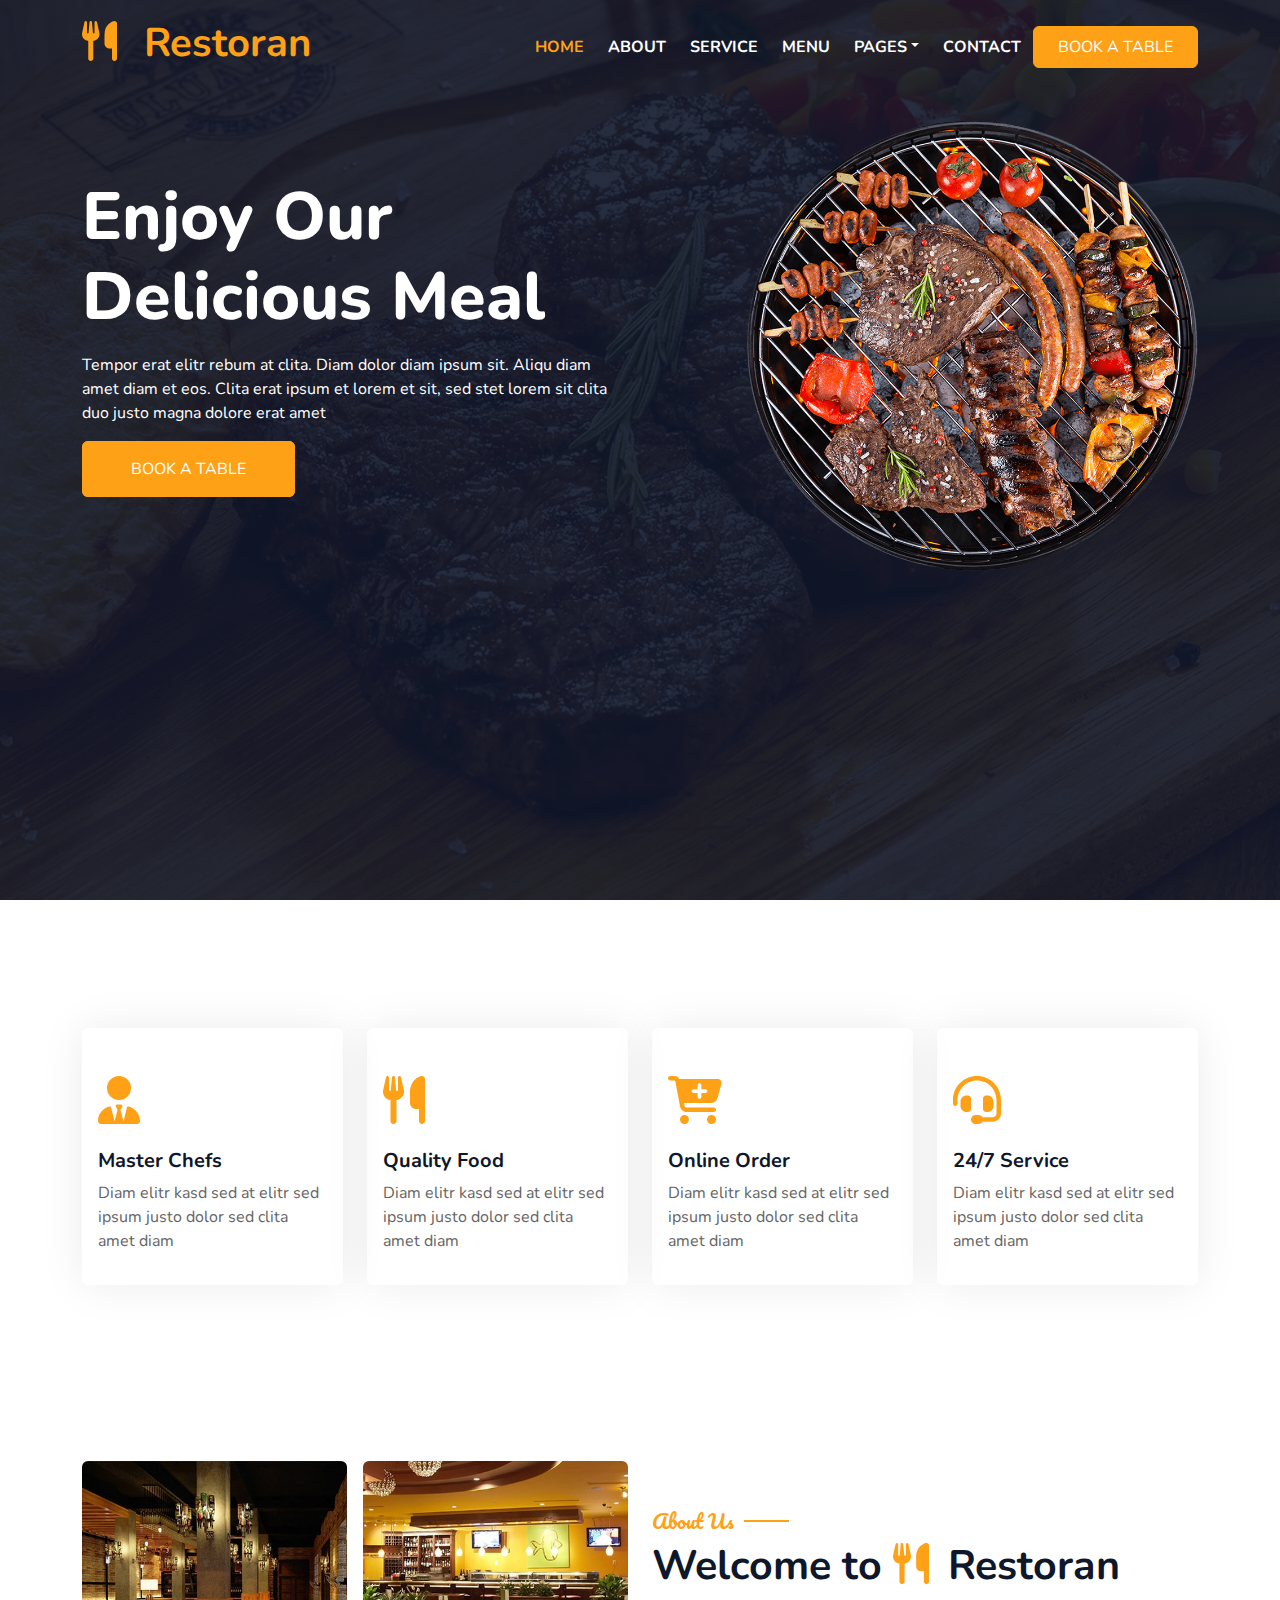
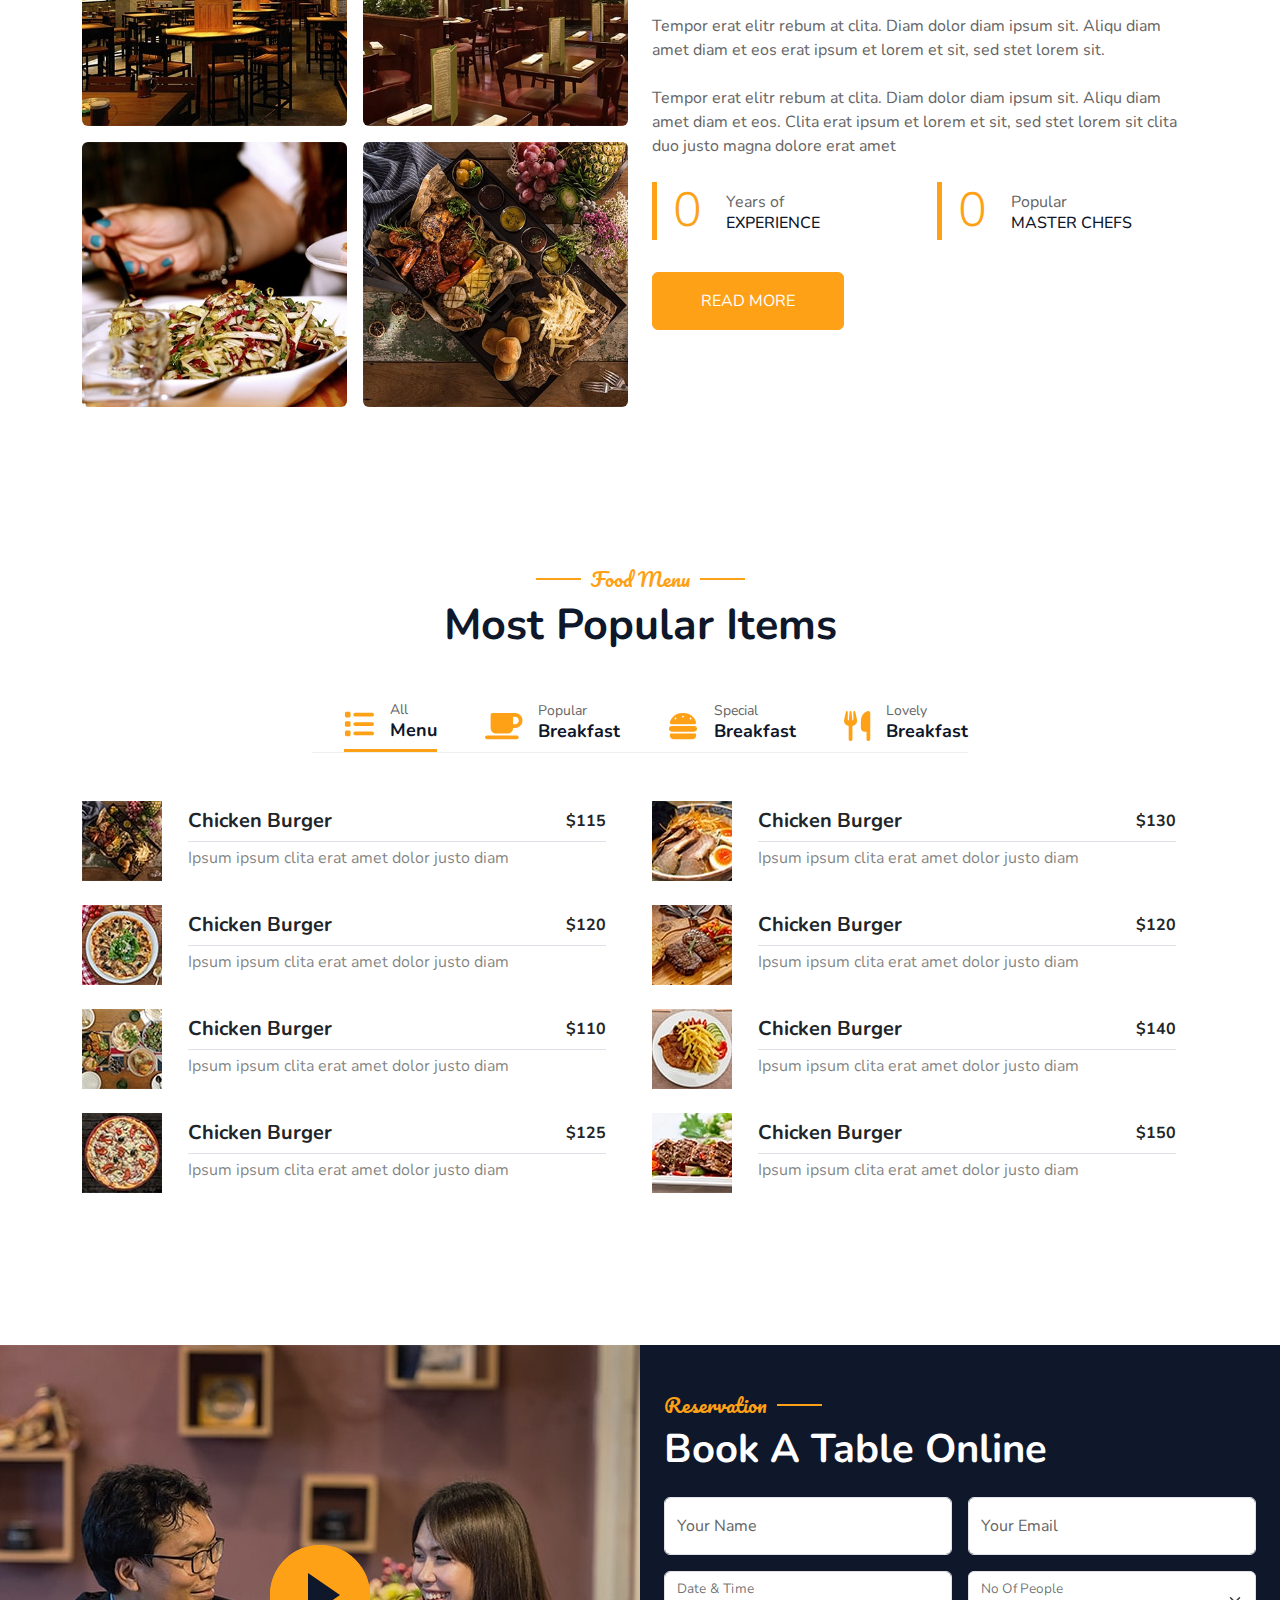
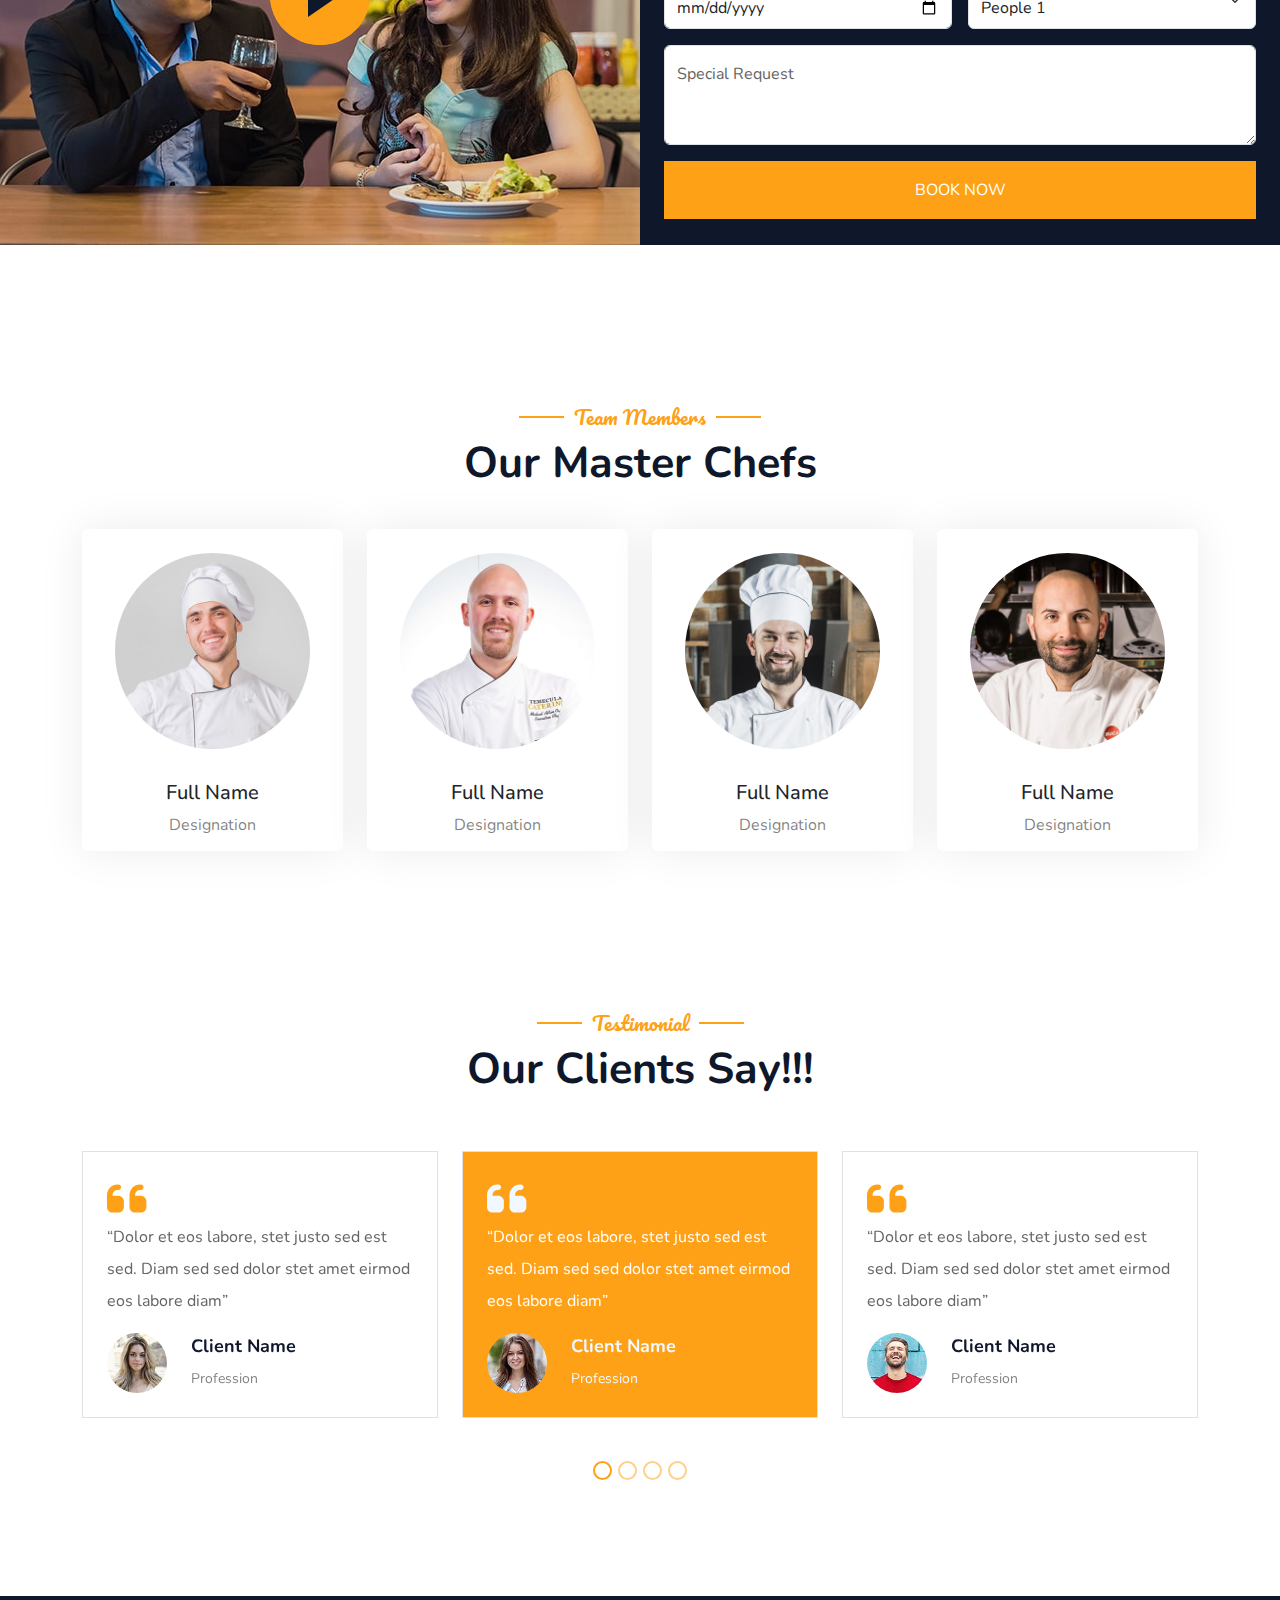
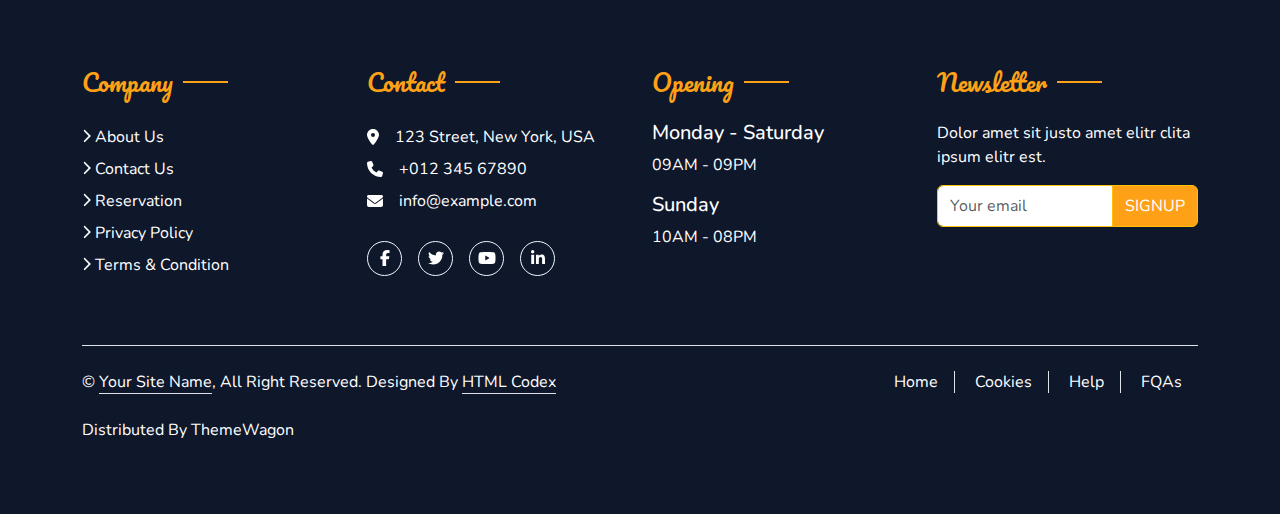
<file: index.html>
<!doctype html><html lang="en"><head><meta charset="UTF-8"><meta name="viewport" content="width=device-width,initial-scale=1"><title>Restoran | Home</title><script defer="defer" src="js/bundle.js"></script><link href="css/style.css" rel="stylesheet"></head><body><header><nav class="navbar navbar-expand-lg py-3"><div class="container"><a class="navbar-brand" href="#"><h1 class="fw-bold"><i class="fa fa-utensils me-3"></i> Restoran</h1></a><button class="navbar-toggler" type="button" data-bs-toggle="collapse" data-bs-target="#navbarSupportedContent" aria-controls="navbarSupportedContent" aria-expanded="false" aria-label="Toggle navigation"><i class="fa fa-bars fa-lg"></i></button><div class="collapse navbar-collapse" id="navbarSupportedContent"><ul class="navbar-nav ms-auto mb-2 mb-lg-0"><li class="nav-item px-1"><a class="nav-link active text-uppercase fw-bold" aria-current="page" href="index.html">Home</a></li><li class="nav-item px-1"><a class="nav-link text-uppercase fw-bold" href="about.html">About</a></li><li class="nav-item px-1"><a class="nav-link text-uppercase fw-bold" href="service.html">Service</a></li><li class="nav-item px-1"><a class="nav-link text-uppercase fw-bold" href="menu.html">Menu</a></li><li class="nav-item dropdown px-1"><a class="nav-link dropdown-toggle text-uppercase fw-bold" href="#" role="button" data-bs-toggle="dropdown" aria-expanded="false">Pages</a><ul class="dropdown-menu"><li><a class="dropdown-item" href="booking.html">Booking</a></li><li><a class="dropdown-item" href="our-team.html">Our Team</a></li><li><a class="dropdown-item" href="testimonial.html">Testimonial</a></li></ul></li><li class="nav-item px-1"><a class="nav-link text-uppercase fw-bold" href="contact.html">Contact</a></li></ul><a href="booking.html" class="btn btn-primary py-2 px-4 text-uppercase main-btn">Book a Table</a></div></div></nav><div class="overlay py-5 bg-dark mb-5"><div class="landing d-flex flex-column-reverse pb-5 pt-4"><div class="container"><div class="row align-items-center justify-content-between mt-5"><div class="col-md-6 col-lg-6"><div class="text-box text-center text-md-start mb-5"><h1 class="text-white mt-3 mb-3">Enjoy Our Delicious Meal</h1><p class="text-white mb-4 pb-2">Tempor erat elitr rebum at clita. Diam dolor diam ipsum sit. Aliqu diam amet diam et eos. Clita erat ipsum et lorem et sit, sed stet lorem sit clita duo justo magna dolore erat amet</p><a href="" class="py-3 px-5 py-sm-3 px-sm-5 me-3 main-btn rounded">Book a Table</a></div></div><div class="col-md-6 col-lg-5 text-center text-lg-end overflow-hidden"><div class="img-box"><img class="img-fluid rounded-circle" src="images/hero.png" alt="hero"/></div></div></div></div></div></div></header><main><section class="services" id="service"><div class="container"><div class="row"><div class="col-sm-6 col-md-6 col-lg-3"><div class="service-item rounded p-3 pt-5 mb-3"><i class="fa fa-3x fa-user-tie text-primary mb-4"></i><h5 class="fw-bold">Master Chefs</h5><p>Diam elitr kasd sed at elitr sed ipsum justo dolor sed clita amet diam</p></div></div><div class="col-sm-6 col-md-6 col-lg-3"><div class="service-item rounded p-3 pt-5 mb-3"><i class="fa fa-3x fa-utensils text-primary mb-4"></i><h5 class="fw-bold">Quality Food</h5><p>Diam elitr kasd sed at elitr sed ipsum justo dolor sed clita amet diam</p></div></div><div class="col-sm-6 col-md-6 col-lg-3"><div class="service-item rounded p-3 pt-5 mb-3"><i class="fa fa-3x fa-cart-plus text-primary mb-4"></i><h5 class="fw-bold">Online Order</h5><p>Diam elitr kasd sed at elitr sed ipsum justo dolor sed clita amet diam</p></div></div><div class="col-sm-6 col-md-6 col-lg-3"><div class="service-item rounded p-3 pt-5 mb-3"><i class="fa fa-3x fa-headset text-primary mb-4"></i><h5 class="fw-bold">24/7 Service</h5><p>Diam elitr kasd sed at elitr sed ipsum justo dolor sed clita amet diam</p></div></div></div></div></section><section class="about"><div class="container"><div class="row"><div class="col-lg-6"><div class="row g-3"><div class="col-6 text-start"><img class="img-fluid rounded w-100 h-100" src="images/about-1.jpg" alt="about1"/></div><div class="col-6 text-start"><img class="img-fluid rounded w-100" src="images/about-2.jpg" alt="about2"/></div><div class="col-6 text-end"><img class="img-fluid rounded w-100" src="images/about-3.jpg" alt="about3"/></div><div class="col-6 text-end"><img class="img-fluid rounded w-100" src="images/about-4.jpg" alt="about1"/></div></div></div><div class="col-lg-6 my-5"><h5 class="section-title ff-secondary text-start fw-normal">About Us</h5><h2 class="mb-4 fw-bold">Welcome to <i class="fa fa-utensils me-2"></i> Restoran</h2><p class="mb-4">Tempor erat elitr rebum at clita. Diam dolor diam ipsum sit. Aliqu diam amet diam et eos erat ipsum et lorem et sit, sed stet lorem sit.</p><p class="mb-4">Tempor erat elitr rebum at clita. Diam dolor diam ipsum sit. Aliqu diam amet diam et eos. Clita erat ipsum et lorem et sit, sed stet lorem sit clita duo justo magna dolore erat amet</p><div class="row g-4 mb-4"><div class="col-sm-6"><div class="d-flex align-items-center border-start border-5 border-primary px-3"><h3 class="flex-shrink-0 display-5 mb-0 counter" data-goal="15">0</h3><div class="ps-4"><p class="mb-0">Years of</p><h6 class="text-uppercase mb-0">Experience</h6></div></div></div><div class="col-sm-6"><div class="d-flex align-items-center border-start border-5 border-primary px-3"><h3 class="flex-shrink-0 display-5 mb-0 counter" data-goal="50">0</h3><div class="ps-4"><p class="mb-0">Popular</p><h6 class="text-uppercase mb-0">Master chefs</h6></div></div></div></div><a href="" class="btn py-3 px-5 mt-2 main-btn">Read More</a></div></div></div></section><section class="menu"><div class="container"><div class="head text-center"><h5 class="section-title fw-normal mx-auto">Food Menu</h5><h2>Most Popular Items</h2></div><ul class="unstyled text-center d-flex justify-content-center flex-wrap my-5 menu-list"><li class="d-flex justify-content-between align-items-center active" data-menu="all"><i class="fa fa-list fa-2x me-3"></i><div class="d-flex flex-column align-items-start"><small>All</small><h6>Menu</h6></div></li><li class="d-flex justify-content-between align-items-center" data-menu="popular"><i class="fa fa-coffee fa-2x me-3"></i><div class="d-flex flex-column align-items-start"><small>Popular</small><h6>Breakfast</h6></div></li><li class="d-flex justify-content-between align-items-center" data-menu="special"><i class="fa fa-hamburger fa-2x me-3"></i><div class="d-flex flex-column align-items-start"><small>Special</small><h6>Breakfast</h6></div></li><li class="d-flex justify-content-between align-items-center" data-menu="lovely"><i class="fa fa-utensils fa-2x me-3"></i><div class="d-flex flex-column align-items-start"><small>Lovely</small><h6>Breakfast</h6></div></li></ul><div class="row my-5"><div class="col-md-6"><div class="card mb-4 border border-0 bg-transparen popular all" style="max-width:540px"><div class="row g-0"><div class="col-2 col-sm-2 col-md-2"><img class="img-fluid" src="images/menu-1.jpg" alt="menu-1"/></div><div class="col-10 col-sm-10 col-md-10"><div class="card-body p-2 px-3"><div class="d-flex justify-content-between border-bottom"><h5 class="card-title fw-bold">Chicken Burger</h5><b class="fw-bold">$115</b></div><p class="card-text pt-1 text-black-50">Ipsum ipsum clita erat amet dolor justo diam</p></div></div></div></div><div class="card mb-4 border border-0 bg-transparent popular all" style="max-width:540px"><div class="row g-0"><div class="col-2 col-sm-2 col-md-2"><img class="img-fluid" src="images/menu-3.jpg" alt="menu-3"/></div><div class="col-10 col-sm-10 col-md-10"><div class="card-body p-2 px-3"><div class="d-flex justify-content-between border-bottom"><h5 class="card-title fw-bold">Chicken Burger</h5><b class="fw-bold">$120</b></div><p class="card-text pt-1 text-black-50">Ipsum ipsum clita erat amet dolor justo diam</p></div></div></div></div><div class="card mb-4 border border-0 bg-transparent special all" style="max-width:540px"><div class="row g-0"><div class="col-2 col-sm-2 col-md-2"><img class="img-fluid" src="images/menu-5.jpg" alt="menu-5"/></div><div class="col-10 col-sm-10 col-md-10"><div class="card-body p-2 px-3"><div class="d-flex justify-content-between border-bottom"><h5 class="card-title fw-bold">Chicken Burger</h5><b class="fw-bold">$110</b></div><p class="card-text pt-1 text-black-50">Ipsum ipsum clita erat amet dolor justo diam</p></div></div></div></div><div class="card mb-4 border border-0 bg-transparent popular all" style="max-width:540px"><div class="row g-0"><div class="col-2 col-sm-2 col-md-2"><img class="img-fluid" src="images/menu-7.jpg" alt="menu-7"/></div><div class="col-10 col-sm-10 col-md-10"><div class="card-body p-2 px-3"><div class="d-flex justify-content-between border-bottom"><h5 class="card-title fw-bold">Chicken Burger</h5><b class="fw-bold">$125</b></div><p class="card-text pt-1 text-black-50">Ipsum ipsum clita erat amet dolor justo diam</p></div></div></div></div></div><div class="col-md-6"><div class="card mb-4 border border-0 bg-transparent special all" style="max-width:540px"><div class="row g-0"><div class="col-2 col-sm-2 col-md-2"><img class="img-fluid" src="images/menu-2.jpg" alt="menu-2"/></div><div class="col-10 col-sm-10 col-md-10"><div class="card-body p-2 px-3"><div class="d-flex justify-content-between border-bottom"><h5 class="card-title fw-bold">Chicken Burger</h5><b class="fw-bold">$130</b></div><p class="card-text pt-1 text-black-50">Ipsum ipsum clita erat amet dolor justo diam</p></div></div></div></div><div class="card mb-4 border border-0 bg-transparent special all" style="max-width:540px"><div class="row g-0"><div class="col-2 col-sm-2 col-md-2"><img class="img-fluid" src="images/menu-4.jpg" alt="menu-4"/></div><div class="col-10 col-sm-10 col-md-10"><div class="card-body p-2 px-3"><div class="d-flex justify-content-between border-bottom"><h5 class="card-title fw-bold">Chicken Burger</h5><b class="fw-bold">$120</b></div><p class="card-text pt-1 text-black-50">Ipsum ipsum clita erat amet dolor justo diam</p></div></div></div></div><div class="card mb-4 border border-0 bg-transparent lovely all" style="max-width:540px"><div class="row g-0"><div class="col-2 col-sm-2 col-md-2"><img class="img-fluid" src="images/menu-6.jpg" alt="menu-6"/></div><div class="col-10 col-sm-10 col-md-10"><div class="card-body p-2 px-3"><div class="d-flex justify-content-between border-bottom"><h5 class="card-title fw-bold">Chicken Burger</h5><b class="fw-bold">$140</b></div><p class="card-text pt-1 text-black-50">Ipsum ipsum clita erat amet dolor justo diam</p></div></div></div></div><div class="card mb-4 border border-0 bg-transparent lovely all" style="max-width:540px"><div class="row g-0"><div class="col-2 col-sm-2 col-md-2"><img class="img-fluid" src="images/menu-8.jpg" alt="menu-8"/></div><div class="col-10 col-sm-10 col-md-10"><div class="card-body p-2 px-3"><div class="d-flex justify-content-between border-bottom"><h5 class="card-title fw-bold">Chicken Burger</h5><b class="fw-bold">$150</b></div><p class="card-text pt-1 text-black-50">Ipsum ipsum clita erat amet dolor justo diam</p></div></div></div></div></div></div></div></section><section class="reservation"><div class="row g-0"><div class="col-md-6 m-0"><div class="video"><button type="button" class="main-btn"><span></span></button></div></div><div class="col-md-6 m-0 bg-dark"><div class="mt-4 p-4"><h5 class="section-title text-start fw-normal">Reservation</h5><h2 class="text-white mb-4">Book A Table Online</h2><form action="" class="row g-3"><div class="col-md-6"><div class="form-floating"><input id="name" class="form-control" placeholder="Your Name" aria-label="Your Name"> <label for="name">Your Name</label></div></div><div class="col-md-6"><div class="form-floating"><input id="email" class="form-control" placeholder="Your Email" aria-label="Your Email"> <label for="email">Your Email</label></div></div><div class="col-md-6"><div class="form-floating"><input type="date" class="form-control" placeholder="Date & Time" aria-label="Your Email"> <label for="date">Date & Time</label></div></div><div class="col-md-6"><div class="form-floating"><select class="form-select" name="" id="select1"><option value="1">People 1</option><option value="2">People 2</option><option value="3">People 3</option></select> <label for="select1">No Of People</label></div></div><div class="col-12"><div class="form-floating"><textarea class="form-control" name="" id="message" cols="30" rows="10" placeholder="Special Request" style="height:100px"></textarea> <label for="select1">Special Request</label></div></div><div class="col-12"><button type="submit" class="main-btn w-100 py-3 text-uppercase">Book Now</button></div></form></div></div></div></section><section class="our-team" id="our-team"><div class="container"><div class="head text-center"><h5 class="section-title fw-normal mx-auto">Team Members</h5><h2>Our Master Chefs</h2></div><div class="row"><div class="col-md-6 col-lg-3"><div class="card team-item border border-0 text-center py-4"><img src="images/team-1.jpg" class="card-img-top img-fluid rounded-circle w-75 mx-auto" alt="..."><div class="card-body"><h5 class="card-title mt-3">Full Name</h5><p class="card-text text-black-50">Designation</p><div class="d-flex justify-content-center mt-3"><a href="" class="btn btn-square btn-warning mx-1 rounded-5 rounded-bottom-0"><i class="fab fa-facebook-f text-white"></i></a> <a href="" class="btn btn-square btn-warning mx-1 rounded-5 rounded-bottom-0"><i class="fab fa-twitter text-white"></i></a> <a href="" class="btn btn-square btn-warning mx-1 rounded-5 rounded-bottom-0"><i class="fab fa-instagram text-white"></i></a></div></div></div></div><div class="col-md-6 col-lg-3"><div class="card team-item border border-0 text-center py-4"><img src="images/team-2.jpg" class="card-img-top img-fluid rounded-circle w-75 mx-auto" alt="..."><div class="card-body"><h5 class="card-title mt-3">Full Name</h5><p class="card-text text-black-50">Designation</p><div class="d-flex justify-content-center mt-3"><a href="" class="btn btn-square btn-warning mx-1 rounded-5 rounded-bottom-0"><i class="fab fa-facebook-f text-white"></i></a> <a href="" class="btn btn-square btn-warning mx-1 rounded-5 rounded-bottom-0"><i class="fab fa-twitter text-white"></i></a> <a href="" class="btn btn-square btn-warning mx-1 rounded-5 rounded-bottom-0"><i class="fab fa-instagram text-white"></i></a></div></div></div></div><div class="col-md-6 col-lg-3"><div class="card team-item border border-0 text-center py-4"><img src="images/team-3.jpg" class="card-img-top img-fluid rounded-circle w-75 mx-auto" alt="..."><div class="card-body"><h5 class="card-title mt-3">Full Name</h5><p class="card-text text-black-50">Designation</p><div class="d-flex justify-content-center mt-3"><a href="" class="btn btn-square btn-warning mx-1 rounded-5 rounded-bottom-0"><i class="fab fa-facebook-f text-white"></i></a> <a href="" class="btn btn-square btn-warning mx-1 rounded-5 rounded-bottom-0"><i class="fab fa-twitter text-white"></i></a> <a href="" class="btn btn-square btn-warning mx-1 rounded-5 rounded-bottom-0"><i class="fab fa-instagram text-white"></i></a></div></div></div></div><div class="col-md-6 col-lg-3"><div class="card team-item border border-0 text-center py-4"><img src="images/team-4.jpg" class="card-img-top img-fluid rounded-circle w-75 mx-auto" alt="..."><div class="card-body"><h5 class="card-title mt-3">Full Name</h5><p class="card-text text-black-50">Designation</p><div class="d-flex justify-content-center mt-3"><a href="" class="btn btn-square btn-warning mx-1 rounded-5 rounded-bottom-0"><i class="fab fa-facebook-f text-white"></i></a> <a href="" class="btn btn-square btn-warning mx-1 rounded-5 rounded-bottom-0"><i class="fab fa-twitter text-white"></i></a> <a href="" class="btn btn-square btn-warning mx-1 rounded-5 rounded-bottom-0"><i class="fab fa-instagram text-white"></i></a></div></div></div></div></div></div></section><section class="testimonial" id="testimonial"><div class="container"><div class="head text-center"><h5 class="section-title fw-normal mx-auto">Testimonial</h5><h2 class="fw-bold">Our Clients Say!!!</h2></div><div id="carouselExampleAutoplaying" class="carousel slide" data-bs-ride="carousel"><div class="carousel-indicators"><button type="button" data-bs-target="#carouselExampleAutoplaying" data-bs-slide-to="0" class="active" aria-current="true" aria-label="Slide 1"></button> <button type="button" data-bs-target="#carouselExampleAutoplaying" data-bs-slide-to="1" aria-label="Slide 2"></button> <button type="button" data-bs-target="#carouselExampleAutoplaying" data-bs-slide-to="2" aria-label="Slide 3"></button> <button type="button" data-bs-target="#carouselExampleAutoplaying" data-bs-slide-to="3" aria-label="Slide 4"></button></div><div class="carousel-inner"><div class="items-box py-3"><div class="carousel-item active"><div class="row"><div class="col-sm-12 col-md-6 col-lg-4 d-none d-md-block"><div class="item w-100 mb-5 p-4 border"><i class="fa fa-quote-left fa-2x"></i> <q class="lh-lg mt-2">Dolor et eos labore, stet justo sed est sed. Diam sed sed dolor stet amet eirmod eos labore diam</q><div class="person-info d-flex align-items-center gap-4 mt-3"><img class="img-fluid rounded-circle" src="images/testimonial-4.jpg" alt="img"/><div><h5>Client Name</h5><small class="text-black-50">Profession</small></div></div></div></div><div class="col-sm-12 col-md-6 col-lg-4"><div class="item w-100 mb-5 p-4 border selected"><i class="fa fa-quote-left fa-2x"></i> <q class="lh-lg mt-2">Dolor et eos labore, stet justo sed est sed. Diam sed sed dolor stet amet eirmod eos labore diam</q><div class="person-info d-flex align-items-center gap-4 mt-3"><img class="img-fluid rounded-circle" src="images/testimonial-1.jpg" alt="img"/><div><h5>Client Name</h5><small class="text-black-50">Profession</small></div></div></div></div><div class="col-sm-12 col-md-6 col-lg-4 d-none d-lg-block"><div class="item w-100 mb-5 p-4 border"><i class="fa fa-quote-left fa-2x"></i> <q class="lh-lg mt-2">Dolor et eos labore, stet justo sed est sed. Diam sed sed dolor stet amet eirmod eos labore diam</q><div class="person-info d-flex align-items-center gap-4 mt-3"><img class="img-fluid rounded-circle" src="images/testimonial-2.jpg" alt="img"/><div><h5>Client Name</h5><small class="text-black-50">Profession</small></div></div></div></div></div></div><div class="carousel-item"><div class="row"><div class="col-sm-12 col-md-6 col-lg-4 d-none d-md-block"><div class="item w-100 mb-5 p-4 border"><i class="fa fa-quote-left fa-2x"></i> <q class="lh-lg mt-2">Dolor et eos labore, stet justo sed est sed. Diam sed sed dolor stet amet eirmod eos labore diam</q><div class="person-info d-flex align-items-center gap-4 mt-3"><img class="img-fluid rounded-circle" src="images/testimonial-1.jpg" alt="img"/><div><h5>Client Name</h5><small class="text-black-50">Profession</small></div></div></div></div><div class="col-sm-12 col-md-6 col-lg-4"><div class="item w-100 mb-5 p-4 border selected"><i class="fa fa-quote-left fa-2x"></i> <q class="lh-lg mt-2">Dolor et eos labore, stet justo sed est sed. Diam sed sed dolor stet amet eirmod eos labore diam</q><div class="person-info d-flex align-items-center gap-4 mt-3"><img class="img-fluid rounded-circle" src="images/testimonial-2.jpg" alt="img"/><div><h5>Client Name</h5><small class="text-black-50">Profession</small></div></div></div></div><div class="col-sm-12 col-md-6 col-lg-4 d-none d-lg-block"><div class="item w-100 mb-5 p-4 border"><i class="fa fa-quote-left fa-2x"></i> <q class="lh-lg mt-2">Dolor et eos labore, stet justo sed est sed. Diam sed sed dolor stet amet eirmod eos labore diam</q><div class="person-info d-flex align-items-center gap-4 mt-3"><img class="img-fluid rounded-circle" src="images/testimonial-3.jpg" alt="img"/><div><h5>Client Name</h5><small class="text-black-50">Profession</small></div></div></div></div></div></div><div class="carousel-item"><div class="row"><div class="col-sm-12 col-md-6 col-lg-4 d-none d-md-block"><div class="item w-100 mb-5 p-4 border"><i class="fa fa-quote-left fa-2x"></i> <q class="lh-lg mt-2">Dolor et eos labore, stet justo sed est sed. Diam sed sed dolor stet amet eirmod eos labore diam</q><div class="person-info d-flex align-items-center gap-4 mt-3"><img class="img-fluid rounded-circle" src="images/testimonial-2.jpg" alt="img"/><div><h5>Client Name</h5><small class="text-black-50">Profession</small></div></div></div></div><div class="col-sm-12 col-md-6 col-lg-4"><div class="item w-100 mb-5 p-4 border selected"><i class="fa fa-quote-left fa-2x"></i> <q class="lh-lg mt-2">Dolor et eos labore, stet justo sed est sed. Diam sed sed dolor stet amet eirmod eos labore diam</q><div class="person-info d-flex align-items-center gap-4 mt-3"><img class="img-fluid rounded-circle" src="images/testimonial-3.jpg" alt="img"/><div><h5>Client Name</h5><small class="text-black-50">Profession</small></div></div></div></div><div class="col-sm-12 col-md-6 col-lg-4 d-none d-lg-block"><div class="item w-100 mb-5 p-4 border"><i class="fa fa-quote-left fa-2x"></i> <q class="lh-lg mt-2">Dolor et eos labore, stet justo sed est sed. Diam sed sed dolor stet amet eirmod eos labore diam</q><div class="person-info d-flex align-items-center gap-4 mt-3"><img class="img-fluid rounded-circle" src="images/testimonial-4.jpg" alt="img"/><div><h5>Client Name</h5><small class="text-black-50">Profession</small></div></div></div></div></div></div><div class="carousel-item"><div class="row"><div class="col-sm-12 col-md-6 col-lg-4 d-none d-md-block"><div class="item w-100 mb-5 p-4 border"><i class="fa fa-quote-left fa-2x"></i> <q class="lh-lg mt-2">Dolor et eos labore, stet justo sed est sed. Diam sed sed dolor stet amet eirmod eos labore diam</q><div class="person-info d-flex align-items-center gap-4 mt-3"><img class="img-fluid rounded-circle" src="images/testimonial-3.jpg" alt="img"/><div><h5>Client Name</h5><small class="text-black-50">Profession</small></div></div></div></div><div class="col-sm-12 col-md-6 col-lg-4"><div class="item w-100 mb-5 p-4 border selected"><i class="fa fa-quote-left fa-2x"></i> <q class="lh-lg mt-2">Dolor et eos labore, stet justo sed est sed. Diam sed sed dolor stet amet eirmod eos labore diam</q><div class="person-info d-flex align-items-center gap-4 mt-3"><img class="img-fluid rounded-circle" src="images/testimonial-4.jpg" alt="img"/><div><h5>Client Name</h5><small class="text-black-50">Profession</small></div></div></div></div><div class="col-sm-12 col-md-6 col-lg-4 d-none d-lg-block"><div class="item w-100 mb-5 p-4 border"><i class="fa fa-quote-left fa-2x"></i> <q class="lh-lg mt-2">Dolor et eos labore, stet justo sed est sed. Diam sed sed dolor stet amet eirmod eos labore diam</q><div class="person-info d-flex align-items-center gap-4 mt-3"><img class="img-fluid rounded-circle" src="images/testimonial-1.jpg" alt="img"/><div><h5>Client Name</h5><small class="text-black-50">Profession</small></div></div></div></div></div></div></div></div></div></div></section></main><footer class="py-5"><div class="container"><div class="row"><div class="col-md-6 col-lg-3"><h4 class="section-title my-4 company">Company</h4><ul class="list-unstyled lh-lg"><li><a href="" class="text-white"><i class="fa-solid fa-chevron-right fa-sm"></i> About Us</a></li><li><a href="" class="text-white"><i class="fa-solid fa-chevron-right fa-sm"></i> Contact Us</a></li><li><a href="" class="text-white"><i class="fa-solid fa-chevron-right fa-sm"></i> Reservation</a></li><li><a href="" class="text-white"><i class="fa-solid fa-chevron-right fa-sm"></i> Privacy Policy</a></li><li><a href="" class="text-white"><i class="fa-solid fa-chevron-right fa-sm"></i> Terms & Condition</a></li></ul></div><div class="col-md-6 col-lg-3 lh-lg"><h4 class="section-title my-4">Contact</h4><div class="d-flex align-items-center gap-3 text-white"><i class="fa-solid fa-location-dot"></i><span>123 Street, New York, USA</span></div><div class="d-flex align-items-center gap-3 text-white"><i class="fa-solid fa-phone"></i><span>+012 345 67890</span></div><div class="d-flex align-items-center gap-3 text-white"><i class="fa-solid fa-envelope"></i><span>info@example.com</span></div><div class="media-icon d-flex align-items-center gap-3 text-white mt-4"><a href="" class="text-white"><i class="fa-brands fa-facebook-f"></i></a> <a href="" class="text-white"><i class="fa-brands fa-twitter"></i></a> <a href="" class="text-white"><i class="fa-brands fa-youtube"></i></a> <a href="" class="text-white"><i class="fa-brands fa-linkedin-in"></i></a></div></div><div class="col-md-6 col-lg-3"><h4 class="section-title my-4">Opening</h4><h5 class="text-white">Monday - Saturday</h5><p class="text-white">09AM - 09PM</p><h5 class="text-white">Sunday</h5><p class="text-white">10AM - 08PM</p></div><div class="col-md-6 col-lg-3"><h4 class="section-title my-4">Newsletter</h4><p class="text-white">Dolor amet sit justo amet elitr clita ipsum elitr est.</p><form action=""><div class="input-group mb-3"><input class="form-control border border-warning py-2" placeholder="Your email" aria-label="Your email" aria-describedby="button-addon2"> <button type="submit" class="btn btn-outline-warning bg-warning text-white text-uppercase" type="button" id="button-addon2">Signup</button></div></form></div></div><div class="copyright border-top py-4 mt-5"><div class="row"><div class="col-md-6 text-center text-md-start mb-3 mb-md-0 text-white">© <a href="" class="border-bottom text-white">Your Site Name</a>, All Right Reserved. Designed By <a href="" class="border-bottom text-white">HTML Codex</a><br/><br/>Distributed By ThemeWagon</div><div class="col-md-6 text-center text-md-end mb-3 mb-md-0 text-white"><div class="footer-menu gap-3"><a href="" class="border-end px-3 text-white">Home</a> <a href="" class="border-end px-3 text-white">Cookies</a> <a href="" class="border-end px-3 text-white">Help</a> <a href="" class="px-3 text-white">FQAs</a></div></div></div></div></div></footer><div class="scroll-top main-btn text-white"><i class="fa-solid fa-arrow-up"></i></div></body></html>
</file>
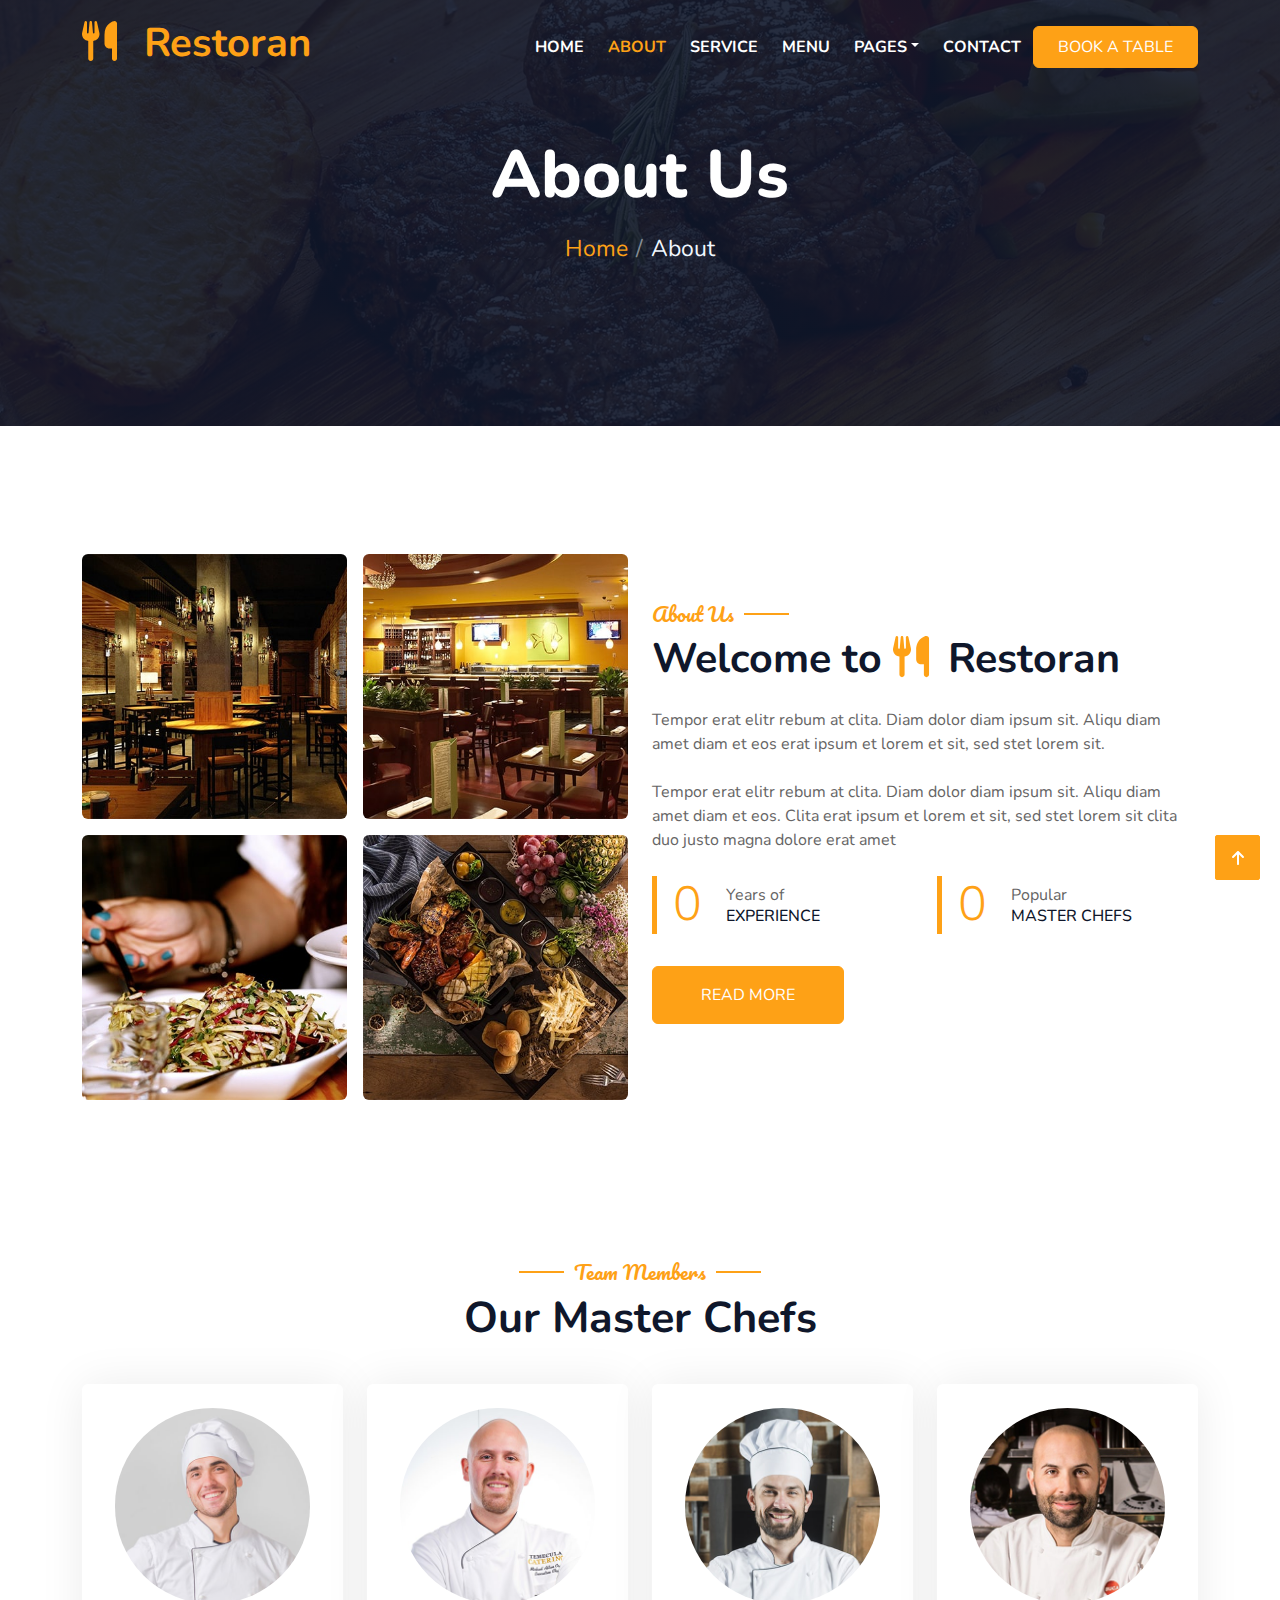
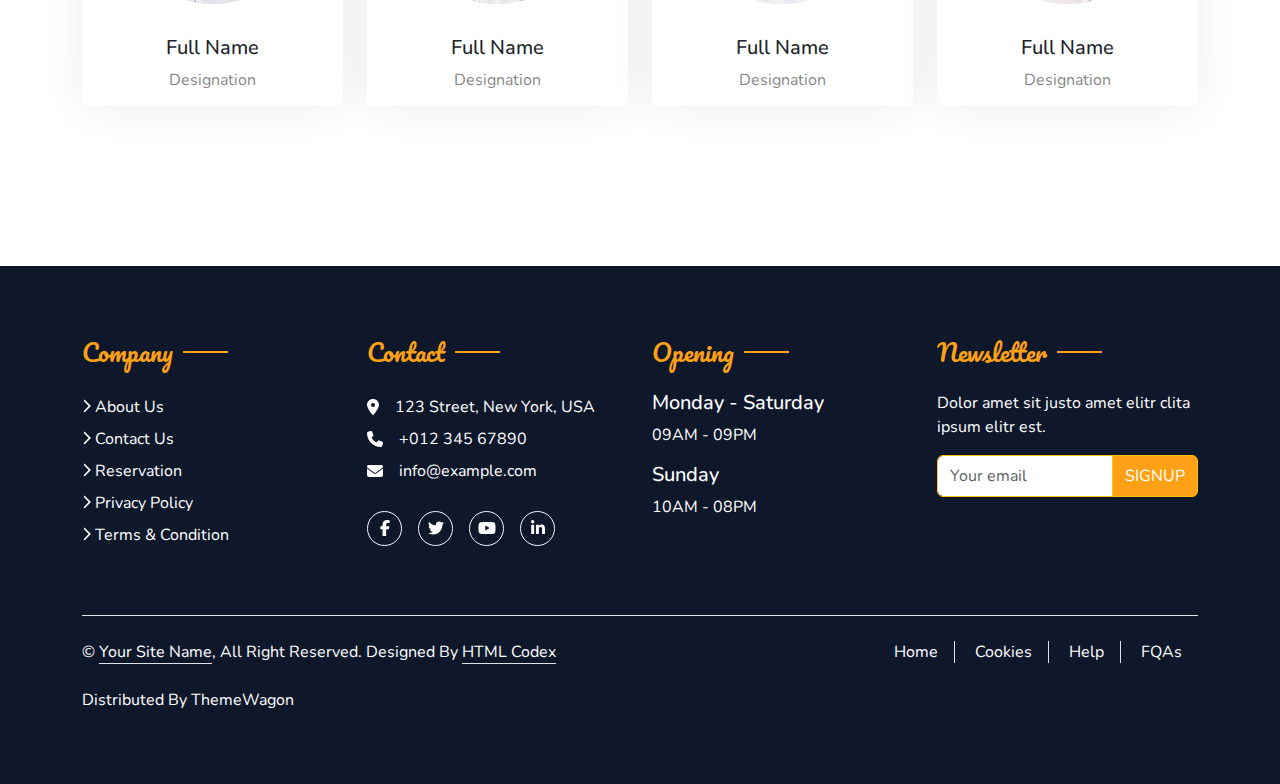
<file: about.html>
<!doctype html><html lang="en"><head><meta charset="UTF-8"><meta name="viewport" content="width=device-width,initial-scale=1"><title>Restoran | About</title><script defer="defer" src="js/bundle.js"></script><link href="css/style.css" rel="stylesheet"></head><body><header><nav class="navbar navbar-expand-lg py-3"><div class="container"><a class="navbar-brand" href="#"><h1 class="fw-bold"><i class="fa fa-utensils me-3"></i> Restoran</h1></a><button class="navbar-toggler" type="button" data-bs-toggle="collapse" data-bs-target="#navbarSupportedContent" aria-controls="navbarSupportedContent" aria-expanded="false" aria-label="Toggle navigation"><i class="fa fa-bars fa-lg"></i></button><div class="collapse navbar-collapse" id="navbarSupportedContent"><ul class="navbar-nav ms-auto mb-2 mb-lg-0"><li class="nav-item px-1"><a class="nav-link text-uppercase fw-bold" aria-current="page" href="index.html">Home</a></li><li class="nav-item px-1"><a class="nav-link active text-uppercase fw-bold" href="about.html">About</a></li><li class="nav-item px-1"><a class="nav-link text-uppercase fw-bold" href="service.html">Service</a></li><li class="nav-item px-1"><a class="nav-link text-uppercase fw-bold" href="menu.html">Menu</a></li><li class="nav-item dropdown px-1"><a class="nav-link dropdown-toggle text-uppercase fw-bold" href="#" role="button" data-bs-toggle="dropdown" aria-expanded="false">Pages</a><ul class="dropdown-menu"><li><a class="dropdown-item" href="booking.html">Booking</a></li><li><a class="dropdown-item" href="our-team.html">Our Team</a></li><li><a class="dropdown-item" href="testimonial.html">Testimonial</a></li></ul></li><li class="nav-item px-1"><a class="nav-link text-uppercase fw-bold" href="contact.html">Contact</a></li></ul><a href="booking.html" class="btn btn-primary py-2 px-4 text-uppercase main-btn">Book a Table</a></div></div></nav><div class="overlay py-5 bg-dark mb-5 h-25"><div class="landing d-flex flex-column-reverse pb-5 pt-4"><div class="container"><div class="row align-items-center justify-content-between mt-5"><div class="col-md-12 col-lg-12"><div class="text-box text-center d-flex flex-column justify-content-center align-items-center mb-5"><h1 class="text-white mt-3 mb-3">About Us</h1><nav aria-label="breadcrumb"><ol class="breadcrumb"><li class="breadcrumb-item"><a href="index.html">Home</a></li><li class="breadcrumb-item active" aria-current="page">About</li></ol></nav></div></div></div></div></div></div></header><main><section class="about"><div class="container"><div class="row"><div class="col-lg-6"><div class="row g-3"><div class="col-6 text-start"><img class="img-fluid rounded w-100 h-100" src="images/about-1.jpg" alt="about1"/></div><div class="col-6 text-start"><img class="img-fluid rounded w-100" src="images/about-2.jpg" alt="about2"/></div><div class="col-6 text-end"><img class="img-fluid rounded w-100" src="images/about-3.jpg" alt="about3"/></div><div class="col-6 text-end"><img class="img-fluid rounded w-100" src="images/about-4.jpg" alt="about1"/></div></div></div><div class="col-lg-6 my-5"><h5 class="section-title ff-secondary text-start fw-normal">About Us</h5><h2 class="mb-4 fw-bold">Welcome to <i class="fa fa-utensils me-2"></i> Restoran</h2><p class="mb-4">Tempor erat elitr rebum at clita. Diam dolor diam ipsum sit. Aliqu diam amet diam et eos erat ipsum et lorem et sit, sed stet lorem sit.</p><p class="mb-4">Tempor erat elitr rebum at clita. Diam dolor diam ipsum sit. Aliqu diam amet diam et eos. Clita erat ipsum et lorem et sit, sed stet lorem sit clita duo justo magna dolore erat amet</p><div class="row g-4 mb-4"><div class="col-sm-6"><div class="d-flex align-items-center border-start border-5 border-primary px-3"><h3 class="flex-shrink-0 display-5 mb-0 counter" data-goal="15">0</h3><div class="ps-4"><p class="mb-0">Years of</p><h6 class="text-uppercase mb-0">Experience</h6></div></div></div><div class="col-sm-6"><div class="d-flex align-items-center border-start border-5 border-primary px-3"><h3 class="flex-shrink-0 display-5 mb-0 counter" data-goal="50">0</h3><div class="ps-4"><p class="mb-0">Popular</p><h6 class="text-uppercase mb-0">Master chefs</h6></div></div></div></div><a href="" class="btn py-3 px-5 mt-2 main-btn">Read More</a></div></div></div></section><section class="our-team" id="our-team"><div class="container"><div class="head text-center"><h5 class="section-title fw-normal mx-auto">Team Members</h5><h2>Our Master Chefs</h2></div><div class="row"><div class="col-md-6 col-lg-3"><div class="card team-item border border-0 text-center py-4"><img src="images/team-1.jpg" class="card-img-top img-fluid rounded-circle w-75 mx-auto" alt="..."><div class="card-body"><h5 class="card-title mt-3">Full Name</h5><p class="card-text text-black-50">Designation</p><div class="d-flex justify-content-center mt-3"><a href="" class="btn btn-square btn-warning mx-1 rounded-5 rounded-bottom-0"><i class="fab fa-facebook-f text-white"></i></a> <a href="" class="btn btn-square btn-warning mx-1 rounded-5 rounded-bottom-0"><i class="fab fa-twitter text-white"></i></a> <a href="" class="btn btn-square btn-warning mx-1 rounded-5 rounded-bottom-0"><i class="fab fa-instagram text-white"></i></a></div></div></div></div><div class="col-md-6 col-lg-3"><div class="card team-item border border-0 text-center py-4"><img src="images/team-2.jpg" class="card-img-top img-fluid rounded-circle w-75 mx-auto" alt="..."><div class="card-body"><h5 class="card-title mt-3">Full Name</h5><p class="card-text text-black-50">Designation</p><div class="d-flex justify-content-center mt-3"><a href="" class="btn btn-square btn-warning mx-1 rounded-5 rounded-bottom-0"><i class="fab fa-facebook-f text-white"></i></a> <a href="" class="btn btn-square btn-warning mx-1 rounded-5 rounded-bottom-0"><i class="fab fa-twitter text-white"></i></a> <a href="" class="btn btn-square btn-warning mx-1 rounded-5 rounded-bottom-0"><i class="fab fa-instagram text-white"></i></a></div></div></div></div><div class="col-md-6 col-lg-3"><div class="card team-item border border-0 text-center py-4"><img src="images/team-3.jpg" class="card-img-top img-fluid rounded-circle w-75 mx-auto" alt="..."><div class="card-body"><h5 class="card-title mt-3">Full Name</h5><p class="card-text text-black-50">Designation</p><div class="d-flex justify-content-center mt-3"><a href="" class="btn btn-square btn-warning mx-1 rounded-5 rounded-bottom-0"><i class="fab fa-facebook-f text-white"></i></a> <a href="" class="btn btn-square btn-warning mx-1 rounded-5 rounded-bottom-0"><i class="fab fa-twitter text-white"></i></a> <a href="" class="btn btn-square btn-warning mx-1 rounded-5 rounded-bottom-0"><i class="fab fa-instagram text-white"></i></a></div></div></div></div><div class="col-md-6 col-lg-3"><div class="card team-item border border-0 text-center py-4"><img src="images/team-4.jpg" class="card-img-top img-fluid rounded-circle w-75 mx-auto" alt="..."><div class="card-body"><h5 class="card-title mt-3">Full Name</h5><p class="card-text text-black-50">Designation</p><div class="d-flex justify-content-center mt-3"><a href="" class="btn btn-square btn-warning mx-1 rounded-5 rounded-bottom-0"><i class="fab fa-facebook-f text-white"></i></a> <a href="" class="btn btn-square btn-warning mx-1 rounded-5 rounded-bottom-0"><i class="fab fa-twitter text-white"></i></a> <a href="" class="btn btn-square btn-warning mx-1 rounded-5 rounded-bottom-0"><i class="fab fa-instagram text-white"></i></a></div></div></div></div></div></div></section></main><footer class="py-5"><div class="container"><div class="row"><div class="col-md-6 col-lg-3"><h4 class="section-title my-4 company">Company</h4><ul class="list-unstyled lh-lg"><li><a href="" class="text-white"><i class="fa-solid fa-chevron-right fa-sm"></i> About Us</a></li><li><a href="" class="text-white"><i class="fa-solid fa-chevron-right fa-sm"></i> Contact Us</a></li><li><a href="" class="text-white"><i class="fa-solid fa-chevron-right fa-sm"></i> Reservation</a></li><li><a href="" class="text-white"><i class="fa-solid fa-chevron-right fa-sm"></i> Privacy Policy</a></li><li><a href="" class="text-white"><i class="fa-solid fa-chevron-right fa-sm"></i> Terms & Condition</a></li></ul></div><div class="col-md-6 col-lg-3 lh-lg"><h4 class="section-title my-4">Contact</h4><div class="d-flex align-items-center gap-3 text-white"><i class="fa-solid fa-location-dot"></i><span>123 Street, New York, USA</span></div><div class="d-flex align-items-center gap-3 text-white"><i class="fa-solid fa-phone"></i><span>+012 345 67890</span></div><div class="d-flex align-items-center gap-3 text-white"><i class="fa-solid fa-envelope"></i><span>info@example.com</span></div><div class="media-icon d-flex align-items-center gap-3 text-white mt-4"><a href="" class="text-white"><i class="fa-brands fa-facebook-f"></i></a> <a href="" class="text-white"><i class="fa-brands fa-twitter"></i></a> <a href="" class="text-white"><i class="fa-brands fa-youtube"></i></a> <a href="" class="text-white"><i class="fa-brands fa-linkedin-in"></i></a></div></div><div class="col-md-6 col-lg-3"><h4 class="section-title my-4">Opening</h4><h5 class="text-white">Monday - Saturday</h5><p class="text-white">09AM - 09PM</p><h5 class="text-white">Sunday</h5><p class="text-white">10AM - 08PM</p></div><div class="col-md-6 col-lg-3"><h4 class="section-title my-4">Newsletter</h4><p class="text-white">Dolor amet sit justo amet elitr clita ipsum elitr est.</p><form action=""><div class="input-group mb-3"><input class="form-control border border-warning py-2" placeholder="Your email" aria-label="Your email" aria-describedby="button-addon2"> <button type="submit" class="btn btn-outline-warning bg-warning text-white text-uppercase" type="button" id="button-addon2">Signup</button></div></form></div></div><div class="copyright border-top py-4 mt-5"><div class="row"><div class="col-md-6 text-center text-md-start mb-3 mb-md-0 text-white">© <a href="" class="border-bottom text-white">Your Site Name</a>, All Right Reserved. Designed By <a href="" class="border-bottom text-white">HTML Codex</a><br/><br/>Distributed By ThemeWagon</div><div class="col-md-6 text-center text-md-end mb-3 mb-md-0 text-white"><div class="footer-menu gap-3"><a href="" class="border-end px-3 text-white">Home</a> <a href="" class="border-end px-3 text-white">Cookies</a> <a href="" class="border-end px-3 text-white">Help</a> <a href="" class="px-3 text-white">FQAs</a></div></div></div></div></div></footer><div class="scroll-top main-btn text-white d-flex justify-content-center align-items-center"><i class="fa-solid fa-arrow-up"></i></div></body></html>
</file>
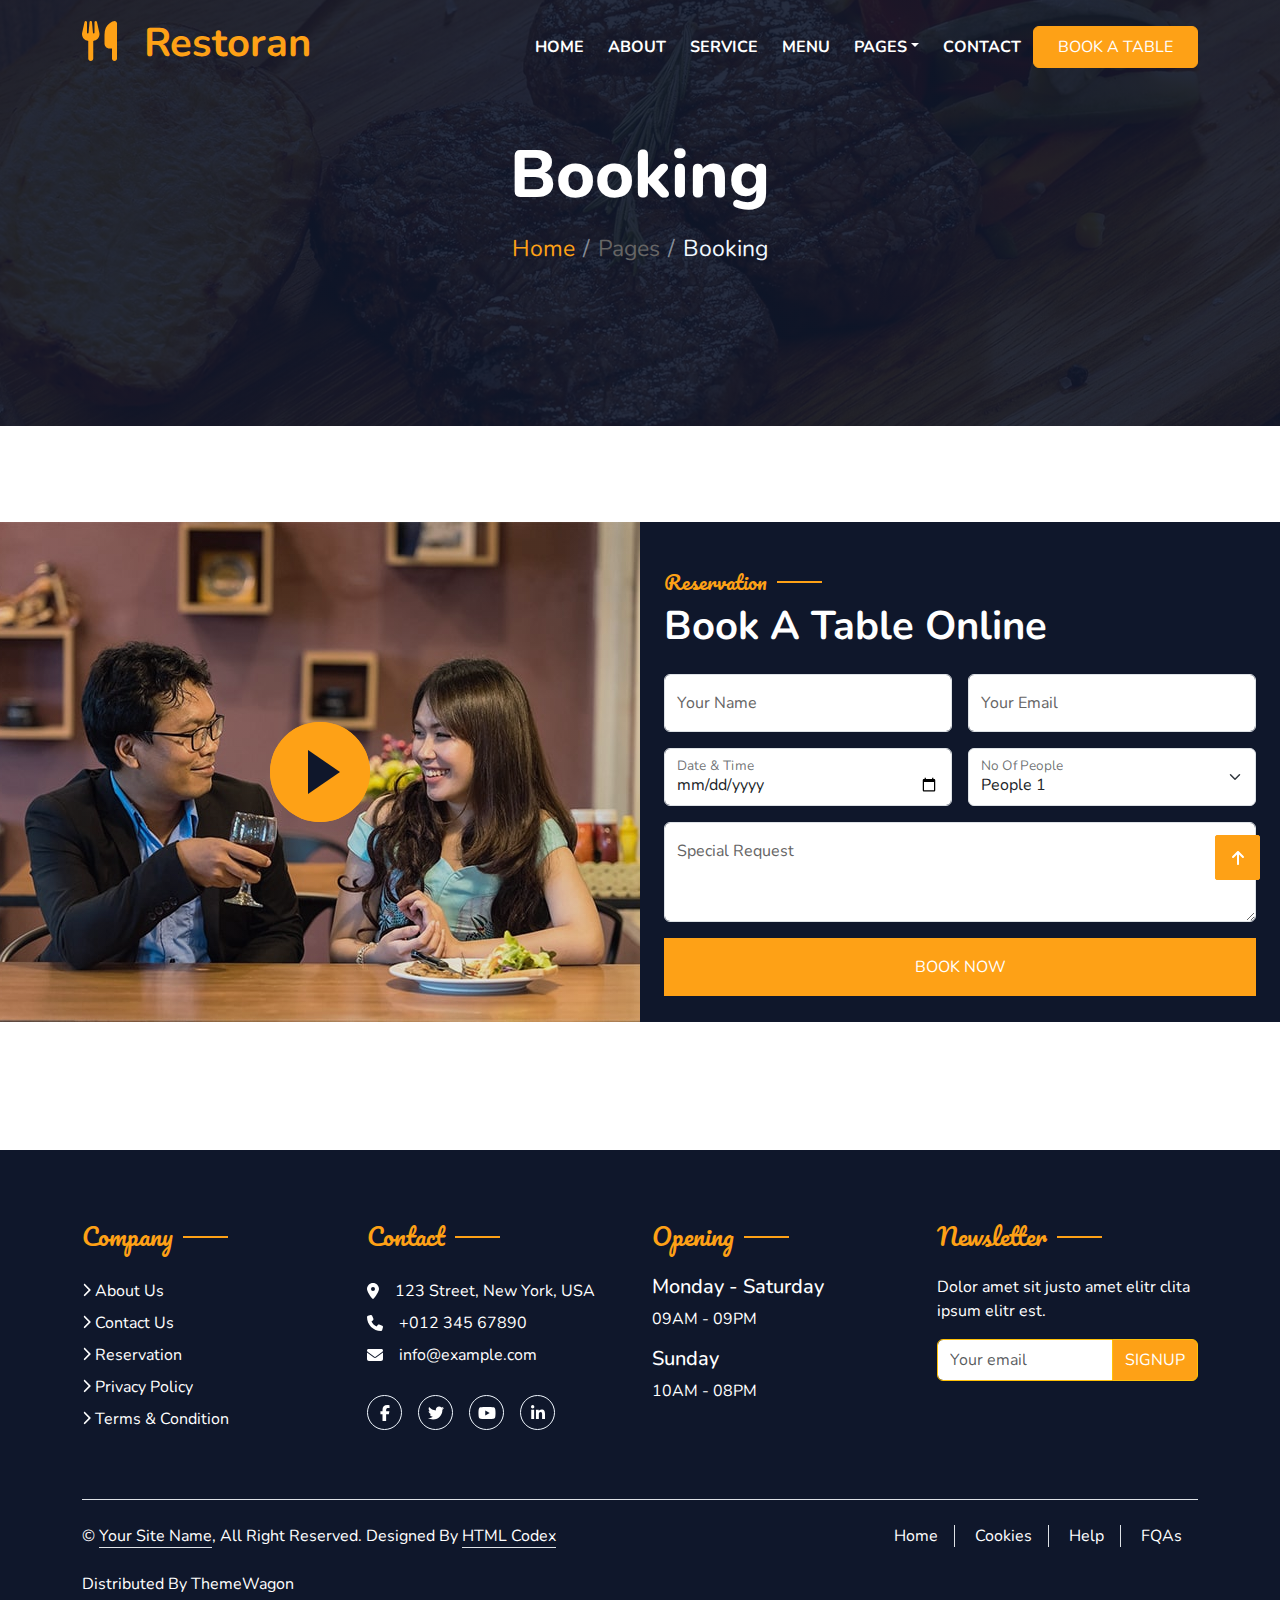
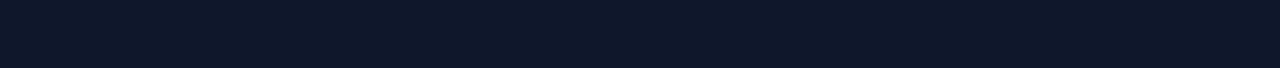
<file: booking.html>
<!doctype html><html lang="en"><head><meta charset="UTF-8"><meta name="viewport" content="width=device-width,initial-scale=1"><title>Restoran | Booking</title><script defer="defer" src="js/bundle.js"></script><link href="css/style.css" rel="stylesheet"></head><body><header><nav class="navbar navbar-expand-lg py-3"><div class="container"><a class="navbar-brand" href="#"><h1 class="fw-bold"><i class="fa fa-utensils me-3"></i> Restoran</h1></a><button class="navbar-toggler" type="button" data-bs-toggle="collapse" data-bs-target="#navbarSupportedContent" aria-controls="navbarSupportedContent" aria-expanded="false" aria-label="Toggle navigation"><i class="fa fa-bars fa-lg"></i></button><div class="collapse navbar-collapse" id="navbarSupportedContent"><ul class="navbar-nav ms-auto mb-2 mb-lg-0"><li class="nav-item px-1"><a class="nav-link text-uppercase fw-bold" aria-current="page" href="index.html">Home</a></li><li class="nav-item px-1"><a class="nav-link text-uppercase fw-bold" href="about.html">About</a></li><li class="nav-item px-1"><a class="nav-link text-uppercase fw-bold" href="service.html">Service</a></li><li class="nav-item px-1"><a class="nav-link text-uppercase fw-bold" href="menu.html">Menu</a></li><li class="nav-item dropdown px-1"><a class="nav-link dropdown-toggle text-uppercase fw-bold" href="#" role="button" data-bs-toggle="dropdown" aria-expanded="false">Pages</a><ul class="dropdown-menu"><li><a class="dropdown-item active" href="booking.html">Booking</a></li><li><a class="dropdown-item" href="our-team.html">Our Team</a></li><li><a class="dropdown-item" href="testimonial.html">Testimonial</a></li></ul></li><li class="nav-item px-1"><a class="nav-link text-uppercase fw-bold" href="contact.html">Contact</a></li></ul><a href="booking.html" class="btn btn-primary py-2 px-4 text-uppercase main-btn">Book a Table</a></div></div></nav><div class="overlay py-5 bg-dark mb-5 h-25"><div class="landing d-flex flex-column-reverse pb-5 pt-4"><div class="container"><div class="row align-items-center justify-content-between mt-5"><div class="col-md-12 col-lg-12"><div class="text-box text-center d-flex flex-column justify-content-center align-items-center mb-5"><h1 class="text-white mt-3 mb-3">Booking</h1><nav aria-label="breadcrumb"><ol class="breadcrumb"><li class="breadcrumb-item"><a href="index.html">Home</a></li><li class="breadcrumb-item"><a>Pages</a></li><li class="breadcrumb-item active" aria-current="page">Booking</li></ol></nav></div></div></div></div></div></div></header><main><section class="reservation my-5"><div class="row g-0"><div class="col-md-6 m-0"><div class="video"><button type="button" class="main-btn"><span></span></button></div></div><div class="col-md-6 m-0 bg-dark"><div class="mt-4 p-4"><h5 class="section-title text-start fw-normal">Reservation</h5><h2 class="text-white mb-4">Book A Table Online</h2><form action="" class="row g-3"><div class="col-md-6"><div class="form-floating"><input id="name" class="form-control" placeholder="Your Name" aria-label="Your Name"> <label for="name">Your Name</label></div></div><div class="col-md-6"><div class="form-floating"><input id="email" class="form-control" placeholder="Your Email" aria-label="Your Email"> <label for="email">Your Email</label></div></div><div class="col-md-6"><div class="form-floating"><input type="date" class="form-control" placeholder="Date & Time" aria-label="Your Email"> <label for="date">Date & Time</label></div></div><div class="col-md-6"><div class="form-floating"><select class="form-select" name="" id="select1"><option value="1">People 1</option><option value="2">People 2</option><option value="3">People 3</option></select> <label for="select1">No Of People</label></div></div><div class="col-12"><div class="form-floating"><textarea class="form-control" name="" id="message" cols="30" rows="10" placeholder="Special Request" style="height:100px"></textarea> <label for="select1">Special Request</label></div></div><div class="col-12"><button type="submit" class="main-btn w-100 py-3 text-uppercase">Book Now</button></div></form></div></div></div></section></main><footer class="py-5"><div class="container"><div class="row"><div class="col-md-6 col-lg-3"><h4 class="section-title my-4 company">Company</h4><ul class="list-unstyled lh-lg"><li><a href="" class="text-white"><i class="fa-solid fa-chevron-right fa-sm"></i> About Us</a></li><li><a href="" class="text-white"><i class="fa-solid fa-chevron-right fa-sm"></i> Contact Us</a></li><li><a href="" class="text-white"><i class="fa-solid fa-chevron-right fa-sm"></i> Reservation</a></li><li><a href="" class="text-white"><i class="fa-solid fa-chevron-right fa-sm"></i> Privacy Policy</a></li><li><a href="" class="text-white"><i class="fa-solid fa-chevron-right fa-sm"></i> Terms & Condition</a></li></ul></div><div class="col-md-6 col-lg-3 lh-lg"><h4 class="section-title my-4">Contact</h4><div class="d-flex align-items-center gap-3 text-white"><i class="fa-solid fa-location-dot"></i><span>123 Street, New York, USA</span></div><div class="d-flex align-items-center gap-3 text-white"><i class="fa-solid fa-phone"></i><span>+012 345 67890</span></div><div class="d-flex align-items-center gap-3 text-white"><i class="fa-solid fa-envelope"></i><span>info@example.com</span></div><div class="media-icon d-flex align-items-center gap-3 text-white mt-4"><a href="" class="text-white"><i class="fa-brands fa-facebook-f"></i></a> <a href="" class="text-white"><i class="fa-brands fa-twitter"></i></a> <a href="" class="text-white"><i class="fa-brands fa-youtube"></i></a> <a href="" class="text-white"><i class="fa-brands fa-linkedin-in"></i></a></div></div><div class="col-md-6 col-lg-3"><h4 class="section-title my-4">Opening</h4><h5 class="text-white">Monday - Saturday</h5><p class="text-white">09AM - 09PM</p><h5 class="text-white">Sunday</h5><p class="text-white">10AM - 08PM</p></div><div class="col-md-6 col-lg-3"><h4 class="section-title my-4">Newsletter</h4><p class="text-white">Dolor amet sit justo amet elitr clita ipsum elitr est.</p><form action=""><div class="input-group mb-3"><input class="form-control border border-warning py-2" placeholder="Your email" aria-label="Your email" aria-describedby="button-addon2"> <button type="submit" class="btn btn-outline-warning bg-warning text-white text-uppercase" type="button" id="button-addon2">Signup</button></div></form></div></div><div class="copyright border-top py-4 mt-5"><div class="row"><div class="col-md-6 text-center text-md-start mb-3 mb-md-0 text-white">© <a href="" class="border-bottom text-white">Your Site Name</a>, All Right Reserved. Designed By <a href="" class="border-bottom text-white">HTML Codex</a><br/><br/>Distributed By ThemeWagon</div><div class="col-md-6 text-center text-md-end mb-3 mb-md-0 text-white"><div class="footer-menu gap-3"><a href="" class="border-end px-3 text-white">Home</a> <a href="" class="border-end px-3 text-white">Cookies</a> <a href="" class="border-end px-3 text-white">Help</a> <a href="" class="px-3 text-white">FQAs</a></div></div></div></div></div></footer><div class="scroll-top main-btn text-white d-flex justify-content-center align-items-center"><i class="fa-solid fa-arrow-up"></i></div></body></html>
</file>
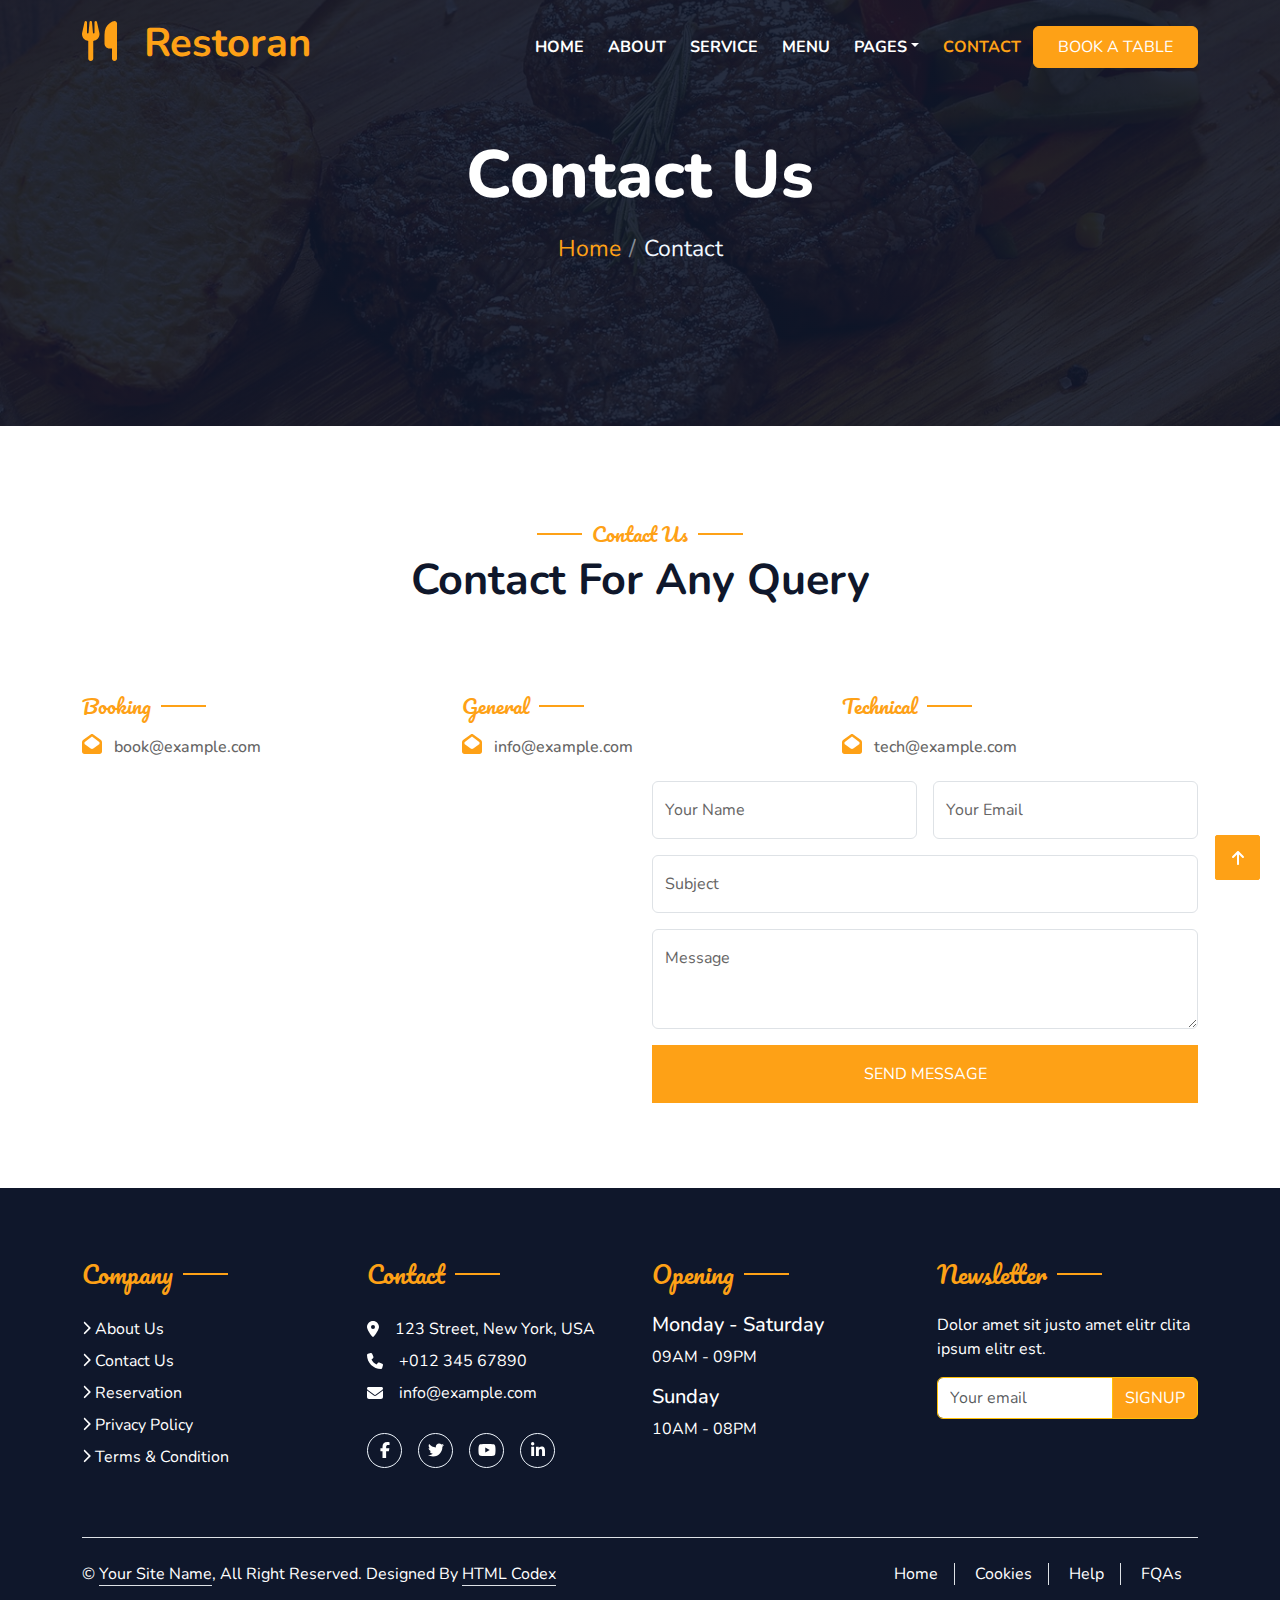
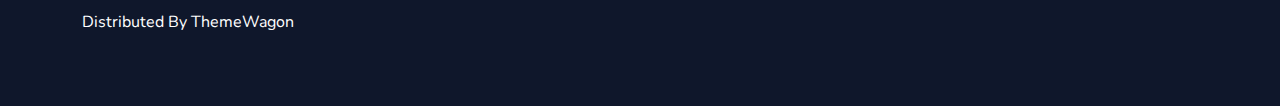
<file: contact.html>
<!doctype html><html lang="en"><head><meta charset="UTF-8"><meta name="viewport" content="width=device-width,initial-scale=1"><title>Restoran | Contact Us</title><script defer="defer" src="js/bundle.js"></script><link href="css/style.css" rel="stylesheet"></head><body><header><nav class="navbar navbar-expand-lg py-3"><div class="container"><a class="navbar-brand" href="#"><h1 class="fw-bold"><i class="fa fa-utensils me-3"></i> Restoran</h1></a><button class="navbar-toggler" type="button" data-bs-toggle="collapse" data-bs-target="#navbarSupportedContent" aria-controls="navbarSupportedContent" aria-expanded="false" aria-label="Toggle navigation"><i class="fa fa-bars fa-lg"></i></button><div class="collapse navbar-collapse" id="navbarSupportedContent"><ul class="navbar-nav ms-auto mb-2 mb-lg-0"><li class="nav-item px-1"><a class="nav-link text-uppercase fw-bold" aria-current="page" href="index.html">Home</a></li><li class="nav-item px-1"><a class="nav-link text-uppercase fw-bold" href="about.html">About</a></li><li class="nav-item px-1"><a class="nav-link text-uppercase fw-bold" href="service.html">Service</a></li><li class="nav-item px-1"><a class="nav-link text-uppercase fw-bold" href="menu.html">Menu</a></li><li class="nav-item dropdown px-1"><a class="nav-link dropdown-toggle text-uppercase fw-bold" href="#" role="button" data-bs-toggle="dropdown" aria-expanded="false">Pages</a><ul class="dropdown-menu"><li><a class="dropdown-item" href="booking.html">Booking</a></li><li><a class="dropdown-item" href="our-team.html">Our Team</a></li><li><a class="dropdown-item" href="testimonial.html">Testimonial</a></li></ul></li><li class="nav-item px-1"><a class="nav-link active text-uppercase fw-bold" href="contact.html">Contact</a></li></ul><a href="booking.html" class="btn btn-primary py-2 px-4 text-uppercase main-btn">Book a Table</a></div></div></nav><div class="overlay py-5 bg-dark mb-5 h-25"><div class="landing d-flex flex-column-reverse pb-5 pt-4"><div class="container"><div class="row align-items-center justify-content-between mt-5"><div class="col-md-12 col-lg-12"><div class="text-box text-center d-flex flex-column justify-content-center align-items-center mb-5"><h1 class="text-white mt-3 mb-3">Contact Us</h1><nav aria-label="breadcrumb"><ol class="breadcrumb"><li class="breadcrumb-item"><a href="index.html">Home</a></li><li class="breadcrumb-item active" aria-current="page">Contact</li></ol></nav></div></div></div></div></div></div></header><main><section class="reservation"><div class="container"><div class="head text-center py-5"><h5 class="section-title fw-normal mx-auto">Contact Us</h5><h2>Contact For Any Query</h2></div><div class="row con-info"><div class="col-md-4"><h5 class="section-title fw-normal">Booking</h5><h6 class="mb-4 mt-2"><i class="fa fa-envelope-open me-2"></i> book@example.com</h6></div><div class="col-md-4"><h5 class="section-title fw-normal">General</h5><h6 class="mb-4 mt-2"><i class="fa fa-envelope-open me-2"></i> info@example.com</h6></div><div class="col-md-4"><h5 class="section-title fw-normal">Technical</h5><h6 class="mb-4 mt-2"><i class="fa fa-envelope-open me-2"></i> tech@example.com</h6></div></div><div class="row"><div class="col-md-6 m-0"><div id="map" class="h-100"><iframe src="https://www.google.com/maps/embed?pb=!1m18!1m12!1m3!1d3001156.4288297426!2d-78.01371936852176!3d42.72876761954724!2m3!1f0!2f0!3f0!3m2!1i1024!2i768!4f13.1!3m3!1m2!1s0x4ccc4bf0f123a5a9%3A0xddcfc6c1de189567!2sNew%20York%2C%20USA!5e0!3m2!1sen!2sbd!4v1603794290143!5m2!1sen!2sbd" width="100%" height="320" frameborder="0" style="border:0" allowfullscreen="" aria-hidden="false" tabindex="0"></iframe></div></div><div class="col-md-6 m-0 bg-dark contact"><div class=""><form action="" class="row g-3"><div class="col-md-6"><div class="form-floating"><input id="name" class="form-control" placeholder="Your Name" aria-label="Your Name"> <label for="name">Your Name</label></div></div><div class="col-md-6"><div class="form-floating"><input id="email" class="form-control" placeholder="Your Email" aria-label="Your Email"> <label for="email">Your Email</label></div></div><div class="col-12"><div class="form-floating"><input id="subject" class="form-control" placeholder="Subject" aria-label="Your Subject"> <label for="select1">Subject</label></div></div><div class="col-12"><div class="form-floating"><textarea class="form-control" name="" id="message" cols="30" rows="10" placeholder="Message" style="height:100px"></textarea> <label for="select1">Message</label></div></div><div class="col-12"><button type="submit" class="main-btn w-100 py-3 text-uppercase">Send Message</button></div></form></div></div></div></div></section></main><footer class="py-5"><div class="container"><div class="row"><div class="col-md-6 col-lg-3"><h4 class="section-title my-4 company">Company</h4><ul class="list-unstyled lh-lg"><li><a href="" class="text-white"><i class="fa-solid fa-chevron-right fa-sm"></i> About Us</a></li><li><a href="" class="text-white"><i class="fa-solid fa-chevron-right fa-sm"></i> Contact Us</a></li><li><a href="" class="text-white"><i class="fa-solid fa-chevron-right fa-sm"></i> Reservation</a></li><li><a href="" class="text-white"><i class="fa-solid fa-chevron-right fa-sm"></i> Privacy Policy</a></li><li><a href="" class="text-white"><i class="fa-solid fa-chevron-right fa-sm"></i> Terms & Condition</a></li></ul></div><div class="col-md-6 col-lg-3 lh-lg"><h4 class="section-title my-4">Contact</h4><div class="d-flex align-items-center gap-3 text-white"><i class="fa-solid fa-location-dot"></i><span>123 Street, New York, USA</span></div><div class="d-flex align-items-center gap-3 text-white"><i class="fa-solid fa-phone"></i><span>+012 345 67890</span></div><div class="d-flex align-items-center gap-3 text-white"><i class="fa-solid fa-envelope"></i><span>info@example.com</span></div><div class="media-icon d-flex align-items-center gap-3 text-white mt-4"><a href="" class="text-white"><i class="fa-brands fa-facebook-f"></i></a> <a href="" class="text-white"><i class="fa-brands fa-twitter"></i></a> <a href="" class="text-white"><i class="fa-brands fa-youtube"></i></a> <a href="" class="text-white"><i class="fa-brands fa-linkedin-in"></i></a></div></div><div class="col-md-6 col-lg-3"><h4 class="section-title my-4">Opening</h4><h5 class="text-white">Monday - Saturday</h5><p class="text-white">09AM - 09PM</p><h5 class="text-white">Sunday</h5><p class="text-white">10AM - 08PM</p></div><div class="col-md-6 col-lg-3"><h4 class="section-title my-4">Newsletter</h4><p class="text-white">Dolor amet sit justo amet elitr clita ipsum elitr est.</p><form action=""><div class="input-group mb-3"><input class="form-control border border-warning py-2" placeholder="Your email" aria-label="Your email" aria-describedby="button-addon2"> <button type="submit" class="btn btn-outline-warning bg-warning text-white text-uppercase" type="button" id="button-addon2">Signup</button></div></form></div></div><div class="copyright border-top py-4 mt-5"><div class="row"><div class="col-md-6 text-center text-md-start mb-3 mb-md-0 text-white">© <a href="" class="border-bottom text-white">Your Site Name</a>, All Right Reserved. Designed By <a href="" class="border-bottom text-white">HTML Codex</a><br/><br/>Distributed By ThemeWagon</div><div class="col-md-6 text-center text-md-end mb-3 mb-md-0 text-white"><div class="footer-menu gap-3"><a href="" class="border-end px-3 text-white">Home</a> <a href="" class="border-end px-3 text-white">Cookies</a> <a href="" class="border-end px-3 text-white">Help</a> <a href="" class="px-3 text-white">FQAs</a></div></div></div></div></div></footer><div class="scroll-top main-btn text-white d-flex justify-content-center align-items-center"><i class="fa-solid fa-arrow-up"></i></div></body></html>
</file>
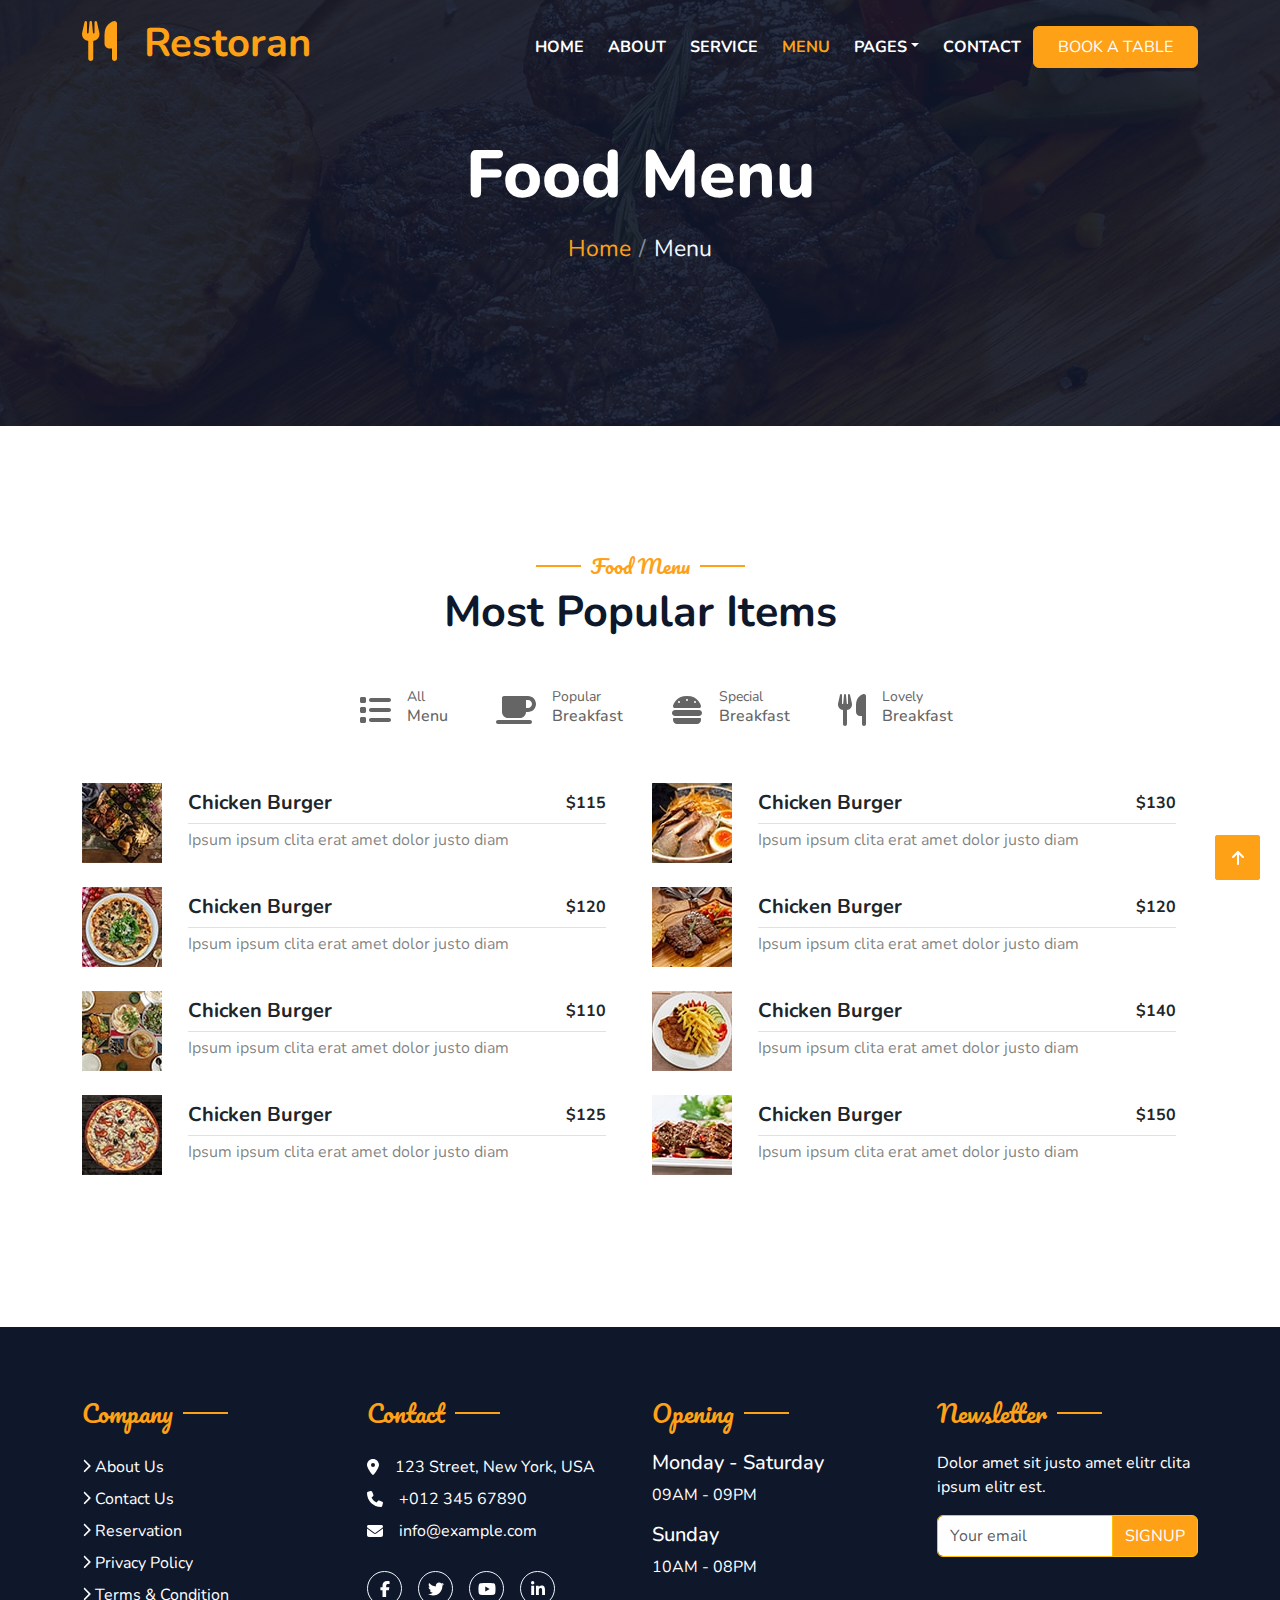
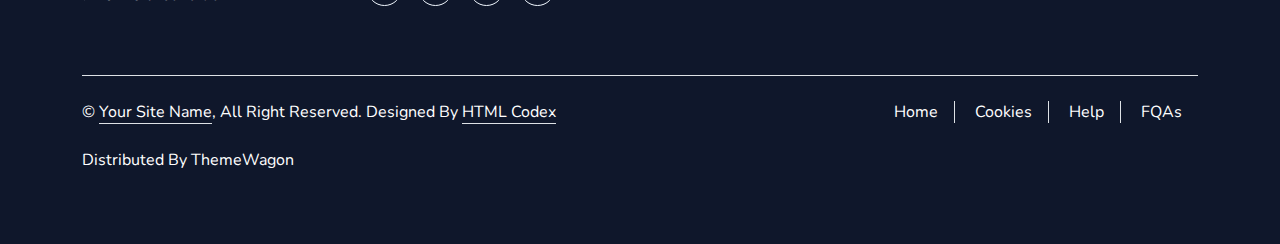
<file: menu.html>
<!doctype html><html lang="en"><head><meta charset="UTF-8"><meta name="viewport" content="width=device-width,initial-scale=1"><title>Restoran | Menu</title><script defer="defer" src="js/bundle.js"></script><link href="css/style.css" rel="stylesheet"></head><body><header><nav class="navbar navbar-expand-lg py-3"><div class="container"><a class="navbar-brand" href="#"><h1 class="fw-bold"><i class="fa fa-utensils me-3"></i> Restoran</h1></a><button class="navbar-toggler" type="button" data-bs-toggle="collapse" data-bs-target="#navbarSupportedContent" aria-controls="navbarSupportedContent" aria-expanded="false" aria-label="Toggle navigation"><i class="fa fa-bars fa-lg"></i></button><div class="collapse navbar-collapse" id="navbarSupportedContent"><ul class="navbar-nav ms-auto mb-2 mb-lg-0"><li class="nav-item px-1"><a class="nav-link text-uppercase fw-bold" aria-current="page" href="index.html">Home</a></li><li class="nav-item px-1"><a class="nav-link text-uppercase fw-bold" href="about.html">About</a></li><li class="nav-item px-1"><a class="nav-link text-uppercase fw-bold" href="service.html">Service</a></li><li class="nav-item px-1"><a class="nav-link active text-uppercase fw-bold" href="menu.html">Menu</a></li><li class="nav-item dropdown px-1"><a class="nav-link dropdown-toggle text-uppercase fw-bold" href="#" role="button" data-bs-toggle="dropdown" aria-expanded="false">Pages</a><ul class="dropdown-menu"><li><a class="dropdown-item" href="booking.html">Booking</a></li><li><a class="dropdown-item" href="our-team.html">Our Team</a></li><li><a class="dropdown-item" href="testimonial.html">Testimonial</a></li></ul></li><li class="nav-item px-1"><a class="nav-link text-uppercase fw-bold" href="contact.html">Contact</a></li></ul><a href="booking.html" class="btn btn-primary py-2 px-4 text-uppercase main-btn">Book a Table</a></div></div></nav><div class="overlay py-5 bg-dark mb-5 h-25"><div class="landing d-flex flex-column-reverse pb-5 pt-4"><div class="container"><div class="row align-items-center justify-content-between mt-5"><div class="col-md-12 col-lg-12"><div class="text-box text-center d-flex flex-column justify-content-center align-items-center mb-5"><h1 class="text-white mt-3 mb-3">Food Menu</h1><nav aria-label="breadcrumb"><ol class="breadcrumb"><li class="breadcrumb-item"><a href="index.html">Home</a></li><li class="breadcrumb-item active" aria-current="page">Menu</li></ol></nav></div></div></div></div></div></div></header><main><section class="menu"><div class="container"><div class="head text-center"><h5 class="section-title fw-normal mx-auto">Food Menu</h5><h2>Most Popular Items</h2></div><ul class="unstyled text-center d-flex justify-content-center gap-5 my-5"><li class="d-flex justify-content-between align-items-center active" data-menu="all"><i class="fa fa-list fa-2x me-3"></i><div class="d-flex flex-column align-items-start"><small>All</small><h6>Menu</h6></div></li><li class="d-flex justify-content-between align-items-center" data-menu="popular"><i class="fa fa-coffee fa-2x me-3"></i><div class="d-flex flex-column align-items-start"><small>Popular</small><h6>Breakfast</h6></div></li><li class="d-flex justify-content-between align-items-center" data-menu="special"><i class="fa fa-hamburger fa-2x me-3"></i><div class="d-flex flex-column align-items-start"><small>Special</small><h6>Breakfast</h6></div></li><li class="d-flex justify-content-between align-items-center" data-menu="lovely"><i class="fa fa-utensils fa-2x me-3"></i><div class="d-flex flex-column align-items-start"><small>Lovely</small><h6>Breakfast</h6></div></li></ul><div class="row my-5"><div class="col-md-6"><div class="card mb-4 border border-0 bg-transparen popular all" style="max-width:540px"><div class="row g-0"><div class="col-2 col-sm-2 col-md-2"><img class="img-fluid" src="images/menu-1.jpg" alt="menu-1"/></div><div class="col-10 col-sm-10 col-md-10"><div class="card-body p-2 px-3"><div class="d-flex justify-content-between border-bottom"><h5 class="card-title fw-bold">Chicken Burger</h5><b class="fw-bold">$115</b></div><p class="card-text pt-1 text-black-50">Ipsum ipsum clita erat amet dolor justo diam</p></div></div></div></div><div class="card mb-4 border border-0 bg-transparent popular all" style="max-width:540px"><div class="row g-0"><div class="col-2 col-sm-2 col-md-2"><img class="img-fluid" src="images/menu-3.jpg" alt="menu-3"/></div><div class="col-10 col-sm-10 col-md-10"><div class="card-body p-2 px-3"><div class="d-flex justify-content-between border-bottom"><h5 class="card-title fw-bold">Chicken Burger</h5><b class="fw-bold">$120</b></div><p class="card-text pt-1 text-black-50">Ipsum ipsum clita erat amet dolor justo diam</p></div></div></div></div><div class="card mb-4 border border-0 bg-transparent special all" style="max-width:540px"><div class="row g-0"><div class="col-2 col-sm-2 col-md-2"><img class="img-fluid" src="images/menu-5.jpg" alt="menu-5"/></div><div class="col-10 col-sm-10 col-md-10"><div class="card-body p-2 px-3"><div class="d-flex justify-content-between border-bottom"><h5 class="card-title fw-bold">Chicken Burger</h5><b class="fw-bold">$110</b></div><p class="card-text pt-1 text-black-50">Ipsum ipsum clita erat amet dolor justo diam</p></div></div></div></div><div class="card mb-4 border border-0 bg-transparent popular all" style="max-width:540px"><div class="row g-0"><div class="col-2 col-sm-2 col-md-2"><img class="img-fluid" src="images/menu-7.jpg" alt="menu-7"/></div><div class="col-10 col-sm-10 col-md-10"><div class="card-body p-2 px-3"><div class="d-flex justify-content-between border-bottom"><h5 class="card-title fw-bold">Chicken Burger</h5><b class="fw-bold">$125</b></div><p class="card-text pt-1 text-black-50">Ipsum ipsum clita erat amet dolor justo diam</p></div></div></div></div></div><div class="col-md-6"><div class="card mb-4 border border-0 bg-transparent special all" style="max-width:540px"><div class="row g-0"><div class="col-2 col-sm-2 col-md-2"><img class="img-fluid" src="images/menu-2.jpg" alt="menu-2"/></div><div class="col-10 col-sm-10 col-md-10"><div class="card-body p-2 px-3"><div class="d-flex justify-content-between border-bottom"><h5 class="card-title fw-bold">Chicken Burger</h5><b class="fw-bold">$130</b></div><p class="card-text pt-1 text-black-50">Ipsum ipsum clita erat amet dolor justo diam</p></div></div></div></div><div class="card mb-4 border border-0 bg-transparent special all" style="max-width:540px"><div class="row g-0"><div class="col-2 col-sm-2 col-md-2"><img class="img-fluid" src="images/menu-4.jpg" alt="menu-4"/></div><div class="col-10 col-sm-10 col-md-10"><div class="card-body p-2 px-3"><div class="d-flex justify-content-between border-bottom"><h5 class="card-title fw-bold">Chicken Burger</h5><b class="fw-bold">$120</b></div><p class="card-text pt-1 text-black-50">Ipsum ipsum clita erat amet dolor justo diam</p></div></div></div></div><div class="card mb-4 border border-0 bg-transparent lovely all" style="max-width:540px"><div class="row g-0"><div class="col-2 col-sm-2 col-md-2"><img class="img-fluid" src="images/menu-6.jpg" alt="menu-6"/></div><div class="col-10 col-sm-10 col-md-10"><div class="card-body p-2 px-3"><div class="d-flex justify-content-between border-bottom"><h5 class="card-title fw-bold">Chicken Burger</h5><b class="fw-bold">$140</b></div><p class="card-text pt-1 text-black-50">Ipsum ipsum clita erat amet dolor justo diam</p></div></div></div></div><div class="card mb-4 border border-0 bg-transparent lovely all" style="max-width:540px"><div class="row g-0"><div class="col-2 col-sm-2 col-md-2"><img class="img-fluid" src="images/menu-8.jpg" alt="menu-8"/></div><div class="col-10 col-sm-10 col-md-10"><div class="card-body p-2 px-3"><div class="d-flex justify-content-between border-bottom"><h5 class="card-title fw-bold">Chicken Burger</h5><b class="fw-bold">$150</b></div><p class="card-text pt-1 text-black-50">Ipsum ipsum clita erat amet dolor justo diam</p></div></div></div></div></div></div></div></section></main><footer class="py-5"><div class="container"><div class="row"><div class="col-md-6 col-lg-3"><h4 class="section-title my-4 company">Company</h4><ul class="list-unstyled lh-lg"><li><a href="" class="text-white"><i class="fa-solid fa-chevron-right fa-sm"></i> About Us</a></li><li><a href="" class="text-white"><i class="fa-solid fa-chevron-right fa-sm"></i> Contact Us</a></li><li><a href="" class="text-white"><i class="fa-solid fa-chevron-right fa-sm"></i> Reservation</a></li><li><a href="" class="text-white"><i class="fa-solid fa-chevron-right fa-sm"></i> Privacy Policy</a></li><li><a href="" class="text-white"><i class="fa-solid fa-chevron-right fa-sm"></i> Terms & Condition</a></li></ul></div><div class="col-md-6 col-lg-3 lh-lg"><h4 class="section-title my-4">Contact</h4><div class="d-flex align-items-center gap-3 text-white"><i class="fa-solid fa-location-dot"></i><span>123 Street, New York, USA</span></div><div class="d-flex align-items-center gap-3 text-white"><i class="fa-solid fa-phone"></i><span>+012 345 67890</span></div><div class="d-flex align-items-center gap-3 text-white"><i class="fa-solid fa-envelope"></i><span>info@example.com</span></div><div class="media-icon d-flex align-items-center gap-3 text-white mt-4"><a href="" class="text-white"><i class="fa-brands fa-facebook-f"></i></a> <a href="" class="text-white"><i class="fa-brands fa-twitter"></i></a> <a href="" class="text-white"><i class="fa-brands fa-youtube"></i></a> <a href="" class="text-white"><i class="fa-brands fa-linkedin-in"></i></a></div></div><div class="col-md-6 col-lg-3"><h4 class="section-title my-4">Opening</h4><h5 class="text-white">Monday - Saturday</h5><p class="text-white">09AM - 09PM</p><h5 class="text-white">Sunday</h5><p class="text-white">10AM - 08PM</p></div><div class="col-md-6 col-lg-3"><h4 class="section-title my-4">Newsletter</h4><p class="text-white">Dolor amet sit justo amet elitr clita ipsum elitr est.</p><form action=""><div class="input-group mb-3"><input class="form-control border border-warning py-2" placeholder="Your email" aria-label="Your email" aria-describedby="button-addon2"> <button type="submit" class="btn btn-outline-warning bg-warning text-white text-uppercase" type="button" id="button-addon2">Signup</button></div></form></div></div><div class="copyright border-top py-4 mt-5"><div class="row"><div class="col-md-6 text-center text-md-start mb-3 mb-md-0 text-white">© <a href="" class="border-bottom text-white">Your Site Name</a>, All Right Reserved. Designed By <a href="" class="border-bottom text-white">HTML Codex</a><br/><br/>Distributed By ThemeWagon</div><div class="col-md-6 text-center text-md-end mb-3 mb-md-0 text-white"><div class="footer-menu gap-3"><a href="" class="border-end px-3 text-white">Home</a> <a href="" class="border-end px-3 text-white">Cookies</a> <a href="" class="border-end px-3 text-white">Help</a> <a href="" class="px-3 text-white">FQAs</a></div></div></div></div></div></footer><div class="scroll-top main-btn text-white d-flex justify-content-center align-items-center"><i class="fa-solid fa-arrow-up"></i></div></body></html>
</file>
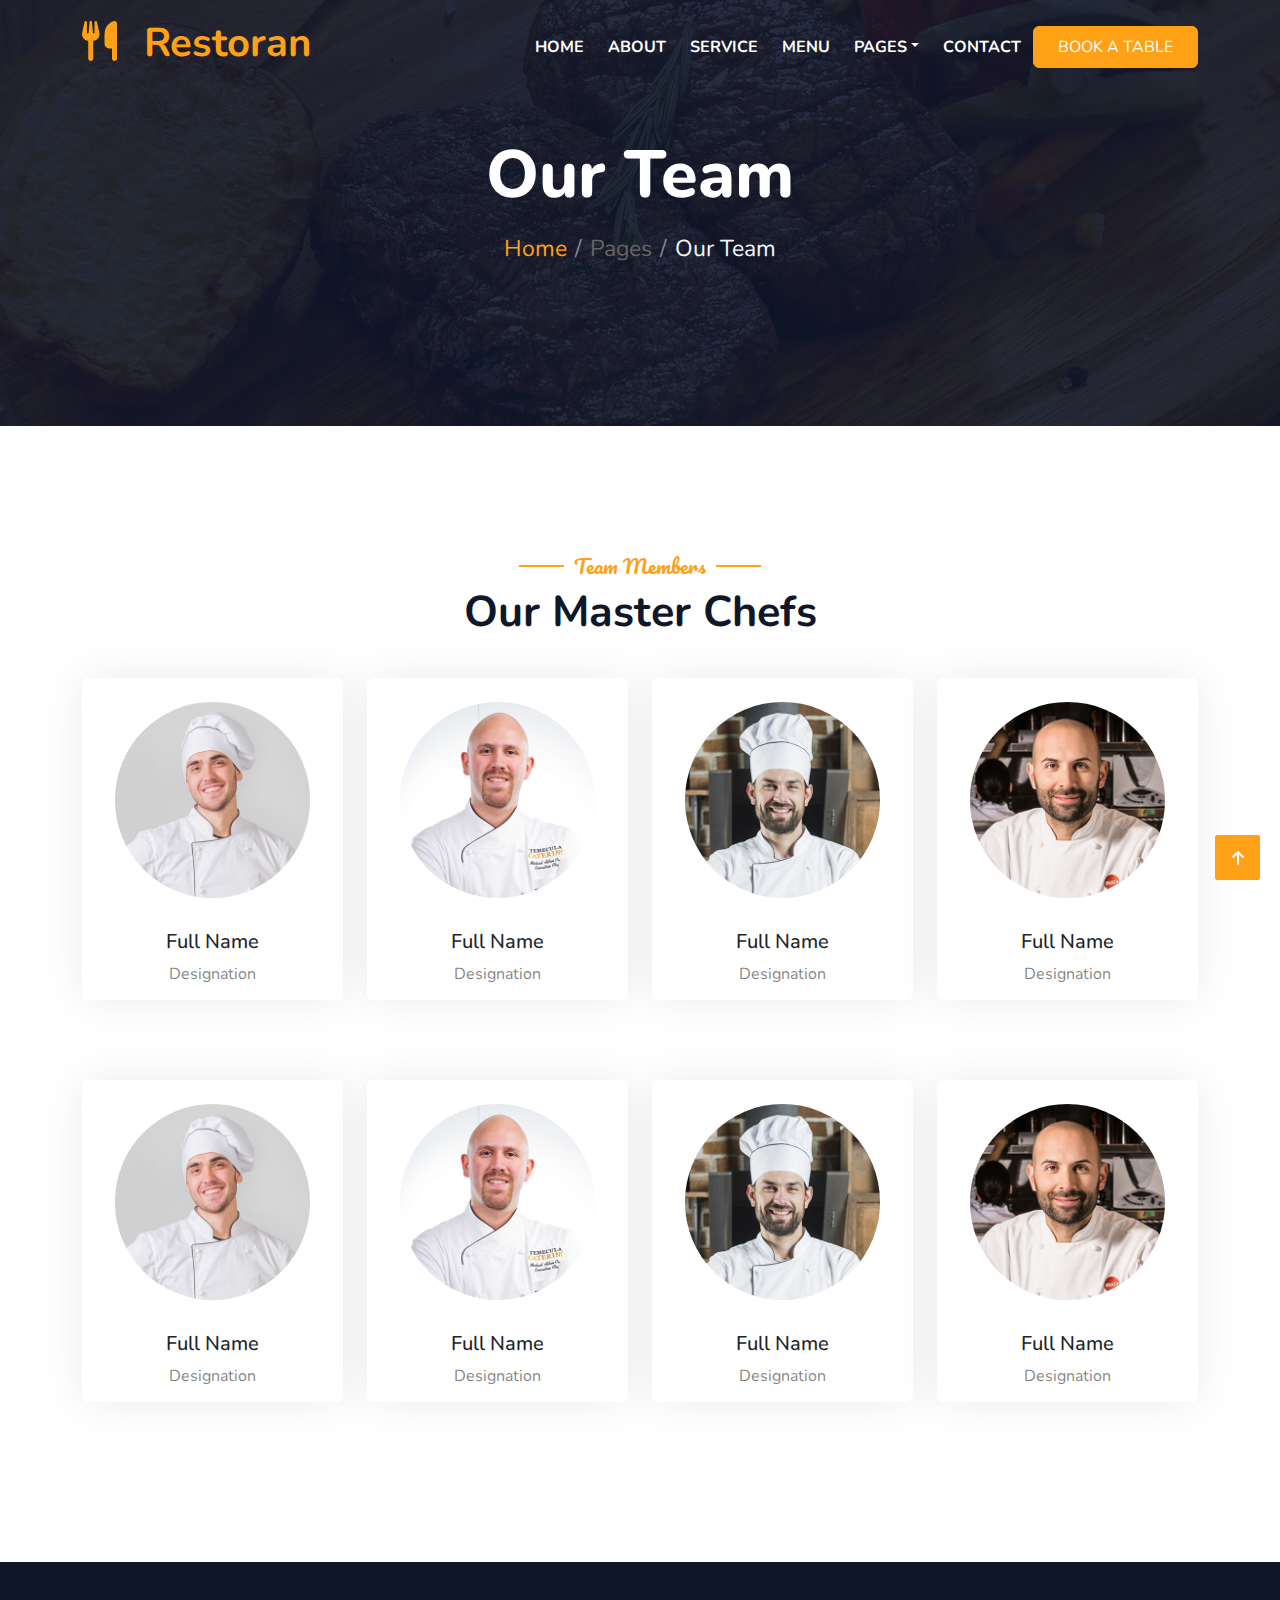
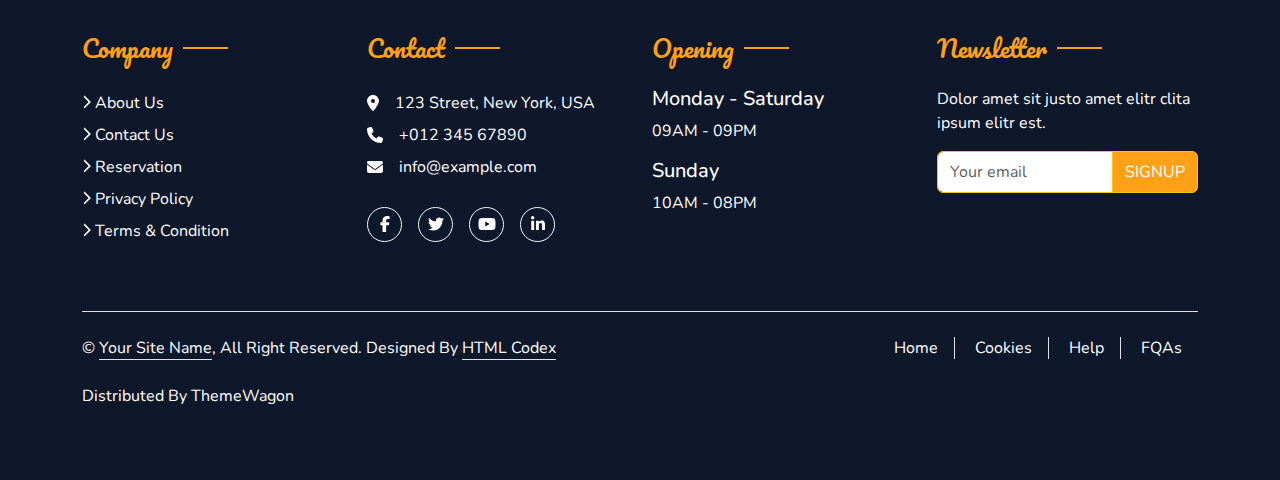
<file: our-team.html>
<!doctype html><html lang="en"><head><meta charset="UTF-8"><meta name="viewport" content="width=device-width,initial-scale=1"><title>Restoran | Our Team</title><script defer="defer" src="js/bundle.js"></script><link href="css/style.css" rel="stylesheet"></head><body><header><nav class="navbar navbar-expand-lg py-3"><div class="container"><a class="navbar-brand" href="#"><h1 class="fw-bold"><i class="fa fa-utensils me-3"></i> Restoran</h1></a><button class="navbar-toggler" type="button" data-bs-toggle="collapse" data-bs-target="#navbarSupportedContent" aria-controls="navbarSupportedContent" aria-expanded="false" aria-label="Toggle navigation"><i class="fa fa-bars fa-lg"></i></button><div class="collapse navbar-collapse" id="navbarSupportedContent"><ul class="navbar-nav ms-auto mb-2 mb-lg-0"><li class="nav-item px-1"><a class="nav-link text-uppercase fw-bold" aria-current="page" href="index.html">Home</a></li><li class="nav-item px-1"><a class="nav-link text-uppercase fw-bold" href="about.html">About</a></li><li class="nav-item px-1"><a class="nav-link text-uppercase fw-bold" href="service.html">Service</a></li><li class="nav-item px-1"><a class="nav-link text-uppercase fw-bold" href="menu.html">Menu</a></li><li class="nav-item dropdown px-1"><a class="nav-link dropdown-toggle text-uppercase fw-bold" href="#" role="button" data-bs-toggle="dropdown" aria-expanded="false">Pages</a><ul class="dropdown-menu"><li><a class="dropdown-item" href="booking.html">Booking</a></li><li><a class="dropdown-item active" href="our-team.html">Our Team</a></li><li><a class="dropdown-item" href="testimonial.html">Testimonial</a></li></ul></li><li class="nav-item px-1"><a class="nav-link text-uppercase fw-bold" href="contact.html">Contact</a></li></ul><a href="booking.html" class="btn btn-primary py-2 px-4 text-uppercase main-btn">Book a Table</a></div></div></nav><div class="overlay py-5 bg-dark mb-5 h-25"><div class="landing d-flex flex-column-reverse pb-5 pt-4"><div class="container"><div class="row align-items-center justify-content-between mt-5"><div class="col-md-12 col-lg-12"><div class="text-box text-center d-flex flex-column justify-content-center align-items-center mb-5"><h1 class="text-white mt-3 mb-3">Our Team</h1><nav aria-label="breadcrumb"><ol class="breadcrumb"><li class="breadcrumb-item"><a href="index.html">Home</a></li><li class="breadcrumb-item"><a>Pages</a></li><li class="breadcrumb-item active" aria-current="page">Our Team</li></ol></nav></div></div></div></div></div></div></header><main><section class="our-team" id="our-team"><div class="container"><div class="head text-center"><h5 class="section-title fw-normal mx-auto">Team Members</h5><h2>Our Master Chefs</h2></div><div class="row"><div class="col-md-6 col-lg-3"><div class="card team-item border border-0 text-center py-4"><img src="images/team-1.jpg" class="card-img-top img-fluid rounded-circle w-75 mx-auto" alt="..."><div class="card-body"><h5 class="card-title mt-3">Full Name</h5><p class="card-text text-black-50">Designation</p><div class="d-flex justify-content-center mt-3"><a href="" class="btn btn-square btn-warning mx-1 rounded-5 rounded-bottom-0"><i class="fab fa-facebook-f text-white"></i></a> <a href="" class="btn btn-square btn-warning mx-1 rounded-5 rounded-bottom-0"><i class="fab fa-twitter text-white"></i></a> <a href="" class="btn btn-square btn-warning mx-1 rounded-5 rounded-bottom-0"><i class="fab fa-instagram text-white"></i></a></div></div></div></div><div class="col-md-6 col-lg-3"><div class="card team-item border border-0 text-center py-4"><img src="images/team-2.jpg" class="card-img-top img-fluid rounded-circle w-75 mx-auto" alt="..."><div class="card-body"><h5 class="card-title mt-3">Full Name</h5><p class="card-text text-black-50">Designation</p><div class="d-flex justify-content-center mt-3"><a href="" class="btn btn-square btn-warning mx-1 rounded-5 rounded-bottom-0"><i class="fab fa-facebook-f text-white"></i></a> <a href="" class="btn btn-square btn-warning mx-1 rounded-5 rounded-bottom-0"><i class="fab fa-twitter text-white"></i></a> <a href="" class="btn btn-square btn-warning mx-1 rounded-5 rounded-bottom-0"><i class="fab fa-instagram text-white"></i></a></div></div></div></div><div class="col-md-6 col-lg-3"><div class="card team-item border border-0 text-center py-4"><img src="images/team-3.jpg" class="card-img-top img-fluid rounded-circle w-75 mx-auto" alt="..."><div class="card-body"><h5 class="card-title mt-3">Full Name</h5><p class="card-text text-black-50">Designation</p><div class="d-flex justify-content-center mt-3"><a href="" class="btn btn-square btn-warning mx-1 rounded-5 rounded-bottom-0"><i class="fab fa-facebook-f text-white"></i></a> <a href="" class="btn btn-square btn-warning mx-1 rounded-5 rounded-bottom-0"><i class="fab fa-twitter text-white"></i></a> <a href="" class="btn btn-square btn-warning mx-1 rounded-5 rounded-bottom-0"><i class="fab fa-instagram text-white"></i></a></div></div></div></div><div class="col-md-6 col-lg-3"><div class="card team-item border border-0 text-center py-4"><img src="images/team-4.jpg" class="card-img-top img-fluid rounded-circle w-75 mx-auto" alt="..."><div class="card-body"><h5 class="card-title mt-3">Full Name</h5><p class="card-text text-black-50">Designation</p><div class="d-flex justify-content-center mt-3"><a href="" class="btn btn-square btn-warning mx-1 rounded-5 rounded-bottom-0"><i class="fab fa-facebook-f text-white"></i></a> <a href="" class="btn btn-square btn-warning mx-1 rounded-5 rounded-bottom-0"><i class="fab fa-twitter text-white"></i></a> <a href="" class="btn btn-square btn-warning mx-1 rounded-5 rounded-bottom-0"><i class="fab fa-instagram text-white"></i></a></div></div></div></div><div class="col-md-6 col-lg-3"><div class="card team-item border border-0 text-center py-4"><img src="images/team-1.jpg" class="card-img-top img-fluid rounded-circle w-75 mx-auto" alt="..."><div class="card-body"><h5 class="card-title mt-3">Full Name</h5><p class="card-text text-black-50">Designation</p><div class="d-flex justify-content-center mt-3"><a href="" class="btn btn-square btn-warning mx-1 rounded-5 rounded-bottom-0"><i class="fab fa-facebook-f text-white"></i></a> <a href="" class="btn btn-square btn-warning mx-1 rounded-5 rounded-bottom-0"><i class="fab fa-twitter text-white"></i></a> <a href="" class="btn btn-square btn-warning mx-1 rounded-5 rounded-bottom-0"><i class="fab fa-instagram text-white"></i></a></div></div></div></div><div class="col-md-6 col-lg-3"><div class="card team-item border border-0 text-center py-4"><img src="images/team-2.jpg" class="card-img-top img-fluid rounded-circle w-75 mx-auto" alt="..."><div class="card-body"><h5 class="card-title mt-3">Full Name</h5><p class="card-text text-black-50">Designation</p><div class="d-flex justify-content-center mt-3"><a href="" class="btn btn-square btn-warning mx-1 rounded-5 rounded-bottom-0"><i class="fab fa-facebook-f text-white"></i></a> <a href="" class="btn btn-square btn-warning mx-1 rounded-5 rounded-bottom-0"><i class="fab fa-twitter text-white"></i></a> <a href="" class="btn btn-square btn-warning mx-1 rounded-5 rounded-bottom-0"><i class="fab fa-instagram text-white"></i></a></div></div></div></div><div class="col-md-6 col-lg-3"><div class="card team-item border border-0 text-center py-4"><img src="images/team-3.jpg" class="card-img-top img-fluid rounded-circle w-75 mx-auto" alt="..."><div class="card-body"><h5 class="card-title mt-3">Full Name</h5><p class="card-text text-black-50">Designation</p><div class="d-flex justify-content-center mt-3"><a href="" class="btn btn-square btn-warning mx-1 rounded-5 rounded-bottom-0"><i class="fab fa-facebook-f text-white"></i></a> <a href="" class="btn btn-square btn-warning mx-1 rounded-5 rounded-bottom-0"><i class="fab fa-twitter text-white"></i></a> <a href="" class="btn btn-square btn-warning mx-1 rounded-5 rounded-bottom-0"><i class="fab fa-instagram text-white"></i></a></div></div></div></div><div class="col-md-6 col-lg-3"><div class="card team-item border border-0 text-center py-4"><img src="images/team-4.jpg" class="card-img-top img-fluid rounded-circle w-75 mx-auto" alt="..."><div class="card-body"><h5 class="card-title mt-3">Full Name</h5><p class="card-text text-black-50">Designation</p><div class="d-flex justify-content-center mt-3"><a href="" class="btn btn-square btn-warning mx-1 rounded-5 rounded-bottom-0"><i class="fab fa-facebook-f text-white"></i></a> <a href="" class="btn btn-square btn-warning mx-1 rounded-5 rounded-bottom-0"><i class="fab fa-twitter text-white"></i></a> <a href="" class="btn btn-square btn-warning mx-1 rounded-5 rounded-bottom-0"><i class="fab fa-instagram text-white"></i></a></div></div></div></div></div></div></section></main><footer class="py-5"><div class="container"><div class="row"><div class="col-md-6 col-lg-3"><h4 class="section-title my-4 company">Company</h4><ul class="list-unstyled lh-lg"><li><a href="" class="text-white"><i class="fa-solid fa-chevron-right fa-sm"></i> About Us</a></li><li><a href="" class="text-white"><i class="fa-solid fa-chevron-right fa-sm"></i> Contact Us</a></li><li><a href="" class="text-white"><i class="fa-solid fa-chevron-right fa-sm"></i> Reservation</a></li><li><a href="" class="text-white"><i class="fa-solid fa-chevron-right fa-sm"></i> Privacy Policy</a></li><li><a href="" class="text-white"><i class="fa-solid fa-chevron-right fa-sm"></i> Terms & Condition</a></li></ul></div><div class="col-md-6 col-lg-3 lh-lg"><h4 class="section-title my-4">Contact</h4><div class="d-flex align-items-center gap-3 text-white"><i class="fa-solid fa-location-dot"></i><span>123 Street, New York, USA</span></div><div class="d-flex align-items-center gap-3 text-white"><i class="fa-solid fa-phone"></i><span>+012 345 67890</span></div><div class="d-flex align-items-center gap-3 text-white"><i class="fa-solid fa-envelope"></i><span>info@example.com</span></div><div class="media-icon d-flex align-items-center gap-3 text-white mt-4"><a href="" class="text-white"><i class="fa-brands fa-facebook-f"></i></a> <a href="" class="text-white"><i class="fa-brands fa-twitter"></i></a> <a href="" class="text-white"><i class="fa-brands fa-youtube"></i></a> <a href="" class="text-white"><i class="fa-brands fa-linkedin-in"></i></a></div></div><div class="col-md-6 col-lg-3"><h4 class="section-title my-4">Opening</h4><h5 class="text-white">Monday - Saturday</h5><p class="text-white">09AM - 09PM</p><h5 class="text-white">Sunday</h5><p class="text-white">10AM - 08PM</p></div><div class="col-md-6 col-lg-3"><h4 class="section-title my-4">Newsletter</h4><p class="text-white">Dolor amet sit justo amet elitr clita ipsum elitr est.</p><form action=""><div class="input-group mb-3"><input class="form-control border border-warning py-2" placeholder="Your email" aria-label="Your email" aria-describedby="button-addon2"> <button type="submit" class="btn btn-outline-warning bg-warning text-white text-uppercase" type="button" id="button-addon2">Signup</button></div></form></div></div><div class="copyright border-top py-4 mt-5"><div class="row"><div class="col-md-6 text-center text-md-start mb-3 mb-md-0 text-white">© <a href="" class="border-bottom text-white">Your Site Name</a>, All Right Reserved. Designed By <a href="" class="border-bottom text-white">HTML Codex</a><br/><br/>Distributed By ThemeWagon</div><div class="col-md-6 text-center text-md-end mb-3 mb-md-0 text-white"><div class="footer-menu gap-3"><a href="" class="border-end px-3 text-white">Home</a> <a href="" class="border-end px-3 text-white">Cookies</a> <a href="" class="border-end px-3 text-white">Help</a> <a href="" class="px-3 text-white">FQAs</a></div></div></div></div></div></footer><div class="scroll-top main-btn text-white d-flex justify-content-center align-items-center"><i class="fa-solid fa-arrow-up"></i></div></body></html>
</file>
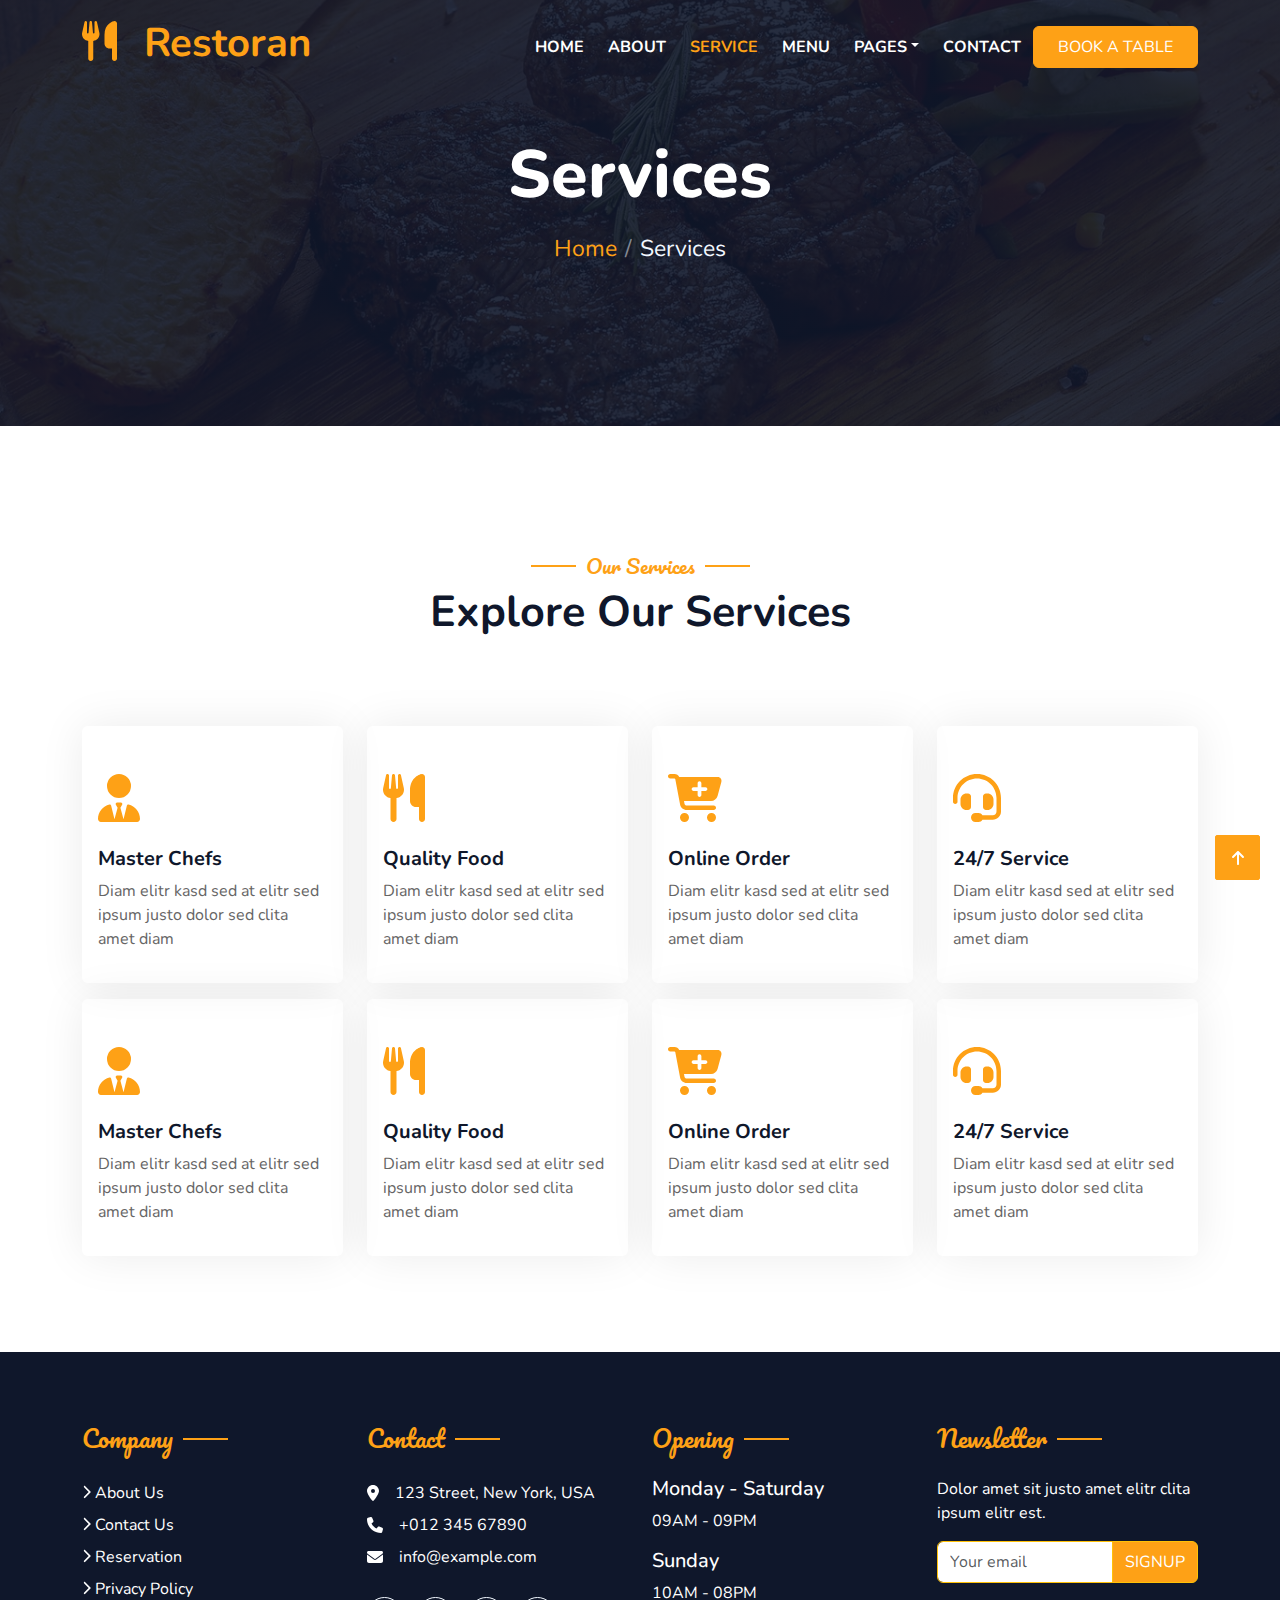
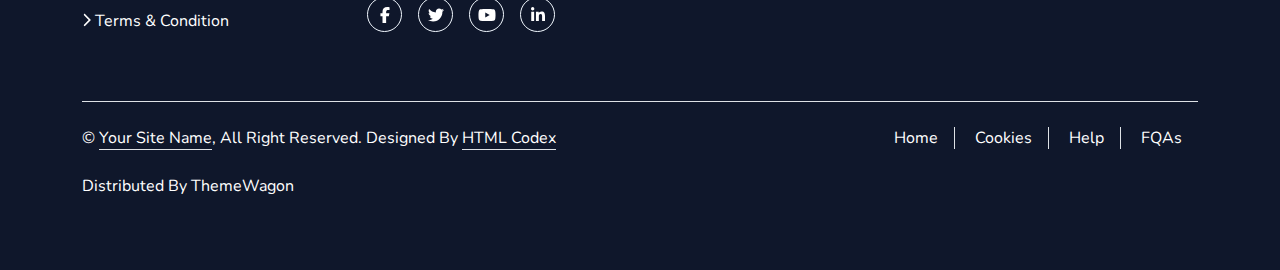
<file: service.html>
<!doctype html><html lang="en"><head><meta charset="UTF-8"><meta name="viewport" content="width=device-width,initial-scale=1"><title>Restoran | Services</title><script defer="defer" src="js/bundle.js"></script><link href="css/style.css" rel="stylesheet"></head><body><header><nav class="navbar navbar-expand-lg py-3"><div class="container"><a class="navbar-brand" href="#"><h1 class="fw-bold"><i class="fa fa-utensils me-3"></i> Restoran</h1></a><button class="navbar-toggler" type="button" data-bs-toggle="collapse" data-bs-target="#navbarSupportedContent" aria-controls="navbarSupportedContent" aria-expanded="false" aria-label="Toggle navigation"><i class="fa fa-bars fa-lg"></i></button><div class="collapse navbar-collapse" id="navbarSupportedContent"><ul class="navbar-nav ms-auto mb-2 mb-lg-0"><li class="nav-item px-1"><a class="nav-link text-uppercase fw-bold" aria-current="page" href="index.html">Home</a></li><li class="nav-item px-1"><a class="nav-link text-uppercase fw-bold" href="about.html">About</a></li><li class="nav-item px-1"><a class="nav-link active text-uppercase fw-bold" href="service.html">Service</a></li><li class="nav-item px-1"><a class="nav-link text-uppercase fw-bold" href="menu.html">Menu</a></li><li class="nav-item dropdown px-1"><a class="nav-link dropdown-toggle text-uppercase fw-bold" href="#" role="button" data-bs-toggle="dropdown" aria-expanded="false">Pages</a><ul class="dropdown-menu"><li><a class="dropdown-item" href="booking.html">Booking</a></li><li><a class="dropdown-item" href="our-team.html">Our Team</a></li><li><a class="dropdown-item" href="testimonial.html">Testimonial</a></li></ul></li><li class="nav-item px-1"><a class="nav-link text-uppercase fw-bold" href="contact.html">Contact</a></li></ul><a href="booking.html" class="btn btn-primary py-2 px-4 text-uppercase main-btn">Book a Table</a></div></div></nav><div class="overlay py-5 bg-dark mb-5 h-25"><div class="landing d-flex flex-column-reverse pb-5 pt-4"><div class="container"><div class="row align-items-center justify-content-between mt-5"><div class="col-md-12 col-lg-12"><div class="text-box text-center d-flex flex-column justify-content-center align-items-center mb-5"><h1 class="text-white mt-3 mb-3">Services</h1><nav aria-label="breadcrumb"><ol class="breadcrumb"><li class="breadcrumb-item"><a href="index.html">Home</a></li><li class="breadcrumb-item active" aria-current="page">Services</li></ol></nav></div></div></div></div></div></div></header><main><section class="services" id="service"><div class="container"><div class="head text-center pb-5"><h5 class="section-title fw-normal mx-auto">Our Services</h5><h2>Explore Our Services</h2></div><div class="row"><div class="col-sm-6 col-md-6 col-lg-3"><div class="service-item rounded p-3 pt-5 mb-3"><i class="fa fa-3x fa-user-tie text-primary mb-4"></i><h5 class="fw-bold">Master Chefs</h5><p>Diam elitr kasd sed at elitr sed ipsum justo dolor sed clita amet diam</p></div></div><div class="col-sm-6 col-md-6 col-lg-3"><div class="service-item rounded p-3 pt-5 mb-3"><i class="fa fa-3x fa-utensils text-primary mb-4"></i><h5 class="fw-bold">Quality Food</h5><p>Diam elitr kasd sed at elitr sed ipsum justo dolor sed clita amet diam</p></div></div><div class="col-sm-6 col-md-6 col-lg-3"><div class="service-item rounded p-3 pt-5 mb-3"><i class="fa fa-3x fa-cart-plus text-primary mb-4"></i><h5 class="fw-bold">Online Order</h5><p>Diam elitr kasd sed at elitr sed ipsum justo dolor sed clita amet diam</p></div></div><div class="col-sm-6 col-md-6 col-lg-3"><div class="service-item rounded p-3 pt-5 mb-3"><i class="fa fa-3x fa-headset text-primary mb-4"></i><h5 class="fw-bold">24/7 Service</h5><p>Diam elitr kasd sed at elitr sed ipsum justo dolor sed clita amet diam</p></div></div><div class="col-sm-6 col-md-6 col-lg-3"><div class="service-item rounded p-3 pt-5 mb-3"><i class="fa fa-3x fa-user-tie text-primary mb-4"></i><h5 class="fw-bold">Master Chefs</h5><p>Diam elitr kasd sed at elitr sed ipsum justo dolor sed clita amet diam</p></div></div><div class="col-sm-6 col-md-6 col-lg-3"><div class="service-item rounded p-3 pt-5 mb-3"><i class="fa fa-3x fa-utensils text-primary mb-4"></i><h5 class="fw-bold">Quality Food</h5><p>Diam elitr kasd sed at elitr sed ipsum justo dolor sed clita amet diam</p></div></div><div class="col-sm-6 col-md-6 col-lg-3"><div class="service-item rounded p-3 pt-5 mb-3"><i class="fa fa-3x fa-cart-plus text-primary mb-4"></i><h5 class="fw-bold">Online Order</h5><p>Diam elitr kasd sed at elitr sed ipsum justo dolor sed clita amet diam</p></div></div><div class="col-sm-6 col-md-6 col-lg-3"><div class="service-item rounded p-3 pt-5 mb-3"><i class="fa fa-3x fa-headset text-primary mb-4"></i><h5 class="fw-bold">24/7 Service</h5><p>Diam elitr kasd sed at elitr sed ipsum justo dolor sed clita amet diam</p></div></div></div></div></section></main><footer class="py-5"><div class="container"><div class="row"><div class="col-md-6 col-lg-3"><h4 class="section-title my-4 company">Company</h4><ul class="list-unstyled lh-lg"><li><a href="" class="text-white"><i class="fa-solid fa-chevron-right fa-sm"></i> About Us</a></li><li><a href="" class="text-white"><i class="fa-solid fa-chevron-right fa-sm"></i> Contact Us</a></li><li><a href="" class="text-white"><i class="fa-solid fa-chevron-right fa-sm"></i> Reservation</a></li><li><a href="" class="text-white"><i class="fa-solid fa-chevron-right fa-sm"></i> Privacy Policy</a></li><li><a href="" class="text-white"><i class="fa-solid fa-chevron-right fa-sm"></i> Terms & Condition</a></li></ul></div><div class="col-md-6 col-lg-3 lh-lg"><h4 class="section-title my-4">Contact</h4><div class="d-flex align-items-center gap-3 text-white"><i class="fa-solid fa-location-dot"></i><span>123 Street, New York, USA</span></div><div class="d-flex align-items-center gap-3 text-white"><i class="fa-solid fa-phone"></i><span>+012 345 67890</span></div><div class="d-flex align-items-center gap-3 text-white"><i class="fa-solid fa-envelope"></i><span>info@example.com</span></div><div class="media-icon d-flex align-items-center gap-3 text-white mt-4"><a href="" class="text-white"><i class="fa-brands fa-facebook-f"></i></a> <a href="" class="text-white"><i class="fa-brands fa-twitter"></i></a> <a href="" class="text-white"><i class="fa-brands fa-youtube"></i></a> <a href="" class="text-white"><i class="fa-brands fa-linkedin-in"></i></a></div></div><div class="col-md-6 col-lg-3"><h4 class="section-title my-4">Opening</h4><h5 class="text-white">Monday - Saturday</h5><p class="text-white">09AM - 09PM</p><h5 class="text-white">Sunday</h5><p class="text-white">10AM - 08PM</p></div><div class="col-md-6 col-lg-3"><h4 class="section-title my-4">Newsletter</h4><p class="text-white">Dolor amet sit justo amet elitr clita ipsum elitr est.</p><form action=""><div class="input-group mb-3"><input class="form-control border border-warning py-2" placeholder="Your email" aria-label="Your email" aria-describedby="button-addon2"> <button type="submit" class="btn btn-outline-warning bg-warning text-white text-uppercase" type="button" id="button-addon2">Signup</button></div></form></div></div><div class="copyright border-top py-4 mt-5"><div class="row"><div class="col-md-6 text-center text-md-start mb-3 mb-md-0 text-white">© <a href="" class="border-bottom text-white">Your Site Name</a>, All Right Reserved. Designed By <a href="" class="border-bottom text-white">HTML Codex</a><br/><br/>Distributed By ThemeWagon</div><div class="col-md-6 text-center text-md-end mb-3 mb-md-0 text-white"><div class="footer-menu gap-3"><a href="" class="border-end px-3 text-white">Home</a> <a href="" class="border-end px-3 text-white">Cookies</a> <a href="" class="border-end px-3 text-white">Help</a> <a href="" class="px-3 text-white">FQAs</a></div></div></div></div></div></footer><div class="scroll-top main-btn text-white d-flex justify-content-center align-items-center"><i class="fa-solid fa-arrow-up"></i></div></body></html>
</file>
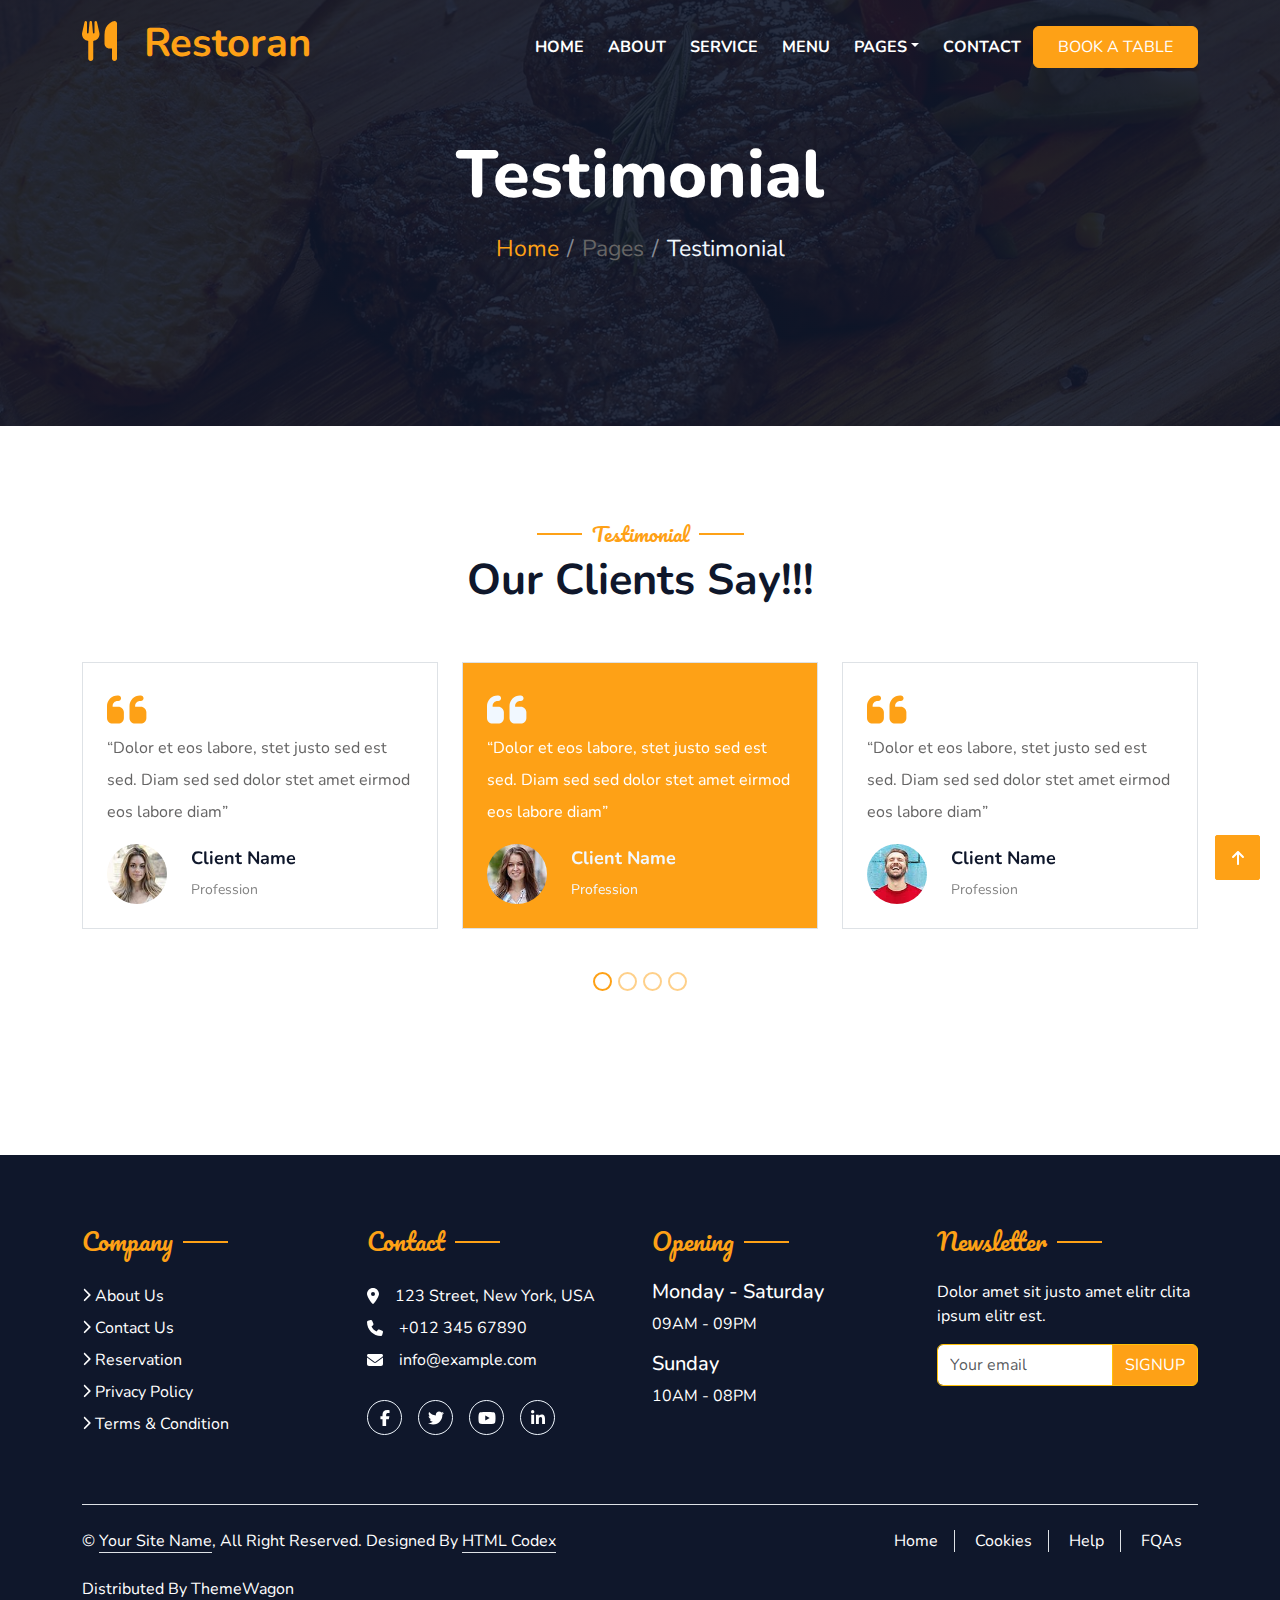
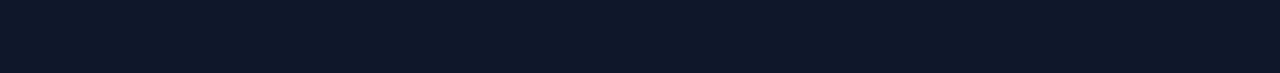
<file: testimonial.html>
<!doctype html><html lang="en"><head><meta charset="UTF-8"><meta name="viewport" content="width=device-width,initial-scale=1"><title>Restoran | Testimonial</title><script defer="defer" src="js/bundle.js"></script><link href="css/style.css" rel="stylesheet"></head><body><header><nav class="navbar navbar-expand-lg py-3"><div class="container"><a class="navbar-brand" href="#"><h1 class="fw-bold"><i class="fa fa-utensils me-3"></i> Restoran</h1></a><button class="navbar-toggler" type="button" data-bs-toggle="collapse" data-bs-target="#navbarSupportedContent" aria-controls="navbarSupportedContent" aria-expanded="false" aria-label="Toggle navigation"><i class="fa fa-bars fa-lg"></i></button><div class="collapse navbar-collapse" id="navbarSupportedContent"><ul class="navbar-nav ms-auto mb-2 mb-lg-0"><li class="nav-item px-1"><a class="nav-link text-uppercase fw-bold" aria-current="page" href="index.html">Home</a></li><li class="nav-item px-1"><a class="nav-link text-uppercase fw-bold" href="about.html">About</a></li><li class="nav-item px-1"><a class="nav-link text-uppercase fw-bold" href="service.html">Service</a></li><li class="nav-item px-1"><a class="nav-link text-uppercase fw-bold" href="menu.html">Menu</a></li><li class="nav-item dropdown px-1"><a class="nav-link dropdown-toggle text-uppercase fw-bold" href="#" role="button" data-bs-toggle="dropdown" aria-expanded="false">Pages</a><ul class="dropdown-menu"><li><a class="dropdown-item" href="booking.html">Booking</a></li><li><a class="dropdown-item" href="our-team.html">Our Team</a></li><li><a class="dropdown-item active" href="testimonial.html">Testimonial</a></li></ul></li><li class="nav-item px-1"><a class="nav-link text-uppercase fw-bold" href="contact.html">Contact</a></li></ul><a href="booking.html" class="btn btn-primary py-2 px-4 text-uppercase main-btn">Book a Table</a></div></div></nav><div class="overlay py-5 bg-dark mb-5 h-25"><div class="landing d-flex flex-column-reverse pb-5 pt-4"><div class="container"><div class="row align-items-center justify-content-between mt-5"><div class="col-md-12 col-lg-12"><div class="text-box text-center d-flex flex-column justify-content-center align-items-center mb-5"><h1 class="text-white mt-3 mb-3">Testimonial</h1><nav aria-label="breadcrumb"><ol class="breadcrumb"><li class="breadcrumb-item"><a href="index.html">Home</a></li><li class="breadcrumb-item"><a>Pages</a></li><li class="breadcrumb-item active" aria-current="page">Testimonial</li></ol></nav></div></div></div></div></div></div></header><main><section class="testimonial my-5" id="testimonial"><div class="container"><div class="head text-center"><h5 class="section-title fw-normal mx-auto">Testimonial</h5><h2 class="fw-bold">Our Clients Say!!!</h2></div><div id="carouselExampleAutoplaying" class="carousel slide" data-bs-ride="carousel"><div class="carousel-indicators"><button type="button" data-bs-target="#carouselExampleAutoplaying" data-bs-slide-to="0" class="active" aria-current="true" aria-label="Slide 1"></button> <button type="button" data-bs-target="#carouselExampleAutoplaying" data-bs-slide-to="1" aria-label="Slide 2"></button> <button type="button" data-bs-target="#carouselExampleAutoplaying" data-bs-slide-to="2" aria-label="Slide 3"></button> <button type="button" data-bs-target="#carouselExampleAutoplaying" data-bs-slide-to="3" aria-label="Slide 4"></button></div><div class="carousel-inner"><div class="items-box py-3"><div class="carousel-item active"><div class="row"><div class="col-sm-12 col-md-6 col-lg-4 d-none d-md-block"><div class="item w-100 mb-5 p-4 border"><i class="fa fa-quote-left fa-2x"></i> <q class="lh-lg mt-2">Dolor et eos labore, stet justo sed est sed. Diam sed sed dolor stet amet eirmod eos labore diam</q><div class="person-info d-flex align-items-center gap-4 mt-3"><img class="img-fluid rounded-circle" src="images/testimonial-4.jpg" alt="img"/><div><h5>Client Name</h5><small class="text-black-50">Profession</small></div></div></div></div><div class="col-sm-12 col-md-6 col-lg-4"><div class="item w-100 mb-5 p-4 border selected"><i class="fa fa-quote-left fa-2x"></i> <q class="lh-lg mt-2">Dolor et eos labore, stet justo sed est sed. Diam sed sed dolor stet amet eirmod eos labore diam</q><div class="person-info d-flex align-items-center gap-4 mt-3"><img class="img-fluid rounded-circle" src="images/testimonial-1.jpg" alt="img"/><div><h5>Client Name</h5><small class="text-black-50">Profession</small></div></div></div></div><div class="col-sm-12 col-md-6 col-lg-4 d-none d-lg-block"><div class="item w-100 mb-5 p-4 border"><i class="fa fa-quote-left fa-2x"></i> <q class="lh-lg mt-2">Dolor et eos labore, stet justo sed est sed. Diam sed sed dolor stet amet eirmod eos labore diam</q><div class="person-info d-flex align-items-center gap-4 mt-3"><img class="img-fluid rounded-circle" src="images/testimonial-2.jpg" alt="img"/><div><h5>Client Name</h5><small class="text-black-50">Profession</small></div></div></div></div></div></div><div class="carousel-item"><div class="row"><div class="col-sm-12 col-md-6 col-lg-4 d-none d-md-block"><div class="item w-100 mb-5 p-4 border"><i class="fa fa-quote-left fa-2x"></i> <q class="lh-lg mt-2">Dolor et eos labore, stet justo sed est sed. Diam sed sed dolor stet amet eirmod eos labore diam</q><div class="person-info d-flex align-items-center gap-4 mt-3"><img class="img-fluid rounded-circle" src="images/testimonial-1.jpg" alt="img"/><div><h5>Client Name</h5><small class="text-black-50">Profession</small></div></div></div></div><div class="col-sm-12 col-md-6 col-lg-4"><div class="item w-100 mb-5 p-4 border selected"><i class="fa fa-quote-left fa-2x"></i> <q class="lh-lg mt-2">Dolor et eos labore, stet justo sed est sed. Diam sed sed dolor stet amet eirmod eos labore diam</q><div class="person-info d-flex align-items-center gap-4 mt-3"><img class="img-fluid rounded-circle" src="images/testimonial-2.jpg" alt="img"/><div><h5>Client Name</h5><small class="text-black-50">Profession</small></div></div></div></div><div class="col-sm-12 col-md-6 col-lg-4 d-none d-lg-block"><div class="item w-100 mb-5 p-4 border"><i class="fa fa-quote-left fa-2x"></i> <q class="lh-lg mt-2">Dolor et eos labore, stet justo sed est sed. Diam sed sed dolor stet amet eirmod eos labore diam</q><div class="person-info d-flex align-items-center gap-4 mt-3"><img class="img-fluid rounded-circle" src="images/testimonial-3.jpg" alt="img"/><div><h5>Client Name</h5><small class="text-black-50">Profession</small></div></div></div></div></div></div><div class="carousel-item"><div class="row"><div class="col-sm-12 col-md-6 col-lg-4 d-none d-md-block"><div class="item w-100 mb-5 p-4 border"><i class="fa fa-quote-left fa-2x"></i> <q class="lh-lg mt-2">Dolor et eos labore, stet justo sed est sed. Diam sed sed dolor stet amet eirmod eos labore diam</q><div class="person-info d-flex align-items-center gap-4 mt-3"><img class="img-fluid rounded-circle" src="images/testimonial-2.jpg" alt="img"/><div><h5>Client Name</h5><small class="text-black-50">Profession</small></div></div></div></div><div class="col-sm-12 col-md-6 col-lg-4"><div class="item w-100 mb-5 p-4 border selected"><i class="fa fa-quote-left fa-2x"></i> <q class="lh-lg mt-2">Dolor et eos labore, stet justo sed est sed. Diam sed sed dolor stet amet eirmod eos labore diam</q><div class="person-info d-flex align-items-center gap-4 mt-3"><img class="img-fluid rounded-circle" src="images/testimonial-3.jpg" alt="img"/><div><h5>Client Name</h5><small class="text-black-50">Profession</small></div></div></div></div><div class="col-sm-12 col-md-6 col-lg-4 d-none d-lg-block"><div class="item w-100 mb-5 p-4 border"><i class="fa fa-quote-left fa-2x"></i> <q class="lh-lg mt-2">Dolor et eos labore, stet justo sed est sed. Diam sed sed dolor stet amet eirmod eos labore diam</q><div class="person-info d-flex align-items-center gap-4 mt-3"><img class="img-fluid rounded-circle" src="images/testimonial-4.jpg" alt="img"/><div><h5>Client Name</h5><small class="text-black-50">Profession</small></div></div></div></div></div></div><div class="carousel-item"><div class="row"><div class="col-sm-12 col-md-6 col-lg-4 d-none d-md-block"><div class="item w-100 mb-5 p-4 border"><i class="fa fa-quote-left fa-2x"></i> <q class="lh-lg mt-2">Dolor et eos labore, stet justo sed est sed. Diam sed sed dolor stet amet eirmod eos labore diam</q><div class="person-info d-flex align-items-center gap-4 mt-3"><img class="img-fluid rounded-circle" src="images/testimonial-3.jpg" alt="img"/><div><h5>Client Name</h5><small class="text-black-50">Profession</small></div></div></div></div><div class="col-sm-12 col-md-6 col-lg-4"><div class="item w-100 mb-5 p-4 border selected"><i class="fa fa-quote-left fa-2x"></i> <q class="lh-lg mt-2">Dolor et eos labore, stet justo sed est sed. Diam sed sed dolor stet amet eirmod eos labore diam</q><div class="person-info d-flex align-items-center gap-4 mt-3"><img class="img-fluid rounded-circle" src="images/testimonial-4.jpg" alt="img"/><div><h5>Client Name</h5><small class="text-black-50">Profession</small></div></div></div></div><div class="col-sm-12 col-md-6 col-lg-4 d-none d-lg-block"><div class="item w-100 mb-5 p-4 border"><i class="fa fa-quote-left fa-2x"></i> <q class="lh-lg mt-2">Dolor et eos labore, stet justo sed est sed. Diam sed sed dolor stet amet eirmod eos labore diam</q><div class="person-info d-flex align-items-center gap-4 mt-3"><img class="img-fluid rounded-circle" src="images/testimonial-1.jpg" alt="img"/><div><h5>Client Name</h5><small class="text-black-50">Profession</small></div></div></div></div></div></div></div></div></div></div></section></main><footer class="py-5"><div class="container"><div class="row"><div class="col-md-6 col-lg-3"><h4 class="section-title my-4 company">Company</h4><ul class="list-unstyled lh-lg"><li><a href="" class="text-white"><i class="fa-solid fa-chevron-right fa-sm"></i> About Us</a></li><li><a href="" class="text-white"><i class="fa-solid fa-chevron-right fa-sm"></i> Contact Us</a></li><li><a href="" class="text-white"><i class="fa-solid fa-chevron-right fa-sm"></i> Reservation</a></li><li><a href="" class="text-white"><i class="fa-solid fa-chevron-right fa-sm"></i> Privacy Policy</a></li><li><a href="" class="text-white"><i class="fa-solid fa-chevron-right fa-sm"></i> Terms & Condition</a></li></ul></div><div class="col-md-6 col-lg-3 lh-lg"><h4 class="section-title my-4">Contact</h4><div class="d-flex align-items-center gap-3 text-white"><i class="fa-solid fa-location-dot"></i><span>123 Street, New York, USA</span></div><div class="d-flex align-items-center gap-3 text-white"><i class="fa-solid fa-phone"></i><span>+012 345 67890</span></div><div class="d-flex align-items-center gap-3 text-white"><i class="fa-solid fa-envelope"></i><span>info@example.com</span></div><div class="media-icon d-flex align-items-center gap-3 text-white mt-4"><a href="" class="text-white"><i class="fa-brands fa-facebook-f"></i></a> <a href="" class="text-white"><i class="fa-brands fa-twitter"></i></a> <a href="" class="text-white"><i class="fa-brands fa-youtube"></i></a> <a href="" class="text-white"><i class="fa-brands fa-linkedin-in"></i></a></div></div><div class="col-md-6 col-lg-3"><h4 class="section-title my-4">Opening</h4><h5 class="text-white">Monday - Saturday</h5><p class="text-white">09AM - 09PM</p><h5 class="text-white">Sunday</h5><p class="text-white">10AM - 08PM</p></div><div class="col-md-6 col-lg-3"><h4 class="section-title my-4">Newsletter</h4><p class="text-white">Dolor amet sit justo amet elitr clita ipsum elitr est.</p><form action=""><div class="input-group mb-3"><input class="form-control border border-warning py-2" placeholder="Your email" aria-label="Your email" aria-describedby="button-addon2"> <button type="submit" class="btn btn-outline-warning bg-warning text-white text-uppercase" type="button" id="button-addon2">Signup</button></div></form></div></div><div class="copyright border-top py-4 mt-5"><div class="row"><div class="col-md-6 text-center text-md-start mb-3 mb-md-0 text-white">© <a href="" class="border-bottom text-white">Your Site Name</a>, All Right Reserved. Designed By <a href="" class="border-bottom text-white">HTML Codex</a><br/><br/>Distributed By ThemeWagon</div><div class="col-md-6 text-center text-md-end mb-3 mb-md-0 text-white"><div class="footer-menu gap-3"><a href="" class="border-end px-3 text-white">Home</a> <a href="" class="border-end px-3 text-white">Cookies</a> <a href="" class="border-end px-3 text-white">Help</a> <a href="" class="px-3 text-white">FQAs</a></div></div></div></div></div></footer><div class="scroll-top main-btn text-white d-flex justify-content-center align-items-center"><i class="fa-solid fa-arrow-up"></i></div></body></html>
</file>
<file: css/style.css>
@import url(https://fonts.googleapis.com/css2?family=Heebo:wght@400;500;600;700&display=swap);
@import url(https://fonts.googleapis.com/css2?family=Nunito:wght@400;500&display=swap);
@import url(https://fonts.googleapis.com/css2?family=Pacifico&display=swap);
/*!
* Bootstrap  v5.3.2 (https://getbootstrap.com/)
* Copyright 2011-2023 The Bootstrap Authors
* Licensed under MIT (https://github.com/twbs/bootstrap/blob/main/LICENSE)
*/:root,[data-bs-theme=light]{--bs-blue:#0d6efd;--bs-indigo:#6610f2;--bs-purple:#6f42c1;--bs-pink:#d63384;--bs-red:#dc3545;--bs-orange:#fd7e14;--bs-yellow:#ffc107;--bs-green:#198754;--bs-teal:#20c997;--bs-cyan:#0dcaf0;--bs-black:#000;--bs-white:#fff;--bs-gray:#6c757d;--bs-gray-dark:#343a40;--bs-gray-100:#f8f9fa;--bs-gray-200:#e9ecef;--bs-gray-300:#dee2e6;--bs-gray-400:#ced4da;--bs-gray-500:#adb5bd;--bs-gray-600:#6c757d;--bs-gray-700:#495057;--bs-gray-800:#343a40;--bs-gray-900:#212529;--bs-primary:#0d6efd;--bs-secondary:#6c757d;--bs-success:#198754;--bs-info:#0dcaf0;--bs-warning:#ffc107;--bs-danger:#dc3545;--bs-light:#f8f9fa;--bs-dark:#212529;--bs-primary-rgb:13,110,253;--bs-secondary-rgb:108,117,125;--bs-success-rgb:25,135,84;--bs-info-rgb:13,202,240;--bs-warning-rgb:255,193,7;--bs-danger-rgb:220,53,69;--bs-light-rgb:248,249,250;--bs-dark-rgb:33,37,41;--bs-primary-text-emphasis:#052c65;--bs-secondary-text-emphasis:#2b2f32;--bs-success-text-emphasis:#0a3622;--bs-info-text-emphasis:#055160;--bs-warning-text-emphasis:#664d03;--bs-danger-text-emphasis:#58151c;--bs-light-text-emphasis:#495057;--bs-dark-text-emphasis:#495057;--bs-primary-bg-subtle:#cfe2ff;--bs-secondary-bg-subtle:#e2e3e5;--bs-success-bg-subtle:#d1e7dd;--bs-info-bg-subtle:#cff4fc;--bs-warning-bg-subtle:#fff3cd;--bs-danger-bg-subtle:#f8d7da;--bs-light-bg-subtle:#fcfcfd;--bs-dark-bg-subtle:#ced4da;--bs-primary-border-subtle:#9ec5fe;--bs-secondary-border-subtle:#c4c8cb;--bs-success-border-subtle:#a3cfbb;--bs-info-border-subtle:#9eeaf9;--bs-warning-border-subtle:#ffe69c;--bs-danger-border-subtle:#f1aeb5;--bs-light-border-subtle:#e9ecef;--bs-dark-border-subtle:#adb5bd;--bs-white-rgb:255,255,255;--bs-black-rgb:0,0,0;--bs-font-sans-serif:system-ui,-apple-system,"Segoe UI",Roboto,"Helvetica Neue","Noto Sans","Liberation Sans",Arial,sans-serif,"Apple Color Emoji","Segoe UI Emoji","Segoe UI Symbol","Noto Color Emoji";--bs-font-monospace:SFMono-Regular,Menlo,Monaco,Consolas,"Liberation Mono","Courier New",monospace;--bs-gradient:linear-gradient(180deg, rgba(255, 255, 255, 0.15), rgba(255, 255, 255, 0));--bs-body-font-family:var(--bs-font-sans-serif);--bs-body-font-size:1rem;--bs-body-font-weight:400;--bs-body-line-height:1.5;--bs-body-color:#212529;--bs-body-color-rgb:33,37,41;--bs-body-bg:#fff;--bs-body-bg-rgb:255,255,255;--bs-emphasis-color:#000;--bs-emphasis-color-rgb:0,0,0;--bs-secondary-color:rgba(33, 37, 41, 0.75);--bs-secondary-color-rgb:33,37,41;--bs-secondary-bg:#e9ecef;--bs-secondary-bg-rgb:233,236,239;--bs-tertiary-color:rgba(33, 37, 41, 0.5);--bs-tertiary-color-rgb:33,37,41;--bs-tertiary-bg:#f8f9fa;--bs-tertiary-bg-rgb:248,249,250;--bs-heading-color:inherit;--bs-link-color:#0d6efd;--bs-link-color-rgb:13,110,253;--bs-link-decoration:underline;--bs-link-hover-color:#0a58ca;--bs-link-hover-color-rgb:10,88,202;--bs-code-color:#d63384;--bs-highlight-color:#212529;--bs-highlight-bg:#fff3cd;--bs-border-width:1px;--bs-border-style:solid;--bs-border-color:#dee2e6;--bs-border-color-translucent:rgba(0, 0, 0, 0.175);--bs-border-radius:0.375rem;--bs-border-radius-sm:0.25rem;--bs-border-radius-lg:0.5rem;--bs-border-radius-xl:1rem;--bs-border-radius-xxl:2rem;--bs-border-radius-2xl:var(--bs-border-radius-xxl);--bs-border-radius-pill:50rem;--bs-box-shadow:0 0.5rem 1rem rgba(0, 0, 0, 0.15);--bs-box-shadow-sm:0 0.125rem 0.25rem rgba(0, 0, 0, 0.075);--bs-box-shadow-lg:0 1rem 3rem rgba(0, 0, 0, 0.175);--bs-box-shadow-inset:inset 0 1px 2px rgba(0, 0, 0, 0.075);--bs-focus-ring-width:0.25rem;--bs-focus-ring-opacity:0.25;--bs-focus-ring-color:rgba(13, 110, 253, 0.25);--bs-form-valid-color:#198754;--bs-form-valid-border-color:#198754;--bs-form-invalid-color:#dc3545;--bs-form-invalid-border-color:#dc3545}[data-bs-theme=dark]{color-scheme:dark;--bs-body-color:#dee2e6;--bs-body-color-rgb:222,226,230;--bs-body-bg:#212529;--bs-body-bg-rgb:33,37,41;--bs-emphasis-color:#fff;--bs-emphasis-color-rgb:255,255,255;--bs-secondary-color:rgba(222, 226, 230, 0.75);--bs-secondary-color-rgb:222,226,230;--bs-secondary-bg:#343a40;--bs-secondary-bg-rgb:52,58,64;--bs-tertiary-color:rgba(222, 226, 230, 0.5);--bs-tertiary-color-rgb:222,226,230;--bs-tertiary-bg:#2b3035;--bs-tertiary-bg-rgb:43,48,53;--bs-primary-text-emphasis:#6ea8fe;--bs-secondary-text-emphasis:#a7acb1;--bs-success-text-emphasis:#75b798;--bs-info-text-emphasis:#6edff6;--bs-warning-text-emphasis:#ffda6a;--bs-danger-text-emphasis:#ea868f;--bs-light-text-emphasis:#f8f9fa;--bs-dark-text-emphasis:#dee2e6;--bs-primary-bg-subtle:#031633;--bs-secondary-bg-subtle:#161719;--bs-success-bg-subtle:#051b11;--bs-info-bg-subtle:#032830;--bs-warning-bg-subtle:#332701;--bs-danger-bg-subtle:#2c0b0e;--bs-light-bg-subtle:#343a40;--bs-dark-bg-subtle:#1a1d20;--bs-primary-border-subtle:#084298;--bs-secondary-border-subtle:#41464b;--bs-success-border-subtle:#0f5132;--bs-info-border-subtle:#087990;--bs-warning-border-subtle:#997404;--bs-danger-border-subtle:#842029;--bs-light-border-subtle:#495057;--bs-dark-border-subtle:#343a40;--bs-heading-color:inherit;--bs-link-color:#6ea8fe;--bs-link-hover-color:#8bb9fe;--bs-link-color-rgb:110,168,254;--bs-link-hover-color-rgb:139,185,254;--bs-code-color:#e685b5;--bs-highlight-color:#dee2e6;--bs-highlight-bg:#664d03;--bs-border-color:#495057;--bs-border-color-translucent:rgba(255, 255, 255, 0.15);--bs-form-valid-color:#75b798;--bs-form-valid-border-color:#75b798;--bs-form-invalid-color:#ea868f;--bs-form-invalid-border-color:#ea868f}*,::after,::before{box-sizing:border-box}@media(prefers-reduced-motion: no-preference){:root{scroll-behavior:smooth}}body{margin:0;font-family:var(--bs-body-font-family);font-size:var(--bs-body-font-size);font-weight:var(--bs-body-font-weight);line-height:var(--bs-body-line-height);color:var(--bs-body-color);text-align:var(--bs-body-text-align);background-color:var(--bs-body-bg);-webkit-text-size-adjust:100%;-webkit-tap-highlight-color:rgba(0,0,0,0)}hr{margin:1rem 0;color:inherit;border:0;border-top:var(--bs-border-width) solid;opacity:.25}.h1,.h2,.h3,.h4,.h5,.h6,h1,h2,h3,h4,h5,h6{margin-top:0;margin-bottom:.5rem;font-weight:500;line-height:1.2;color:var(--bs-heading-color)}.h1,h1{font-size:calc(1.375rem + 1.5vw)}@media(min-width: 1200px){.h1,h1{font-size:2.5rem}}.h2,h2{font-size:calc(1.325rem + .9vw)}@media(min-width: 1200px){.h2,h2{font-size:2rem}}.h3,h3{font-size:calc(1.3rem + .6vw)}@media(min-width: 1200px){.h3,h3{font-size:1.75rem}}.h4,h4{font-size:calc(1.275rem + .3vw)}@media(min-width: 1200px){.h4,h4{font-size:1.5rem}}.h5,h5{font-size:1.25rem}.h6,h6{font-size:1rem}p{margin-top:0;margin-bottom:1rem}abbr[title]{-webkit-text-decoration:underline dotted;text-decoration:underline dotted;cursor:help;-webkit-text-decoration-skip-ink:none;text-decoration-skip-ink:none}address{margin-bottom:1rem;font-style:normal;line-height:inherit}ol,ul{padding-left:2rem}dl,ol,ul{margin-top:0;margin-bottom:1rem}ol ol,ol ul,ul ol,ul ul{margin-bottom:0}dt{font-weight:700}dd{margin-bottom:.5rem;margin-left:0}blockquote{margin:0 0 1rem}b,strong{font-weight:bolder}.small,small{font-size:.875em}.mark,mark{padding:.1875em;color:var(--bs-highlight-color);background-color:var(--bs-highlight-bg)}sub,sup{position:relative;font-size:.75em;line-height:0;vertical-align:baseline}sub{bottom:-0.25em}sup{top:-0.5em}a{color:rgba(var(--bs-link-color-rgb), var(--bs-link-opacity, 1));text-decoration:underline}a:hover{--bs-link-color-rgb:var(--bs-link-hover-color-rgb)}a:not([href]):not([class]),a:not([href]):not([class]):hover{color:inherit;text-decoration:none}code,kbd,pre,samp{font-family:var(--bs-font-monospace);font-size:1em}pre{display:block;margin-top:0;margin-bottom:1rem;overflow:auto;font-size:.875em}pre code{font-size:inherit;color:inherit;word-break:normal}code{font-size:.875em;color:var(--bs-code-color);word-wrap:break-word}a>code{color:inherit}kbd{padding:.1875rem .375rem;font-size:.875em;color:var(--bs-body-bg);background-color:var(--bs-body-color);border-radius:.25rem}kbd kbd{padding:0;font-size:1em}figure{margin:0 0 1rem}img,svg{vertical-align:middle}table{caption-side:bottom;border-collapse:collapse}caption{padding-top:.5rem;padding-bottom:.5rem;color:var(--bs-secondary-color);text-align:left}th{text-align:inherit;text-align:-webkit-match-parent}tbody,td,tfoot,th,thead,tr{border-color:inherit;border-style:solid;border-width:0}label{display:inline-block}button{border-radius:0}button:focus:not(:focus-visible){outline:0}button,input,optgroup,select,textarea{margin:0;font-family:inherit;font-size:inherit;line-height:inherit}button,select{text-transform:none}[role=button]{cursor:pointer}select{word-wrap:normal}select:disabled{opacity:1}[list]:not([type=date]):not([type=datetime-local]):not([type=month]):not([type=week]):not([type=time])::-webkit-calendar-picker-indicator{display:none !important}[type=button],[type=reset],[type=submit],button{-webkit-appearance:button}[type=button]:not(:disabled),[type=reset]:not(:disabled),[type=submit]:not(:disabled),button:not(:disabled){cursor:pointer}::-moz-focus-inner{padding:0;border-style:none}textarea{resize:vertical}fieldset{min-width:0;padding:0;margin:0;border:0}legend{float:left;width:100%;padding:0;margin-bottom:.5rem;font-size:calc(1.275rem + .3vw);line-height:inherit}@media(min-width: 1200px){legend{font-size:1.5rem}}legend+*{clear:left}::-webkit-datetime-edit-day-field,::-webkit-datetime-edit-fields-wrapper,::-webkit-datetime-edit-hour-field,::-webkit-datetime-edit-minute,::-webkit-datetime-edit-month-field,::-webkit-datetime-edit-text,::-webkit-datetime-edit-year-field{padding:0}::-webkit-inner-spin-button{height:auto}[type=search]{-webkit-appearance:textfield;outline-offset:-2px}::-webkit-search-decoration{-webkit-appearance:none}::-webkit-color-swatch-wrapper{padding:0}::-webkit-file-upload-button{font:inherit;-webkit-appearance:button}::file-selector-button{font:inherit;-webkit-appearance:button}output{display:inline-block}iframe{border:0}summary{display:list-item;cursor:pointer}progress{vertical-align:baseline}[hidden]{display:none !important}.lead{font-size:1.25rem;font-weight:300}.display-1{font-size:calc(1.625rem + 4.5vw);font-weight:300;line-height:1.2}@media(min-width: 1200px){.display-1{font-size:5rem}}.display-2{font-size:calc(1.575rem + 3.9vw);font-weight:300;line-height:1.2}@media(min-width: 1200px){.display-2{font-size:4.5rem}}.display-3{font-size:calc(1.525rem + 3.3vw);font-weight:300;line-height:1.2}@media(min-width: 1200px){.display-3{font-size:4rem}}.display-4{font-size:calc(1.475rem + 2.7vw);font-weight:300;line-height:1.2}@media(min-width: 1200px){.display-4{font-size:3.5rem}}.display-5{font-size:calc(1.425rem + 2.1vw);font-weight:300;line-height:1.2}@media(min-width: 1200px){.display-5{font-size:3rem}}.display-6{font-size:calc(1.375rem + 1.5vw);font-weight:300;line-height:1.2}@media(min-width: 1200px){.display-6{font-size:2.5rem}}.list-unstyled{padding-left:0;list-style:none}.list-inline{padding-left:0;list-style:none}.list-inline-item{display:inline-block}.list-inline-item:not(:last-child){margin-right:.5rem}.initialism{font-size:.875em;text-transform:uppercase}.blockquote{margin-bottom:1rem;font-size:1.25rem}.blockquote>:last-child{margin-bottom:0}.blockquote-footer{margin-top:-1rem;margin-bottom:1rem;font-size:.875em;color:#6c757d}.blockquote-footer::before{content:"— "}.img-fluid{max-width:100%;height:auto}.img-thumbnail{padding:.25rem;background-color:var(--bs-body-bg);border:var(--bs-border-width) solid var(--bs-border-color);border-radius:var(--bs-border-radius);max-width:100%;height:auto}.figure{display:inline-block}.figure-img{margin-bottom:.5rem;line-height:1}.figure-caption{font-size:.875em;color:var(--bs-secondary-color)}.container,.container-fluid,.container-lg,.container-md,.container-sm,.container-xl,.container-xxl{--bs-gutter-x:1.5rem;--bs-gutter-y:0;width:100%;padding-right:calc(var(--bs-gutter-x)*.5);padding-left:calc(var(--bs-gutter-x)*.5);margin-right:auto;margin-left:auto}@media(min-width: 576px){.container,.container-sm{max-width:540px}}@media(min-width: 768px){.container,.container-md,.container-sm{max-width:720px}}@media(min-width: 992px){.container,.container-lg,.container-md,.container-sm{max-width:960px}}@media(min-width: 1200px){.container,.container-lg,.container-md,.container-sm,.container-xl{max-width:1140px}}@media(min-width: 1400px){.container,.container-lg,.container-md,.container-sm,.container-xl,.container-xxl{max-width:1320px}}:root{--bs-breakpoint-xs:0;--bs-breakpoint-sm:576px;--bs-breakpoint-md:768px;--bs-breakpoint-lg:992px;--bs-breakpoint-xl:1200px;--bs-breakpoint-xxl:1400px}.row{--bs-gutter-x:1.5rem;--bs-gutter-y:0;display:flex;flex-wrap:wrap;margin-top:calc(-1*var(--bs-gutter-y));margin-right:calc(-0.5*var(--bs-gutter-x));margin-left:calc(-0.5*var(--bs-gutter-x))}.row>*{flex-shrink:0;width:100%;max-width:100%;padding-right:calc(var(--bs-gutter-x)*.5);padding-left:calc(var(--bs-gutter-x)*.5);margin-top:var(--bs-gutter-y)}.col{flex:1 0 0%}.row-cols-auto>*{flex:0 0 auto;width:auto}.row-cols-1>*{flex:0 0 auto;width:100%}.row-cols-2>*{flex:0 0 auto;width:50%}.row-cols-3>*{flex:0 0 auto;width:33.33333333%}.row-cols-4>*{flex:0 0 auto;width:25%}.row-cols-5>*{flex:0 0 auto;width:20%}.row-cols-6>*{flex:0 0 auto;width:16.66666667%}.col-auto{flex:0 0 auto;width:auto}.col-1{flex:0 0 auto;width:8.33333333%}.col-2{flex:0 0 auto;width:16.66666667%}.col-3{flex:0 0 auto;width:25%}.col-4{flex:0 0 auto;width:33.33333333%}.col-5{flex:0 0 auto;width:41.66666667%}.col-6{flex:0 0 auto;width:50%}.col-7{flex:0 0 auto;width:58.33333333%}.col-8{flex:0 0 auto;width:66.66666667%}.col-9{flex:0 0 auto;width:75%}.col-10{flex:0 0 auto;width:83.33333333%}.col-11{flex:0 0 auto;width:91.66666667%}.col-12{flex:0 0 auto;width:100%}.offset-1{margin-left:8.33333333%}.offset-2{margin-left:16.66666667%}.offset-3{margin-left:25%}.offset-4{margin-left:33.33333333%}.offset-5{margin-left:41.66666667%}.offset-6{margin-left:50%}.offset-7{margin-left:58.33333333%}.offset-8{margin-left:66.66666667%}.offset-9{margin-left:75%}.offset-10{margin-left:83.33333333%}.offset-11{margin-left:91.66666667%}.g-0,.gx-0{--bs-gutter-x:0}.g-0,.gy-0{--bs-gutter-y:0}.g-1,.gx-1{--bs-gutter-x:0.25rem}.g-1,.gy-1{--bs-gutter-y:0.25rem}.g-2,.gx-2{--bs-gutter-x:0.5rem}.g-2,.gy-2{--bs-gutter-y:0.5rem}.g-3,.gx-3{--bs-gutter-x:1rem}.g-3,.gy-3{--bs-gutter-y:1rem}.g-4,.gx-4{--bs-gutter-x:1.5rem}.g-4,.gy-4{--bs-gutter-y:1.5rem}.g-5,.gx-5{--bs-gutter-x:3rem}.g-5,.gy-5{--bs-gutter-y:3rem}@media(min-width: 576px){.col-sm{flex:1 0 0%}.row-cols-sm-auto>*{flex:0 0 auto;width:auto}.row-cols-sm-1>*{flex:0 0 auto;width:100%}.row-cols-sm-2>*{flex:0 0 auto;width:50%}.row-cols-sm-3>*{flex:0 0 auto;width:33.33333333%}.row-cols-sm-4>*{flex:0 0 auto;width:25%}.row-cols-sm-5>*{flex:0 0 auto;width:20%}.row-cols-sm-6>*{flex:0 0 auto;width:16.66666667%}.col-sm-auto{flex:0 0 auto;width:auto}.col-sm-1{flex:0 0 auto;width:8.33333333%}.col-sm-2{flex:0 0 auto;width:16.66666667%}.col-sm-3{flex:0 0 auto;width:25%}.col-sm-4{flex:0 0 auto;width:33.33333333%}.col-sm-5{flex:0 0 auto;width:41.66666667%}.col-sm-6{flex:0 0 auto;width:50%}.col-sm-7{flex:0 0 auto;width:58.33333333%}.col-sm-8{flex:0 0 auto;width:66.66666667%}.col-sm-9{flex:0 0 auto;width:75%}.col-sm-10{flex:0 0 auto;width:83.33333333%}.col-sm-11{flex:0 0 auto;width:91.66666667%}.col-sm-12{flex:0 0 auto;width:100%}.offset-sm-0{margin-left:0}.offset-sm-1{margin-left:8.33333333%}.offset-sm-2{margin-left:16.66666667%}.offset-sm-3{margin-left:25%}.offset-sm-4{margin-left:33.33333333%}.offset-sm-5{margin-left:41.66666667%}.offset-sm-6{margin-left:50%}.offset-sm-7{margin-left:58.33333333%}.offset-sm-8{margin-left:66.66666667%}.offset-sm-9{margin-left:75%}.offset-sm-10{margin-left:83.33333333%}.offset-sm-11{margin-left:91.66666667%}.g-sm-0,.gx-sm-0{--bs-gutter-x:0}.g-sm-0,.gy-sm-0{--bs-gutter-y:0}.g-sm-1,.gx-sm-1{--bs-gutter-x:0.25rem}.g-sm-1,.gy-sm-1{--bs-gutter-y:0.25rem}.g-sm-2,.gx-sm-2{--bs-gutter-x:0.5rem}.g-sm-2,.gy-sm-2{--bs-gutter-y:0.5rem}.g-sm-3,.gx-sm-3{--bs-gutter-x:1rem}.g-sm-3,.gy-sm-3{--bs-gutter-y:1rem}.g-sm-4,.gx-sm-4{--bs-gutter-x:1.5rem}.g-sm-4,.gy-sm-4{--bs-gutter-y:1.5rem}.g-sm-5,.gx-sm-5{--bs-gutter-x:3rem}.g-sm-5,.gy-sm-5{--bs-gutter-y:3rem}}@media(min-width: 768px){.col-md{flex:1 0 0%}.row-cols-md-auto>*{flex:0 0 auto;width:auto}.row-cols-md-1>*{flex:0 0 auto;width:100%}.row-cols-md-2>*{flex:0 0 auto;width:50%}.row-cols-md-3>*{flex:0 0 auto;width:33.33333333%}.row-cols-md-4>*{flex:0 0 auto;width:25%}.row-cols-md-5>*{flex:0 0 auto;width:20%}.row-cols-md-6>*{flex:0 0 auto;width:16.66666667%}.col-md-auto{flex:0 0 auto;width:auto}.col-md-1{flex:0 0 auto;width:8.33333333%}.col-md-2{flex:0 0 auto;width:16.66666667%}.col-md-3{flex:0 0 auto;width:25%}.col-md-4{flex:0 0 auto;width:33.33333333%}.col-md-5{flex:0 0 auto;width:41.66666667%}.col-md-6{flex:0 0 auto;width:50%}.col-md-7{flex:0 0 auto;width:58.33333333%}.col-md-8{flex:0 0 auto;width:66.66666667%}.col-md-9{flex:0 0 auto;width:75%}.col-md-10{flex:0 0 auto;width:83.33333333%}.col-md-11{flex:0 0 auto;width:91.66666667%}.col-md-12{flex:0 0 auto;width:100%}.offset-md-0{margin-left:0}.offset-md-1{margin-left:8.33333333%}.offset-md-2{margin-left:16.66666667%}.offset-md-3{margin-left:25%}.offset-md-4{margin-left:33.33333333%}.offset-md-5{margin-left:41.66666667%}.offset-md-6{margin-left:50%}.offset-md-7{margin-left:58.33333333%}.offset-md-8{margin-left:66.66666667%}.offset-md-9{margin-left:75%}.offset-md-10{margin-left:83.33333333%}.offset-md-11{margin-left:91.66666667%}.g-md-0,.gx-md-0{--bs-gutter-x:0}.g-md-0,.gy-md-0{--bs-gutter-y:0}.g-md-1,.gx-md-1{--bs-gutter-x:0.25rem}.g-md-1,.gy-md-1{--bs-gutter-y:0.25rem}.g-md-2,.gx-md-2{--bs-gutter-x:0.5rem}.g-md-2,.gy-md-2{--bs-gutter-y:0.5rem}.g-md-3,.gx-md-3{--bs-gutter-x:1rem}.g-md-3,.gy-md-3{--bs-gutter-y:1rem}.g-md-4,.gx-md-4{--bs-gutter-x:1.5rem}.g-md-4,.gy-md-4{--bs-gutter-y:1.5rem}.g-md-5,.gx-md-5{--bs-gutter-x:3rem}.g-md-5,.gy-md-5{--bs-gutter-y:3rem}}@media(min-width: 992px){.col-lg{flex:1 0 0%}.row-cols-lg-auto>*{flex:0 0 auto;width:auto}.row-cols-lg-1>*{flex:0 0 auto;width:100%}.row-cols-lg-2>*{flex:0 0 auto;width:50%}.row-cols-lg-3>*{flex:0 0 auto;width:33.33333333%}.row-cols-lg-4>*{flex:0 0 auto;width:25%}.row-cols-lg-5>*{flex:0 0 auto;width:20%}.row-cols-lg-6>*{flex:0 0 auto;width:16.66666667%}.col-lg-auto{flex:0 0 auto;width:auto}.col-lg-1{flex:0 0 auto;width:8.33333333%}.col-lg-2{flex:0 0 auto;width:16.66666667%}.col-lg-3{flex:0 0 auto;width:25%}.col-lg-4{flex:0 0 auto;width:33.33333333%}.col-lg-5{flex:0 0 auto;width:41.66666667%}.col-lg-6{flex:0 0 auto;width:50%}.col-lg-7{flex:0 0 auto;width:58.33333333%}.col-lg-8{flex:0 0 auto;width:66.66666667%}.col-lg-9{flex:0 0 auto;width:75%}.col-lg-10{flex:0 0 auto;width:83.33333333%}.col-lg-11{flex:0 0 auto;width:91.66666667%}.col-lg-12{flex:0 0 auto;width:100%}.offset-lg-0{margin-left:0}.offset-lg-1{margin-left:8.33333333%}.offset-lg-2{margin-left:16.66666667%}.offset-lg-3{margin-left:25%}.offset-lg-4{margin-left:33.33333333%}.offset-lg-5{margin-left:41.66666667%}.offset-lg-6{margin-left:50%}.offset-lg-7{margin-left:58.33333333%}.offset-lg-8{margin-left:66.66666667%}.offset-lg-9{margin-left:75%}.offset-lg-10{margin-left:83.33333333%}.offset-lg-11{margin-left:91.66666667%}.g-lg-0,.gx-lg-0{--bs-gutter-x:0}.g-lg-0,.gy-lg-0{--bs-gutter-y:0}.g-lg-1,.gx-lg-1{--bs-gutter-x:0.25rem}.g-lg-1,.gy-lg-1{--bs-gutter-y:0.25rem}.g-lg-2,.gx-lg-2{--bs-gutter-x:0.5rem}.g-lg-2,.gy-lg-2{--bs-gutter-y:0.5rem}.g-lg-3,.gx-lg-3{--bs-gutter-x:1rem}.g-lg-3,.gy-lg-3{--bs-gutter-y:1rem}.g-lg-4,.gx-lg-4{--bs-gutter-x:1.5rem}.g-lg-4,.gy-lg-4{--bs-gutter-y:1.5rem}.g-lg-5,.gx-lg-5{--bs-gutter-x:3rem}.g-lg-5,.gy-lg-5{--bs-gutter-y:3rem}}@media(min-width: 1200px){.col-xl{flex:1 0 0%}.row-cols-xl-auto>*{flex:0 0 auto;width:auto}.row-cols-xl-1>*{flex:0 0 auto;width:100%}.row-cols-xl-2>*{flex:0 0 auto;width:50%}.row-cols-xl-3>*{flex:0 0 auto;width:33.33333333%}.row-cols-xl-4>*{flex:0 0 auto;width:25%}.row-cols-xl-5>*{flex:0 0 auto;width:20%}.row-cols-xl-6>*{flex:0 0 auto;width:16.66666667%}.col-xl-auto{flex:0 0 auto;width:auto}.col-xl-1{flex:0 0 auto;width:8.33333333%}.col-xl-2{flex:0 0 auto;width:16.66666667%}.col-xl-3{flex:0 0 auto;width:25%}.col-xl-4{flex:0 0 auto;width:33.33333333%}.col-xl-5{flex:0 0 auto;width:41.66666667%}.col-xl-6{flex:0 0 auto;width:50%}.col-xl-7{flex:0 0 auto;width:58.33333333%}.col-xl-8{flex:0 0 auto;width:66.66666667%}.col-xl-9{flex:0 0 auto;width:75%}.col-xl-10{flex:0 0 auto;width:83.33333333%}.col-xl-11{flex:0 0 auto;width:91.66666667%}.col-xl-12{flex:0 0 auto;width:100%}.offset-xl-0{margin-left:0}.offset-xl-1{margin-left:8.33333333%}.offset-xl-2{margin-left:16.66666667%}.offset-xl-3{margin-left:25%}.offset-xl-4{margin-left:33.33333333%}.offset-xl-5{margin-left:41.66666667%}.offset-xl-6{margin-left:50%}.offset-xl-7{margin-left:58.33333333%}.offset-xl-8{margin-left:66.66666667%}.offset-xl-9{margin-left:75%}.offset-xl-10{margin-left:83.33333333%}.offset-xl-11{margin-left:91.66666667%}.g-xl-0,.gx-xl-0{--bs-gutter-x:0}.g-xl-0,.gy-xl-0{--bs-gutter-y:0}.g-xl-1,.gx-xl-1{--bs-gutter-x:0.25rem}.g-xl-1,.gy-xl-1{--bs-gutter-y:0.25rem}.g-xl-2,.gx-xl-2{--bs-gutter-x:0.5rem}.g-xl-2,.gy-xl-2{--bs-gutter-y:0.5rem}.g-xl-3,.gx-xl-3{--bs-gutter-x:1rem}.g-xl-3,.gy-xl-3{--bs-gutter-y:1rem}.g-xl-4,.gx-xl-4{--bs-gutter-x:1.5rem}.g-xl-4,.gy-xl-4{--bs-gutter-y:1.5rem}.g-xl-5,.gx-xl-5{--bs-gutter-x:3rem}.g-xl-5,.gy-xl-5{--bs-gutter-y:3rem}}@media(min-width: 1400px){.col-xxl{flex:1 0 0%}.row-cols-xxl-auto>*{flex:0 0 auto;width:auto}.row-cols-xxl-1>*{flex:0 0 auto;width:100%}.row-cols-xxl-2>*{flex:0 0 auto;width:50%}.row-cols-xxl-3>*{flex:0 0 auto;width:33.33333333%}.row-cols-xxl-4>*{flex:0 0 auto;width:25%}.row-cols-xxl-5>*{flex:0 0 auto;width:20%}.row-cols-xxl-6>*{flex:0 0 auto;width:16.66666667%}.col-xxl-auto{flex:0 0 auto;width:auto}.col-xxl-1{flex:0 0 auto;width:8.33333333%}.col-xxl-2{flex:0 0 auto;width:16.66666667%}.col-xxl-3{flex:0 0 auto;width:25%}.col-xxl-4{flex:0 0 auto;width:33.33333333%}.col-xxl-5{flex:0 0 auto;width:41.66666667%}.col-xxl-6{flex:0 0 auto;width:50%}.col-xxl-7{flex:0 0 auto;width:58.33333333%}.col-xxl-8{flex:0 0 auto;width:66.66666667%}.col-xxl-9{flex:0 0 auto;width:75%}.col-xxl-10{flex:0 0 auto;width:83.33333333%}.col-xxl-11{flex:0 0 auto;width:91.66666667%}.col-xxl-12{flex:0 0 auto;width:100%}.offset-xxl-0{margin-left:0}.offset-xxl-1{margin-left:8.33333333%}.offset-xxl-2{margin-left:16.66666667%}.offset-xxl-3{margin-left:25%}.offset-xxl-4{margin-left:33.33333333%}.offset-xxl-5{margin-left:41.66666667%}.offset-xxl-6{margin-left:50%}.offset-xxl-7{margin-left:58.33333333%}.offset-xxl-8{margin-left:66.66666667%}.offset-xxl-9{margin-left:75%}.offset-xxl-10{margin-left:83.33333333%}.offset-xxl-11{margin-left:91.66666667%}.g-xxl-0,.gx-xxl-0{--bs-gutter-x:0}.g-xxl-0,.gy-xxl-0{--bs-gutter-y:0}.g-xxl-1,.gx-xxl-1{--bs-gutter-x:0.25rem}.g-xxl-1,.gy-xxl-1{--bs-gutter-y:0.25rem}.g-xxl-2,.gx-xxl-2{--bs-gutter-x:0.5rem}.g-xxl-2,.gy-xxl-2{--bs-gutter-y:0.5rem}.g-xxl-3,.gx-xxl-3{--bs-gutter-x:1rem}.g-xxl-3,.gy-xxl-3{--bs-gutter-y:1rem}.g-xxl-4,.gx-xxl-4{--bs-gutter-x:1.5rem}.g-xxl-4,.gy-xxl-4{--bs-gutter-y:1.5rem}.g-xxl-5,.gx-xxl-5{--bs-gutter-x:3rem}.g-xxl-5,.gy-xxl-5{--bs-gutter-y:3rem}}.table{--bs-table-color-type:initial;--bs-table-bg-type:initial;--bs-table-color-state:initial;--bs-table-bg-state:initial;--bs-table-color:var(--bs-emphasis-color);--bs-table-bg:var(--bs-body-bg);--bs-table-border-color:var(--bs-border-color);--bs-table-accent-bg:transparent;--bs-table-striped-color:var(--bs-emphasis-color);--bs-table-striped-bg:rgba(var(--bs-emphasis-color-rgb), 0.05);--bs-table-active-color:var(--bs-emphasis-color);--bs-table-active-bg:rgba(var(--bs-emphasis-color-rgb), 0.1);--bs-table-hover-color:var(--bs-emphasis-color);--bs-table-hover-bg:rgba(var(--bs-emphasis-color-rgb), 0.075);width:100%;margin-bottom:1rem;vertical-align:top;border-color:var(--bs-table-border-color)}.table>:not(caption)>*>*{padding:.5rem .5rem;color:var(--bs-table-color-state, var(--bs-table-color-type, var(--bs-table-color)));background-color:var(--bs-table-bg);border-bottom-width:var(--bs-border-width);box-shadow:inset 0 0 0 9999px var(--bs-table-bg-state, var(--bs-table-bg-type, var(--bs-table-accent-bg)))}.table>tbody{vertical-align:inherit}.table>thead{vertical-align:bottom}.table-group-divider{border-top:calc(var(--bs-border-width)*2) solid currentcolor}.caption-top{caption-side:top}.table-sm>:not(caption)>*>*{padding:.25rem .25rem}.table-bordered>:not(caption)>*{border-width:var(--bs-border-width) 0}.table-bordered>:not(caption)>*>*{border-width:0 var(--bs-border-width)}.table-borderless>:not(caption)>*>*{border-bottom-width:0}.table-borderless>:not(:first-child){border-top-width:0}.table-striped>tbody>tr:nth-of-type(odd)>*{--bs-table-color-type:var(--bs-table-striped-color);--bs-table-bg-type:var(--bs-table-striped-bg)}.table-striped-columns>:not(caption)>tr>:nth-child(2n){--bs-table-color-type:var(--bs-table-striped-color);--bs-table-bg-type:var(--bs-table-striped-bg)}.table-active{--bs-table-color-state:var(--bs-table-active-color);--bs-table-bg-state:var(--bs-table-active-bg)}.table-hover>tbody>tr:hover>*{--bs-table-color-state:var(--bs-table-hover-color);--bs-table-bg-state:var(--bs-table-hover-bg)}.table-primary{--bs-table-color:#000;--bs-table-bg:#cfe2ff;--bs-table-border-color:#a6b5cc;--bs-table-striped-bg:#c5d7f2;--bs-table-striped-color:#000;--bs-table-active-bg:#bacbe6;--bs-table-active-color:#000;--bs-table-hover-bg:#bfd1ec;--bs-table-hover-color:#000;color:var(--bs-table-color);border-color:var(--bs-table-border-color)}.table-secondary{--bs-table-color:#000;--bs-table-bg:#e2e3e5;--bs-table-border-color:#b5b6b7;--bs-table-striped-bg:#d7d8da;--bs-table-striped-color:#000;--bs-table-active-bg:#cbccce;--bs-table-active-color:#000;--bs-table-hover-bg:#d1d2d4;--bs-table-hover-color:#000;color:var(--bs-table-color);border-color:var(--bs-table-border-color)}.table-success{--bs-table-color:#000;--bs-table-bg:#d1e7dd;--bs-table-border-color:#a7b9b1;--bs-table-striped-bg:#c7dbd2;--bs-table-striped-color:#000;--bs-table-active-bg:#bcd0c7;--bs-table-active-color:#000;--bs-table-hover-bg:#c1d6cc;--bs-table-hover-color:#000;color:var(--bs-table-color);border-color:var(--bs-table-border-color)}.table-info{--bs-table-color:#000;--bs-table-bg:#cff4fc;--bs-table-border-color:#a6c3ca;--bs-table-striped-bg:#c5e8ef;--bs-table-striped-color:#000;--bs-table-active-bg:#badce3;--bs-table-active-color:#000;--bs-table-hover-bg:#bfe2e9;--bs-table-hover-color:#000;color:var(--bs-table-color);border-color:var(--bs-table-border-color)}.table-warning{--bs-table-color:#000;--bs-table-bg:#fff3cd;--bs-table-border-color:#ccc2a4;--bs-table-striped-bg:#f2e7c3;--bs-table-striped-color:#000;--bs-table-active-bg:#e6dbb9;--bs-table-active-color:#000;--bs-table-hover-bg:#ece1be;--bs-table-hover-color:#000;color:var(--bs-table-color);border-color:var(--bs-table-border-color)}.table-danger{--bs-table-color:#000;--bs-table-bg:#f8d7da;--bs-table-border-color:#c6acae;--bs-table-striped-bg:#eccccf;--bs-table-striped-color:#000;--bs-table-active-bg:#dfc2c4;--bs-table-active-color:#000;--bs-table-hover-bg:#e5c7ca;--bs-table-hover-color:#000;color:var(--bs-table-color);border-color:var(--bs-table-border-color)}.table-light{--bs-table-color:#000;--bs-table-bg:#f8f9fa;--bs-table-border-color:#c6c7c8;--bs-table-striped-bg:#ecedee;--bs-table-striped-color:#000;--bs-table-active-bg:#dfe0e1;--bs-table-active-color:#000;--bs-table-hover-bg:#e5e6e7;--bs-table-hover-color:#000;color:var(--bs-table-color);border-color:var(--bs-table-border-color)}.table-dark{--bs-table-color:#fff;--bs-table-bg:#212529;--bs-table-border-color:#4d5154;--bs-table-striped-bg:#2c3034;--bs-table-striped-color:#fff;--bs-table-active-bg:#373b3e;--bs-table-active-color:#fff;--bs-table-hover-bg:#323539;--bs-table-hover-color:#fff;color:var(--bs-table-color);border-color:var(--bs-table-border-color)}.table-responsive{overflow-x:auto;-webkit-overflow-scrolling:touch}@media(max-width: 575.98px){.table-responsive-sm{overflow-x:auto;-webkit-overflow-scrolling:touch}}@media(max-width: 767.98px){.table-responsive-md{overflow-x:auto;-webkit-overflow-scrolling:touch}}@media(max-width: 991.98px){.table-responsive-lg{overflow-x:auto;-webkit-overflow-scrolling:touch}}@media(max-width: 1199.98px){.table-responsive-xl{overflow-x:auto;-webkit-overflow-scrolling:touch}}@media(max-width: 1399.98px){.table-responsive-xxl{overflow-x:auto;-webkit-overflow-scrolling:touch}}.form-label{margin-bottom:.5rem}.col-form-label{padding-top:calc(.375rem + var(--bs-border-width));padding-bottom:calc(.375rem + var(--bs-border-width));margin-bottom:0;font-size:inherit;line-height:1.5}.col-form-label-lg{padding-top:calc(.5rem + var(--bs-border-width));padding-bottom:calc(.5rem + var(--bs-border-width));font-size:1.25rem}.col-form-label-sm{padding-top:calc(.25rem + var(--bs-border-width));padding-bottom:calc(.25rem + var(--bs-border-width));font-size:.875rem}.form-text{margin-top:.25rem;font-size:.875em;color:var(--bs-secondary-color)}.form-control{display:block;width:100%;padding:.375rem .75rem;font-size:1rem;font-weight:400;line-height:1.5;color:var(--bs-body-color);-webkit-appearance:none;-moz-appearance:none;appearance:none;background-color:var(--bs-body-bg);background-clip:padding-box;border:var(--bs-border-width) solid var(--bs-border-color);border-radius:var(--bs-border-radius);transition:border-color .15s ease-in-out,box-shadow .15s ease-in-out}@media(prefers-reduced-motion: reduce){.form-control{transition:none}}.form-control[type=file]{overflow:hidden}.form-control[type=file]:not(:disabled):not([readonly]){cursor:pointer}.form-control:focus{color:var(--bs-body-color);background-color:var(--bs-body-bg);border-color:#86b7fe;outline:0;box-shadow:0 0 0 .25rem rgba(13,110,253,.25)}.form-control::-webkit-date-and-time-value{min-width:85px;height:1.5em;margin:0}.form-control::-webkit-datetime-edit{display:block;padding:0}.form-control::-moz-placeholder{color:var(--bs-secondary-color);opacity:1}.form-control::placeholder{color:var(--bs-secondary-color);opacity:1}.form-control:disabled{background-color:var(--bs-secondary-bg);opacity:1}.form-control::-webkit-file-upload-button{padding:.375rem .75rem;margin:-0.375rem -0.75rem;-webkit-margin-end:.75rem;margin-inline-end:.75rem;color:var(--bs-body-color);background-color:var(--bs-tertiary-bg);pointer-events:none;border-color:inherit;border-style:solid;border-width:0;border-inline-end-width:var(--bs-border-width);border-radius:0;-webkit-transition:color .15s ease-in-out,background-color .15s ease-in-out,border-color .15s ease-in-out,box-shadow .15s ease-in-out;transition:color .15s ease-in-out,background-color .15s ease-in-out,border-color .15s ease-in-out,box-shadow .15s ease-in-out}.form-control::file-selector-button{padding:.375rem .75rem;margin:-0.375rem -0.75rem;-webkit-margin-end:.75rem;margin-inline-end:.75rem;color:var(--bs-body-color);background-color:var(--bs-tertiary-bg);pointer-events:none;border-color:inherit;border-style:solid;border-width:0;border-inline-end-width:var(--bs-border-width);border-radius:0;transition:color .15s ease-in-out,background-color .15s ease-in-out,border-color .15s ease-in-out,box-shadow .15s ease-in-out}@media(prefers-reduced-motion: reduce){.form-control::-webkit-file-upload-button{-webkit-transition:none;transition:none}.form-control::file-selector-button{transition:none}}.form-control:hover:not(:disabled):not([readonly])::-webkit-file-upload-button{background-color:var(--bs-secondary-bg)}.form-control:hover:not(:disabled):not([readonly])::file-selector-button{background-color:var(--bs-secondary-bg)}.form-control-plaintext{display:block;width:100%;padding:.375rem 0;margin-bottom:0;line-height:1.5;color:var(--bs-body-color);background-color:rgba(0,0,0,0);border:solid rgba(0,0,0,0);border-width:var(--bs-border-width) 0}.form-control-plaintext:focus{outline:0}.form-control-plaintext.form-control-lg,.form-control-plaintext.form-control-sm{padding-right:0;padding-left:0}.form-control-sm{min-height:calc(1.5em + .5rem + var(--bs-border-width)*2);padding:.25rem .5rem;font-size:.875rem;border-radius:var(--bs-border-radius-sm)}.form-control-sm::-webkit-file-upload-button{padding:.25rem .5rem;margin:-0.25rem -0.5rem;-webkit-margin-end:.5rem;margin-inline-end:.5rem}.form-control-sm::file-selector-button{padding:.25rem .5rem;margin:-0.25rem -0.5rem;-webkit-margin-end:.5rem;margin-inline-end:.5rem}.form-control-lg{min-height:calc(1.5em + 1rem + var(--bs-border-width)*2);padding:.5rem 1rem;font-size:1.25rem;border-radius:var(--bs-border-radius-lg)}.form-control-lg::-webkit-file-upload-button{padding:.5rem 1rem;margin:-0.5rem -1rem;-webkit-margin-end:1rem;margin-inline-end:1rem}.form-control-lg::file-selector-button{padding:.5rem 1rem;margin:-0.5rem -1rem;-webkit-margin-end:1rem;margin-inline-end:1rem}textarea.form-control{min-height:calc(1.5em + .75rem + var(--bs-border-width)*2)}textarea.form-control-sm{min-height:calc(1.5em + .5rem + var(--bs-border-width)*2)}textarea.form-control-lg{min-height:calc(1.5em + 1rem + var(--bs-border-width)*2)}.form-control-color{width:3rem;height:calc(1.5em + .75rem + var(--bs-border-width)*2);padding:.375rem}.form-control-color:not(:disabled):not([readonly]){cursor:pointer}.form-control-color::-moz-color-swatch{border:0 !important;border-radius:var(--bs-border-radius)}.form-control-color::-webkit-color-swatch{border:0 !important;border-radius:var(--bs-border-radius)}.form-control-color.form-control-sm{height:calc(1.5em + .5rem + var(--bs-border-width)*2)}.form-control-color.form-control-lg{height:calc(1.5em + 1rem + var(--bs-border-width)*2)}.form-select{--bs-form-select-bg-img:url("data:image/svg+xml,%3csvg xmlns='http://www.w3.org/2000/svg' viewBox='0 0 16 16'%3e%3cpath fill='none' stroke='%23343a40' stroke-linecap='round' stroke-linejoin='round' stroke-width='2' d='m2 5 6 6 6-6'/%3e%3c/svg%3e");display:block;width:100%;padding:.375rem 2.25rem .375rem .75rem;font-size:1rem;font-weight:400;line-height:1.5;color:var(--bs-body-color);-webkit-appearance:none;-moz-appearance:none;appearance:none;background-color:var(--bs-body-bg);background-image:var(--bs-form-select-bg-img),var(--bs-form-select-bg-icon, none);background-repeat:no-repeat;background-position:right .75rem center;background-size:16px 12px;border:var(--bs-border-width) solid var(--bs-border-color);border-radius:var(--bs-border-radius);transition:border-color .15s ease-in-out,box-shadow .15s ease-in-out}@media(prefers-reduced-motion: reduce){.form-select{transition:none}}.form-select:focus{border-color:#86b7fe;outline:0;box-shadow:0 0 0 .25rem rgba(13,110,253,.25)}.form-select[multiple],.form-select[size]:not([size="1"]){padding-right:.75rem;background-image:none}.form-select:disabled{background-color:var(--bs-secondary-bg)}.form-select:-moz-focusring{color:rgba(0,0,0,0);text-shadow:0 0 0 var(--bs-body-color)}.form-select-sm{padding-top:.25rem;padding-bottom:.25rem;padding-left:.5rem;font-size:.875rem;border-radius:var(--bs-border-radius-sm)}.form-select-lg{padding-top:.5rem;padding-bottom:.5rem;padding-left:1rem;font-size:1.25rem;border-radius:var(--bs-border-radius-lg)}[data-bs-theme=dark] .form-select{--bs-form-select-bg-img:url("data:image/svg+xml,%3csvg xmlns='http://www.w3.org/2000/svg' viewBox='0 0 16 16'%3e%3cpath fill='none' stroke='%23dee2e6' stroke-linecap='round' stroke-linejoin='round' stroke-width='2' d='m2 5 6 6 6-6'/%3e%3c/svg%3e")}.form-check{display:block;min-height:1.5rem;padding-left:1.5em;margin-bottom:.125rem}.form-check .form-check-input{float:left;margin-left:-1.5em}.form-check-reverse{padding-right:1.5em;padding-left:0;text-align:right}.form-check-reverse .form-check-input{float:right;margin-right:-1.5em;margin-left:0}.form-check-input{--bs-form-check-bg:var(--bs-body-bg);flex-shrink:0;width:1em;height:1em;margin-top:.25em;vertical-align:top;-webkit-appearance:none;-moz-appearance:none;appearance:none;background-color:var(--bs-form-check-bg);background-image:var(--bs-form-check-bg-image);background-repeat:no-repeat;background-position:center;background-size:contain;border:var(--bs-border-width) solid var(--bs-border-color);-webkit-print-color-adjust:exact;color-adjust:exact;print-color-adjust:exact}.form-check-input[type=checkbox]{border-radius:.25em}.form-check-input[type=radio]{border-radius:50%}.form-check-input:active{filter:brightness(90%)}.form-check-input:focus{border-color:#86b7fe;outline:0;box-shadow:0 0 0 .25rem rgba(13,110,253,.25)}.form-check-input:checked{background-color:#0d6efd;border-color:#0d6efd}.form-check-input:checked[type=checkbox]{--bs-form-check-bg-image:url("data:image/svg+xml,%3csvg xmlns='http://www.w3.org/2000/svg' viewBox='0 0 20 20'%3e%3cpath fill='none' stroke='%23fff' stroke-linecap='round' stroke-linejoin='round' stroke-width='3' d='m6 10 3 3 6-6'/%3e%3c/svg%3e")}.form-check-input:checked[type=radio]{--bs-form-check-bg-image:url("data:image/svg+xml,%3csvg xmlns='http://www.w3.org/2000/svg' viewBox='-4 -4 8 8'%3e%3ccircle r='2' fill='%23fff'/%3e%3c/svg%3e")}.form-check-input[type=checkbox]:indeterminate{background-color:#0d6efd;border-color:#0d6efd;--bs-form-check-bg-image:url("data:image/svg+xml,%3csvg xmlns='http://www.w3.org/2000/svg' viewBox='0 0 20 20'%3e%3cpath fill='none' stroke='%23fff' stroke-linecap='round' stroke-linejoin='round' stroke-width='3' d='M6 10h8'/%3e%3c/svg%3e")}.form-check-input:disabled{pointer-events:none;filter:none;opacity:.5}.form-check-input:disabled~.form-check-label,.form-check-input[disabled]~.form-check-label{cursor:default;opacity:.5}.form-switch{padding-left:2.5em}.form-switch .form-check-input{--bs-form-switch-bg:url("data:image/svg+xml,%3csvg xmlns='http://www.w3.org/2000/svg' viewBox='-4 -4 8 8'%3e%3ccircle r='3' fill='rgba%280, 0, 0, 0.25%29'/%3e%3c/svg%3e");width:2em;margin-left:-2.5em;background-image:var(--bs-form-switch-bg);background-position:left center;border-radius:2em;transition:background-position .15s ease-in-out}@media(prefers-reduced-motion: reduce){.form-switch .form-check-input{transition:none}}.form-switch .form-check-input:focus{--bs-form-switch-bg:url("data:image/svg+xml,%3csvg xmlns='http://www.w3.org/2000/svg' viewBox='-4 -4 8 8'%3e%3ccircle r='3' fill='%2386b7fe'/%3e%3c/svg%3e")}.form-switch .form-check-input:checked{background-position:right center;--bs-form-switch-bg:url("data:image/svg+xml,%3csvg xmlns='http://www.w3.org/2000/svg' viewBox='-4 -4 8 8'%3e%3ccircle r='3' fill='%23fff'/%3e%3c/svg%3e")}.form-switch.form-check-reverse{padding-right:2.5em;padding-left:0}.form-switch.form-check-reverse .form-check-input{margin-right:-2.5em;margin-left:0}.form-check-inline{display:inline-block;margin-right:1rem}.btn-check{position:absolute;clip:rect(0, 0, 0, 0);pointer-events:none}.btn-check:disabled+.btn,.btn-check[disabled]+.btn{pointer-events:none;filter:none;opacity:.65}[data-bs-theme=dark] .form-switch .form-check-input:not(:checked):not(:focus){--bs-form-switch-bg:url("data:image/svg+xml,%3csvg xmlns='http://www.w3.org/2000/svg' viewBox='-4 -4 8 8'%3e%3ccircle r='3' fill='rgba%28255, 255, 255, 0.25%29'/%3e%3c/svg%3e")}.form-range{width:100%;height:1.5rem;padding:0;-webkit-appearance:none;-moz-appearance:none;appearance:none;background-color:rgba(0,0,0,0)}.form-range:focus{outline:0}.form-range:focus::-webkit-slider-thumb{box-shadow:0 0 0 1px #fff,0 0 0 .25rem rgba(13,110,253,.25)}.form-range:focus::-moz-range-thumb{box-shadow:0 0 0 1px #fff,0 0 0 .25rem rgba(13,110,253,.25)}.form-range::-moz-focus-outer{border:0}.form-range::-webkit-slider-thumb{width:1rem;height:1rem;margin-top:-0.25rem;-webkit-appearance:none;appearance:none;background-color:#0d6efd;border:0;border-radius:1rem;-webkit-transition:background-color .15s ease-in-out,border-color .15s ease-in-out,box-shadow .15s ease-in-out;transition:background-color .15s ease-in-out,border-color .15s ease-in-out,box-shadow .15s ease-in-out}@media(prefers-reduced-motion: reduce){.form-range::-webkit-slider-thumb{-webkit-transition:none;transition:none}}.form-range::-webkit-slider-thumb:active{background-color:#b6d4fe}.form-range::-webkit-slider-runnable-track{width:100%;height:.5rem;color:rgba(0,0,0,0);cursor:pointer;background-color:var(--bs-secondary-bg);border-color:rgba(0,0,0,0);border-radius:1rem}.form-range::-moz-range-thumb{width:1rem;height:1rem;-moz-appearance:none;appearance:none;background-color:#0d6efd;border:0;border-radius:1rem;-moz-transition:background-color .15s ease-in-out,border-color .15s ease-in-out,box-shadow .15s ease-in-out;transition:background-color .15s ease-in-out,border-color .15s ease-in-out,box-shadow .15s ease-in-out}@media(prefers-reduced-motion: reduce){.form-range::-moz-range-thumb{-moz-transition:none;transition:none}}.form-range::-moz-range-thumb:active{background-color:#b6d4fe}.form-range::-moz-range-track{width:100%;height:.5rem;color:rgba(0,0,0,0);cursor:pointer;background-color:var(--bs-secondary-bg);border-color:rgba(0,0,0,0);border-radius:1rem}.form-range:disabled{pointer-events:none}.form-range:disabled::-webkit-slider-thumb{background-color:var(--bs-secondary-color)}.form-range:disabled::-moz-range-thumb{background-color:var(--bs-secondary-color)}.form-floating{position:relative}.form-floating>.form-control,.form-floating>.form-control-plaintext,.form-floating>.form-select{height:calc(3.5rem + var(--bs-border-width)*2);min-height:calc(3.5rem + var(--bs-border-width)*2);line-height:1.25}.form-floating>label{position:absolute;top:0;left:0;z-index:2;height:100%;padding:1rem .75rem;overflow:hidden;text-align:start;text-overflow:ellipsis;white-space:nowrap;pointer-events:none;border:var(--bs-border-width) solid rgba(0,0,0,0);transform-origin:0 0;transition:opacity .1s ease-in-out,transform .1s ease-in-out}@media(prefers-reduced-motion: reduce){.form-floating>label{transition:none}}.form-floating>.form-control,.form-floating>.form-control-plaintext{padding:1rem .75rem}.form-floating>.form-control-plaintext::-moz-placeholder,.form-floating>.form-control::-moz-placeholder{color:rgba(0,0,0,0)}.form-floating>.form-control-plaintext::placeholder,.form-floating>.form-control::placeholder{color:rgba(0,0,0,0)}.form-floating>.form-control-plaintext:not(:-moz-placeholder-shown),.form-floating>.form-control:not(:-moz-placeholder-shown){padding-top:1.625rem;padding-bottom:.625rem}.form-floating>.form-control-plaintext:focus,.form-floating>.form-control-plaintext:not(:placeholder-shown),.form-floating>.form-control:focus,.form-floating>.form-control:not(:placeholder-shown){padding-top:1.625rem;padding-bottom:.625rem}.form-floating>.form-control-plaintext:-webkit-autofill,.form-floating>.form-control:-webkit-autofill{padding-top:1.625rem;padding-bottom:.625rem}.form-floating>.form-select{padding-top:1.625rem;padding-bottom:.625rem}.form-floating>.form-control:not(:-moz-placeholder-shown)~label{color:rgba(var(--bs-body-color-rgb), 0.65);transform:scale(0.85) translateY(-0.5rem) translateX(0.15rem)}.form-floating>.form-control-plaintext~label,.form-floating>.form-control:focus~label,.form-floating>.form-control:not(:placeholder-shown)~label,.form-floating>.form-select~label{color:rgba(var(--bs-body-color-rgb), 0.65);transform:scale(0.85) translateY(-0.5rem) translateX(0.15rem)}.form-floating>.form-control:not(:-moz-placeholder-shown)~label::after{position:absolute;inset:1rem .375rem;z-index:-1;height:1.5em;content:"";background-color:var(--bs-body-bg);border-radius:var(--bs-border-radius)}.form-floating>.form-control-plaintext~label::after,.form-floating>.form-control:focus~label::after,.form-floating>.form-control:not(:placeholder-shown)~label::after,.form-floating>.form-select~label::after{position:absolute;inset:1rem .375rem;z-index:-1;height:1.5em;content:"";background-color:var(--bs-body-bg);border-radius:var(--bs-border-radius)}.form-floating>.form-control:-webkit-autofill~label{color:rgba(var(--bs-body-color-rgb), 0.65);transform:scale(0.85) translateY(-0.5rem) translateX(0.15rem)}.form-floating>.form-control-plaintext~label{border-width:var(--bs-border-width) 0}.form-floating>.form-control:disabled~label,.form-floating>:disabled~label{color:#6c757d}.form-floating>.form-control:disabled~label::after,.form-floating>:disabled~label::after{background-color:var(--bs-secondary-bg)}.input-group{position:relative;display:flex;flex-wrap:wrap;align-items:stretch;width:100%}.input-group>.form-control,.input-group>.form-floating,.input-group>.form-select{position:relative;flex:1 1 auto;width:1%;min-width:0}.input-group>.form-control:focus,.input-group>.form-floating:focus-within,.input-group>.form-select:focus{z-index:5}.input-group .btn{position:relative;z-index:2}.input-group .btn:focus{z-index:5}.input-group-text{display:flex;align-items:center;padding:.375rem .75rem;font-size:1rem;font-weight:400;line-height:1.5;color:var(--bs-body-color);text-align:center;white-space:nowrap;background-color:var(--bs-tertiary-bg);border:var(--bs-border-width) solid var(--bs-border-color);border-radius:var(--bs-border-radius)}.input-group-lg>.btn,.input-group-lg>.form-control,.input-group-lg>.form-select,.input-group-lg>.input-group-text{padding:.5rem 1rem;font-size:1.25rem;border-radius:var(--bs-border-radius-lg)}.input-group-sm>.btn,.input-group-sm>.form-control,.input-group-sm>.form-select,.input-group-sm>.input-group-text{padding:.25rem .5rem;font-size:.875rem;border-radius:var(--bs-border-radius-sm)}.input-group-lg>.form-select,.input-group-sm>.form-select{padding-right:3rem}.input-group:not(.has-validation)>.dropdown-toggle:nth-last-child(n+3),.input-group:not(.has-validation)>.form-floating:not(:last-child)>.form-control,.input-group:not(.has-validation)>.form-floating:not(:last-child)>.form-select,.input-group:not(.has-validation)>:not(:last-child):not(.dropdown-toggle):not(.dropdown-menu):not(.form-floating){border-top-right-radius:0;border-bottom-right-radius:0}.input-group.has-validation>.dropdown-toggle:nth-last-child(n+4),.input-group.has-validation>.form-floating:nth-last-child(n+3)>.form-control,.input-group.has-validation>.form-floating:nth-last-child(n+3)>.form-select,.input-group.has-validation>:nth-last-child(n+3):not(.dropdown-toggle):not(.dropdown-menu):not(.form-floating){border-top-right-radius:0;border-bottom-right-radius:0}.input-group>:not(:first-child):not(.dropdown-menu):not(.valid-tooltip):not(.valid-feedback):not(.invalid-tooltip):not(.invalid-feedback){margin-left:calc(var(--bs-border-width)*-1);border-top-left-radius:0;border-bottom-left-radius:0}.input-group>.form-floating:not(:first-child)>.form-control,.input-group>.form-floating:not(:first-child)>.form-select{border-top-left-radius:0;border-bottom-left-radius:0}.valid-feedback{display:none;width:100%;margin-top:.25rem;font-size:.875em;color:var(--bs-form-valid-color)}.valid-tooltip{position:absolute;top:100%;z-index:5;display:none;max-width:100%;padding:.25rem .5rem;margin-top:.1rem;font-size:.875rem;color:#fff;background-color:var(--bs-success);border-radius:var(--bs-border-radius)}.is-valid~.valid-feedback,.is-valid~.valid-tooltip,.was-validated :valid~.valid-feedback,.was-validated :valid~.valid-tooltip{display:block}.form-control.is-valid,.was-validated .form-control:valid{border-color:var(--bs-form-valid-border-color);padding-right:calc(1.5em + .75rem);background-image:url("data:image/svg+xml,%3csvg xmlns='http://www.w3.org/2000/svg' viewBox='0 0 8 8'%3e%3cpath fill='%23198754' d='M2.3 6.73.6 4.53c-.4-1.04.46-1.4 1.1-.8l1.1 1.4 3.4-3.8c.6-.63 1.6-.27 1.2.7l-4 4.6c-.43.5-.8.4-1.1.1z'/%3e%3c/svg%3e");background-repeat:no-repeat;background-position:right calc(.375em + .1875rem) center;background-size:calc(.75em + .375rem) calc(.75em + .375rem)}.form-control.is-valid:focus,.was-validated .form-control:valid:focus{border-color:var(--bs-form-valid-border-color);box-shadow:0 0 0 .25rem rgba(var(--bs-success-rgb), 0.25)}.was-validated textarea.form-control:valid,textarea.form-control.is-valid{padding-right:calc(1.5em + .75rem);background-position:top calc(.375em + .1875rem) right calc(.375em + .1875rem)}.form-select.is-valid,.was-validated .form-select:valid{border-color:var(--bs-form-valid-border-color)}.form-select.is-valid:not([multiple]):not([size]),.form-select.is-valid:not([multiple])[size="1"],.was-validated .form-select:valid:not([multiple]):not([size]),.was-validated .form-select:valid:not([multiple])[size="1"]{--bs-form-select-bg-icon:url("data:image/svg+xml,%3csvg xmlns='http://www.w3.org/2000/svg' viewBox='0 0 8 8'%3e%3cpath fill='%23198754' d='M2.3 6.73.6 4.53c-.4-1.04.46-1.4 1.1-.8l1.1 1.4 3.4-3.8c.6-.63 1.6-.27 1.2.7l-4 4.6c-.43.5-.8.4-1.1.1z'/%3e%3c/svg%3e");padding-right:4.125rem;background-position:right .75rem center,center right 2.25rem;background-size:16px 12px,calc(.75em + .375rem) calc(.75em + .375rem)}.form-select.is-valid:focus,.was-validated .form-select:valid:focus{border-color:var(--bs-form-valid-border-color);box-shadow:0 0 0 .25rem rgba(var(--bs-success-rgb), 0.25)}.form-control-color.is-valid,.was-validated .form-control-color:valid{width:calc(3rem + 1.5em + .75rem)}.form-check-input.is-valid,.was-validated .form-check-input:valid{border-color:var(--bs-form-valid-border-color)}.form-check-input.is-valid:checked,.was-validated .form-check-input:valid:checked{background-color:var(--bs-form-valid-color)}.form-check-input.is-valid:focus,.was-validated .form-check-input:valid:focus{box-shadow:0 0 0 .25rem rgba(var(--bs-success-rgb), 0.25)}.form-check-input.is-valid~.form-check-label,.was-validated .form-check-input:valid~.form-check-label{color:var(--bs-form-valid-color)}.form-check-inline .form-check-input~.valid-feedback{margin-left:.5em}.input-group>.form-control:not(:focus).is-valid,.input-group>.form-floating:not(:focus-within).is-valid,.input-group>.form-select:not(:focus).is-valid,.was-validated .input-group>.form-control:not(:focus):valid,.was-validated .input-group>.form-floating:not(:focus-within):valid,.was-validated .input-group>.form-select:not(:focus):valid{z-index:3}.invalid-feedback{display:none;width:100%;margin-top:.25rem;font-size:.875em;color:var(--bs-form-invalid-color)}.invalid-tooltip{position:absolute;top:100%;z-index:5;display:none;max-width:100%;padding:.25rem .5rem;margin-top:.1rem;font-size:.875rem;color:#fff;background-color:var(--bs-danger);border-radius:var(--bs-border-radius)}.is-invalid~.invalid-feedback,.is-invalid~.invalid-tooltip,.was-validated :invalid~.invalid-feedback,.was-validated :invalid~.invalid-tooltip{display:block}.form-control.is-invalid,.was-validated .form-control:invalid{border-color:var(--bs-form-invalid-border-color);padding-right:calc(1.5em + .75rem);background-image:url("data:image/svg+xml,%3csvg xmlns='http://www.w3.org/2000/svg' viewBox='0 0 12 12' width='12' height='12' fill='none' stroke='%23dc3545'%3e%3ccircle cx='6' cy='6' r='4.5'/%3e%3cpath stroke-linejoin='round' d='M5.8 3.6h.4L6 6.5z'/%3e%3ccircle cx='6' cy='8.2' r='.6' fill='%23dc3545' stroke='none'/%3e%3c/svg%3e");background-repeat:no-repeat;background-position:right calc(.375em + .1875rem) center;background-size:calc(.75em + .375rem) calc(.75em + .375rem)}.form-control.is-invalid:focus,.was-validated .form-control:invalid:focus{border-color:var(--bs-form-invalid-border-color);box-shadow:0 0 0 .25rem rgba(var(--bs-danger-rgb), 0.25)}.was-validated textarea.form-control:invalid,textarea.form-control.is-invalid{padding-right:calc(1.5em + .75rem);background-position:top calc(.375em + .1875rem) right calc(.375em + .1875rem)}.form-select.is-invalid,.was-validated .form-select:invalid{border-color:var(--bs-form-invalid-border-color)}.form-select.is-invalid:not([multiple]):not([size]),.form-select.is-invalid:not([multiple])[size="1"],.was-validated .form-select:invalid:not([multiple]):not([size]),.was-validated .form-select:invalid:not([multiple])[size="1"]{--bs-form-select-bg-icon:url("data:image/svg+xml,%3csvg xmlns='http://www.w3.org/2000/svg' viewBox='0 0 12 12' width='12' height='12' fill='none' stroke='%23dc3545'%3e%3ccircle cx='6' cy='6' r='4.5'/%3e%3cpath stroke-linejoin='round' d='M5.8 3.6h.4L6 6.5z'/%3e%3ccircle cx='6' cy='8.2' r='.6' fill='%23dc3545' stroke='none'/%3e%3c/svg%3e");padding-right:4.125rem;background-position:right .75rem center,center right 2.25rem;background-size:16px 12px,calc(.75em + .375rem) calc(.75em + .375rem)}.form-select.is-invalid:focus,.was-validated .form-select:invalid:focus{border-color:var(--bs-form-invalid-border-color);box-shadow:0 0 0 .25rem rgba(var(--bs-danger-rgb), 0.25)}.form-control-color.is-invalid,.was-validated .form-control-color:invalid{width:calc(3rem + 1.5em + .75rem)}.form-check-input.is-invalid,.was-validated .form-check-input:invalid{border-color:var(--bs-form-invalid-border-color)}.form-check-input.is-invalid:checked,.was-validated .form-check-input:invalid:checked{background-color:var(--bs-form-invalid-color)}.form-check-input.is-invalid:focus,.was-validated .form-check-input:invalid:focus{box-shadow:0 0 0 .25rem rgba(var(--bs-danger-rgb), 0.25)}.form-check-input.is-invalid~.form-check-label,.was-validated .form-check-input:invalid~.form-check-label{color:var(--bs-form-invalid-color)}.form-check-inline .form-check-input~.invalid-feedback{margin-left:.5em}.input-group>.form-control:not(:focus).is-invalid,.input-group>.form-floating:not(:focus-within).is-invalid,.input-group>.form-select:not(:focus).is-invalid,.was-validated .input-group>.form-control:not(:focus):invalid,.was-validated .input-group>.form-floating:not(:focus-within):invalid,.was-validated .input-group>.form-select:not(:focus):invalid{z-index:4}.btn{--bs-btn-padding-x:0.75rem;--bs-btn-padding-y:0.375rem;--bs-btn-font-family: ;--bs-btn-font-size:1rem;--bs-btn-font-weight:400;--bs-btn-line-height:1.5;--bs-btn-color:var(--bs-body-color);--bs-btn-bg:transparent;--bs-btn-border-width:var(--bs-border-width);--bs-btn-border-color:transparent;--bs-btn-border-radius:var(--bs-border-radius);--bs-btn-hover-border-color:transparent;--bs-btn-box-shadow:inset 0 1px 0 rgba(255, 255, 255, 0.15),0 1px 1px rgba(0, 0, 0, 0.075);--bs-btn-disabled-opacity:0.65;--bs-btn-focus-box-shadow:0 0 0 0.25rem rgba(var(--bs-btn-focus-shadow-rgb), .5);display:inline-block;padding:var(--bs-btn-padding-y) var(--bs-btn-padding-x);font-family:var(--bs-btn-font-family);font-size:var(--bs-btn-font-size);font-weight:var(--bs-btn-font-weight);line-height:var(--bs-btn-line-height);color:var(--bs-btn-color);text-align:center;text-decoration:none;vertical-align:middle;cursor:pointer;-webkit-user-select:none;-moz-user-select:none;user-select:none;border:var(--bs-btn-border-width) solid var(--bs-btn-border-color);border-radius:var(--bs-btn-border-radius);background-color:var(--bs-btn-bg);transition:color .15s ease-in-out,background-color .15s ease-in-out,border-color .15s ease-in-out,box-shadow .15s ease-in-out}@media(prefers-reduced-motion: reduce){.btn{transition:none}}.btn:hover{color:var(--bs-btn-hover-color);background-color:var(--bs-btn-hover-bg);border-color:var(--bs-btn-hover-border-color)}.btn-check+.btn:hover{color:var(--bs-btn-color);background-color:var(--bs-btn-bg);border-color:var(--bs-btn-border-color)}.btn:focus-visible{color:var(--bs-btn-hover-color);background-color:var(--bs-btn-hover-bg);border-color:var(--bs-btn-hover-border-color);outline:0;box-shadow:var(--bs-btn-focus-box-shadow)}.btn-check:focus-visible+.btn{border-color:var(--bs-btn-hover-border-color);outline:0;box-shadow:var(--bs-btn-focus-box-shadow)}.btn-check:checked+.btn,.btn.active,.btn.show,.btn:first-child:active,:not(.btn-check)+.btn:active{color:var(--bs-btn-active-color);background-color:var(--bs-btn-active-bg);border-color:var(--bs-btn-active-border-color)}.btn-check:checked+.btn:focus-visible,.btn.active:focus-visible,.btn.show:focus-visible,.btn:first-child:active:focus-visible,:not(.btn-check)+.btn:active:focus-visible{box-shadow:var(--bs-btn-focus-box-shadow)}.btn.disabled,.btn:disabled,fieldset:disabled .btn{color:var(--bs-btn-disabled-color);pointer-events:none;background-color:var(--bs-btn-disabled-bg);border-color:var(--bs-btn-disabled-border-color);opacity:var(--bs-btn-disabled-opacity)}.btn-primary{--bs-btn-color:#fff;--bs-btn-bg:#0d6efd;--bs-btn-border-color:#0d6efd;--bs-btn-hover-color:#fff;--bs-btn-hover-bg:#0b5ed7;--bs-btn-hover-border-color:#0a58ca;--bs-btn-focus-shadow-rgb:49,132,253;--bs-btn-active-color:#fff;--bs-btn-active-bg:#0a58ca;--bs-btn-active-border-color:#0a53be;--bs-btn-active-shadow:inset 0 3px 5px rgba(0, 0, 0, 0.125);--bs-btn-disabled-color:#fff;--bs-btn-disabled-bg:#0d6efd;--bs-btn-disabled-border-color:#0d6efd}.btn-secondary{--bs-btn-color:#fff;--bs-btn-bg:#6c757d;--bs-btn-border-color:#6c757d;--bs-btn-hover-color:#fff;--bs-btn-hover-bg:#5c636a;--bs-btn-hover-border-color:#565e64;--bs-btn-focus-shadow-rgb:130,138,145;--bs-btn-active-color:#fff;--bs-btn-active-bg:#565e64;--bs-btn-active-border-color:#51585e;--bs-btn-active-shadow:inset 0 3px 5px rgba(0, 0, 0, 0.125);--bs-btn-disabled-color:#fff;--bs-btn-disabled-bg:#6c757d;--bs-btn-disabled-border-color:#6c757d}.btn-success{--bs-btn-color:#fff;--bs-btn-bg:#198754;--bs-btn-border-color:#198754;--bs-btn-hover-color:#fff;--bs-btn-hover-bg:#157347;--bs-btn-hover-border-color:#146c43;--bs-btn-focus-shadow-rgb:60,153,110;--bs-btn-active-color:#fff;--bs-btn-active-bg:#146c43;--bs-btn-active-border-color:#13653f;--bs-btn-active-shadow:inset 0 3px 5px rgba(0, 0, 0, 0.125);--bs-btn-disabled-color:#fff;--bs-btn-disabled-bg:#198754;--bs-btn-disabled-border-color:#198754}.btn-info{--bs-btn-color:#000;--bs-btn-bg:#0dcaf0;--bs-btn-border-color:#0dcaf0;--bs-btn-hover-color:#000;--bs-btn-hover-bg:#31d2f2;--bs-btn-hover-border-color:#25cff2;--bs-btn-focus-shadow-rgb:11,172,204;--bs-btn-active-color:#000;--bs-btn-active-bg:#3dd5f3;--bs-btn-active-border-color:#25cff2;--bs-btn-active-shadow:inset 0 3px 5px rgba(0, 0, 0, 0.125);--bs-btn-disabled-color:#000;--bs-btn-disabled-bg:#0dcaf0;--bs-btn-disabled-border-color:#0dcaf0}.btn-warning{--bs-btn-color:#000;--bs-btn-bg:#ffc107;--bs-btn-border-color:#ffc107;--bs-btn-hover-color:#000;--bs-btn-hover-bg:#ffca2c;--bs-btn-hover-border-color:#ffc720;--bs-btn-focus-shadow-rgb:217,164,6;--bs-btn-active-color:#000;--bs-btn-active-bg:#ffcd39;--bs-btn-active-border-color:#ffc720;--bs-btn-active-shadow:inset 0 3px 5px rgba(0, 0, 0, 0.125);--bs-btn-disabled-color:#000;--bs-btn-disabled-bg:#ffc107;--bs-btn-disabled-border-color:#ffc107}.btn-danger{--bs-btn-color:#fff;--bs-btn-bg:#dc3545;--bs-btn-border-color:#dc3545;--bs-btn-hover-color:#fff;--bs-btn-hover-bg:#bb2d3b;--bs-btn-hover-border-color:#b02a37;--bs-btn-focus-shadow-rgb:225,83,97;--bs-btn-active-color:#fff;--bs-btn-active-bg:#b02a37;--bs-btn-active-border-color:#a52834;--bs-btn-active-shadow:inset 0 3px 5px rgba(0, 0, 0, 0.125);--bs-btn-disabled-color:#fff;--bs-btn-disabled-bg:#dc3545;--bs-btn-disabled-border-color:#dc3545}.btn-light{--bs-btn-color:#000;--bs-btn-bg:#f8f9fa;--bs-btn-border-color:#f8f9fa;--bs-btn-hover-color:#000;--bs-btn-hover-bg:#d3d4d5;--bs-btn-hover-border-color:#c6c7c8;--bs-btn-focus-shadow-rgb:211,212,213;--bs-btn-active-color:#000;--bs-btn-active-bg:#c6c7c8;--bs-btn-active-border-color:#babbbc;--bs-btn-active-shadow:inset 0 3px 5px rgba(0, 0, 0, 0.125);--bs-btn-disabled-color:#000;--bs-btn-disabled-bg:#f8f9fa;--bs-btn-disabled-border-color:#f8f9fa}.btn-dark{--bs-btn-color:#fff;--bs-btn-bg:#212529;--bs-btn-border-color:#212529;--bs-btn-hover-color:#fff;--bs-btn-hover-bg:#424649;--bs-btn-hover-border-color:#373b3e;--bs-btn-focus-shadow-rgb:66,70,73;--bs-btn-active-color:#fff;--bs-btn-active-bg:#4d5154;--bs-btn-active-border-color:#373b3e;--bs-btn-active-shadow:inset 0 3px 5px rgba(0, 0, 0, 0.125);--bs-btn-disabled-color:#fff;--bs-btn-disabled-bg:#212529;--bs-btn-disabled-border-color:#212529}.btn-outline-primary{--bs-btn-color:#0d6efd;--bs-btn-border-color:#0d6efd;--bs-btn-hover-color:#fff;--bs-btn-hover-bg:#0d6efd;--bs-btn-hover-border-color:#0d6efd;--bs-btn-focus-shadow-rgb:13,110,253;--bs-btn-active-color:#fff;--bs-btn-active-bg:#0d6efd;--bs-btn-active-border-color:#0d6efd;--bs-btn-active-shadow:inset 0 3px 5px rgba(0, 0, 0, 0.125);--bs-btn-disabled-color:#0d6efd;--bs-btn-disabled-bg:transparent;--bs-btn-disabled-border-color:#0d6efd;--bs-gradient:none}.btn-outline-secondary{--bs-btn-color:#6c757d;--bs-btn-border-color:#6c757d;--bs-btn-hover-color:#fff;--bs-btn-hover-bg:#6c757d;--bs-btn-hover-border-color:#6c757d;--bs-btn-focus-shadow-rgb:108,117,125;--bs-btn-active-color:#fff;--bs-btn-active-bg:#6c757d;--bs-btn-active-border-color:#6c757d;--bs-btn-active-shadow:inset 0 3px 5px rgba(0, 0, 0, 0.125);--bs-btn-disabled-color:#6c757d;--bs-btn-disabled-bg:transparent;--bs-btn-disabled-border-color:#6c757d;--bs-gradient:none}.btn-outline-success{--bs-btn-color:#198754;--bs-btn-border-color:#198754;--bs-btn-hover-color:#fff;--bs-btn-hover-bg:#198754;--bs-btn-hover-border-color:#198754;--bs-btn-focus-shadow-rgb:25,135,84;--bs-btn-active-color:#fff;--bs-btn-active-bg:#198754;--bs-btn-active-border-color:#198754;--bs-btn-active-shadow:inset 0 3px 5px rgba(0, 0, 0, 0.125);--bs-btn-disabled-color:#198754;--bs-btn-disabled-bg:transparent;--bs-btn-disabled-border-color:#198754;--bs-gradient:none}.btn-outline-info{--bs-btn-color:#0dcaf0;--bs-btn-border-color:#0dcaf0;--bs-btn-hover-color:#000;--bs-btn-hover-bg:#0dcaf0;--bs-btn-hover-border-color:#0dcaf0;--bs-btn-focus-shadow-rgb:13,202,240;--bs-btn-active-color:#000;--bs-btn-active-bg:#0dcaf0;--bs-btn-active-border-color:#0dcaf0;--bs-btn-active-shadow:inset 0 3px 5px rgba(0, 0, 0, 0.125);--bs-btn-disabled-color:#0dcaf0;--bs-btn-disabled-bg:transparent;--bs-btn-disabled-border-color:#0dcaf0;--bs-gradient:none}.btn-outline-warning{--bs-btn-color:#ffc107;--bs-btn-border-color:#ffc107;--bs-btn-hover-color:#000;--bs-btn-hover-bg:#ffc107;--bs-btn-hover-border-color:#ffc107;--bs-btn-focus-shadow-rgb:255,193,7;--bs-btn-active-color:#000;--bs-btn-active-bg:#ffc107;--bs-btn-active-border-color:#ffc107;--bs-btn-active-shadow:inset 0 3px 5px rgba(0, 0, 0, 0.125);--bs-btn-disabled-color:#ffc107;--bs-btn-disabled-bg:transparent;--bs-btn-disabled-border-color:#ffc107;--bs-gradient:none}.btn-outline-danger{--bs-btn-color:#dc3545;--bs-btn-border-color:#dc3545;--bs-btn-hover-color:#fff;--bs-btn-hover-bg:#dc3545;--bs-btn-hover-border-color:#dc3545;--bs-btn-focus-shadow-rgb:220,53,69;--bs-btn-active-color:#fff;--bs-btn-active-bg:#dc3545;--bs-btn-active-border-color:#dc3545;--bs-btn-active-shadow:inset 0 3px 5px rgba(0, 0, 0, 0.125);--bs-btn-disabled-color:#dc3545;--bs-btn-disabled-bg:transparent;--bs-btn-disabled-border-color:#dc3545;--bs-gradient:none}.btn-outline-light{--bs-btn-color:#f8f9fa;--bs-btn-border-color:#f8f9fa;--bs-btn-hover-color:#000;--bs-btn-hover-bg:#f8f9fa;--bs-btn-hover-border-color:#f8f9fa;--bs-btn-focus-shadow-rgb:248,249,250;--bs-btn-active-color:#000;--bs-btn-active-bg:#f8f9fa;--bs-btn-active-border-color:#f8f9fa;--bs-btn-active-shadow:inset 0 3px 5px rgba(0, 0, 0, 0.125);--bs-btn-disabled-color:#f8f9fa;--bs-btn-disabled-bg:transparent;--bs-btn-disabled-border-color:#f8f9fa;--bs-gradient:none}.btn-outline-dark{--bs-btn-color:#212529;--bs-btn-border-color:#212529;--bs-btn-hover-color:#fff;--bs-btn-hover-bg:#212529;--bs-btn-hover-border-color:#212529;--bs-btn-focus-shadow-rgb:33,37,41;--bs-btn-active-color:#fff;--bs-btn-active-bg:#212529;--bs-btn-active-border-color:#212529;--bs-btn-active-shadow:inset 0 3px 5px rgba(0, 0, 0, 0.125);--bs-btn-disabled-color:#212529;--bs-btn-disabled-bg:transparent;--bs-btn-disabled-border-color:#212529;--bs-gradient:none}.btn-link{--bs-btn-font-weight:400;--bs-btn-color:var(--bs-link-color);--bs-btn-bg:transparent;--bs-btn-border-color:transparent;--bs-btn-hover-color:var(--bs-link-hover-color);--bs-btn-hover-border-color:transparent;--bs-btn-active-color:var(--bs-link-hover-color);--bs-btn-active-border-color:transparent;--bs-btn-disabled-color:#6c757d;--bs-btn-disabled-border-color:transparent;--bs-btn-box-shadow:0 0 0 #000;--bs-btn-focus-shadow-rgb:49,132,253;text-decoration:underline}.btn-link:focus-visible{color:var(--bs-btn-color)}.btn-link:hover{color:var(--bs-btn-hover-color)}.btn-group-lg>.btn,.btn-lg{--bs-btn-padding-y:0.5rem;--bs-btn-padding-x:1rem;--bs-btn-font-size:1.25rem;--bs-btn-border-radius:var(--bs-border-radius-lg)}.btn-group-sm>.btn,.btn-sm{--bs-btn-padding-y:0.25rem;--bs-btn-padding-x:0.5rem;--bs-btn-font-size:0.875rem;--bs-btn-border-radius:var(--bs-border-radius-sm)}.fade{transition:opacity .15s linear}@media(prefers-reduced-motion: reduce){.fade{transition:none}}.fade:not(.show){opacity:0}.collapse:not(.show){display:none}.collapsing{height:0;overflow:hidden;transition:height .35s ease}@media(prefers-reduced-motion: reduce){.collapsing{transition:none}}.collapsing.collapse-horizontal{width:0;height:auto;transition:width .35s ease}@media(prefers-reduced-motion: reduce){.collapsing.collapse-horizontal{transition:none}}.dropdown,.dropdown-center,.dropend,.dropstart,.dropup,.dropup-center{position:relative}.dropdown-toggle{white-space:nowrap}.dropdown-toggle::after{display:inline-block;margin-left:.255em;vertical-align:.255em;content:"";border-top:.3em solid;border-right:.3em solid rgba(0,0,0,0);border-bottom:0;border-left:.3em solid rgba(0,0,0,0)}.dropdown-toggle:empty::after{margin-left:0}.dropdown-menu{--bs-dropdown-zindex:1000;--bs-dropdown-min-width:10rem;--bs-dropdown-padding-x:0;--bs-dropdown-padding-y:0.5rem;--bs-dropdown-spacer:0.125rem;--bs-dropdown-font-size:1rem;--bs-dropdown-color:var(--bs-body-color);--bs-dropdown-bg:var(--bs-body-bg);--bs-dropdown-border-color:var(--bs-border-color-translucent);--bs-dropdown-border-radius:var(--bs-border-radius);--bs-dropdown-border-width:var(--bs-border-width);--bs-dropdown-inner-border-radius:calc(var(--bs-border-radius) - var(--bs-border-width));--bs-dropdown-divider-bg:var(--bs-border-color-translucent);--bs-dropdown-divider-margin-y:0.5rem;--bs-dropdown-box-shadow:var(--bs-box-shadow);--bs-dropdown-link-color:var(--bs-body-color);--bs-dropdown-link-hover-color:var(--bs-body-color);--bs-dropdown-link-hover-bg:var(--bs-tertiary-bg);--bs-dropdown-link-active-color:#fff;--bs-dropdown-link-active-bg:#0d6efd;--bs-dropdown-link-disabled-color:var(--bs-tertiary-color);--bs-dropdown-item-padding-x:1rem;--bs-dropdown-item-padding-y:0.25rem;--bs-dropdown-header-color:#6c757d;--bs-dropdown-header-padding-x:1rem;--bs-dropdown-header-padding-y:0.5rem;position:absolute;z-index:var(--bs-dropdown-zindex);display:none;min-width:var(--bs-dropdown-min-width);padding:var(--bs-dropdown-padding-y) var(--bs-dropdown-padding-x);margin:0;font-size:var(--bs-dropdown-font-size);color:var(--bs-dropdown-color);text-align:left;list-style:none;background-color:var(--bs-dropdown-bg);background-clip:padding-box;border:var(--bs-dropdown-border-width) solid var(--bs-dropdown-border-color);border-radius:var(--bs-dropdown-border-radius)}.dropdown-menu[data-bs-popper]{top:100%;left:0;margin-top:var(--bs-dropdown-spacer)}.dropdown-menu-start{--bs-position:start}.dropdown-menu-start[data-bs-popper]{right:auto;left:0}.dropdown-menu-end{--bs-position:end}.dropdown-menu-end[data-bs-popper]{right:0;left:auto}@media(min-width: 576px){.dropdown-menu-sm-start{--bs-position:start}.dropdown-menu-sm-start[data-bs-popper]{right:auto;left:0}.dropdown-menu-sm-end{--bs-position:end}.dropdown-menu-sm-end[data-bs-popper]{right:0;left:auto}}@media(min-width: 768px){.dropdown-menu-md-start{--bs-position:start}.dropdown-menu-md-start[data-bs-popper]{right:auto;left:0}.dropdown-menu-md-end{--bs-position:end}.dropdown-menu-md-end[data-bs-popper]{right:0;left:auto}}@media(min-width: 992px){.dropdown-menu-lg-start{--bs-position:start}.dropdown-menu-lg-start[data-bs-popper]{right:auto;left:0}.dropdown-menu-lg-end{--bs-position:end}.dropdown-menu-lg-end[data-bs-popper]{right:0;left:auto}}@media(min-width: 1200px){.dropdown-menu-xl-start{--bs-position:start}.dropdown-menu-xl-start[data-bs-popper]{right:auto;left:0}.dropdown-menu-xl-end{--bs-position:end}.dropdown-menu-xl-end[data-bs-popper]{right:0;left:auto}}@media(min-width: 1400px){.dropdown-menu-xxl-start{--bs-position:start}.dropdown-menu-xxl-start[data-bs-popper]{right:auto;left:0}.dropdown-menu-xxl-end{--bs-position:end}.dropdown-menu-xxl-end[data-bs-popper]{right:0;left:auto}}.dropup .dropdown-menu[data-bs-popper]{top:auto;bottom:100%;margin-top:0;margin-bottom:var(--bs-dropdown-spacer)}.dropup .dropdown-toggle::after{display:inline-block;margin-left:.255em;vertical-align:.255em;content:"";border-top:0;border-right:.3em solid rgba(0,0,0,0);border-bottom:.3em solid;border-left:.3em solid rgba(0,0,0,0)}.dropup .dropdown-toggle:empty::after{margin-left:0}.dropend .dropdown-menu[data-bs-popper]{top:0;right:auto;left:100%;margin-top:0;margin-left:var(--bs-dropdown-spacer)}.dropend .dropdown-toggle::after{display:inline-block;margin-left:.255em;vertical-align:.255em;content:"";border-top:.3em solid rgba(0,0,0,0);border-right:0;border-bottom:.3em solid rgba(0,0,0,0);border-left:.3em solid}.dropend .dropdown-toggle:empty::after{margin-left:0}.dropend .dropdown-toggle::after{vertical-align:0}.dropstart .dropdown-menu[data-bs-popper]{top:0;right:100%;left:auto;margin-top:0;margin-right:var(--bs-dropdown-spacer)}.dropstart .dropdown-toggle::after{display:inline-block;margin-left:.255em;vertical-align:.255em;content:""}.dropstart .dropdown-toggle::after{display:none}.dropstart .dropdown-toggle::before{display:inline-block;margin-right:.255em;vertical-align:.255em;content:"";border-top:.3em solid rgba(0,0,0,0);border-right:.3em solid;border-bottom:.3em solid rgba(0,0,0,0)}.dropstart .dropdown-toggle:empty::after{margin-left:0}.dropstart .dropdown-toggle::before{vertical-align:0}.dropdown-divider{height:0;margin:var(--bs-dropdown-divider-margin-y) 0;overflow:hidden;border-top:1px solid var(--bs-dropdown-divider-bg);opacity:1}.dropdown-item{display:block;width:100%;padding:var(--bs-dropdown-item-padding-y) var(--bs-dropdown-item-padding-x);clear:both;font-weight:400;color:var(--bs-dropdown-link-color);text-align:inherit;text-decoration:none;white-space:nowrap;background-color:rgba(0,0,0,0);border:0;border-radius:var(--bs-dropdown-item-border-radius, 0)}.dropdown-item:focus,.dropdown-item:hover{color:var(--bs-dropdown-link-hover-color);background-color:var(--bs-dropdown-link-hover-bg)}.dropdown-item.active,.dropdown-item:active{color:var(--bs-dropdown-link-active-color);text-decoration:none;background-color:var(--bs-dropdown-link-active-bg)}.dropdown-item.disabled,.dropdown-item:disabled{color:var(--bs-dropdown-link-disabled-color);pointer-events:none;background-color:rgba(0,0,0,0)}.dropdown-menu.show{display:block}.dropdown-header{display:block;padding:var(--bs-dropdown-header-padding-y) var(--bs-dropdown-header-padding-x);margin-bottom:0;font-size:.875rem;color:var(--bs-dropdown-header-color);white-space:nowrap}.dropdown-item-text{display:block;padding:var(--bs-dropdown-item-padding-y) var(--bs-dropdown-item-padding-x);color:var(--bs-dropdown-link-color)}.dropdown-menu-dark{--bs-dropdown-color:#dee2e6;--bs-dropdown-bg:#343a40;--bs-dropdown-border-color:var(--bs-border-color-translucent);--bs-dropdown-box-shadow: ;--bs-dropdown-link-color:#dee2e6;--bs-dropdown-link-hover-color:#fff;--bs-dropdown-divider-bg:var(--bs-border-color-translucent);--bs-dropdown-link-hover-bg:rgba(255, 255, 255, 0.15);--bs-dropdown-link-active-color:#fff;--bs-dropdown-link-active-bg:#0d6efd;--bs-dropdown-link-disabled-color:#adb5bd;--bs-dropdown-header-color:#adb5bd}.btn-group,.btn-group-vertical{position:relative;display:inline-flex;vertical-align:middle}.btn-group-vertical>.btn,.btn-group>.btn{position:relative;flex:1 1 auto}.btn-group-vertical>.btn-check:checked+.btn,.btn-group-vertical>.btn-check:focus+.btn,.btn-group-vertical>.btn.active,.btn-group-vertical>.btn:active,.btn-group-vertical>.btn:focus,.btn-group-vertical>.btn:hover,.btn-group>.btn-check:checked+.btn,.btn-group>.btn-check:focus+.btn,.btn-group>.btn.active,.btn-group>.btn:active,.btn-group>.btn:focus,.btn-group>.btn:hover{z-index:1}.btn-toolbar{display:flex;flex-wrap:wrap;justify-content:flex-start}.btn-toolbar .input-group{width:auto}.btn-group{border-radius:var(--bs-border-radius)}.btn-group>.btn-group:not(:first-child),.btn-group>:not(.btn-check:first-child)+.btn{margin-left:calc(var(--bs-border-width)*-1)}.btn-group>.btn-group:not(:last-child)>.btn,.btn-group>.btn.dropdown-toggle-split:first-child,.btn-group>.btn:not(:last-child):not(.dropdown-toggle){border-top-right-radius:0;border-bottom-right-radius:0}.btn-group>.btn-group:not(:first-child)>.btn,.btn-group>.btn:nth-child(n+3),.btn-group>:not(.btn-check)+.btn{border-top-left-radius:0;border-bottom-left-radius:0}.dropdown-toggle-split{padding-right:.5625rem;padding-left:.5625rem}.dropdown-toggle-split::after,.dropend .dropdown-toggle-split::after,.dropup .dropdown-toggle-split::after{margin-left:0}.dropstart .dropdown-toggle-split::before{margin-right:0}.btn-group-sm>.btn+.dropdown-toggle-split,.btn-sm+.dropdown-toggle-split{padding-right:.375rem;padding-left:.375rem}.btn-group-lg>.btn+.dropdown-toggle-split,.btn-lg+.dropdown-toggle-split{padding-right:.75rem;padding-left:.75rem}.btn-group-vertical{flex-direction:column;align-items:flex-start;justify-content:center}.btn-group-vertical>.btn,.btn-group-vertical>.btn-group{width:100%}.btn-group-vertical>.btn-group:not(:first-child),.btn-group-vertical>.btn:not(:first-child){margin-top:calc(var(--bs-border-width)*-1)}.btn-group-vertical>.btn-group:not(:last-child)>.btn,.btn-group-vertical>.btn:not(:last-child):not(.dropdown-toggle){border-bottom-right-radius:0;border-bottom-left-radius:0}.btn-group-vertical>.btn-group:not(:first-child)>.btn,.btn-group-vertical>.btn~.btn{border-top-left-radius:0;border-top-right-radius:0}.nav{--bs-nav-link-padding-x:1rem;--bs-nav-link-padding-y:0.5rem;--bs-nav-link-font-weight: ;--bs-nav-link-color:var(--bs-link-color);--bs-nav-link-hover-color:var(--bs-link-hover-color);--bs-nav-link-disabled-color:var(--bs-secondary-color);display:flex;flex-wrap:wrap;padding-left:0;margin-bottom:0;list-style:none}.nav-link{display:block;padding:var(--bs-nav-link-padding-y) var(--bs-nav-link-padding-x);font-size:var(--bs-nav-link-font-size);font-weight:var(--bs-nav-link-font-weight);color:var(--bs-nav-link-color);text-decoration:none;background:0 0;border:0;transition:color .15s ease-in-out,background-color .15s ease-in-out,border-color .15s ease-in-out}@media(prefers-reduced-motion: reduce){.nav-link{transition:none}}.nav-link:focus,.nav-link:hover{color:var(--bs-nav-link-hover-color)}.nav-link:focus-visible{outline:0;box-shadow:0 0 0 .25rem rgba(13,110,253,.25)}.nav-link.disabled,.nav-link:disabled{color:var(--bs-nav-link-disabled-color);pointer-events:none;cursor:default}.nav-tabs{--bs-nav-tabs-border-width:var(--bs-border-width);--bs-nav-tabs-border-color:var(--bs-border-color);--bs-nav-tabs-border-radius:var(--bs-border-radius);--bs-nav-tabs-link-hover-border-color:var(--bs-secondary-bg) var(--bs-secondary-bg) var(--bs-border-color);--bs-nav-tabs-link-active-color:var(--bs-emphasis-color);--bs-nav-tabs-link-active-bg:var(--bs-body-bg);--bs-nav-tabs-link-active-border-color:var(--bs-border-color) var(--bs-border-color) var(--bs-body-bg);border-bottom:var(--bs-nav-tabs-border-width) solid var(--bs-nav-tabs-border-color)}.nav-tabs .nav-link{margin-bottom:calc(-1*var(--bs-nav-tabs-border-width));border:var(--bs-nav-tabs-border-width) solid rgba(0,0,0,0);border-top-left-radius:var(--bs-nav-tabs-border-radius);border-top-right-radius:var(--bs-nav-tabs-border-radius)}.nav-tabs .nav-link:focus,.nav-tabs .nav-link:hover{isolation:isolate;border-color:var(--bs-nav-tabs-link-hover-border-color)}.nav-tabs .nav-item.show .nav-link,.nav-tabs .nav-link.active{color:var(--bs-nav-tabs-link-active-color);background-color:var(--bs-nav-tabs-link-active-bg);border-color:var(--bs-nav-tabs-link-active-border-color)}.nav-tabs .dropdown-menu{margin-top:calc(-1*var(--bs-nav-tabs-border-width));border-top-left-radius:0;border-top-right-radius:0}.nav-pills{--bs-nav-pills-border-radius:var(--bs-border-radius);--bs-nav-pills-link-active-color:#fff;--bs-nav-pills-link-active-bg:#0d6efd}.nav-pills .nav-link{border-radius:var(--bs-nav-pills-border-radius)}.nav-pills .nav-link.active,.nav-pills .show>.nav-link{color:var(--bs-nav-pills-link-active-color);background-color:var(--bs-nav-pills-link-active-bg)}.nav-underline{--bs-nav-underline-gap:1rem;--bs-nav-underline-border-width:0.125rem;--bs-nav-underline-link-active-color:var(--bs-emphasis-color);gap:var(--bs-nav-underline-gap)}.nav-underline .nav-link{padding-right:0;padding-left:0;border-bottom:var(--bs-nav-underline-border-width) solid rgba(0,0,0,0)}.nav-underline .nav-link:focus,.nav-underline .nav-link:hover{border-bottom-color:currentcolor}.nav-underline .nav-link.active,.nav-underline .show>.nav-link{font-weight:700;color:var(--bs-nav-underline-link-active-color);border-bottom-color:currentcolor}.nav-fill .nav-item,.nav-fill>.nav-link{flex:1 1 auto;text-align:center}.nav-justified .nav-item,.nav-justified>.nav-link{flex-basis:0;flex-grow:1;text-align:center}.nav-fill .nav-item .nav-link,.nav-justified .nav-item .nav-link{width:100%}.tab-content>.tab-pane{display:none}.tab-content>.active{display:block}.navbar{--bs-navbar-padding-x:0;--bs-navbar-padding-y:0.5rem;--bs-navbar-color:rgba(var(--bs-emphasis-color-rgb), 0.65);--bs-navbar-hover-color:rgba(var(--bs-emphasis-color-rgb), 0.8);--bs-navbar-disabled-color:rgba(var(--bs-emphasis-color-rgb), 0.3);--bs-navbar-active-color:rgba(var(--bs-emphasis-color-rgb), 1);--bs-navbar-brand-padding-y:0.3125rem;--bs-navbar-brand-margin-end:1rem;--bs-navbar-brand-font-size:1.25rem;--bs-navbar-brand-color:rgba(var(--bs-emphasis-color-rgb), 1);--bs-navbar-brand-hover-color:rgba(var(--bs-emphasis-color-rgb), 1);--bs-navbar-nav-link-padding-x:0.5rem;--bs-navbar-toggler-padding-y:0.25rem;--bs-navbar-toggler-padding-x:0.75rem;--bs-navbar-toggler-font-size:1.25rem;--bs-navbar-toggler-icon-bg:url("data:image/svg+xml,%3csvg xmlns='http://www.w3.org/2000/svg' viewBox='0 0 30 30'%3e%3cpath stroke='rgba%2833, 37, 41, 0.75%29' stroke-linecap='round' stroke-miterlimit='10' stroke-width='2' d='M4 7h22M4 15h22M4 23h22'/%3e%3c/svg%3e");--bs-navbar-toggler-border-color:rgba(var(--bs-emphasis-color-rgb), 0.15);--bs-navbar-toggler-border-radius:var(--bs-border-radius);--bs-navbar-toggler-focus-width:0.25rem;--bs-navbar-toggler-transition:box-shadow 0.15s ease-in-out;position:relative;display:flex;flex-wrap:wrap;align-items:center;justify-content:space-between;padding:var(--bs-navbar-padding-y) var(--bs-navbar-padding-x)}.navbar>.container,.navbar>.container-fluid,.navbar>.container-lg,.navbar>.container-md,.navbar>.container-sm,.navbar>.container-xl,.navbar>.container-xxl{display:flex;flex-wrap:inherit;align-items:center;justify-content:space-between}.navbar-brand{padding-top:var(--bs-navbar-brand-padding-y);padding-bottom:var(--bs-navbar-brand-padding-y);margin-right:var(--bs-navbar-brand-margin-end);font-size:var(--bs-navbar-brand-font-size);color:var(--bs-navbar-brand-color);text-decoration:none;white-space:nowrap}.navbar-brand:focus,.navbar-brand:hover{color:var(--bs-navbar-brand-hover-color)}.navbar-nav{--bs-nav-link-padding-x:0;--bs-nav-link-padding-y:0.5rem;--bs-nav-link-font-weight: ;--bs-nav-link-color:var(--bs-navbar-color);--bs-nav-link-hover-color:var(--bs-navbar-hover-color);--bs-nav-link-disabled-color:var(--bs-navbar-disabled-color);display:flex;flex-direction:column;padding-left:0;margin-bottom:0;list-style:none}.navbar-nav .nav-link.active,.navbar-nav .nav-link.show{color:var(--bs-navbar-active-color)}.navbar-nav .dropdown-menu{position:static}.navbar-text{padding-top:.5rem;padding-bottom:.5rem;color:var(--bs-navbar-color)}.navbar-text a,.navbar-text a:focus,.navbar-text a:hover{color:var(--bs-navbar-active-color)}.navbar-collapse{flex-basis:100%;flex-grow:1;align-items:center}.navbar-toggler{padding:var(--bs-navbar-toggler-padding-y) var(--bs-navbar-toggler-padding-x);font-size:var(--bs-navbar-toggler-font-size);line-height:1;color:var(--bs-navbar-color);background-color:rgba(0,0,0,0);border:var(--bs-border-width) solid var(--bs-navbar-toggler-border-color);border-radius:var(--bs-navbar-toggler-border-radius);transition:var(--bs-navbar-toggler-transition)}@media(prefers-reduced-motion: reduce){.navbar-toggler{transition:none}}.navbar-toggler:hover{text-decoration:none}.navbar-toggler:focus{text-decoration:none;outline:0;box-shadow:0 0 0 var(--bs-navbar-toggler-focus-width)}.navbar-toggler-icon{display:inline-block;width:1.5em;height:1.5em;vertical-align:middle;background-image:var(--bs-navbar-toggler-icon-bg);background-repeat:no-repeat;background-position:center;background-size:100%}.navbar-nav-scroll{max-height:var(--bs-scroll-height, 75vh);overflow-y:auto}@media(min-width: 576px){.navbar-expand-sm{flex-wrap:nowrap;justify-content:flex-start}.navbar-expand-sm .navbar-nav{flex-direction:row}.navbar-expand-sm .navbar-nav .dropdown-menu{position:absolute}.navbar-expand-sm .navbar-nav .nav-link{padding-right:var(--bs-navbar-nav-link-padding-x);padding-left:var(--bs-navbar-nav-link-padding-x)}.navbar-expand-sm .navbar-nav-scroll{overflow:visible}.navbar-expand-sm .navbar-collapse{display:flex !important;flex-basis:auto}.navbar-expand-sm .navbar-toggler{display:none}.navbar-expand-sm .offcanvas{position:static;z-index:auto;flex-grow:1;width:auto !important;height:auto !important;visibility:visible !important;background-color:rgba(0,0,0,0) !important;border:0 !important;transform:none !important;transition:none}.navbar-expand-sm .offcanvas .offcanvas-header{display:none}.navbar-expand-sm .offcanvas .offcanvas-body{display:flex;flex-grow:0;padding:0;overflow-y:visible}}@media(min-width: 768px){.navbar-expand-md{flex-wrap:nowrap;justify-content:flex-start}.navbar-expand-md .navbar-nav{flex-direction:row}.navbar-expand-md .navbar-nav .dropdown-menu{position:absolute}.navbar-expand-md .navbar-nav .nav-link{padding-right:var(--bs-navbar-nav-link-padding-x);padding-left:var(--bs-navbar-nav-link-padding-x)}.navbar-expand-md .navbar-nav-scroll{overflow:visible}.navbar-expand-md .navbar-collapse{display:flex !important;flex-basis:auto}.navbar-expand-md .navbar-toggler{display:none}.navbar-expand-md .offcanvas{position:static;z-index:auto;flex-grow:1;width:auto !important;height:auto !important;visibility:visible !important;background-color:rgba(0,0,0,0) !important;border:0 !important;transform:none !important;transition:none}.navbar-expand-md .offcanvas .offcanvas-header{display:none}.navbar-expand-md .offcanvas .offcanvas-body{display:flex;flex-grow:0;padding:0;overflow-y:visible}}@media(min-width: 992px){.navbar-expand-lg{flex-wrap:nowrap;justify-content:flex-start}.navbar-expand-lg .navbar-nav{flex-direction:row}.navbar-expand-lg .navbar-nav .dropdown-menu{position:absolute}.navbar-expand-lg .navbar-nav .nav-link{padding-right:var(--bs-navbar-nav-link-padding-x);padding-left:var(--bs-navbar-nav-link-padding-x)}.navbar-expand-lg .navbar-nav-scroll{overflow:visible}.navbar-expand-lg .navbar-collapse{display:flex !important;flex-basis:auto}.navbar-expand-lg .navbar-toggler{display:none}.navbar-expand-lg .offcanvas{position:static;z-index:auto;flex-grow:1;width:auto !important;height:auto !important;visibility:visible !important;background-color:rgba(0,0,0,0) !important;border:0 !important;transform:none !important;transition:none}.navbar-expand-lg .offcanvas .offcanvas-header{display:none}.navbar-expand-lg .offcanvas .offcanvas-body{display:flex;flex-grow:0;padding:0;overflow-y:visible}}@media(min-width: 1200px){.navbar-expand-xl{flex-wrap:nowrap;justify-content:flex-start}.navbar-expand-xl .navbar-nav{flex-direction:row}.navbar-expand-xl .navbar-nav .dropdown-menu{position:absolute}.navbar-expand-xl .navbar-nav .nav-link{padding-right:var(--bs-navbar-nav-link-padding-x);padding-left:var(--bs-navbar-nav-link-padding-x)}.navbar-expand-xl .navbar-nav-scroll{overflow:visible}.navbar-expand-xl .navbar-collapse{display:flex !important;flex-basis:auto}.navbar-expand-xl .navbar-toggler{display:none}.navbar-expand-xl .offcanvas{position:static;z-index:auto;flex-grow:1;width:auto !important;height:auto !important;visibility:visible !important;background-color:rgba(0,0,0,0) !important;border:0 !important;transform:none !important;transition:none}.navbar-expand-xl .offcanvas .offcanvas-header{display:none}.navbar-expand-xl .offcanvas .offcanvas-body{display:flex;flex-grow:0;padding:0;overflow-y:visible}}@media(min-width: 1400px){.navbar-expand-xxl{flex-wrap:nowrap;justify-content:flex-start}.navbar-expand-xxl .navbar-nav{flex-direction:row}.navbar-expand-xxl .navbar-nav .dropdown-menu{position:absolute}.navbar-expand-xxl .navbar-nav .nav-link{padding-right:var(--bs-navbar-nav-link-padding-x);padding-left:var(--bs-navbar-nav-link-padding-x)}.navbar-expand-xxl .navbar-nav-scroll{overflow:visible}.navbar-expand-xxl .navbar-collapse{display:flex !important;flex-basis:auto}.navbar-expand-xxl .navbar-toggler{display:none}.navbar-expand-xxl .offcanvas{position:static;z-index:auto;flex-grow:1;width:auto !important;height:auto !important;visibility:visible !important;background-color:rgba(0,0,0,0) !important;border:0 !important;transform:none !important;transition:none}.navbar-expand-xxl .offcanvas .offcanvas-header{display:none}.navbar-expand-xxl .offcanvas .offcanvas-body{display:flex;flex-grow:0;padding:0;overflow-y:visible}}.navbar-expand{flex-wrap:nowrap;justify-content:flex-start}.navbar-expand .navbar-nav{flex-direction:row}.navbar-expand .navbar-nav .dropdown-menu{position:absolute}.navbar-expand .navbar-nav .nav-link{padding-right:var(--bs-navbar-nav-link-padding-x);padding-left:var(--bs-navbar-nav-link-padding-x)}.navbar-expand .navbar-nav-scroll{overflow:visible}.navbar-expand .navbar-collapse{display:flex !important;flex-basis:auto}.navbar-expand .navbar-toggler{display:none}.navbar-expand .offcanvas{position:static;z-index:auto;flex-grow:1;width:auto !important;height:auto !important;visibility:visible !important;background-color:rgba(0,0,0,0) !important;border:0 !important;transform:none !important;transition:none}.navbar-expand .offcanvas .offcanvas-header{display:none}.navbar-expand .offcanvas .offcanvas-body{display:flex;flex-grow:0;padding:0;overflow-y:visible}.navbar-dark,.navbar[data-bs-theme=dark]{--bs-navbar-color:rgba(255, 255, 255, 0.55);--bs-navbar-hover-color:rgba(255, 255, 255, 0.75);--bs-navbar-disabled-color:rgba(255, 255, 255, 0.25);--bs-navbar-active-color:#fff;--bs-navbar-brand-color:#fff;--bs-navbar-brand-hover-color:#fff;--bs-navbar-toggler-border-color:rgba(255, 255, 255, 0.1);--bs-navbar-toggler-icon-bg:url("data:image/svg+xml,%3csvg xmlns='http://www.w3.org/2000/svg' viewBox='0 0 30 30'%3e%3cpath stroke='rgba%28255, 255, 255, 0.55%29' stroke-linecap='round' stroke-miterlimit='10' stroke-width='2' d='M4 7h22M4 15h22M4 23h22'/%3e%3c/svg%3e")}[data-bs-theme=dark] .navbar-toggler-icon{--bs-navbar-toggler-icon-bg:url("data:image/svg+xml,%3csvg xmlns='http://www.w3.org/2000/svg' viewBox='0 0 30 30'%3e%3cpath stroke='rgba%28255, 255, 255, 0.55%29' stroke-linecap='round' stroke-miterlimit='10' stroke-width='2' d='M4 7h22M4 15h22M4 23h22'/%3e%3c/svg%3e")}.card{--bs-card-spacer-y:1rem;--bs-card-spacer-x:1rem;--bs-card-title-spacer-y:0.5rem;--bs-card-title-color: ;--bs-card-subtitle-color: ;--bs-card-border-width:var(--bs-border-width);--bs-card-border-color:var(--bs-border-color-translucent);--bs-card-border-radius:var(--bs-border-radius);--bs-card-box-shadow: ;--bs-card-inner-border-radius:calc(var(--bs-border-radius) - (var(--bs-border-width)));--bs-card-cap-padding-y:0.5rem;--bs-card-cap-padding-x:1rem;--bs-card-cap-bg:rgba(var(--bs-body-color-rgb), 0.03);--bs-card-cap-color: ;--bs-card-height: ;--bs-card-color: ;--bs-card-bg:var(--bs-body-bg);--bs-card-img-overlay-padding:1rem;--bs-card-group-margin:0.75rem;position:relative;display:flex;flex-direction:column;min-width:0;height:var(--bs-card-height);color:var(--bs-body-color);word-wrap:break-word;background-color:var(--bs-card-bg);background-clip:border-box;border:var(--bs-card-border-width) solid var(--bs-card-border-color);border-radius:var(--bs-card-border-radius)}.card>hr{margin-right:0;margin-left:0}.card>.list-group{border-top:inherit;border-bottom:inherit}.card>.list-group:first-child{border-top-width:0;border-top-left-radius:var(--bs-card-inner-border-radius);border-top-right-radius:var(--bs-card-inner-border-radius)}.card>.list-group:last-child{border-bottom-width:0;border-bottom-right-radius:var(--bs-card-inner-border-radius);border-bottom-left-radius:var(--bs-card-inner-border-radius)}.card>.card-header+.list-group,.card>.list-group+.card-footer{border-top:0}.card-body{flex:1 1 auto;padding:var(--bs-card-spacer-y) var(--bs-card-spacer-x);color:var(--bs-card-color)}.card-title{margin-bottom:var(--bs-card-title-spacer-y);color:var(--bs-card-title-color)}.card-subtitle{margin-top:calc(-0.5*var(--bs-card-title-spacer-y));margin-bottom:0;color:var(--bs-card-subtitle-color)}.card-text:last-child{margin-bottom:0}.card-link+.card-link{margin-left:var(--bs-card-spacer-x)}.card-header{padding:var(--bs-card-cap-padding-y) var(--bs-card-cap-padding-x);margin-bottom:0;color:var(--bs-card-cap-color);background-color:var(--bs-card-cap-bg);border-bottom:var(--bs-card-border-width) solid var(--bs-card-border-color)}.card-header:first-child{border-radius:var(--bs-card-inner-border-radius) var(--bs-card-inner-border-radius) 0 0}.card-footer{padding:var(--bs-card-cap-padding-y) var(--bs-card-cap-padding-x);color:var(--bs-card-cap-color);background-color:var(--bs-card-cap-bg);border-top:var(--bs-card-border-width) solid var(--bs-card-border-color)}.card-footer:last-child{border-radius:0 0 var(--bs-card-inner-border-radius) var(--bs-card-inner-border-radius)}.card-header-tabs{margin-right:calc(-0.5*var(--bs-card-cap-padding-x));margin-bottom:calc(-1*var(--bs-card-cap-padding-y));margin-left:calc(-0.5*var(--bs-card-cap-padding-x));border-bottom:0}.card-header-tabs .nav-link.active{background-color:var(--bs-card-bg);border-bottom-color:var(--bs-card-bg)}.card-header-pills{margin-right:calc(-0.5*var(--bs-card-cap-padding-x));margin-left:calc(-0.5*var(--bs-card-cap-padding-x))}.card-img-overlay{position:absolute;top:0;right:0;bottom:0;left:0;padding:var(--bs-card-img-overlay-padding);border-radius:var(--bs-card-inner-border-radius)}.card-img,.card-img-bottom,.card-img-top{width:100%}.card-img,.card-img-top{border-top-left-radius:var(--bs-card-inner-border-radius);border-top-right-radius:var(--bs-card-inner-border-radius)}.card-img,.card-img-bottom{border-bottom-right-radius:var(--bs-card-inner-border-radius);border-bottom-left-radius:var(--bs-card-inner-border-radius)}.card-group>.card{margin-bottom:var(--bs-card-group-margin)}@media(min-width: 576px){.card-group{display:flex;flex-flow:row wrap}.card-group>.card{flex:1 0 0%;margin-bottom:0}.card-group>.card+.card{margin-left:0;border-left:0}.card-group>.card:not(:last-child){border-top-right-radius:0;border-bottom-right-radius:0}.card-group>.card:not(:last-child) .card-header,.card-group>.card:not(:last-child) .card-img-top{border-top-right-radius:0}.card-group>.card:not(:last-child) .card-footer,.card-group>.card:not(:last-child) .card-img-bottom{border-bottom-right-radius:0}.card-group>.card:not(:first-child){border-top-left-radius:0;border-bottom-left-radius:0}.card-group>.card:not(:first-child) .card-header,.card-group>.card:not(:first-child) .card-img-top{border-top-left-radius:0}.card-group>.card:not(:first-child) .card-footer,.card-group>.card:not(:first-child) .card-img-bottom{border-bottom-left-radius:0}}.accordion{--bs-accordion-color:var(--bs-body-color);--bs-accordion-bg:var(--bs-body-bg);--bs-accordion-transition:color 0.15s ease-in-out,background-color 0.15s ease-in-out,border-color 0.15s ease-in-out,box-shadow 0.15s ease-in-out,border-radius 0.15s ease;--bs-accordion-border-color:var(--bs-border-color);--bs-accordion-border-width:var(--bs-border-width);--bs-accordion-border-radius:var(--bs-border-radius);--bs-accordion-inner-border-radius:calc(var(--bs-border-radius) - (var(--bs-border-width)));--bs-accordion-btn-padding-x:1.25rem;--bs-accordion-btn-padding-y:1rem;--bs-accordion-btn-color:var(--bs-body-color);--bs-accordion-btn-bg:var(--bs-accordion-bg);--bs-accordion-btn-icon:url("data:image/svg+xml,%3csvg xmlns='http://www.w3.org/2000/svg' viewBox='0 0 16 16' fill='%23212529'%3e%3cpath fill-rule='evenodd' d='M1.646 4.646a.5.5 0 0 1 .708 0L8 10.293l5.646-5.647a.5.5 0 0 1 .708.708l-6 6a.5.5 0 0 1-.708 0l-6-6a.5.5 0 0 1 0-.708z'/%3e%3c/svg%3e");--bs-accordion-btn-icon-width:1.25rem;--bs-accordion-btn-icon-transform:rotate(-180deg);--bs-accordion-btn-icon-transition:transform 0.2s ease-in-out;--bs-accordion-btn-active-icon:url("data:image/svg+xml,%3csvg xmlns='http://www.w3.org/2000/svg' viewBox='0 0 16 16' fill='%23052c65'%3e%3cpath fill-rule='evenodd' d='M1.646 4.646a.5.5 0 0 1 .708 0L8 10.293l5.646-5.647a.5.5 0 0 1 .708.708l-6 6a.5.5 0 0 1-.708 0l-6-6a.5.5 0 0 1 0-.708z'/%3e%3c/svg%3e");--bs-accordion-btn-focus-border-color:#86b7fe;--bs-accordion-btn-focus-box-shadow:0 0 0 0.25rem rgba(13, 110, 253, 0.25);--bs-accordion-body-padding-x:1.25rem;--bs-accordion-body-padding-y:1rem;--bs-accordion-active-color:var(--bs-primary-text-emphasis);--bs-accordion-active-bg:var(--bs-primary-bg-subtle)}.accordion-button{position:relative;display:flex;align-items:center;width:100%;padding:var(--bs-accordion-btn-padding-y) var(--bs-accordion-btn-padding-x);font-size:1rem;color:var(--bs-accordion-btn-color);text-align:left;background-color:var(--bs-accordion-btn-bg);border:0;border-radius:0;overflow-anchor:none;transition:var(--bs-accordion-transition)}@media(prefers-reduced-motion: reduce){.accordion-button{transition:none}}.accordion-button:not(.collapsed){color:var(--bs-accordion-active-color);background-color:var(--bs-accordion-active-bg);box-shadow:inset 0 calc(-1*var(--bs-accordion-border-width)) 0 var(--bs-accordion-border-color)}.accordion-button:not(.collapsed)::after{background-image:var(--bs-accordion-btn-active-icon);transform:var(--bs-accordion-btn-icon-transform)}.accordion-button::after{flex-shrink:0;width:var(--bs-accordion-btn-icon-width);height:var(--bs-accordion-btn-icon-width);margin-left:auto;content:"";background-image:var(--bs-accordion-btn-icon);background-repeat:no-repeat;background-size:var(--bs-accordion-btn-icon-width);transition:var(--bs-accordion-btn-icon-transition)}@media(prefers-reduced-motion: reduce){.accordion-button::after{transition:none}}.accordion-button:hover{z-index:2}.accordion-button:focus{z-index:3;border-color:var(--bs-accordion-btn-focus-border-color);outline:0;box-shadow:var(--bs-accordion-btn-focus-box-shadow)}.accordion-header{margin-bottom:0}.accordion-item{color:var(--bs-accordion-color);background-color:var(--bs-accordion-bg);border:var(--bs-accordion-border-width) solid var(--bs-accordion-border-color)}.accordion-item:first-of-type{border-top-left-radius:var(--bs-accordion-border-radius);border-top-right-radius:var(--bs-accordion-border-radius)}.accordion-item:first-of-type .accordion-button{border-top-left-radius:var(--bs-accordion-inner-border-radius);border-top-right-radius:var(--bs-accordion-inner-border-radius)}.accordion-item:not(:first-of-type){border-top:0}.accordion-item:last-of-type{border-bottom-right-radius:var(--bs-accordion-border-radius);border-bottom-left-radius:var(--bs-accordion-border-radius)}.accordion-item:last-of-type .accordion-button.collapsed{border-bottom-right-radius:var(--bs-accordion-inner-border-radius);border-bottom-left-radius:var(--bs-accordion-inner-border-radius)}.accordion-item:last-of-type .accordion-collapse{border-bottom-right-radius:var(--bs-accordion-border-radius);border-bottom-left-radius:var(--bs-accordion-border-radius)}.accordion-body{padding:var(--bs-accordion-body-padding-y) var(--bs-accordion-body-padding-x)}.accordion-flush .accordion-collapse{border-width:0}.accordion-flush .accordion-item{border-right:0;border-left:0;border-radius:0}.accordion-flush .accordion-item:first-child{border-top:0}.accordion-flush .accordion-item:last-child{border-bottom:0}.accordion-flush .accordion-item .accordion-button,.accordion-flush .accordion-item .accordion-button.collapsed{border-radius:0}[data-bs-theme=dark] .accordion-button::after{--bs-accordion-btn-icon:url("data:image/svg+xml,%3csvg xmlns='http://www.w3.org/2000/svg' viewBox='0 0 16 16' fill='%236ea8fe'%3e%3cpath fill-rule='evenodd' d='M1.646 4.646a.5.5 0 0 1 .708 0L8 10.293l5.646-5.647a.5.5 0 0 1 .708.708l-6 6a.5.5 0 0 1-.708 0l-6-6a.5.5 0 0 1 0-.708z'/%3e%3c/svg%3e");--bs-accordion-btn-active-icon:url("data:image/svg+xml,%3csvg xmlns='http://www.w3.org/2000/svg' viewBox='0 0 16 16' fill='%236ea8fe'%3e%3cpath fill-rule='evenodd' d='M1.646 4.646a.5.5 0 0 1 .708 0L8 10.293l5.646-5.647a.5.5 0 0 1 .708.708l-6 6a.5.5 0 0 1-.708 0l-6-6a.5.5 0 0 1 0-.708z'/%3e%3c/svg%3e")}.breadcrumb{--bs-breadcrumb-padding-x:0;--bs-breadcrumb-padding-y:0;--bs-breadcrumb-margin-bottom:1rem;--bs-breadcrumb-bg: ;--bs-breadcrumb-border-radius: ;--bs-breadcrumb-divider-color:var(--bs-secondary-color);--bs-breadcrumb-item-padding-x:0.5rem;--bs-breadcrumb-item-active-color:var(--bs-secondary-color);display:flex;flex-wrap:wrap;padding:var(--bs-breadcrumb-padding-y) var(--bs-breadcrumb-padding-x);margin-bottom:var(--bs-breadcrumb-margin-bottom);font-size:var(--bs-breadcrumb-font-size);list-style:none;background-color:var(--bs-breadcrumb-bg);border-radius:var(--bs-breadcrumb-border-radius)}.breadcrumb-item+.breadcrumb-item{padding-left:var(--bs-breadcrumb-item-padding-x)}.breadcrumb-item+.breadcrumb-item::before{float:left;padding-right:var(--bs-breadcrumb-item-padding-x);color:var(--bs-breadcrumb-divider-color);content:var(--bs-breadcrumb-divider, "/")}.breadcrumb-item.active{color:var(--bs-breadcrumb-item-active-color)}.pagination{--bs-pagination-padding-x:0.75rem;--bs-pagination-padding-y:0.375rem;--bs-pagination-font-size:1rem;--bs-pagination-color:var(--bs-link-color);--bs-pagination-bg:var(--bs-body-bg);--bs-pagination-border-width:var(--bs-border-width);--bs-pagination-border-color:var(--bs-border-color);--bs-pagination-border-radius:var(--bs-border-radius);--bs-pagination-hover-color:var(--bs-link-hover-color);--bs-pagination-hover-bg:var(--bs-tertiary-bg);--bs-pagination-hover-border-color:var(--bs-border-color);--bs-pagination-focus-color:var(--bs-link-hover-color);--bs-pagination-focus-bg:var(--bs-secondary-bg);--bs-pagination-focus-box-shadow:0 0 0 0.25rem rgba(13, 110, 253, 0.25);--bs-pagination-active-color:#fff;--bs-pagination-active-bg:#0d6efd;--bs-pagination-active-border-color:#0d6efd;--bs-pagination-disabled-color:var(--bs-secondary-color);--bs-pagination-disabled-bg:var(--bs-secondary-bg);--bs-pagination-disabled-border-color:var(--bs-border-color);display:flex;padding-left:0;list-style:none}.page-link{position:relative;display:block;padding:var(--bs-pagination-padding-y) var(--bs-pagination-padding-x);font-size:var(--bs-pagination-font-size);color:var(--bs-pagination-color);text-decoration:none;background-color:var(--bs-pagination-bg);border:var(--bs-pagination-border-width) solid var(--bs-pagination-border-color);transition:color .15s ease-in-out,background-color .15s ease-in-out,border-color .15s ease-in-out,box-shadow .15s ease-in-out}@media(prefers-reduced-motion: reduce){.page-link{transition:none}}.page-link:hover{z-index:2;color:var(--bs-pagination-hover-color);background-color:var(--bs-pagination-hover-bg);border-color:var(--bs-pagination-hover-border-color)}.page-link:focus{z-index:3;color:var(--bs-pagination-focus-color);background-color:var(--bs-pagination-focus-bg);outline:0;box-shadow:var(--bs-pagination-focus-box-shadow)}.active>.page-link,.page-link.active{z-index:3;color:var(--bs-pagination-active-color);background-color:var(--bs-pagination-active-bg);border-color:var(--bs-pagination-active-border-color)}.disabled>.page-link,.page-link.disabled{color:var(--bs-pagination-disabled-color);pointer-events:none;background-color:var(--bs-pagination-disabled-bg);border-color:var(--bs-pagination-disabled-border-color)}.page-item:not(:first-child) .page-link{margin-left:calc(var(--bs-border-width)*-1)}.page-item:first-child .page-link{border-top-left-radius:var(--bs-pagination-border-radius);border-bottom-left-radius:var(--bs-pagination-border-radius)}.page-item:last-child .page-link{border-top-right-radius:var(--bs-pagination-border-radius);border-bottom-right-radius:var(--bs-pagination-border-radius)}.pagination-lg{--bs-pagination-padding-x:1.5rem;--bs-pagination-padding-y:0.75rem;--bs-pagination-font-size:1.25rem;--bs-pagination-border-radius:var(--bs-border-radius-lg)}.pagination-sm{--bs-pagination-padding-x:0.5rem;--bs-pagination-padding-y:0.25rem;--bs-pagination-font-size:0.875rem;--bs-pagination-border-radius:var(--bs-border-radius-sm)}.badge{--bs-badge-padding-x:0.65em;--bs-badge-padding-y:0.35em;--bs-badge-font-size:0.75em;--bs-badge-font-weight:700;--bs-badge-color:#fff;--bs-badge-border-radius:var(--bs-border-radius);display:inline-block;padding:var(--bs-badge-padding-y) var(--bs-badge-padding-x);font-size:var(--bs-badge-font-size);font-weight:var(--bs-badge-font-weight);line-height:1;color:var(--bs-badge-color);text-align:center;white-space:nowrap;vertical-align:baseline;border-radius:var(--bs-badge-border-radius)}.badge:empty{display:none}.btn .badge{position:relative;top:-1px}.alert{--bs-alert-bg:transparent;--bs-alert-padding-x:1rem;--bs-alert-padding-y:1rem;--bs-alert-margin-bottom:1rem;--bs-alert-color:inherit;--bs-alert-border-color:transparent;--bs-alert-border:var(--bs-border-width) solid var(--bs-alert-border-color);--bs-alert-border-radius:var(--bs-border-radius);--bs-alert-link-color:inherit;position:relative;padding:var(--bs-alert-padding-y) var(--bs-alert-padding-x);margin-bottom:var(--bs-alert-margin-bottom);color:var(--bs-alert-color);background-color:var(--bs-alert-bg);border:var(--bs-alert-border);border-radius:var(--bs-alert-border-radius)}.alert-heading{color:inherit}.alert-link{font-weight:700;color:var(--bs-alert-link-color)}.alert-dismissible{padding-right:3rem}.alert-dismissible .btn-close{position:absolute;top:0;right:0;z-index:2;padding:1.25rem 1rem}.alert-primary{--bs-alert-color:var(--bs-primary-text-emphasis);--bs-alert-bg:var(--bs-primary-bg-subtle);--bs-alert-border-color:var(--bs-primary-border-subtle);--bs-alert-link-color:var(--bs-primary-text-emphasis)}.alert-secondary{--bs-alert-color:var(--bs-secondary-text-emphasis);--bs-alert-bg:var(--bs-secondary-bg-subtle);--bs-alert-border-color:var(--bs-secondary-border-subtle);--bs-alert-link-color:var(--bs-secondary-text-emphasis)}.alert-success{--bs-alert-color:var(--bs-success-text-emphasis);--bs-alert-bg:var(--bs-success-bg-subtle);--bs-alert-border-color:var(--bs-success-border-subtle);--bs-alert-link-color:var(--bs-success-text-emphasis)}.alert-info{--bs-alert-color:var(--bs-info-text-emphasis);--bs-alert-bg:var(--bs-info-bg-subtle);--bs-alert-border-color:var(--bs-info-border-subtle);--bs-alert-link-color:var(--bs-info-text-emphasis)}.alert-warning{--bs-alert-color:var(--bs-warning-text-emphasis);--bs-alert-bg:var(--bs-warning-bg-subtle);--bs-alert-border-color:var(--bs-warning-border-subtle);--bs-alert-link-color:var(--bs-warning-text-emphasis)}.alert-danger{--bs-alert-color:var(--bs-danger-text-emphasis);--bs-alert-bg:var(--bs-danger-bg-subtle);--bs-alert-border-color:var(--bs-danger-border-subtle);--bs-alert-link-color:var(--bs-danger-text-emphasis)}.alert-light{--bs-alert-color:var(--bs-light-text-emphasis);--bs-alert-bg:var(--bs-light-bg-subtle);--bs-alert-border-color:var(--bs-light-border-subtle);--bs-alert-link-color:var(--bs-light-text-emphasis)}.alert-dark{--bs-alert-color:var(--bs-dark-text-emphasis);--bs-alert-bg:var(--bs-dark-bg-subtle);--bs-alert-border-color:var(--bs-dark-border-subtle);--bs-alert-link-color:var(--bs-dark-text-emphasis)}@keyframes progress-bar-stripes{0%{background-position-x:1rem}}.progress,.progress-stacked{--bs-progress-height:1rem;--bs-progress-font-size:0.75rem;--bs-progress-bg:var(--bs-secondary-bg);--bs-progress-border-radius:var(--bs-border-radius);--bs-progress-box-shadow:var(--bs-box-shadow-inset);--bs-progress-bar-color:#fff;--bs-progress-bar-bg:#0d6efd;--bs-progress-bar-transition:width 0.6s ease;display:flex;height:var(--bs-progress-height);overflow:hidden;font-size:var(--bs-progress-font-size);background-color:var(--bs-progress-bg);border-radius:var(--bs-progress-border-radius)}.progress-bar{display:flex;flex-direction:column;justify-content:center;overflow:hidden;color:var(--bs-progress-bar-color);text-align:center;white-space:nowrap;background-color:var(--bs-progress-bar-bg);transition:var(--bs-progress-bar-transition)}@media(prefers-reduced-motion: reduce){.progress-bar{transition:none}}.progress-bar-striped{background-image:linear-gradient(45deg, rgba(255, 255, 255, 0.15) 25%, transparent 25%, transparent 50%, rgba(255, 255, 255, 0.15) 50%, rgba(255, 255, 255, 0.15) 75%, transparent 75%, transparent);background-size:var(--bs-progress-height) var(--bs-progress-height)}.progress-stacked>.progress{overflow:visible}.progress-stacked>.progress>.progress-bar{width:100%}.progress-bar-animated{animation:1s linear infinite progress-bar-stripes}@media(prefers-reduced-motion: reduce){.progress-bar-animated{animation:none}}.list-group{--bs-list-group-color:var(--bs-body-color);--bs-list-group-bg:var(--bs-body-bg);--bs-list-group-border-color:var(--bs-border-color);--bs-list-group-border-width:var(--bs-border-width);--bs-list-group-border-radius:var(--bs-border-radius);--bs-list-group-item-padding-x:1rem;--bs-list-group-item-padding-y:0.5rem;--bs-list-group-action-color:var(--bs-secondary-color);--bs-list-group-action-hover-color:var(--bs-emphasis-color);--bs-list-group-action-hover-bg:var(--bs-tertiary-bg);--bs-list-group-action-active-color:var(--bs-body-color);--bs-list-group-action-active-bg:var(--bs-secondary-bg);--bs-list-group-disabled-color:var(--bs-secondary-color);--bs-list-group-disabled-bg:var(--bs-body-bg);--bs-list-group-active-color:#fff;--bs-list-group-active-bg:#0d6efd;--bs-list-group-active-border-color:#0d6efd;display:flex;flex-direction:column;padding-left:0;margin-bottom:0;border-radius:var(--bs-list-group-border-radius)}.list-group-numbered{list-style-type:none;counter-reset:section}.list-group-numbered>.list-group-item::before{content:counters(section, ".") ". ";counter-increment:section}.list-group-item-action{width:100%;color:var(--bs-list-group-action-color);text-align:inherit}.list-group-item-action:focus,.list-group-item-action:hover{z-index:1;color:var(--bs-list-group-action-hover-color);text-decoration:none;background-color:var(--bs-list-group-action-hover-bg)}.list-group-item-action:active{color:var(--bs-list-group-action-active-color);background-color:var(--bs-list-group-action-active-bg)}.list-group-item{position:relative;display:block;padding:var(--bs-list-group-item-padding-y) var(--bs-list-group-item-padding-x);color:var(--bs-list-group-color);text-decoration:none;background-color:var(--bs-list-group-bg);border:var(--bs-list-group-border-width) solid var(--bs-list-group-border-color)}.list-group-item:first-child{border-top-left-radius:inherit;border-top-right-radius:inherit}.list-group-item:last-child{border-bottom-right-radius:inherit;border-bottom-left-radius:inherit}.list-group-item.disabled,.list-group-item:disabled{color:var(--bs-list-group-disabled-color);pointer-events:none;background-color:var(--bs-list-group-disabled-bg)}.list-group-item.active{z-index:2;color:var(--bs-list-group-active-color);background-color:var(--bs-list-group-active-bg);border-color:var(--bs-list-group-active-border-color)}.list-group-item+.list-group-item{border-top-width:0}.list-group-item+.list-group-item.active{margin-top:calc(-1*var(--bs-list-group-border-width));border-top-width:var(--bs-list-group-border-width)}.list-group-horizontal{flex-direction:row}.list-group-horizontal>.list-group-item:first-child:not(:last-child){border-bottom-left-radius:var(--bs-list-group-border-radius);border-top-right-radius:0}.list-group-horizontal>.list-group-item:last-child:not(:first-child){border-top-right-radius:var(--bs-list-group-border-radius);border-bottom-left-radius:0}.list-group-horizontal>.list-group-item.active{margin-top:0}.list-group-horizontal>.list-group-item+.list-group-item{border-top-width:var(--bs-list-group-border-width);border-left-width:0}.list-group-horizontal>.list-group-item+.list-group-item.active{margin-left:calc(-1*var(--bs-list-group-border-width));border-left-width:var(--bs-list-group-border-width)}@media(min-width: 576px){.list-group-horizontal-sm{flex-direction:row}.list-group-horizontal-sm>.list-group-item:first-child:not(:last-child){border-bottom-left-radius:var(--bs-list-group-border-radius);border-top-right-radius:0}.list-group-horizontal-sm>.list-group-item:last-child:not(:first-child){border-top-right-radius:var(--bs-list-group-border-radius);border-bottom-left-radius:0}.list-group-horizontal-sm>.list-group-item.active{margin-top:0}.list-group-horizontal-sm>.list-group-item+.list-group-item{border-top-width:var(--bs-list-group-border-width);border-left-width:0}.list-group-horizontal-sm>.list-group-item+.list-group-item.active{margin-left:calc(-1*var(--bs-list-group-border-width));border-left-width:var(--bs-list-group-border-width)}}@media(min-width: 768px){.list-group-horizontal-md{flex-direction:row}.list-group-horizontal-md>.list-group-item:first-child:not(:last-child){border-bottom-left-radius:var(--bs-list-group-border-radius);border-top-right-radius:0}.list-group-horizontal-md>.list-group-item:last-child:not(:first-child){border-top-right-radius:var(--bs-list-group-border-radius);border-bottom-left-radius:0}.list-group-horizontal-md>.list-group-item.active{margin-top:0}.list-group-horizontal-md>.list-group-item+.list-group-item{border-top-width:var(--bs-list-group-border-width);border-left-width:0}.list-group-horizontal-md>.list-group-item+.list-group-item.active{margin-left:calc(-1*var(--bs-list-group-border-width));border-left-width:var(--bs-list-group-border-width)}}@media(min-width: 992px){.list-group-horizontal-lg{flex-direction:row}.list-group-horizontal-lg>.list-group-item:first-child:not(:last-child){border-bottom-left-radius:var(--bs-list-group-border-radius);border-top-right-radius:0}.list-group-horizontal-lg>.list-group-item:last-child:not(:first-child){border-top-right-radius:var(--bs-list-group-border-radius);border-bottom-left-radius:0}.list-group-horizontal-lg>.list-group-item.active{margin-top:0}.list-group-horizontal-lg>.list-group-item+.list-group-item{border-top-width:var(--bs-list-group-border-width);border-left-width:0}.list-group-horizontal-lg>.list-group-item+.list-group-item.active{margin-left:calc(-1*var(--bs-list-group-border-width));border-left-width:var(--bs-list-group-border-width)}}@media(min-width: 1200px){.list-group-horizontal-xl{flex-direction:row}.list-group-horizontal-xl>.list-group-item:first-child:not(:last-child){border-bottom-left-radius:var(--bs-list-group-border-radius);border-top-right-radius:0}.list-group-horizontal-xl>.list-group-item:last-child:not(:first-child){border-top-right-radius:var(--bs-list-group-border-radius);border-bottom-left-radius:0}.list-group-horizontal-xl>.list-group-item.active{margin-top:0}.list-group-horizontal-xl>.list-group-item+.list-group-item{border-top-width:var(--bs-list-group-border-width);border-left-width:0}.list-group-horizontal-xl>.list-group-item+.list-group-item.active{margin-left:calc(-1*var(--bs-list-group-border-width));border-left-width:var(--bs-list-group-border-width)}}@media(min-width: 1400px){.list-group-horizontal-xxl{flex-direction:row}.list-group-horizontal-xxl>.list-group-item:first-child:not(:last-child){border-bottom-left-radius:var(--bs-list-group-border-radius);border-top-right-radius:0}.list-group-horizontal-xxl>.list-group-item:last-child:not(:first-child){border-top-right-radius:var(--bs-list-group-border-radius);border-bottom-left-radius:0}.list-group-horizontal-xxl>.list-group-item.active{margin-top:0}.list-group-horizontal-xxl>.list-group-item+.list-group-item{border-top-width:var(--bs-list-group-border-width);border-left-width:0}.list-group-horizontal-xxl>.list-group-item+.list-group-item.active{margin-left:calc(-1*var(--bs-list-group-border-width));border-left-width:var(--bs-list-group-border-width)}}.list-group-flush{border-radius:0}.list-group-flush>.list-group-item{border-width:0 0 var(--bs-list-group-border-width)}.list-group-flush>.list-group-item:last-child{border-bottom-width:0}.list-group-item-primary{--bs-list-group-color:var(--bs-primary-text-emphasis);--bs-list-group-bg:var(--bs-primary-bg-subtle);--bs-list-group-border-color:var(--bs-primary-border-subtle);--bs-list-group-action-hover-color:var(--bs-emphasis-color);--bs-list-group-action-hover-bg:var(--bs-primary-border-subtle);--bs-list-group-action-active-color:var(--bs-emphasis-color);--bs-list-group-action-active-bg:var(--bs-primary-border-subtle);--bs-list-group-active-color:var(--bs-primary-bg-subtle);--bs-list-group-active-bg:var(--bs-primary-text-emphasis);--bs-list-group-active-border-color:var(--bs-primary-text-emphasis)}.list-group-item-secondary{--bs-list-group-color:var(--bs-secondary-text-emphasis);--bs-list-group-bg:var(--bs-secondary-bg-subtle);--bs-list-group-border-color:var(--bs-secondary-border-subtle);--bs-list-group-action-hover-color:var(--bs-emphasis-color);--bs-list-group-action-hover-bg:var(--bs-secondary-border-subtle);--bs-list-group-action-active-color:var(--bs-emphasis-color);--bs-list-group-action-active-bg:var(--bs-secondary-border-subtle);--bs-list-group-active-color:var(--bs-secondary-bg-subtle);--bs-list-group-active-bg:var(--bs-secondary-text-emphasis);--bs-list-group-active-border-color:var(--bs-secondary-text-emphasis)}.list-group-item-success{--bs-list-group-color:var(--bs-success-text-emphasis);--bs-list-group-bg:var(--bs-success-bg-subtle);--bs-list-group-border-color:var(--bs-success-border-subtle);--bs-list-group-action-hover-color:var(--bs-emphasis-color);--bs-list-group-action-hover-bg:var(--bs-success-border-subtle);--bs-list-group-action-active-color:var(--bs-emphasis-color);--bs-list-group-action-active-bg:var(--bs-success-border-subtle);--bs-list-group-active-color:var(--bs-success-bg-subtle);--bs-list-group-active-bg:var(--bs-success-text-emphasis);--bs-list-group-active-border-color:var(--bs-success-text-emphasis)}.list-group-item-info{--bs-list-group-color:var(--bs-info-text-emphasis);--bs-list-group-bg:var(--bs-info-bg-subtle);--bs-list-group-border-color:var(--bs-info-border-subtle);--bs-list-group-action-hover-color:var(--bs-emphasis-color);--bs-list-group-action-hover-bg:var(--bs-info-border-subtle);--bs-list-group-action-active-color:var(--bs-emphasis-color);--bs-list-group-action-active-bg:var(--bs-info-border-subtle);--bs-list-group-active-color:var(--bs-info-bg-subtle);--bs-list-group-active-bg:var(--bs-info-text-emphasis);--bs-list-group-active-border-color:var(--bs-info-text-emphasis)}.list-group-item-warning{--bs-list-group-color:var(--bs-warning-text-emphasis);--bs-list-group-bg:var(--bs-warning-bg-subtle);--bs-list-group-border-color:var(--bs-warning-border-subtle);--bs-list-group-action-hover-color:var(--bs-emphasis-color);--bs-list-group-action-hover-bg:var(--bs-warning-border-subtle);--bs-list-group-action-active-color:var(--bs-emphasis-color);--bs-list-group-action-active-bg:var(--bs-warning-border-subtle);--bs-list-group-active-color:var(--bs-warning-bg-subtle);--bs-list-group-active-bg:var(--bs-warning-text-emphasis);--bs-list-group-active-border-color:var(--bs-warning-text-emphasis)}.list-group-item-danger{--bs-list-group-color:var(--bs-danger-text-emphasis);--bs-list-group-bg:var(--bs-danger-bg-subtle);--bs-list-group-border-color:var(--bs-danger-border-subtle);--bs-list-group-action-hover-color:var(--bs-emphasis-color);--bs-list-group-action-hover-bg:var(--bs-danger-border-subtle);--bs-list-group-action-active-color:var(--bs-emphasis-color);--bs-list-group-action-active-bg:var(--bs-danger-border-subtle);--bs-list-group-active-color:var(--bs-danger-bg-subtle);--bs-list-group-active-bg:var(--bs-danger-text-emphasis);--bs-list-group-active-border-color:var(--bs-danger-text-emphasis)}.list-group-item-light{--bs-list-group-color:var(--bs-light-text-emphasis);--bs-list-group-bg:var(--bs-light-bg-subtle);--bs-list-group-border-color:var(--bs-light-border-subtle);--bs-list-group-action-hover-color:var(--bs-emphasis-color);--bs-list-group-action-hover-bg:var(--bs-light-border-subtle);--bs-list-group-action-active-color:var(--bs-emphasis-color);--bs-list-group-action-active-bg:var(--bs-light-border-subtle);--bs-list-group-active-color:var(--bs-light-bg-subtle);--bs-list-group-active-bg:var(--bs-light-text-emphasis);--bs-list-group-active-border-color:var(--bs-light-text-emphasis)}.list-group-item-dark{--bs-list-group-color:var(--bs-dark-text-emphasis);--bs-list-group-bg:var(--bs-dark-bg-subtle);--bs-list-group-border-color:var(--bs-dark-border-subtle);--bs-list-group-action-hover-color:var(--bs-emphasis-color);--bs-list-group-action-hover-bg:var(--bs-dark-border-subtle);--bs-list-group-action-active-color:var(--bs-emphasis-color);--bs-list-group-action-active-bg:var(--bs-dark-border-subtle);--bs-list-group-active-color:var(--bs-dark-bg-subtle);--bs-list-group-active-bg:var(--bs-dark-text-emphasis);--bs-list-group-active-border-color:var(--bs-dark-text-emphasis)}.btn-close{--bs-btn-close-color:#000;--bs-btn-close-bg:url("data:image/svg+xml,%3csvg xmlns='http://www.w3.org/2000/svg' viewBox='0 0 16 16' fill='%23000'%3e%3cpath d='M.293.293a1 1 0 0 1 1.414 0L8 6.586 14.293.293a1 1 0 1 1 1.414 1.414L9.414 8l6.293 6.293a1 1 0 0 1-1.414 1.414L8 9.414l-6.293 6.293a1 1 0 0 1-1.414-1.414L6.586 8 .293 1.707a1 1 0 0 1 0-1.414z'/%3e%3c/svg%3e");--bs-btn-close-opacity:0.5;--bs-btn-close-hover-opacity:0.75;--bs-btn-close-focus-shadow:0 0 0 0.25rem rgba(13, 110, 253, 0.25);--bs-btn-close-focus-opacity:1;--bs-btn-close-disabled-opacity:0.25;--bs-btn-close-white-filter:invert(1) grayscale(100%) brightness(200%);box-sizing:content-box;width:1em;height:1em;padding:.25em .25em;color:var(--bs-btn-close-color);background:rgba(0,0,0,0) var(--bs-btn-close-bg) center/1em auto no-repeat;border:0;border-radius:.375rem;opacity:var(--bs-btn-close-opacity)}.btn-close:hover{color:var(--bs-btn-close-color);text-decoration:none;opacity:var(--bs-btn-close-hover-opacity)}.btn-close:focus{outline:0;box-shadow:var(--bs-btn-close-focus-shadow);opacity:var(--bs-btn-close-focus-opacity)}.btn-close.disabled,.btn-close:disabled{pointer-events:none;-webkit-user-select:none;-moz-user-select:none;user-select:none;opacity:var(--bs-btn-close-disabled-opacity)}.btn-close-white{filter:var(--bs-btn-close-white-filter)}[data-bs-theme=dark] .btn-close{filter:var(--bs-btn-close-white-filter)}.toast{--bs-toast-zindex:1090;--bs-toast-padding-x:0.75rem;--bs-toast-padding-y:0.5rem;--bs-toast-spacing:1.5rem;--bs-toast-max-width:350px;--bs-toast-font-size:0.875rem;--bs-toast-color: ;--bs-toast-bg:rgba(var(--bs-body-bg-rgb), 0.85);--bs-toast-border-width:var(--bs-border-width);--bs-toast-border-color:var(--bs-border-color-translucent);--bs-toast-border-radius:var(--bs-border-radius);--bs-toast-box-shadow:var(--bs-box-shadow);--bs-toast-header-color:var(--bs-secondary-color);--bs-toast-header-bg:rgba(var(--bs-body-bg-rgb), 0.85);--bs-toast-header-border-color:var(--bs-border-color-translucent);width:var(--bs-toast-max-width);max-width:100%;font-size:var(--bs-toast-font-size);color:var(--bs-toast-color);pointer-events:auto;background-color:var(--bs-toast-bg);background-clip:padding-box;border:var(--bs-toast-border-width) solid var(--bs-toast-border-color);box-shadow:var(--bs-toast-box-shadow);border-radius:var(--bs-toast-border-radius)}.toast.showing{opacity:0}.toast:not(.show){display:none}.toast-container{--bs-toast-zindex:1090;position:absolute;z-index:var(--bs-toast-zindex);width:-webkit-max-content;width:-moz-max-content;width:max-content;max-width:100%;pointer-events:none}.toast-container>:not(:last-child){margin-bottom:var(--bs-toast-spacing)}.toast-header{display:flex;align-items:center;padding:var(--bs-toast-padding-y) var(--bs-toast-padding-x);color:var(--bs-toast-header-color);background-color:var(--bs-toast-header-bg);background-clip:padding-box;border-bottom:var(--bs-toast-border-width) solid var(--bs-toast-header-border-color);border-top-left-radius:calc(var(--bs-toast-border-radius) - var(--bs-toast-border-width));border-top-right-radius:calc(var(--bs-toast-border-radius) - var(--bs-toast-border-width))}.toast-header .btn-close{margin-right:calc(-0.5*var(--bs-toast-padding-x));margin-left:var(--bs-toast-padding-x)}.toast-body{padding:var(--bs-toast-padding-x);word-wrap:break-word}.modal{--bs-modal-zindex:1055;--bs-modal-width:500px;--bs-modal-padding:1rem;--bs-modal-margin:0.5rem;--bs-modal-color: ;--bs-modal-bg:var(--bs-body-bg);--bs-modal-border-color:var(--bs-border-color-translucent);--bs-modal-border-width:var(--bs-border-width);--bs-modal-border-radius:var(--bs-border-radius-lg);--bs-modal-box-shadow:var(--bs-box-shadow-sm);--bs-modal-inner-border-radius:calc(var(--bs-border-radius-lg) - (var(--bs-border-width)));--bs-modal-header-padding-x:1rem;--bs-modal-header-padding-y:1rem;--bs-modal-header-padding:1rem 1rem;--bs-modal-header-border-color:var(--bs-border-color);--bs-modal-header-border-width:var(--bs-border-width);--bs-modal-title-line-height:1.5;--bs-modal-footer-gap:0.5rem;--bs-modal-footer-bg: ;--bs-modal-footer-border-color:var(--bs-border-color);--bs-modal-footer-border-width:var(--bs-border-width);position:fixed;top:0;left:0;z-index:var(--bs-modal-zindex);display:none;width:100%;height:100%;overflow-x:hidden;overflow-y:auto;outline:0}.modal-dialog{position:relative;width:auto;margin:var(--bs-modal-margin);pointer-events:none}.modal.fade .modal-dialog{transition:transform .3s ease-out;transform:translate(0, -50px)}@media(prefers-reduced-motion: reduce){.modal.fade .modal-dialog{transition:none}}.modal.show .modal-dialog{transform:none}.modal.modal-static .modal-dialog{transform:scale(1.02)}.modal-dialog-scrollable{height:calc(100% - var(--bs-modal-margin)*2)}.modal-dialog-scrollable .modal-content{max-height:100%;overflow:hidden}.modal-dialog-scrollable .modal-body{overflow-y:auto}.modal-dialog-centered{display:flex;align-items:center;min-height:calc(100% - var(--bs-modal-margin)*2)}.modal-content{position:relative;display:flex;flex-direction:column;width:100%;color:var(--bs-modal-color);pointer-events:auto;background-color:var(--bs-modal-bg);background-clip:padding-box;border:var(--bs-modal-border-width) solid var(--bs-modal-border-color);border-radius:var(--bs-modal-border-radius);outline:0}.modal-backdrop{--bs-backdrop-zindex:1050;--bs-backdrop-bg:#000;--bs-backdrop-opacity:0.5;position:fixed;top:0;left:0;z-index:var(--bs-backdrop-zindex);width:100vw;height:100vh;background-color:var(--bs-backdrop-bg)}.modal-backdrop.fade{opacity:0}.modal-backdrop.show{opacity:var(--bs-backdrop-opacity)}.modal-header{display:flex;flex-shrink:0;align-items:center;justify-content:space-between;padding:var(--bs-modal-header-padding);border-bottom:var(--bs-modal-header-border-width) solid var(--bs-modal-header-border-color);border-top-left-radius:var(--bs-modal-inner-border-radius);border-top-right-radius:var(--bs-modal-inner-border-radius)}.modal-header .btn-close{padding:calc(var(--bs-modal-header-padding-y)*.5) calc(var(--bs-modal-header-padding-x)*.5);margin:calc(-0.5*var(--bs-modal-header-padding-y)) calc(-0.5*var(--bs-modal-header-padding-x)) calc(-0.5*var(--bs-modal-header-padding-y)) auto}.modal-title{margin-bottom:0;line-height:var(--bs-modal-title-line-height)}.modal-body{position:relative;flex:1 1 auto;padding:var(--bs-modal-padding)}.modal-footer{display:flex;flex-shrink:0;flex-wrap:wrap;align-items:center;justify-content:flex-end;padding:calc(var(--bs-modal-padding) - var(--bs-modal-footer-gap)*.5);background-color:var(--bs-modal-footer-bg);border-top:var(--bs-modal-footer-border-width) solid var(--bs-modal-footer-border-color);border-bottom-right-radius:var(--bs-modal-inner-border-radius);border-bottom-left-radius:var(--bs-modal-inner-border-radius)}.modal-footer>*{margin:calc(var(--bs-modal-footer-gap)*.5)}@media(min-width: 576px){.modal{--bs-modal-margin:1.75rem;--bs-modal-box-shadow:var(--bs-box-shadow)}.modal-dialog{max-width:var(--bs-modal-width);margin-right:auto;margin-left:auto}.modal-sm{--bs-modal-width:300px}}@media(min-width: 992px){.modal-lg,.modal-xl{--bs-modal-width:800px}}@media(min-width: 1200px){.modal-xl{--bs-modal-width:1140px}}.modal-fullscreen{width:100vw;max-width:none;height:100%;margin:0}.modal-fullscreen .modal-content{height:100%;border:0;border-radius:0}.modal-fullscreen .modal-footer,.modal-fullscreen .modal-header{border-radius:0}.modal-fullscreen .modal-body{overflow-y:auto}@media(max-width: 575.98px){.modal-fullscreen-sm-down{width:100vw;max-width:none;height:100%;margin:0}.modal-fullscreen-sm-down .modal-content{height:100%;border:0;border-radius:0}.modal-fullscreen-sm-down .modal-footer,.modal-fullscreen-sm-down .modal-header{border-radius:0}.modal-fullscreen-sm-down .modal-body{overflow-y:auto}}@media(max-width: 767.98px){.modal-fullscreen-md-down{width:100vw;max-width:none;height:100%;margin:0}.modal-fullscreen-md-down .modal-content{height:100%;border:0;border-radius:0}.modal-fullscreen-md-down .modal-footer,.modal-fullscreen-md-down .modal-header{border-radius:0}.modal-fullscreen-md-down .modal-body{overflow-y:auto}}@media(max-width: 991.98px){.modal-fullscreen-lg-down{width:100vw;max-width:none;height:100%;margin:0}.modal-fullscreen-lg-down .modal-content{height:100%;border:0;border-radius:0}.modal-fullscreen-lg-down .modal-footer,.modal-fullscreen-lg-down .modal-header{border-radius:0}.modal-fullscreen-lg-down .modal-body{overflow-y:auto}}@media(max-width: 1199.98px){.modal-fullscreen-xl-down{width:100vw;max-width:none;height:100%;margin:0}.modal-fullscreen-xl-down .modal-content{height:100%;border:0;border-radius:0}.modal-fullscreen-xl-down .modal-footer,.modal-fullscreen-xl-down .modal-header{border-radius:0}.modal-fullscreen-xl-down .modal-body{overflow-y:auto}}@media(max-width: 1399.98px){.modal-fullscreen-xxl-down{width:100vw;max-width:none;height:100%;margin:0}.modal-fullscreen-xxl-down .modal-content{height:100%;border:0;border-radius:0}.modal-fullscreen-xxl-down .modal-footer,.modal-fullscreen-xxl-down .modal-header{border-radius:0}.modal-fullscreen-xxl-down .modal-body{overflow-y:auto}}.tooltip{--bs-tooltip-zindex:1080;--bs-tooltip-max-width:200px;--bs-tooltip-padding-x:0.5rem;--bs-tooltip-padding-y:0.25rem;--bs-tooltip-margin: ;--bs-tooltip-font-size:0.875rem;--bs-tooltip-color:var(--bs-body-bg);--bs-tooltip-bg:var(--bs-emphasis-color);--bs-tooltip-border-radius:var(--bs-border-radius);--bs-tooltip-opacity:0.9;--bs-tooltip-arrow-width:0.8rem;--bs-tooltip-arrow-height:0.4rem;z-index:var(--bs-tooltip-zindex);display:block;margin:var(--bs-tooltip-margin);font-family:var(--bs-font-sans-serif);font-style:normal;font-weight:400;line-height:1.5;text-align:left;text-align:start;text-decoration:none;text-shadow:none;text-transform:none;letter-spacing:normal;word-break:normal;white-space:normal;word-spacing:normal;line-break:auto;font-size:var(--bs-tooltip-font-size);word-wrap:break-word;opacity:0}.tooltip.show{opacity:var(--bs-tooltip-opacity)}.tooltip .tooltip-arrow{display:block;width:var(--bs-tooltip-arrow-width);height:var(--bs-tooltip-arrow-height)}.tooltip .tooltip-arrow::before{position:absolute;content:"";border-color:rgba(0,0,0,0);border-style:solid}.bs-tooltip-auto[data-popper-placement^=top] .tooltip-arrow,.bs-tooltip-top .tooltip-arrow{bottom:calc(-1*var(--bs-tooltip-arrow-height))}.bs-tooltip-auto[data-popper-placement^=top] .tooltip-arrow::before,.bs-tooltip-top .tooltip-arrow::before{top:-1px;border-width:var(--bs-tooltip-arrow-height) calc(var(--bs-tooltip-arrow-width)*.5) 0;border-top-color:var(--bs-tooltip-bg)}.bs-tooltip-auto[data-popper-placement^=right] .tooltip-arrow,.bs-tooltip-end .tooltip-arrow{left:calc(-1*var(--bs-tooltip-arrow-height));width:var(--bs-tooltip-arrow-height);height:var(--bs-tooltip-arrow-width)}.bs-tooltip-auto[data-popper-placement^=right] .tooltip-arrow::before,.bs-tooltip-end .tooltip-arrow::before{right:-1px;border-width:calc(var(--bs-tooltip-arrow-width)*.5) var(--bs-tooltip-arrow-height) calc(var(--bs-tooltip-arrow-width)*.5) 0;border-right-color:var(--bs-tooltip-bg)}.bs-tooltip-auto[data-popper-placement^=bottom] .tooltip-arrow,.bs-tooltip-bottom .tooltip-arrow{top:calc(-1*var(--bs-tooltip-arrow-height))}.bs-tooltip-auto[data-popper-placement^=bottom] .tooltip-arrow::before,.bs-tooltip-bottom .tooltip-arrow::before{bottom:-1px;border-width:0 calc(var(--bs-tooltip-arrow-width)*.5) var(--bs-tooltip-arrow-height);border-bottom-color:var(--bs-tooltip-bg)}.bs-tooltip-auto[data-popper-placement^=left] .tooltip-arrow,.bs-tooltip-start .tooltip-arrow{right:calc(-1*var(--bs-tooltip-arrow-height));width:var(--bs-tooltip-arrow-height);height:var(--bs-tooltip-arrow-width)}.bs-tooltip-auto[data-popper-placement^=left] .tooltip-arrow::before,.bs-tooltip-start .tooltip-arrow::before{left:-1px;border-width:calc(var(--bs-tooltip-arrow-width)*.5) 0 calc(var(--bs-tooltip-arrow-width)*.5) var(--bs-tooltip-arrow-height);border-left-color:var(--bs-tooltip-bg)}.tooltip-inner{max-width:var(--bs-tooltip-max-width);padding:var(--bs-tooltip-padding-y) var(--bs-tooltip-padding-x);color:var(--bs-tooltip-color);text-align:center;background-color:var(--bs-tooltip-bg);border-radius:var(--bs-tooltip-border-radius)}.popover{--bs-popover-zindex:1070;--bs-popover-max-width:276px;--bs-popover-font-size:0.875rem;--bs-popover-bg:var(--bs-body-bg);--bs-popover-border-width:var(--bs-border-width);--bs-popover-border-color:var(--bs-border-color-translucent);--bs-popover-border-radius:var(--bs-border-radius-lg);--bs-popover-inner-border-radius:calc(var(--bs-border-radius-lg) - var(--bs-border-width));--bs-popover-box-shadow:var(--bs-box-shadow);--bs-popover-header-padding-x:1rem;--bs-popover-header-padding-y:0.5rem;--bs-popover-header-font-size:1rem;--bs-popover-header-color:inherit;--bs-popover-header-bg:var(--bs-secondary-bg);--bs-popover-body-padding-x:1rem;--bs-popover-body-padding-y:1rem;--bs-popover-body-color:var(--bs-body-color);--bs-popover-arrow-width:1rem;--bs-popover-arrow-height:0.5rem;--bs-popover-arrow-border:var(--bs-popover-border-color);z-index:var(--bs-popover-zindex);display:block;max-width:var(--bs-popover-max-width);font-family:var(--bs-font-sans-serif);font-style:normal;font-weight:400;line-height:1.5;text-align:left;text-align:start;text-decoration:none;text-shadow:none;text-transform:none;letter-spacing:normal;word-break:normal;white-space:normal;word-spacing:normal;line-break:auto;font-size:var(--bs-popover-font-size);word-wrap:break-word;background-color:var(--bs-popover-bg);background-clip:padding-box;border:var(--bs-popover-border-width) solid var(--bs-popover-border-color);border-radius:var(--bs-popover-border-radius)}.popover .popover-arrow{display:block;width:var(--bs-popover-arrow-width);height:var(--bs-popover-arrow-height)}.popover .popover-arrow::after,.popover .popover-arrow::before{position:absolute;display:block;content:"";border-color:rgba(0,0,0,0);border-style:solid;border-width:0}.bs-popover-auto[data-popper-placement^=top]>.popover-arrow,.bs-popover-top>.popover-arrow{bottom:calc(-1*(var(--bs-popover-arrow-height)) - var(--bs-popover-border-width))}.bs-popover-auto[data-popper-placement^=top]>.popover-arrow::after,.bs-popover-auto[data-popper-placement^=top]>.popover-arrow::before,.bs-popover-top>.popover-arrow::after,.bs-popover-top>.popover-arrow::before{border-width:var(--bs-popover-arrow-height) calc(var(--bs-popover-arrow-width)*.5) 0}.bs-popover-auto[data-popper-placement^=top]>.popover-arrow::before,.bs-popover-top>.popover-arrow::before{bottom:0;border-top-color:var(--bs-popover-arrow-border)}.bs-popover-auto[data-popper-placement^=top]>.popover-arrow::after,.bs-popover-top>.popover-arrow::after{bottom:var(--bs-popover-border-width);border-top-color:var(--bs-popover-bg)}.bs-popover-auto[data-popper-placement^=right]>.popover-arrow,.bs-popover-end>.popover-arrow{left:calc(-1*(var(--bs-popover-arrow-height)) - var(--bs-popover-border-width));width:var(--bs-popover-arrow-height);height:var(--bs-popover-arrow-width)}.bs-popover-auto[data-popper-placement^=right]>.popover-arrow::after,.bs-popover-auto[data-popper-placement^=right]>.popover-arrow::before,.bs-popover-end>.popover-arrow::after,.bs-popover-end>.popover-arrow::before{border-width:calc(var(--bs-popover-arrow-width)*.5) var(--bs-popover-arrow-height) calc(var(--bs-popover-arrow-width)*.5) 0}.bs-popover-auto[data-popper-placement^=right]>.popover-arrow::before,.bs-popover-end>.popover-arrow::before{left:0;border-right-color:var(--bs-popover-arrow-border)}.bs-popover-auto[data-popper-placement^=right]>.popover-arrow::after,.bs-popover-end>.popover-arrow::after{left:var(--bs-popover-border-width);border-right-color:var(--bs-popover-bg)}.bs-popover-auto[data-popper-placement^=bottom]>.popover-arrow,.bs-popover-bottom>.popover-arrow{top:calc(-1*(var(--bs-popover-arrow-height)) - var(--bs-popover-border-width))}.bs-popover-auto[data-popper-placement^=bottom]>.popover-arrow::after,.bs-popover-auto[data-popper-placement^=bottom]>.popover-arrow::before,.bs-popover-bottom>.popover-arrow::after,.bs-popover-bottom>.popover-arrow::before{border-width:0 calc(var(--bs-popover-arrow-width)*.5) var(--bs-popover-arrow-height)}.bs-popover-auto[data-popper-placement^=bottom]>.popover-arrow::before,.bs-popover-bottom>.popover-arrow::before{top:0;border-bottom-color:var(--bs-popover-arrow-border)}.bs-popover-auto[data-popper-placement^=bottom]>.popover-arrow::after,.bs-popover-bottom>.popover-arrow::after{top:var(--bs-popover-border-width);border-bottom-color:var(--bs-popover-bg)}.bs-popover-auto[data-popper-placement^=bottom] .popover-header::before,.bs-popover-bottom .popover-header::before{position:absolute;top:0;left:50%;display:block;width:var(--bs-popover-arrow-width);margin-left:calc(-0.5*var(--bs-popover-arrow-width));content:"";border-bottom:var(--bs-popover-border-width) solid var(--bs-popover-header-bg)}.bs-popover-auto[data-popper-placement^=left]>.popover-arrow,.bs-popover-start>.popover-arrow{right:calc(-1*(var(--bs-popover-arrow-height)) - var(--bs-popover-border-width));width:var(--bs-popover-arrow-height);height:var(--bs-popover-arrow-width)}.bs-popover-auto[data-popper-placement^=left]>.popover-arrow::after,.bs-popover-auto[data-popper-placement^=left]>.popover-arrow::before,.bs-popover-start>.popover-arrow::after,.bs-popover-start>.popover-arrow::before{border-width:calc(var(--bs-popover-arrow-width)*.5) 0 calc(var(--bs-popover-arrow-width)*.5) var(--bs-popover-arrow-height)}.bs-popover-auto[data-popper-placement^=left]>.popover-arrow::before,.bs-popover-start>.popover-arrow::before{right:0;border-left-color:var(--bs-popover-arrow-border)}.bs-popover-auto[data-popper-placement^=left]>.popover-arrow::after,.bs-popover-start>.popover-arrow::after{right:var(--bs-popover-border-width);border-left-color:var(--bs-popover-bg)}.popover-header{padding:var(--bs-popover-header-padding-y) var(--bs-popover-header-padding-x);margin-bottom:0;font-size:var(--bs-popover-header-font-size);color:var(--bs-popover-header-color);background-color:var(--bs-popover-header-bg);border-bottom:var(--bs-popover-border-width) solid var(--bs-popover-border-color);border-top-left-radius:var(--bs-popover-inner-border-radius);border-top-right-radius:var(--bs-popover-inner-border-radius)}.popover-header:empty{display:none}.popover-body{padding:var(--bs-popover-body-padding-y) var(--bs-popover-body-padding-x);color:var(--bs-popover-body-color)}.carousel{position:relative}.carousel.pointer-event{touch-action:pan-y}.carousel-inner{position:relative;width:100%;overflow:hidden}.carousel-inner::after{display:block;clear:both;content:""}.carousel-item{position:relative;display:none;float:left;width:100%;margin-right:-100%;-webkit-backface-visibility:hidden;backface-visibility:hidden;transition:transform .6s ease-in-out}@media(prefers-reduced-motion: reduce){.carousel-item{transition:none}}.carousel-item-next,.carousel-item-prev,.carousel-item.active{display:block}.active.carousel-item-end,.carousel-item-next:not(.carousel-item-start){transform:translateX(100%)}.active.carousel-item-start,.carousel-item-prev:not(.carousel-item-end){transform:translateX(-100%)}.carousel-fade .carousel-item{opacity:0;transition-property:opacity;transform:none}.carousel-fade .carousel-item-next.carousel-item-start,.carousel-fade .carousel-item-prev.carousel-item-end,.carousel-fade .carousel-item.active{z-index:1;opacity:1}.carousel-fade .active.carousel-item-end,.carousel-fade .active.carousel-item-start{z-index:0;opacity:0;transition:opacity 0s .6s}@media(prefers-reduced-motion: reduce){.carousel-fade .active.carousel-item-end,.carousel-fade .active.carousel-item-start{transition:none}}.carousel-control-next,.carousel-control-prev{position:absolute;top:0;bottom:0;z-index:1;display:flex;align-items:center;justify-content:center;width:15%;padding:0;color:#fff;text-align:center;background:0 0;border:0;opacity:.5;transition:opacity .15s ease}@media(prefers-reduced-motion: reduce){.carousel-control-next,.carousel-control-prev{transition:none}}.carousel-control-next:focus,.carousel-control-next:hover,.carousel-control-prev:focus,.carousel-control-prev:hover{color:#fff;text-decoration:none;outline:0;opacity:.9}.carousel-control-prev{left:0}.carousel-control-next{right:0}.carousel-control-next-icon,.carousel-control-prev-icon{display:inline-block;width:2rem;height:2rem;background-repeat:no-repeat;background-position:50%;background-size:100% 100%}.carousel-control-prev-icon{background-image:url("data:image/svg+xml,%3csvg xmlns='http://www.w3.org/2000/svg' viewBox='0 0 16 16' fill='%23fff'%3e%3cpath d='M11.354 1.646a.5.5 0 0 1 0 .708L5.707 8l5.647 5.646a.5.5 0 0 1-.708.708l-6-6a.5.5 0 0 1 0-.708l6-6a.5.5 0 0 1 .708 0z'/%3e%3c/svg%3e")}.carousel-control-next-icon{background-image:url("data:image/svg+xml,%3csvg xmlns='http://www.w3.org/2000/svg' viewBox='0 0 16 16' fill='%23fff'%3e%3cpath d='M4.646 1.646a.5.5 0 0 1 .708 0l6 6a.5.5 0 0 1 0 .708l-6 6a.5.5 0 0 1-.708-.708L10.293 8 4.646 2.354a.5.5 0 0 1 0-.708z'/%3e%3c/svg%3e")}.carousel-indicators{position:absolute;right:0;bottom:0;left:0;z-index:2;display:flex;justify-content:center;padding:0;margin-right:15%;margin-bottom:1rem;margin-left:15%}.carousel-indicators [data-bs-target]{box-sizing:content-box;flex:0 1 auto;width:30px;height:3px;padding:0;margin-right:3px;margin-left:3px;text-indent:-999px;cursor:pointer;background-color:#fff;background-clip:padding-box;border:0;border-top:10px solid rgba(0,0,0,0);border-bottom:10px solid rgba(0,0,0,0);opacity:.5;transition:opacity .6s ease}@media(prefers-reduced-motion: reduce){.carousel-indicators [data-bs-target]{transition:none}}.carousel-indicators .active{opacity:1}.carousel-caption{position:absolute;right:15%;bottom:1.25rem;left:15%;padding-top:1.25rem;padding-bottom:1.25rem;color:#fff;text-align:center}.carousel-dark .carousel-control-next-icon,.carousel-dark .carousel-control-prev-icon{filter:invert(1) grayscale(100)}.carousel-dark .carousel-indicators [data-bs-target]{background-color:#000}.carousel-dark .carousel-caption{color:#000}[data-bs-theme=dark] .carousel .carousel-control-next-icon,[data-bs-theme=dark] .carousel .carousel-control-prev-icon,[data-bs-theme=dark].carousel .carousel-control-next-icon,[data-bs-theme=dark].carousel .carousel-control-prev-icon{filter:invert(1) grayscale(100)}[data-bs-theme=dark] .carousel .carousel-indicators [data-bs-target],[data-bs-theme=dark].carousel .carousel-indicators [data-bs-target]{background-color:#000}[data-bs-theme=dark] .carousel .carousel-caption,[data-bs-theme=dark].carousel .carousel-caption{color:#000}.spinner-border,.spinner-grow{display:inline-block;width:var(--bs-spinner-width);height:var(--bs-spinner-height);vertical-align:var(--bs-spinner-vertical-align);border-radius:50%;animation:var(--bs-spinner-animation-speed) linear infinite var(--bs-spinner-animation-name)}@keyframes spinner-border{to{transform:rotate(360deg)}}.spinner-border{--bs-spinner-width:2rem;--bs-spinner-height:2rem;--bs-spinner-vertical-align:-0.125em;--bs-spinner-border-width:0.25em;--bs-spinner-animation-speed:0.75s;--bs-spinner-animation-name:spinner-border;border:var(--bs-spinner-border-width) solid currentcolor;border-right-color:rgba(0,0,0,0)}.spinner-border-sm{--bs-spinner-width:1rem;--bs-spinner-height:1rem;--bs-spinner-border-width:0.2em}@keyframes spinner-grow{0%{transform:scale(0)}50%{opacity:1;transform:none}}.spinner-grow{--bs-spinner-width:2rem;--bs-spinner-height:2rem;--bs-spinner-vertical-align:-0.125em;--bs-spinner-animation-speed:0.75s;--bs-spinner-animation-name:spinner-grow;background-color:currentcolor;opacity:0}.spinner-grow-sm{--bs-spinner-width:1rem;--bs-spinner-height:1rem}@media(prefers-reduced-motion: reduce){.spinner-border,.spinner-grow{--bs-spinner-animation-speed:1.5s}}.offcanvas,.offcanvas-lg,.offcanvas-md,.offcanvas-sm,.offcanvas-xl,.offcanvas-xxl{--bs-offcanvas-zindex:1045;--bs-offcanvas-width:400px;--bs-offcanvas-height:30vh;--bs-offcanvas-padding-x:1rem;--bs-offcanvas-padding-y:1rem;--bs-offcanvas-color:var(--bs-body-color);--bs-offcanvas-bg:var(--bs-body-bg);--bs-offcanvas-border-width:var(--bs-border-width);--bs-offcanvas-border-color:var(--bs-border-color-translucent);--bs-offcanvas-box-shadow:var(--bs-box-shadow-sm);--bs-offcanvas-transition:transform 0.3s ease-in-out;--bs-offcanvas-title-line-height:1.5}@media(max-width: 575.98px){.offcanvas-sm{position:fixed;bottom:0;z-index:var(--bs-offcanvas-zindex);display:flex;flex-direction:column;max-width:100%;color:var(--bs-offcanvas-color);visibility:hidden;background-color:var(--bs-offcanvas-bg);background-clip:padding-box;outline:0;transition:var(--bs-offcanvas-transition)}}@media(max-width: 575.98px)and (prefers-reduced-motion: reduce){.offcanvas-sm{transition:none}}@media(max-width: 575.98px){.offcanvas-sm.offcanvas-start{top:0;left:0;width:var(--bs-offcanvas-width);border-right:var(--bs-offcanvas-border-width) solid var(--bs-offcanvas-border-color);transform:translateX(-100%)}.offcanvas-sm.offcanvas-end{top:0;right:0;width:var(--bs-offcanvas-width);border-left:var(--bs-offcanvas-border-width) solid var(--bs-offcanvas-border-color);transform:translateX(100%)}.offcanvas-sm.offcanvas-top{top:0;right:0;left:0;height:var(--bs-offcanvas-height);max-height:100%;border-bottom:var(--bs-offcanvas-border-width) solid var(--bs-offcanvas-border-color);transform:translateY(-100%)}.offcanvas-sm.offcanvas-bottom{right:0;left:0;height:var(--bs-offcanvas-height);max-height:100%;border-top:var(--bs-offcanvas-border-width) solid var(--bs-offcanvas-border-color);transform:translateY(100%)}.offcanvas-sm.show:not(.hiding),.offcanvas-sm.showing{transform:none}.offcanvas-sm.hiding,.offcanvas-sm.show,.offcanvas-sm.showing{visibility:visible}}@media(min-width: 576px){.offcanvas-sm{--bs-offcanvas-height:auto;--bs-offcanvas-border-width:0;background-color:rgba(0,0,0,0) !important}.offcanvas-sm .offcanvas-header{display:none}.offcanvas-sm .offcanvas-body{display:flex;flex-grow:0;padding:0;overflow-y:visible;background-color:rgba(0,0,0,0) !important}}@media(max-width: 767.98px){.offcanvas-md{position:fixed;bottom:0;z-index:var(--bs-offcanvas-zindex);display:flex;flex-direction:column;max-width:100%;color:var(--bs-offcanvas-color);visibility:hidden;background-color:var(--bs-offcanvas-bg);background-clip:padding-box;outline:0;transition:var(--bs-offcanvas-transition)}}@media(max-width: 767.98px)and (prefers-reduced-motion: reduce){.offcanvas-md{transition:none}}@media(max-width: 767.98px){.offcanvas-md.offcanvas-start{top:0;left:0;width:var(--bs-offcanvas-width);border-right:var(--bs-offcanvas-border-width) solid var(--bs-offcanvas-border-color);transform:translateX(-100%)}.offcanvas-md.offcanvas-end{top:0;right:0;width:var(--bs-offcanvas-width);border-left:var(--bs-offcanvas-border-width) solid var(--bs-offcanvas-border-color);transform:translateX(100%)}.offcanvas-md.offcanvas-top{top:0;right:0;left:0;height:var(--bs-offcanvas-height);max-height:100%;border-bottom:var(--bs-offcanvas-border-width) solid var(--bs-offcanvas-border-color);transform:translateY(-100%)}.offcanvas-md.offcanvas-bottom{right:0;left:0;height:var(--bs-offcanvas-height);max-height:100%;border-top:var(--bs-offcanvas-border-width) solid var(--bs-offcanvas-border-color);transform:translateY(100%)}.offcanvas-md.show:not(.hiding),.offcanvas-md.showing{transform:none}.offcanvas-md.hiding,.offcanvas-md.show,.offcanvas-md.showing{visibility:visible}}@media(min-width: 768px){.offcanvas-md{--bs-offcanvas-height:auto;--bs-offcanvas-border-width:0;background-color:rgba(0,0,0,0) !important}.offcanvas-md .offcanvas-header{display:none}.offcanvas-md .offcanvas-body{display:flex;flex-grow:0;padding:0;overflow-y:visible;background-color:rgba(0,0,0,0) !important}}@media(max-width: 991.98px){.offcanvas-lg{position:fixed;bottom:0;z-index:var(--bs-offcanvas-zindex);display:flex;flex-direction:column;max-width:100%;color:var(--bs-offcanvas-color);visibility:hidden;background-color:var(--bs-offcanvas-bg);background-clip:padding-box;outline:0;transition:var(--bs-offcanvas-transition)}}@media(max-width: 991.98px)and (prefers-reduced-motion: reduce){.offcanvas-lg{transition:none}}@media(max-width: 991.98px){.offcanvas-lg.offcanvas-start{top:0;left:0;width:var(--bs-offcanvas-width);border-right:var(--bs-offcanvas-border-width) solid var(--bs-offcanvas-border-color);transform:translateX(-100%)}.offcanvas-lg.offcanvas-end{top:0;right:0;width:var(--bs-offcanvas-width);border-left:var(--bs-offcanvas-border-width) solid var(--bs-offcanvas-border-color);transform:translateX(100%)}.offcanvas-lg.offcanvas-top{top:0;right:0;left:0;height:var(--bs-offcanvas-height);max-height:100%;border-bottom:var(--bs-offcanvas-border-width) solid var(--bs-offcanvas-border-color);transform:translateY(-100%)}.offcanvas-lg.offcanvas-bottom{right:0;left:0;height:var(--bs-offcanvas-height);max-height:100%;border-top:var(--bs-offcanvas-border-width) solid var(--bs-offcanvas-border-color);transform:translateY(100%)}.offcanvas-lg.show:not(.hiding),.offcanvas-lg.showing{transform:none}.offcanvas-lg.hiding,.offcanvas-lg.show,.offcanvas-lg.showing{visibility:visible}}@media(min-width: 992px){.offcanvas-lg{--bs-offcanvas-height:auto;--bs-offcanvas-border-width:0;background-color:rgba(0,0,0,0) !important}.offcanvas-lg .offcanvas-header{display:none}.offcanvas-lg .offcanvas-body{display:flex;flex-grow:0;padding:0;overflow-y:visible;background-color:rgba(0,0,0,0) !important}}@media(max-width: 1199.98px){.offcanvas-xl{position:fixed;bottom:0;z-index:var(--bs-offcanvas-zindex);display:flex;flex-direction:column;max-width:100%;color:var(--bs-offcanvas-color);visibility:hidden;background-color:var(--bs-offcanvas-bg);background-clip:padding-box;outline:0;transition:var(--bs-offcanvas-transition)}}@media(max-width: 1199.98px)and (prefers-reduced-motion: reduce){.offcanvas-xl{transition:none}}@media(max-width: 1199.98px){.offcanvas-xl.offcanvas-start{top:0;left:0;width:var(--bs-offcanvas-width);border-right:var(--bs-offcanvas-border-width) solid var(--bs-offcanvas-border-color);transform:translateX(-100%)}.offcanvas-xl.offcanvas-end{top:0;right:0;width:var(--bs-offcanvas-width);border-left:var(--bs-offcanvas-border-width) solid var(--bs-offcanvas-border-color);transform:translateX(100%)}.offcanvas-xl.offcanvas-top{top:0;right:0;left:0;height:var(--bs-offcanvas-height);max-height:100%;border-bottom:var(--bs-offcanvas-border-width) solid var(--bs-offcanvas-border-color);transform:translateY(-100%)}.offcanvas-xl.offcanvas-bottom{right:0;left:0;height:var(--bs-offcanvas-height);max-height:100%;border-top:var(--bs-offcanvas-border-width) solid var(--bs-offcanvas-border-color);transform:translateY(100%)}.offcanvas-xl.show:not(.hiding),.offcanvas-xl.showing{transform:none}.offcanvas-xl.hiding,.offcanvas-xl.show,.offcanvas-xl.showing{visibility:visible}}@media(min-width: 1200px){.offcanvas-xl{--bs-offcanvas-height:auto;--bs-offcanvas-border-width:0;background-color:rgba(0,0,0,0) !important}.offcanvas-xl .offcanvas-header{display:none}.offcanvas-xl .offcanvas-body{display:flex;flex-grow:0;padding:0;overflow-y:visible;background-color:rgba(0,0,0,0) !important}}@media(max-width: 1399.98px){.offcanvas-xxl{position:fixed;bottom:0;z-index:var(--bs-offcanvas-zindex);display:flex;flex-direction:column;max-width:100%;color:var(--bs-offcanvas-color);visibility:hidden;background-color:var(--bs-offcanvas-bg);background-clip:padding-box;outline:0;transition:var(--bs-offcanvas-transition)}}@media(max-width: 1399.98px)and (prefers-reduced-motion: reduce){.offcanvas-xxl{transition:none}}@media(max-width: 1399.98px){.offcanvas-xxl.offcanvas-start{top:0;left:0;width:var(--bs-offcanvas-width);border-right:var(--bs-offcanvas-border-width) solid var(--bs-offcanvas-border-color);transform:translateX(-100%)}.offcanvas-xxl.offcanvas-end{top:0;right:0;width:var(--bs-offcanvas-width);border-left:var(--bs-offcanvas-border-width) solid var(--bs-offcanvas-border-color);transform:translateX(100%)}.offcanvas-xxl.offcanvas-top{top:0;right:0;left:0;height:var(--bs-offcanvas-height);max-height:100%;border-bottom:var(--bs-offcanvas-border-width) solid var(--bs-offcanvas-border-color);transform:translateY(-100%)}.offcanvas-xxl.offcanvas-bottom{right:0;left:0;height:var(--bs-offcanvas-height);max-height:100%;border-top:var(--bs-offcanvas-border-width) solid var(--bs-offcanvas-border-color);transform:translateY(100%)}.offcanvas-xxl.show:not(.hiding),.offcanvas-xxl.showing{transform:none}.offcanvas-xxl.hiding,.offcanvas-xxl.show,.offcanvas-xxl.showing{visibility:visible}}@media(min-width: 1400px){.offcanvas-xxl{--bs-offcanvas-height:auto;--bs-offcanvas-border-width:0;background-color:rgba(0,0,0,0) !important}.offcanvas-xxl .offcanvas-header{display:none}.offcanvas-xxl .offcanvas-body{display:flex;flex-grow:0;padding:0;overflow-y:visible;background-color:rgba(0,0,0,0) !important}}.offcanvas{position:fixed;bottom:0;z-index:var(--bs-offcanvas-zindex);display:flex;flex-direction:column;max-width:100%;color:var(--bs-offcanvas-color);visibility:hidden;background-color:var(--bs-offcanvas-bg);background-clip:padding-box;outline:0;transition:var(--bs-offcanvas-transition)}@media(prefers-reduced-motion: reduce){.offcanvas{transition:none}}.offcanvas.offcanvas-start{top:0;left:0;width:var(--bs-offcanvas-width);border-right:var(--bs-offcanvas-border-width) solid var(--bs-offcanvas-border-color);transform:translateX(-100%)}.offcanvas.offcanvas-end{top:0;right:0;width:var(--bs-offcanvas-width);border-left:var(--bs-offcanvas-border-width) solid var(--bs-offcanvas-border-color);transform:translateX(100%)}.offcanvas.offcanvas-top{top:0;right:0;left:0;height:var(--bs-offcanvas-height);max-height:100%;border-bottom:var(--bs-offcanvas-border-width) solid var(--bs-offcanvas-border-color);transform:translateY(-100%)}.offcanvas.offcanvas-bottom{right:0;left:0;height:var(--bs-offcanvas-height);max-height:100%;border-top:var(--bs-offcanvas-border-width) solid var(--bs-offcanvas-border-color);transform:translateY(100%)}.offcanvas.show:not(.hiding),.offcanvas.showing{transform:none}.offcanvas.hiding,.offcanvas.show,.offcanvas.showing{visibility:visible}.offcanvas-backdrop{position:fixed;top:0;left:0;z-index:1040;width:100vw;height:100vh;background-color:#000}.offcanvas-backdrop.fade{opacity:0}.offcanvas-backdrop.show{opacity:.5}.offcanvas-header{display:flex;align-items:center;justify-content:space-between;padding:var(--bs-offcanvas-padding-y) var(--bs-offcanvas-padding-x)}.offcanvas-header .btn-close{padding:calc(var(--bs-offcanvas-padding-y)*.5) calc(var(--bs-offcanvas-padding-x)*.5);margin-top:calc(-0.5*var(--bs-offcanvas-padding-y));margin-right:calc(-0.5*var(--bs-offcanvas-padding-x));margin-bottom:calc(-0.5*var(--bs-offcanvas-padding-y))}.offcanvas-title{margin-bottom:0;line-height:var(--bs-offcanvas-title-line-height)}.offcanvas-body{flex-grow:1;padding:var(--bs-offcanvas-padding-y) var(--bs-offcanvas-padding-x);overflow-y:auto}.placeholder{display:inline-block;min-height:1em;vertical-align:middle;cursor:wait;background-color:currentcolor;opacity:.5}.placeholder.btn::before{display:inline-block;content:""}.placeholder-xs{min-height:.6em}.placeholder-sm{min-height:.8em}.placeholder-lg{min-height:1.2em}.placeholder-glow .placeholder{animation:placeholder-glow 2s ease-in-out infinite}@keyframes placeholder-glow{50%{opacity:.2}}.placeholder-wave{-webkit-mask-image:linear-gradient(130deg, #000 55%, rgba(0, 0, 0, 0.8) 75%, #000 95%);mask-image:linear-gradient(130deg, #000 55%, rgba(0, 0, 0, 0.8) 75%, #000 95%);-webkit-mask-size:200% 100%;mask-size:200% 100%;animation:placeholder-wave 2s linear infinite}@keyframes placeholder-wave{100%{-webkit-mask-position:-200% 0%;mask-position:-200% 0%}}.clearfix::after{display:block;clear:both;content:""}.text-bg-primary{color:#fff !important;background-color:RGBA(var(--bs-primary-rgb), var(--bs-bg-opacity, 1)) !important}.text-bg-secondary{color:#fff !important;background-color:RGBA(var(--bs-secondary-rgb), var(--bs-bg-opacity, 1)) !important}.text-bg-success{color:#fff !important;background-color:RGBA(var(--bs-success-rgb), var(--bs-bg-opacity, 1)) !important}.text-bg-info{color:#000 !important;background-color:RGBA(var(--bs-info-rgb), var(--bs-bg-opacity, 1)) !important}.text-bg-warning{color:#000 !important;background-color:RGBA(var(--bs-warning-rgb), var(--bs-bg-opacity, 1)) !important}.text-bg-danger{color:#fff !important;background-color:RGBA(var(--bs-danger-rgb), var(--bs-bg-opacity, 1)) !important}.text-bg-light{color:#000 !important;background-color:RGBA(var(--bs-light-rgb), var(--bs-bg-opacity, 1)) !important}.text-bg-dark{color:#fff !important;background-color:RGBA(var(--bs-dark-rgb), var(--bs-bg-opacity, 1)) !important}.link-primary{color:RGBA(var(--bs-primary-rgb), var(--bs-link-opacity, 1)) !important;-webkit-text-decoration-color:RGBA(var(--bs-primary-rgb), var(--bs-link-underline-opacity, 1)) !important;text-decoration-color:RGBA(var(--bs-primary-rgb), var(--bs-link-underline-opacity, 1)) !important}.link-primary:focus,.link-primary:hover{color:RGBA(10, 88, 202, var(--bs-link-opacity, 1)) !important;-webkit-text-decoration-color:RGBA(10, 88, 202, var(--bs-link-underline-opacity, 1)) !important;text-decoration-color:RGBA(10, 88, 202, var(--bs-link-underline-opacity, 1)) !important}.link-secondary{color:RGBA(var(--bs-secondary-rgb), var(--bs-link-opacity, 1)) !important;-webkit-text-decoration-color:RGBA(var(--bs-secondary-rgb), var(--bs-link-underline-opacity, 1)) !important;text-decoration-color:RGBA(var(--bs-secondary-rgb), var(--bs-link-underline-opacity, 1)) !important}.link-secondary:focus,.link-secondary:hover{color:RGBA(86, 94, 100, var(--bs-link-opacity, 1)) !important;-webkit-text-decoration-color:RGBA(86, 94, 100, var(--bs-link-underline-opacity, 1)) !important;text-decoration-color:RGBA(86, 94, 100, var(--bs-link-underline-opacity, 1)) !important}.link-success{color:RGBA(var(--bs-success-rgb), var(--bs-link-opacity, 1)) !important;-webkit-text-decoration-color:RGBA(var(--bs-success-rgb), var(--bs-link-underline-opacity, 1)) !important;text-decoration-color:RGBA(var(--bs-success-rgb), var(--bs-link-underline-opacity, 1)) !important}.link-success:focus,.link-success:hover{color:RGBA(20, 108, 67, var(--bs-link-opacity, 1)) !important;-webkit-text-decoration-color:RGBA(20, 108, 67, var(--bs-link-underline-opacity, 1)) !important;text-decoration-color:RGBA(20, 108, 67, var(--bs-link-underline-opacity, 1)) !important}.link-info{color:RGBA(var(--bs-info-rgb), var(--bs-link-opacity, 1)) !important;-webkit-text-decoration-color:RGBA(var(--bs-info-rgb), var(--bs-link-underline-opacity, 1)) !important;text-decoration-color:RGBA(var(--bs-info-rgb), var(--bs-link-underline-opacity, 1)) !important}.link-info:focus,.link-info:hover{color:RGBA(61, 213, 243, var(--bs-link-opacity, 1)) !important;-webkit-text-decoration-color:RGBA(61, 213, 243, var(--bs-link-underline-opacity, 1)) !important;text-decoration-color:RGBA(61, 213, 243, var(--bs-link-underline-opacity, 1)) !important}.link-warning{color:RGBA(var(--bs-warning-rgb), var(--bs-link-opacity, 1)) !important;-webkit-text-decoration-color:RGBA(var(--bs-warning-rgb), var(--bs-link-underline-opacity, 1)) !important;text-decoration-color:RGBA(var(--bs-warning-rgb), var(--bs-link-underline-opacity, 1)) !important}.link-warning:focus,.link-warning:hover{color:RGBA(255, 205, 57, var(--bs-link-opacity, 1)) !important;-webkit-text-decoration-color:RGBA(255, 205, 57, var(--bs-link-underline-opacity, 1)) !important;text-decoration-color:RGBA(255, 205, 57, var(--bs-link-underline-opacity, 1)) !important}.link-danger{color:RGBA(var(--bs-danger-rgb), var(--bs-link-opacity, 1)) !important;-webkit-text-decoration-color:RGBA(var(--bs-danger-rgb), var(--bs-link-underline-opacity, 1)) !important;text-decoration-color:RGBA(var(--bs-danger-rgb), var(--bs-link-underline-opacity, 1)) !important}.link-danger:focus,.link-danger:hover{color:RGBA(176, 42, 55, var(--bs-link-opacity, 1)) !important;-webkit-text-decoration-color:RGBA(176, 42, 55, var(--bs-link-underline-opacity, 1)) !important;text-decoration-color:RGBA(176, 42, 55, var(--bs-link-underline-opacity, 1)) !important}.link-light{color:RGBA(var(--bs-light-rgb), var(--bs-link-opacity, 1)) !important;-webkit-text-decoration-color:RGBA(var(--bs-light-rgb), var(--bs-link-underline-opacity, 1)) !important;text-decoration-color:RGBA(var(--bs-light-rgb), var(--bs-link-underline-opacity, 1)) !important}.link-light:focus,.link-light:hover{color:RGBA(249, 250, 251, var(--bs-link-opacity, 1)) !important;-webkit-text-decoration-color:RGBA(249, 250, 251, var(--bs-link-underline-opacity, 1)) !important;text-decoration-color:RGBA(249, 250, 251, var(--bs-link-underline-opacity, 1)) !important}.link-dark{color:RGBA(var(--bs-dark-rgb), var(--bs-link-opacity, 1)) !important;-webkit-text-decoration-color:RGBA(var(--bs-dark-rgb), var(--bs-link-underline-opacity, 1)) !important;text-decoration-color:RGBA(var(--bs-dark-rgb), var(--bs-link-underline-opacity, 1)) !important}.link-dark:focus,.link-dark:hover{color:RGBA(26, 30, 33, var(--bs-link-opacity, 1)) !important;-webkit-text-decoration-color:RGBA(26, 30, 33, var(--bs-link-underline-opacity, 1)) !important;text-decoration-color:RGBA(26, 30, 33, var(--bs-link-underline-opacity, 1)) !important}.link-body-emphasis{color:RGBA(var(--bs-emphasis-color-rgb), var(--bs-link-opacity, 1)) !important;-webkit-text-decoration-color:RGBA(var(--bs-emphasis-color-rgb), var(--bs-link-underline-opacity, 1)) !important;text-decoration-color:RGBA(var(--bs-emphasis-color-rgb), var(--bs-link-underline-opacity, 1)) !important}.link-body-emphasis:focus,.link-body-emphasis:hover{color:RGBA(var(--bs-emphasis-color-rgb), var(--bs-link-opacity, 0.75)) !important;-webkit-text-decoration-color:RGBA(var(--bs-emphasis-color-rgb), var(--bs-link-underline-opacity, 0.75)) !important;text-decoration-color:RGBA(var(--bs-emphasis-color-rgb), var(--bs-link-underline-opacity, 0.75)) !important}.focus-ring:focus{outline:0;box-shadow:var(--bs-focus-ring-x, 0) var(--bs-focus-ring-y, 0) var(--bs-focus-ring-blur, 0) var(--bs-focus-ring-width) var(--bs-focus-ring-color)}.icon-link{display:inline-flex;gap:.375rem;align-items:center;-webkit-text-decoration-color:rgba(var(--bs-link-color-rgb), var(--bs-link-opacity, 0.5));text-decoration-color:rgba(var(--bs-link-color-rgb), var(--bs-link-opacity, 0.5));text-underline-offset:.25em;-webkit-backface-visibility:hidden;backface-visibility:hidden}.icon-link>.bi{flex-shrink:0;width:1em;height:1em;fill:currentcolor;transition:.2s ease-in-out transform}@media(prefers-reduced-motion: reduce){.icon-link>.bi{transition:none}}.icon-link-hover:focus-visible>.bi,.icon-link-hover:hover>.bi{transform:var(--bs-icon-link-transform, translate3d(0.25em, 0, 0))}.ratio{position:relative;width:100%}.ratio::before{display:block;padding-top:var(--bs-aspect-ratio);content:""}.ratio>*{position:absolute;top:0;left:0;width:100%;height:100%}.ratio-1x1{--bs-aspect-ratio:100%}.ratio-4x3{--bs-aspect-ratio:75%}.ratio-16x9{--bs-aspect-ratio:56.25%}.ratio-21x9{--bs-aspect-ratio:42.8571428571%}.fixed-top{position:fixed;top:0;right:0;left:0;z-index:1030}.fixed-bottom{position:fixed;right:0;bottom:0;left:0;z-index:1030}.sticky-top{position:-webkit-sticky;position:sticky;top:0;z-index:1020}.sticky-bottom{position:-webkit-sticky;position:sticky;bottom:0;z-index:1020}@media(min-width: 576px){.sticky-sm-top{position:-webkit-sticky;position:sticky;top:0;z-index:1020}.sticky-sm-bottom{position:-webkit-sticky;position:sticky;bottom:0;z-index:1020}}@media(min-width: 768px){.sticky-md-top{position:-webkit-sticky;position:sticky;top:0;z-index:1020}.sticky-md-bottom{position:-webkit-sticky;position:sticky;bottom:0;z-index:1020}}@media(min-width: 992px){.sticky-lg-top{position:-webkit-sticky;position:sticky;top:0;z-index:1020}.sticky-lg-bottom{position:-webkit-sticky;position:sticky;bottom:0;z-index:1020}}@media(min-width: 1200px){.sticky-xl-top{position:-webkit-sticky;position:sticky;top:0;z-index:1020}.sticky-xl-bottom{position:-webkit-sticky;position:sticky;bottom:0;z-index:1020}}@media(min-width: 1400px){.sticky-xxl-top{position:-webkit-sticky;position:sticky;top:0;z-index:1020}.sticky-xxl-bottom{position:-webkit-sticky;position:sticky;bottom:0;z-index:1020}}.hstack{display:flex;flex-direction:row;align-items:center;align-self:stretch}.vstack{display:flex;flex:1 1 auto;flex-direction:column;align-self:stretch}.visually-hidden,.visually-hidden-focusable:not(:focus):not(:focus-within){width:1px !important;height:1px !important;padding:0 !important;margin:-1px !important;overflow:hidden !important;clip:rect(0, 0, 0, 0) !important;white-space:nowrap !important;border:0 !important}.visually-hidden-focusable:not(:focus):not(:focus-within):not(caption),.visually-hidden:not(caption){position:absolute !important}.stretched-link::after{position:absolute;top:0;right:0;bottom:0;left:0;z-index:1;content:""}.text-truncate{overflow:hidden;text-overflow:ellipsis;white-space:nowrap}.vr{display:inline-block;align-self:stretch;width:var(--bs-border-width);min-height:1em;background-color:currentcolor;opacity:.25}.align-baseline{vertical-align:baseline !important}.align-top{vertical-align:top !important}.align-middle{vertical-align:middle !important}.align-bottom{vertical-align:bottom !important}.align-text-bottom{vertical-align:text-bottom !important}.align-text-top{vertical-align:text-top !important}.float-start{float:left !important}.float-end{float:right !important}.float-none{float:none !important}.object-fit-contain{-o-object-fit:contain !important;object-fit:contain !important}.object-fit-cover{-o-object-fit:cover !important;object-fit:cover !important}.object-fit-fill{-o-object-fit:fill !important;object-fit:fill !important}.object-fit-scale{-o-object-fit:scale-down !important;object-fit:scale-down !important}.object-fit-none{-o-object-fit:none !important;object-fit:none !important}.opacity-0{opacity:0 !important}.opacity-25{opacity:.25 !important}.opacity-50{opacity:.5 !important}.opacity-75{opacity:.75 !important}.opacity-100{opacity:1 !important}.overflow-auto{overflow:auto !important}.overflow-hidden{overflow:hidden !important}.overflow-visible{overflow:visible !important}.overflow-scroll{overflow:scroll !important}.overflow-x-auto{overflow-x:auto !important}.overflow-x-hidden{overflow-x:hidden !important}.overflow-x-visible{overflow-x:visible !important}.overflow-x-scroll{overflow-x:scroll !important}.overflow-y-auto{overflow-y:auto !important}.overflow-y-hidden{overflow-y:hidden !important}.overflow-y-visible{overflow-y:visible !important}.overflow-y-scroll{overflow-y:scroll !important}.d-inline{display:inline !important}.d-inline-block{display:inline-block !important}.d-block{display:block !important}.d-grid{display:grid !important}.d-inline-grid{display:inline-grid !important}.d-table{display:table !important}.d-table-row{display:table-row !important}.d-table-cell{display:table-cell !important}.d-flex{display:flex !important}.d-inline-flex{display:inline-flex !important}.d-none{display:none !important}.shadow{box-shadow:var(--bs-box-shadow) !important}.shadow-sm{box-shadow:var(--bs-box-shadow-sm) !important}.shadow-lg{box-shadow:var(--bs-box-shadow-lg) !important}.shadow-none{box-shadow:none !important}.focus-ring-primary{--bs-focus-ring-color:rgba(var(--bs-primary-rgb), var(--bs-focus-ring-opacity))}.focus-ring-secondary{--bs-focus-ring-color:rgba(var(--bs-secondary-rgb), var(--bs-focus-ring-opacity))}.focus-ring-success{--bs-focus-ring-color:rgba(var(--bs-success-rgb), var(--bs-focus-ring-opacity))}.focus-ring-info{--bs-focus-ring-color:rgba(var(--bs-info-rgb), var(--bs-focus-ring-opacity))}.focus-ring-warning{--bs-focus-ring-color:rgba(var(--bs-warning-rgb), var(--bs-focus-ring-opacity))}.focus-ring-danger{--bs-focus-ring-color:rgba(var(--bs-danger-rgb), var(--bs-focus-ring-opacity))}.focus-ring-light{--bs-focus-ring-color:rgba(var(--bs-light-rgb), var(--bs-focus-ring-opacity))}.focus-ring-dark{--bs-focus-ring-color:rgba(var(--bs-dark-rgb), var(--bs-focus-ring-opacity))}.position-static{position:static !important}.position-relative{position:relative !important}.position-absolute{position:absolute !important}.position-fixed{position:fixed !important}.position-sticky{position:-webkit-sticky !important;position:sticky !important}.top-0{top:0 !important}.top-50{top:50% !important}.top-100{top:100% !important}.bottom-0{bottom:0 !important}.bottom-50{bottom:50% !important}.bottom-100{bottom:100% !important}.start-0{left:0 !important}.start-50{left:50% !important}.start-100{left:100% !important}.end-0{right:0 !important}.end-50{right:50% !important}.end-100{right:100% !important}.translate-middle{transform:translate(-50%, -50%) !important}.translate-middle-x{transform:translateX(-50%) !important}.translate-middle-y{transform:translateY(-50%) !important}.border{border:var(--bs-border-width) var(--bs-border-style) var(--bs-border-color) !important}.border-0{border:0 !important}.border-top{border-top:var(--bs-border-width) var(--bs-border-style) var(--bs-border-color) !important}.border-top-0{border-top:0 !important}.border-end{border-right:var(--bs-border-width) var(--bs-border-style) var(--bs-border-color) !important}.border-end-0{border-right:0 !important}.border-bottom{border-bottom:var(--bs-border-width) var(--bs-border-style) var(--bs-border-color) !important}.border-bottom-0{border-bottom:0 !important}.border-start{border-left:var(--bs-border-width) var(--bs-border-style) var(--bs-border-color) !important}.border-start-0{border-left:0 !important}.border-primary{--bs-border-opacity:1;border-color:rgba(var(--bs-primary-rgb), var(--bs-border-opacity)) !important}.border-secondary{--bs-border-opacity:1;border-color:rgba(var(--bs-secondary-rgb), var(--bs-border-opacity)) !important}.border-success{--bs-border-opacity:1;border-color:rgba(var(--bs-success-rgb), var(--bs-border-opacity)) !important}.border-info{--bs-border-opacity:1;border-color:rgba(var(--bs-info-rgb), var(--bs-border-opacity)) !important}.border-warning{--bs-border-opacity:1;border-color:rgba(var(--bs-warning-rgb), var(--bs-border-opacity)) !important}.border-danger{--bs-border-opacity:1;border-color:rgba(var(--bs-danger-rgb), var(--bs-border-opacity)) !important}.border-light{--bs-border-opacity:1;border-color:rgba(var(--bs-light-rgb), var(--bs-border-opacity)) !important}.border-dark{--bs-border-opacity:1;border-color:rgba(var(--bs-dark-rgb), var(--bs-border-opacity)) !important}.border-black{--bs-border-opacity:1;border-color:rgba(var(--bs-black-rgb), var(--bs-border-opacity)) !important}.border-white{--bs-border-opacity:1;border-color:rgba(var(--bs-white-rgb), var(--bs-border-opacity)) !important}.border-primary-subtle{border-color:var(--bs-primary-border-subtle) !important}.border-secondary-subtle{border-color:var(--bs-secondary-border-subtle) !important}.border-success-subtle{border-color:var(--bs-success-border-subtle) !important}.border-info-subtle{border-color:var(--bs-info-border-subtle) !important}.border-warning-subtle{border-color:var(--bs-warning-border-subtle) !important}.border-danger-subtle{border-color:var(--bs-danger-border-subtle) !important}.border-light-subtle{border-color:var(--bs-light-border-subtle) !important}.border-dark-subtle{border-color:var(--bs-dark-border-subtle) !important}.border-1{border-width:1px !important}.border-2{border-width:2px !important}.border-3{border-width:3px !important}.border-4{border-width:4px !important}.border-5{border-width:5px !important}.border-opacity-10{--bs-border-opacity:0.1}.border-opacity-25{--bs-border-opacity:0.25}.border-opacity-50{--bs-border-opacity:0.5}.border-opacity-75{--bs-border-opacity:0.75}.border-opacity-100{--bs-border-opacity:1}.w-25{width:25% !important}.w-50{width:50% !important}.w-75{width:75% !important}.w-100{width:100% !important}.w-auto{width:auto !important}.mw-100{max-width:100% !important}.vw-100{width:100vw !important}.min-vw-100{min-width:100vw !important}.h-25{height:25% !important}.h-50{height:50% !important}.h-75{height:75% !important}.h-100{height:100% !important}.h-auto{height:auto !important}.mh-100{max-height:100% !important}.vh-100{height:100vh !important}.min-vh-100{min-height:100vh !important}.flex-fill{flex:1 1 auto !important}.flex-row{flex-direction:row !important}.flex-column{flex-direction:column !important}.flex-row-reverse{flex-direction:row-reverse !important}.flex-column-reverse{flex-direction:column-reverse !important}.flex-grow-0{flex-grow:0 !important}.flex-grow-1{flex-grow:1 !important}.flex-shrink-0{flex-shrink:0 !important}.flex-shrink-1{flex-shrink:1 !important}.flex-wrap{flex-wrap:wrap !important}.flex-nowrap{flex-wrap:nowrap !important}.flex-wrap-reverse{flex-wrap:wrap-reverse !important}.justify-content-start{justify-content:flex-start !important}.justify-content-end{justify-content:flex-end !important}.justify-content-center{justify-content:center !important}.justify-content-between{justify-content:space-between !important}.justify-content-around{justify-content:space-around !important}.justify-content-evenly{justify-content:space-evenly !important}.align-items-start{align-items:flex-start !important}.align-items-end{align-items:flex-end !important}.align-items-center{align-items:center !important}.align-items-baseline{align-items:baseline !important}.align-items-stretch{align-items:stretch !important}.align-content-start{align-content:flex-start !important}.align-content-end{align-content:flex-end !important}.align-content-center{align-content:center !important}.align-content-between{align-content:space-between !important}.align-content-around{align-content:space-around !important}.align-content-stretch{align-content:stretch !important}.align-self-auto{align-self:auto !important}.align-self-start{align-self:flex-start !important}.align-self-end{align-self:flex-end !important}.align-self-center{align-self:center !important}.align-self-baseline{align-self:baseline !important}.align-self-stretch{align-self:stretch !important}.order-first{order:-1 !important}.order-0{order:0 !important}.order-1{order:1 !important}.order-2{order:2 !important}.order-3{order:3 !important}.order-4{order:4 !important}.order-5{order:5 !important}.order-last{order:6 !important}.m-0{margin:0 !important}.m-1{margin:.25rem !important}.m-2{margin:.5rem !important}.m-3{margin:1rem !important}.m-4{margin:1.5rem !important}.m-5{margin:3rem !important}.m-auto{margin:auto !important}.mx-0{margin-right:0 !important;margin-left:0 !important}.mx-1{margin-right:.25rem !important;margin-left:.25rem !important}.mx-2{margin-right:.5rem !important;margin-left:.5rem !important}.mx-3{margin-right:1rem !important;margin-left:1rem !important}.mx-4{margin-right:1.5rem !important;margin-left:1.5rem !important}.mx-5{margin-right:3rem !important;margin-left:3rem !important}.mx-auto{margin-right:auto !important;margin-left:auto !important}.my-0{margin-top:0 !important;margin-bottom:0 !important}.my-1{margin-top:.25rem !important;margin-bottom:.25rem !important}.my-2{margin-top:.5rem !important;margin-bottom:.5rem !important}.my-3{margin-top:1rem !important;margin-bottom:1rem !important}.my-4{margin-top:1.5rem !important;margin-bottom:1.5rem !important}.my-5{margin-top:3rem !important;margin-bottom:3rem !important}.my-auto{margin-top:auto !important;margin-bottom:auto !important}.mt-0{margin-top:0 !important}.mt-1{margin-top:.25rem !important}.mt-2{margin-top:.5rem !important}.mt-3{margin-top:1rem !important}.mt-4{margin-top:1.5rem !important}.mt-5{margin-top:3rem !important}.mt-auto{margin-top:auto !important}.me-0{margin-right:0 !important}.me-1{margin-right:.25rem !important}.me-2{margin-right:.5rem !important}.me-3{margin-right:1rem !important}.me-4{margin-right:1.5rem !important}.me-5{margin-right:3rem !important}.me-auto{margin-right:auto !important}.mb-0{margin-bottom:0 !important}.mb-1{margin-bottom:.25rem !important}.mb-2{margin-bottom:.5rem !important}.mb-3{margin-bottom:1rem !important}.mb-4{margin-bottom:1.5rem !important}.mb-5{margin-bottom:3rem !important}.mb-auto{margin-bottom:auto !important}.ms-0{margin-left:0 !important}.ms-1{margin-left:.25rem !important}.ms-2{margin-left:.5rem !important}.ms-3{margin-left:1rem !important}.ms-4{margin-left:1.5rem !important}.ms-5{margin-left:3rem !important}.ms-auto{margin-left:auto !important}.p-0{padding:0 !important}.p-1{padding:.25rem !important}.p-2{padding:.5rem !important}.p-3{padding:1rem !important}.p-4{padding:1.5rem !important}.p-5{padding:3rem !important}.px-0{padding-right:0 !important;padding-left:0 !important}.px-1{padding-right:.25rem !important;padding-left:.25rem !important}.px-2{padding-right:.5rem !important;padding-left:.5rem !important}.px-3{padding-right:1rem !important;padding-left:1rem !important}.px-4{padding-right:1.5rem !important;padding-left:1.5rem !important}.px-5{padding-right:3rem !important;padding-left:3rem !important}.py-0{padding-top:0 !important;padding-bottom:0 !important}.py-1{padding-top:.25rem !important;padding-bottom:.25rem !important}.py-2{padding-top:.5rem !important;padding-bottom:.5rem !important}.py-3{padding-top:1rem !important;padding-bottom:1rem !important}.py-4{padding-top:1.5rem !important;padding-bottom:1.5rem !important}.py-5{padding-top:3rem !important;padding-bottom:3rem !important}.pt-0{padding-top:0 !important}.pt-1{padding-top:.25rem !important}.pt-2{padding-top:.5rem !important}.pt-3{padding-top:1rem !important}.pt-4{padding-top:1.5rem !important}.pt-5{padding-top:3rem !important}.pe-0{padding-right:0 !important}.pe-1{padding-right:.25rem !important}.pe-2{padding-right:.5rem !important}.pe-3{padding-right:1rem !important}.pe-4{padding-right:1.5rem !important}.pe-5{padding-right:3rem !important}.pb-0{padding-bottom:0 !important}.pb-1{padding-bottom:.25rem !important}.pb-2{padding-bottom:.5rem !important}.pb-3{padding-bottom:1rem !important}.pb-4{padding-bottom:1.5rem !important}.pb-5{padding-bottom:3rem !important}.ps-0{padding-left:0 !important}.ps-1{padding-left:.25rem !important}.ps-2{padding-left:.5rem !important}.ps-3{padding-left:1rem !important}.ps-4{padding-left:1.5rem !important}.ps-5{padding-left:3rem !important}.gap-0{gap:0 !important}.gap-1{gap:.25rem !important}.gap-2{gap:.5rem !important}.gap-3{gap:1rem !important}.gap-4{gap:1.5rem !important}.gap-5{gap:3rem !important}.row-gap-0{row-gap:0 !important}.row-gap-1{row-gap:.25rem !important}.row-gap-2{row-gap:.5rem !important}.row-gap-3{row-gap:1rem !important}.row-gap-4{row-gap:1.5rem !important}.row-gap-5{row-gap:3rem !important}.column-gap-0{-moz-column-gap:0 !important;column-gap:0 !important}.column-gap-1{-moz-column-gap:.25rem !important;column-gap:.25rem !important}.column-gap-2{-moz-column-gap:.5rem !important;column-gap:.5rem !important}.column-gap-3{-moz-column-gap:1rem !important;column-gap:1rem !important}.column-gap-4{-moz-column-gap:1.5rem !important;column-gap:1.5rem !important}.column-gap-5{-moz-column-gap:3rem !important;column-gap:3rem !important}.font-monospace{font-family:var(--bs-font-monospace) !important}.fs-1{font-size:calc(1.375rem + 1.5vw) !important}.fs-2{font-size:calc(1.325rem + .9vw) !important}.fs-3{font-size:calc(1.3rem + .6vw) !important}.fs-4{font-size:calc(1.275rem + .3vw) !important}.fs-5{font-size:1.25rem !important}.fs-6{font-size:1rem !important}.fst-italic{font-style:italic !important}.fst-normal{font-style:normal !important}.fw-lighter{font-weight:lighter !important}.fw-light{font-weight:300 !important}.fw-normal{font-weight:400 !important}.fw-medium{font-weight:500 !important}.fw-semibold{font-weight:600 !important}.fw-bold{font-weight:700 !important}.fw-bolder{font-weight:bolder !important}.lh-1{line-height:1 !important}.lh-sm{line-height:1.25 !important}.lh-base{line-height:1.5 !important}.lh-lg{line-height:2 !important}.text-start{text-align:left !important}.text-end{text-align:right !important}.text-center{text-align:center !important}.text-decoration-none{text-decoration:none !important}.text-decoration-underline{text-decoration:underline !important}.text-decoration-line-through{text-decoration:line-through !important}.text-lowercase{text-transform:lowercase !important}.text-uppercase{text-transform:uppercase !important}.text-capitalize{text-transform:capitalize !important}.text-wrap{white-space:normal !important}.text-nowrap{white-space:nowrap !important}.text-break{word-wrap:break-word !important;word-break:break-word !important}.text-primary{--bs-text-opacity:1;color:rgba(var(--bs-primary-rgb), var(--bs-text-opacity)) !important}.text-secondary{--bs-text-opacity:1;color:rgba(var(--bs-secondary-rgb), var(--bs-text-opacity)) !important}.text-success{--bs-text-opacity:1;color:rgba(var(--bs-success-rgb), var(--bs-text-opacity)) !important}.text-info{--bs-text-opacity:1;color:rgba(var(--bs-info-rgb), var(--bs-text-opacity)) !important}.text-warning{--bs-text-opacity:1;color:rgba(var(--bs-warning-rgb), var(--bs-text-opacity)) !important}.text-danger{--bs-text-opacity:1;color:rgba(var(--bs-danger-rgb), var(--bs-text-opacity)) !important}.text-light{--bs-text-opacity:1;color:rgba(var(--bs-light-rgb), var(--bs-text-opacity)) !important}.text-dark{--bs-text-opacity:1;color:rgba(var(--bs-dark-rgb), var(--bs-text-opacity)) !important}.text-black{--bs-text-opacity:1;color:rgba(var(--bs-black-rgb), var(--bs-text-opacity)) !important}.text-white{--bs-text-opacity:1;color:rgba(var(--bs-white-rgb), var(--bs-text-opacity)) !important}.text-body{--bs-text-opacity:1;color:rgba(var(--bs-body-color-rgb), var(--bs-text-opacity)) !important}.text-muted{--bs-text-opacity:1;color:var(--bs-secondary-color) !important}.text-black-50{--bs-text-opacity:1;color:rgba(0,0,0,.5) !important}.text-white-50{--bs-text-opacity:1;color:rgba(255,255,255,.5) !important}.text-body-secondary{--bs-text-opacity:1;color:var(--bs-secondary-color) !important}.text-body-tertiary{--bs-text-opacity:1;color:var(--bs-tertiary-color) !important}.text-body-emphasis{--bs-text-opacity:1;color:var(--bs-emphasis-color) !important}.text-reset{--bs-text-opacity:1;color:inherit !important}.text-opacity-25{--bs-text-opacity:0.25}.text-opacity-50{--bs-text-opacity:0.5}.text-opacity-75{--bs-text-opacity:0.75}.text-opacity-100{--bs-text-opacity:1}.text-primary-emphasis{color:var(--bs-primary-text-emphasis) !important}.text-secondary-emphasis{color:var(--bs-secondary-text-emphasis) !important}.text-success-emphasis{color:var(--bs-success-text-emphasis) !important}.text-info-emphasis{color:var(--bs-info-text-emphasis) !important}.text-warning-emphasis{color:var(--bs-warning-text-emphasis) !important}.text-danger-emphasis{color:var(--bs-danger-text-emphasis) !important}.text-light-emphasis{color:var(--bs-light-text-emphasis) !important}.text-dark-emphasis{color:var(--bs-dark-text-emphasis) !important}.link-opacity-10{--bs-link-opacity:0.1}.link-opacity-10-hover:hover{--bs-link-opacity:0.1}.link-opacity-25{--bs-link-opacity:0.25}.link-opacity-25-hover:hover{--bs-link-opacity:0.25}.link-opacity-50{--bs-link-opacity:0.5}.link-opacity-50-hover:hover{--bs-link-opacity:0.5}.link-opacity-75{--bs-link-opacity:0.75}.link-opacity-75-hover:hover{--bs-link-opacity:0.75}.link-opacity-100{--bs-link-opacity:1}.link-opacity-100-hover:hover{--bs-link-opacity:1}.link-offset-1{text-underline-offset:.125em !important}.link-offset-1-hover:hover{text-underline-offset:.125em !important}.link-offset-2{text-underline-offset:.25em !important}.link-offset-2-hover:hover{text-underline-offset:.25em !important}.link-offset-3{text-underline-offset:.375em !important}.link-offset-3-hover:hover{text-underline-offset:.375em !important}.link-underline-primary{--bs-link-underline-opacity:1;-webkit-text-decoration-color:rgba(var(--bs-primary-rgb), var(--bs-link-underline-opacity)) !important;text-decoration-color:rgba(var(--bs-primary-rgb), var(--bs-link-underline-opacity)) !important}.link-underline-secondary{--bs-link-underline-opacity:1;-webkit-text-decoration-color:rgba(var(--bs-secondary-rgb), var(--bs-link-underline-opacity)) !important;text-decoration-color:rgba(var(--bs-secondary-rgb), var(--bs-link-underline-opacity)) !important}.link-underline-success{--bs-link-underline-opacity:1;-webkit-text-decoration-color:rgba(var(--bs-success-rgb), var(--bs-link-underline-opacity)) !important;text-decoration-color:rgba(var(--bs-success-rgb), var(--bs-link-underline-opacity)) !important}.link-underline-info{--bs-link-underline-opacity:1;-webkit-text-decoration-color:rgba(var(--bs-info-rgb), var(--bs-link-underline-opacity)) !important;text-decoration-color:rgba(var(--bs-info-rgb), var(--bs-link-underline-opacity)) !important}.link-underline-warning{--bs-link-underline-opacity:1;-webkit-text-decoration-color:rgba(var(--bs-warning-rgb), var(--bs-link-underline-opacity)) !important;text-decoration-color:rgba(var(--bs-warning-rgb), var(--bs-link-underline-opacity)) !important}.link-underline-danger{--bs-link-underline-opacity:1;-webkit-text-decoration-color:rgba(var(--bs-danger-rgb), var(--bs-link-underline-opacity)) !important;text-decoration-color:rgba(var(--bs-danger-rgb), var(--bs-link-underline-opacity)) !important}.link-underline-light{--bs-link-underline-opacity:1;-webkit-text-decoration-color:rgba(var(--bs-light-rgb), var(--bs-link-underline-opacity)) !important;text-decoration-color:rgba(var(--bs-light-rgb), var(--bs-link-underline-opacity)) !important}.link-underline-dark{--bs-link-underline-opacity:1;-webkit-text-decoration-color:rgba(var(--bs-dark-rgb), var(--bs-link-underline-opacity)) !important;text-decoration-color:rgba(var(--bs-dark-rgb), var(--bs-link-underline-opacity)) !important}.link-underline{--bs-link-underline-opacity:1;-webkit-text-decoration-color:rgba(var(--bs-link-color-rgb), var(--bs-link-underline-opacity, 1)) !important;text-decoration-color:rgba(var(--bs-link-color-rgb), var(--bs-link-underline-opacity, 1)) !important}.link-underline-opacity-0{--bs-link-underline-opacity:0}.link-underline-opacity-0-hover:hover{--bs-link-underline-opacity:0}.link-underline-opacity-10{--bs-link-underline-opacity:0.1}.link-underline-opacity-10-hover:hover{--bs-link-underline-opacity:0.1}.link-underline-opacity-25{--bs-link-underline-opacity:0.25}.link-underline-opacity-25-hover:hover{--bs-link-underline-opacity:0.25}.link-underline-opacity-50{--bs-link-underline-opacity:0.5}.link-underline-opacity-50-hover:hover{--bs-link-underline-opacity:0.5}.link-underline-opacity-75{--bs-link-underline-opacity:0.75}.link-underline-opacity-75-hover:hover{--bs-link-underline-opacity:0.75}.link-underline-opacity-100{--bs-link-underline-opacity:1}.link-underline-opacity-100-hover:hover{--bs-link-underline-opacity:1}.bg-primary{--bs-bg-opacity:1;background-color:rgba(var(--bs-primary-rgb), var(--bs-bg-opacity)) !important}.bg-secondary{--bs-bg-opacity:1;background-color:rgba(var(--bs-secondary-rgb), var(--bs-bg-opacity)) !important}.bg-success{--bs-bg-opacity:1;background-color:rgba(var(--bs-success-rgb), var(--bs-bg-opacity)) !important}.bg-info{--bs-bg-opacity:1;background-color:rgba(var(--bs-info-rgb), var(--bs-bg-opacity)) !important}.bg-warning{--bs-bg-opacity:1;background-color:rgba(var(--bs-warning-rgb), var(--bs-bg-opacity)) !important}.bg-danger{--bs-bg-opacity:1;background-color:rgba(var(--bs-danger-rgb), var(--bs-bg-opacity)) !important}.bg-light{--bs-bg-opacity:1;background-color:rgba(var(--bs-light-rgb), var(--bs-bg-opacity)) !important}.bg-dark{--bs-bg-opacity:1;background-color:rgba(var(--bs-dark-rgb), var(--bs-bg-opacity)) !important}.bg-black{--bs-bg-opacity:1;background-color:rgba(var(--bs-black-rgb), var(--bs-bg-opacity)) !important}.bg-white{--bs-bg-opacity:1;background-color:rgba(var(--bs-white-rgb), var(--bs-bg-opacity)) !important}.bg-body{--bs-bg-opacity:1;background-color:rgba(var(--bs-body-bg-rgb), var(--bs-bg-opacity)) !important}.bg-transparent{--bs-bg-opacity:1;background-color:rgba(0,0,0,0) !important}.bg-body-secondary{--bs-bg-opacity:1;background-color:rgba(var(--bs-secondary-bg-rgb), var(--bs-bg-opacity)) !important}.bg-body-tertiary{--bs-bg-opacity:1;background-color:rgba(var(--bs-tertiary-bg-rgb), var(--bs-bg-opacity)) !important}.bg-opacity-10{--bs-bg-opacity:0.1}.bg-opacity-25{--bs-bg-opacity:0.25}.bg-opacity-50{--bs-bg-opacity:0.5}.bg-opacity-75{--bs-bg-opacity:0.75}.bg-opacity-100{--bs-bg-opacity:1}.bg-primary-subtle{background-color:var(--bs-primary-bg-subtle) !important}.bg-secondary-subtle{background-color:var(--bs-secondary-bg-subtle) !important}.bg-success-subtle{background-color:var(--bs-success-bg-subtle) !important}.bg-info-subtle{background-color:var(--bs-info-bg-subtle) !important}.bg-warning-subtle{background-color:var(--bs-warning-bg-subtle) !important}.bg-danger-subtle{background-color:var(--bs-danger-bg-subtle) !important}.bg-light-subtle{background-color:var(--bs-light-bg-subtle) !important}.bg-dark-subtle{background-color:var(--bs-dark-bg-subtle) !important}.bg-gradient{background-image:var(--bs-gradient) !important}.user-select-all{-webkit-user-select:all !important;-moz-user-select:all !important;user-select:all !important}.user-select-auto{-webkit-user-select:auto !important;-moz-user-select:auto !important;user-select:auto !important}.user-select-none{-webkit-user-select:none !important;-moz-user-select:none !important;user-select:none !important}.pe-none{pointer-events:none !important}.pe-auto{pointer-events:auto !important}.rounded{border-radius:var(--bs-border-radius) !important}.rounded-0{border-radius:0 !important}.rounded-1{border-radius:var(--bs-border-radius-sm) !important}.rounded-2{border-radius:var(--bs-border-radius) !important}.rounded-3{border-radius:var(--bs-border-radius-lg) !important}.rounded-4{border-radius:var(--bs-border-radius-xl) !important}.rounded-5{border-radius:var(--bs-border-radius-xxl) !important}.rounded-circle{border-radius:50% !important}.rounded-pill{border-radius:var(--bs-border-radius-pill) !important}.rounded-top{border-top-left-radius:var(--bs-border-radius) !important;border-top-right-radius:var(--bs-border-radius) !important}.rounded-top-0{border-top-left-radius:0 !important;border-top-right-radius:0 !important}.rounded-top-1{border-top-left-radius:var(--bs-border-radius-sm) !important;border-top-right-radius:var(--bs-border-radius-sm) !important}.rounded-top-2{border-top-left-radius:var(--bs-border-radius) !important;border-top-right-radius:var(--bs-border-radius) !important}.rounded-top-3{border-top-left-radius:var(--bs-border-radius-lg) !important;border-top-right-radius:var(--bs-border-radius-lg) !important}.rounded-top-4{border-top-left-radius:var(--bs-border-radius-xl) !important;border-top-right-radius:var(--bs-border-radius-xl) !important}.rounded-top-5{border-top-left-radius:var(--bs-border-radius-xxl) !important;border-top-right-radius:var(--bs-border-radius-xxl) !important}.rounded-top-circle{border-top-left-radius:50% !important;border-top-right-radius:50% !important}.rounded-top-pill{border-top-left-radius:var(--bs-border-radius-pill) !important;border-top-right-radius:var(--bs-border-radius-pill) !important}.rounded-end{border-top-right-radius:var(--bs-border-radius) !important;border-bottom-right-radius:var(--bs-border-radius) !important}.rounded-end-0{border-top-right-radius:0 !important;border-bottom-right-radius:0 !important}.rounded-end-1{border-top-right-radius:var(--bs-border-radius-sm) !important;border-bottom-right-radius:var(--bs-border-radius-sm) !important}.rounded-end-2{border-top-right-radius:var(--bs-border-radius) !important;border-bottom-right-radius:var(--bs-border-radius) !important}.rounded-end-3{border-top-right-radius:var(--bs-border-radius-lg) !important;border-bottom-right-radius:var(--bs-border-radius-lg) !important}.rounded-end-4{border-top-right-radius:var(--bs-border-radius-xl) !important;border-bottom-right-radius:var(--bs-border-radius-xl) !important}.rounded-end-5{border-top-right-radius:var(--bs-border-radius-xxl) !important;border-bottom-right-radius:var(--bs-border-radius-xxl) !important}.rounded-end-circle{border-top-right-radius:50% !important;border-bottom-right-radius:50% !important}.rounded-end-pill{border-top-right-radius:var(--bs-border-radius-pill) !important;border-bottom-right-radius:var(--bs-border-radius-pill) !important}.rounded-bottom{border-bottom-right-radius:var(--bs-border-radius) !important;border-bottom-left-radius:var(--bs-border-radius) !important}.rounded-bottom-0{border-bottom-right-radius:0 !important;border-bottom-left-radius:0 !important}.rounded-bottom-1{border-bottom-right-radius:var(--bs-border-radius-sm) !important;border-bottom-left-radius:var(--bs-border-radius-sm) !important}.rounded-bottom-2{border-bottom-right-radius:var(--bs-border-radius) !important;border-bottom-left-radius:var(--bs-border-radius) !important}.rounded-bottom-3{border-bottom-right-radius:var(--bs-border-radius-lg) !important;border-bottom-left-radius:var(--bs-border-radius-lg) !important}.rounded-bottom-4{border-bottom-right-radius:var(--bs-border-radius-xl) !important;border-bottom-left-radius:var(--bs-border-radius-xl) !important}.rounded-bottom-5{border-bottom-right-radius:var(--bs-border-radius-xxl) !important;border-bottom-left-radius:var(--bs-border-radius-xxl) !important}.rounded-bottom-circle{border-bottom-right-radius:50% !important;border-bottom-left-radius:50% !important}.rounded-bottom-pill{border-bottom-right-radius:var(--bs-border-radius-pill) !important;border-bottom-left-radius:var(--bs-border-radius-pill) !important}.rounded-start{border-bottom-left-radius:var(--bs-border-radius) !important;border-top-left-radius:var(--bs-border-radius) !important}.rounded-start-0{border-bottom-left-radius:0 !important;border-top-left-radius:0 !important}.rounded-start-1{border-bottom-left-radius:var(--bs-border-radius-sm) !important;border-top-left-radius:var(--bs-border-radius-sm) !important}.rounded-start-2{border-bottom-left-radius:var(--bs-border-radius) !important;border-top-left-radius:var(--bs-border-radius) !important}.rounded-start-3{border-bottom-left-radius:var(--bs-border-radius-lg) !important;border-top-left-radius:var(--bs-border-radius-lg) !important}.rounded-start-4{border-bottom-left-radius:var(--bs-border-radius-xl) !important;border-top-left-radius:var(--bs-border-radius-xl) !important}.rounded-start-5{border-bottom-left-radius:var(--bs-border-radius-xxl) !important;border-top-left-radius:var(--bs-border-radius-xxl) !important}.rounded-start-circle{border-bottom-left-radius:50% !important;border-top-left-radius:50% !important}.rounded-start-pill{border-bottom-left-radius:var(--bs-border-radius-pill) !important;border-top-left-radius:var(--bs-border-radius-pill) !important}.visible{visibility:visible !important}.invisible{visibility:hidden !important}.z-n1{z-index:-1 !important}.z-0{z-index:0 !important}.z-1{z-index:1 !important}.z-2{z-index:2 !important}.z-3{z-index:3 !important}@media(min-width: 576px){.float-sm-start{float:left !important}.float-sm-end{float:right !important}.float-sm-none{float:none !important}.object-fit-sm-contain{-o-object-fit:contain !important;object-fit:contain !important}.object-fit-sm-cover{-o-object-fit:cover !important;object-fit:cover !important}.object-fit-sm-fill{-o-object-fit:fill !important;object-fit:fill !important}.object-fit-sm-scale{-o-object-fit:scale-down !important;object-fit:scale-down !important}.object-fit-sm-none{-o-object-fit:none !important;object-fit:none !important}.d-sm-inline{display:inline !important}.d-sm-inline-block{display:inline-block !important}.d-sm-block{display:block !important}.d-sm-grid{display:grid !important}.d-sm-inline-grid{display:inline-grid !important}.d-sm-table{display:table !important}.d-sm-table-row{display:table-row !important}.d-sm-table-cell{display:table-cell !important}.d-sm-flex{display:flex !important}.d-sm-inline-flex{display:inline-flex !important}.d-sm-none{display:none !important}.flex-sm-fill{flex:1 1 auto !important}.flex-sm-row{flex-direction:row !important}.flex-sm-column{flex-direction:column !important}.flex-sm-row-reverse{flex-direction:row-reverse !important}.flex-sm-column-reverse{flex-direction:column-reverse !important}.flex-sm-grow-0{flex-grow:0 !important}.flex-sm-grow-1{flex-grow:1 !important}.flex-sm-shrink-0{flex-shrink:0 !important}.flex-sm-shrink-1{flex-shrink:1 !important}.flex-sm-wrap{flex-wrap:wrap !important}.flex-sm-nowrap{flex-wrap:nowrap !important}.flex-sm-wrap-reverse{flex-wrap:wrap-reverse !important}.justify-content-sm-start{justify-content:flex-start !important}.justify-content-sm-end{justify-content:flex-end !important}.justify-content-sm-center{justify-content:center !important}.justify-content-sm-between{justify-content:space-between !important}.justify-content-sm-around{justify-content:space-around !important}.justify-content-sm-evenly{justify-content:space-evenly !important}.align-items-sm-start{align-items:flex-start !important}.align-items-sm-end{align-items:flex-end !important}.align-items-sm-center{align-items:center !important}.align-items-sm-baseline{align-items:baseline !important}.align-items-sm-stretch{align-items:stretch !important}.align-content-sm-start{align-content:flex-start !important}.align-content-sm-end{align-content:flex-end !important}.align-content-sm-center{align-content:center !important}.align-content-sm-between{align-content:space-between !important}.align-content-sm-around{align-content:space-around !important}.align-content-sm-stretch{align-content:stretch !important}.align-self-sm-auto{align-self:auto !important}.align-self-sm-start{align-self:flex-start !important}.align-self-sm-end{align-self:flex-end !important}.align-self-sm-center{align-self:center !important}.align-self-sm-baseline{align-self:baseline !important}.align-self-sm-stretch{align-self:stretch !important}.order-sm-first{order:-1 !important}.order-sm-0{order:0 !important}.order-sm-1{order:1 !important}.order-sm-2{order:2 !important}.order-sm-3{order:3 !important}.order-sm-4{order:4 !important}.order-sm-5{order:5 !important}.order-sm-last{order:6 !important}.m-sm-0{margin:0 !important}.m-sm-1{margin:.25rem !important}.m-sm-2{margin:.5rem !important}.m-sm-3{margin:1rem !important}.m-sm-4{margin:1.5rem !important}.m-sm-5{margin:3rem !important}.m-sm-auto{margin:auto !important}.mx-sm-0{margin-right:0 !important;margin-left:0 !important}.mx-sm-1{margin-right:.25rem !important;margin-left:.25rem !important}.mx-sm-2{margin-right:.5rem !important;margin-left:.5rem !important}.mx-sm-3{margin-right:1rem !important;margin-left:1rem !important}.mx-sm-4{margin-right:1.5rem !important;margin-left:1.5rem !important}.mx-sm-5{margin-right:3rem !important;margin-left:3rem !important}.mx-sm-auto{margin-right:auto !important;margin-left:auto !important}.my-sm-0{margin-top:0 !important;margin-bottom:0 !important}.my-sm-1{margin-top:.25rem !important;margin-bottom:.25rem !important}.my-sm-2{margin-top:.5rem !important;margin-bottom:.5rem !important}.my-sm-3{margin-top:1rem !important;margin-bottom:1rem !important}.my-sm-4{margin-top:1.5rem !important;margin-bottom:1.5rem !important}.my-sm-5{margin-top:3rem !important;margin-bottom:3rem !important}.my-sm-auto{margin-top:auto !important;margin-bottom:auto !important}.mt-sm-0{margin-top:0 !important}.mt-sm-1{margin-top:.25rem !important}.mt-sm-2{margin-top:.5rem !important}.mt-sm-3{margin-top:1rem !important}.mt-sm-4{margin-top:1.5rem !important}.mt-sm-5{margin-top:3rem !important}.mt-sm-auto{margin-top:auto !important}.me-sm-0{margin-right:0 !important}.me-sm-1{margin-right:.25rem !important}.me-sm-2{margin-right:.5rem !important}.me-sm-3{margin-right:1rem !important}.me-sm-4{margin-right:1.5rem !important}.me-sm-5{margin-right:3rem !important}.me-sm-auto{margin-right:auto !important}.mb-sm-0{margin-bottom:0 !important}.mb-sm-1{margin-bottom:.25rem !important}.mb-sm-2{margin-bottom:.5rem !important}.mb-sm-3{margin-bottom:1rem !important}.mb-sm-4{margin-bottom:1.5rem !important}.mb-sm-5{margin-bottom:3rem !important}.mb-sm-auto{margin-bottom:auto !important}.ms-sm-0{margin-left:0 !important}.ms-sm-1{margin-left:.25rem !important}.ms-sm-2{margin-left:.5rem !important}.ms-sm-3{margin-left:1rem !important}.ms-sm-4{margin-left:1.5rem !important}.ms-sm-5{margin-left:3rem !important}.ms-sm-auto{margin-left:auto !important}.p-sm-0{padding:0 !important}.p-sm-1{padding:.25rem !important}.p-sm-2{padding:.5rem !important}.p-sm-3{padding:1rem !important}.p-sm-4{padding:1.5rem !important}.p-sm-5{padding:3rem !important}.px-sm-0{padding-right:0 !important;padding-left:0 !important}.px-sm-1{padding-right:.25rem !important;padding-left:.25rem !important}.px-sm-2{padding-right:.5rem !important;padding-left:.5rem !important}.px-sm-3{padding-right:1rem !important;padding-left:1rem !important}.px-sm-4{padding-right:1.5rem !important;padding-left:1.5rem !important}.px-sm-5{padding-right:3rem !important;padding-left:3rem !important}.py-sm-0{padding-top:0 !important;padding-bottom:0 !important}.py-sm-1{padding-top:.25rem !important;padding-bottom:.25rem !important}.py-sm-2{padding-top:.5rem !important;padding-bottom:.5rem !important}.py-sm-3{padding-top:1rem !important;padding-bottom:1rem !important}.py-sm-4{padding-top:1.5rem !important;padding-bottom:1.5rem !important}.py-sm-5{padding-top:3rem !important;padding-bottom:3rem !important}.pt-sm-0{padding-top:0 !important}.pt-sm-1{padding-top:.25rem !important}.pt-sm-2{padding-top:.5rem !important}.pt-sm-3{padding-top:1rem !important}.pt-sm-4{padding-top:1.5rem !important}.pt-sm-5{padding-top:3rem !important}.pe-sm-0{padding-right:0 !important}.pe-sm-1{padding-right:.25rem !important}.pe-sm-2{padding-right:.5rem !important}.pe-sm-3{padding-right:1rem !important}.pe-sm-4{padding-right:1.5rem !important}.pe-sm-5{padding-right:3rem !important}.pb-sm-0{padding-bottom:0 !important}.pb-sm-1{padding-bottom:.25rem !important}.pb-sm-2{padding-bottom:.5rem !important}.pb-sm-3{padding-bottom:1rem !important}.pb-sm-4{padding-bottom:1.5rem !important}.pb-sm-5{padding-bottom:3rem !important}.ps-sm-0{padding-left:0 !important}.ps-sm-1{padding-left:.25rem !important}.ps-sm-2{padding-left:.5rem !important}.ps-sm-3{padding-left:1rem !important}.ps-sm-4{padding-left:1.5rem !important}.ps-sm-5{padding-left:3rem !important}.gap-sm-0{gap:0 !important}.gap-sm-1{gap:.25rem !important}.gap-sm-2{gap:.5rem !important}.gap-sm-3{gap:1rem !important}.gap-sm-4{gap:1.5rem !important}.gap-sm-5{gap:3rem !important}.row-gap-sm-0{row-gap:0 !important}.row-gap-sm-1{row-gap:.25rem !important}.row-gap-sm-2{row-gap:.5rem !important}.row-gap-sm-3{row-gap:1rem !important}.row-gap-sm-4{row-gap:1.5rem !important}.row-gap-sm-5{row-gap:3rem !important}.column-gap-sm-0{-moz-column-gap:0 !important;column-gap:0 !important}.column-gap-sm-1{-moz-column-gap:.25rem !important;column-gap:.25rem !important}.column-gap-sm-2{-moz-column-gap:.5rem !important;column-gap:.5rem !important}.column-gap-sm-3{-moz-column-gap:1rem !important;column-gap:1rem !important}.column-gap-sm-4{-moz-column-gap:1.5rem !important;column-gap:1.5rem !important}.column-gap-sm-5{-moz-column-gap:3rem !important;column-gap:3rem !important}.text-sm-start{text-align:left !important}.text-sm-end{text-align:right !important}.text-sm-center{text-align:center !important}}@media(min-width: 768px){.float-md-start{float:left !important}.float-md-end{float:right !important}.float-md-none{float:none !important}.object-fit-md-contain{-o-object-fit:contain !important;object-fit:contain !important}.object-fit-md-cover{-o-object-fit:cover !important;object-fit:cover !important}.object-fit-md-fill{-o-object-fit:fill !important;object-fit:fill !important}.object-fit-md-scale{-o-object-fit:scale-down !important;object-fit:scale-down !important}.object-fit-md-none{-o-object-fit:none !important;object-fit:none !important}.d-md-inline{display:inline !important}.d-md-inline-block{display:inline-block !important}.d-md-block{display:block !important}.d-md-grid{display:grid !important}.d-md-inline-grid{display:inline-grid !important}.d-md-table{display:table !important}.d-md-table-row{display:table-row !important}.d-md-table-cell{display:table-cell !important}.d-md-flex{display:flex !important}.d-md-inline-flex{display:inline-flex !important}.d-md-none{display:none !important}.flex-md-fill{flex:1 1 auto !important}.flex-md-row{flex-direction:row !important}.flex-md-column{flex-direction:column !important}.flex-md-row-reverse{flex-direction:row-reverse !important}.flex-md-column-reverse{flex-direction:column-reverse !important}.flex-md-grow-0{flex-grow:0 !important}.flex-md-grow-1{flex-grow:1 !important}.flex-md-shrink-0{flex-shrink:0 !important}.flex-md-shrink-1{flex-shrink:1 !important}.flex-md-wrap{flex-wrap:wrap !important}.flex-md-nowrap{flex-wrap:nowrap !important}.flex-md-wrap-reverse{flex-wrap:wrap-reverse !important}.justify-content-md-start{justify-content:flex-start !important}.justify-content-md-end{justify-content:flex-end !important}.justify-content-md-center{justify-content:center !important}.justify-content-md-between{justify-content:space-between !important}.justify-content-md-around{justify-content:space-around !important}.justify-content-md-evenly{justify-content:space-evenly !important}.align-items-md-start{align-items:flex-start !important}.align-items-md-end{align-items:flex-end !important}.align-items-md-center{align-items:center !important}.align-items-md-baseline{align-items:baseline !important}.align-items-md-stretch{align-items:stretch !important}.align-content-md-start{align-content:flex-start !important}.align-content-md-end{align-content:flex-end !important}.align-content-md-center{align-content:center !important}.align-content-md-between{align-content:space-between !important}.align-content-md-around{align-content:space-around !important}.align-content-md-stretch{align-content:stretch !important}.align-self-md-auto{align-self:auto !important}.align-self-md-start{align-self:flex-start !important}.align-self-md-end{align-self:flex-end !important}.align-self-md-center{align-self:center !important}.align-self-md-baseline{align-self:baseline !important}.align-self-md-stretch{align-self:stretch !important}.order-md-first{order:-1 !important}.order-md-0{order:0 !important}.order-md-1{order:1 !important}.order-md-2{order:2 !important}.order-md-3{order:3 !important}.order-md-4{order:4 !important}.order-md-5{order:5 !important}.order-md-last{order:6 !important}.m-md-0{margin:0 !important}.m-md-1{margin:.25rem !important}.m-md-2{margin:.5rem !important}.m-md-3{margin:1rem !important}.m-md-4{margin:1.5rem !important}.m-md-5{margin:3rem !important}.m-md-auto{margin:auto !important}.mx-md-0{margin-right:0 !important;margin-left:0 !important}.mx-md-1{margin-right:.25rem !important;margin-left:.25rem !important}.mx-md-2{margin-right:.5rem !important;margin-left:.5rem !important}.mx-md-3{margin-right:1rem !important;margin-left:1rem !important}.mx-md-4{margin-right:1.5rem !important;margin-left:1.5rem !important}.mx-md-5{margin-right:3rem !important;margin-left:3rem !important}.mx-md-auto{margin-right:auto !important;margin-left:auto !important}.my-md-0{margin-top:0 !important;margin-bottom:0 !important}.my-md-1{margin-top:.25rem !important;margin-bottom:.25rem !important}.my-md-2{margin-top:.5rem !important;margin-bottom:.5rem !important}.my-md-3{margin-top:1rem !important;margin-bottom:1rem !important}.my-md-4{margin-top:1.5rem !important;margin-bottom:1.5rem !important}.my-md-5{margin-top:3rem !important;margin-bottom:3rem !important}.my-md-auto{margin-top:auto !important;margin-bottom:auto !important}.mt-md-0{margin-top:0 !important}.mt-md-1{margin-top:.25rem !important}.mt-md-2{margin-top:.5rem !important}.mt-md-3{margin-top:1rem !important}.mt-md-4{margin-top:1.5rem !important}.mt-md-5{margin-top:3rem !important}.mt-md-auto{margin-top:auto !important}.me-md-0{margin-right:0 !important}.me-md-1{margin-right:.25rem !important}.me-md-2{margin-right:.5rem !important}.me-md-3{margin-right:1rem !important}.me-md-4{margin-right:1.5rem !important}.me-md-5{margin-right:3rem !important}.me-md-auto{margin-right:auto !important}.mb-md-0{margin-bottom:0 !important}.mb-md-1{margin-bottom:.25rem !important}.mb-md-2{margin-bottom:.5rem !important}.mb-md-3{margin-bottom:1rem !important}.mb-md-4{margin-bottom:1.5rem !important}.mb-md-5{margin-bottom:3rem !important}.mb-md-auto{margin-bottom:auto !important}.ms-md-0{margin-left:0 !important}.ms-md-1{margin-left:.25rem !important}.ms-md-2{margin-left:.5rem !important}.ms-md-3{margin-left:1rem !important}.ms-md-4{margin-left:1.5rem !important}.ms-md-5{margin-left:3rem !important}.ms-md-auto{margin-left:auto !important}.p-md-0{padding:0 !important}.p-md-1{padding:.25rem !important}.p-md-2{padding:.5rem !important}.p-md-3{padding:1rem !important}.p-md-4{padding:1.5rem !important}.p-md-5{padding:3rem !important}.px-md-0{padding-right:0 !important;padding-left:0 !important}.px-md-1{padding-right:.25rem !important;padding-left:.25rem !important}.px-md-2{padding-right:.5rem !important;padding-left:.5rem !important}.px-md-3{padding-right:1rem !important;padding-left:1rem !important}.px-md-4{padding-right:1.5rem !important;padding-left:1.5rem !important}.px-md-5{padding-right:3rem !important;padding-left:3rem !important}.py-md-0{padding-top:0 !important;padding-bottom:0 !important}.py-md-1{padding-top:.25rem !important;padding-bottom:.25rem !important}.py-md-2{padding-top:.5rem !important;padding-bottom:.5rem !important}.py-md-3{padding-top:1rem !important;padding-bottom:1rem !important}.py-md-4{padding-top:1.5rem !important;padding-bottom:1.5rem !important}.py-md-5{padding-top:3rem !important;padding-bottom:3rem !important}.pt-md-0{padding-top:0 !important}.pt-md-1{padding-top:.25rem !important}.pt-md-2{padding-top:.5rem !important}.pt-md-3{padding-top:1rem !important}.pt-md-4{padding-top:1.5rem !important}.pt-md-5{padding-top:3rem !important}.pe-md-0{padding-right:0 !important}.pe-md-1{padding-right:.25rem !important}.pe-md-2{padding-right:.5rem !important}.pe-md-3{padding-right:1rem !important}.pe-md-4{padding-right:1.5rem !important}.pe-md-5{padding-right:3rem !important}.pb-md-0{padding-bottom:0 !important}.pb-md-1{padding-bottom:.25rem !important}.pb-md-2{padding-bottom:.5rem !important}.pb-md-3{padding-bottom:1rem !important}.pb-md-4{padding-bottom:1.5rem !important}.pb-md-5{padding-bottom:3rem !important}.ps-md-0{padding-left:0 !important}.ps-md-1{padding-left:.25rem !important}.ps-md-2{padding-left:.5rem !important}.ps-md-3{padding-left:1rem !important}.ps-md-4{padding-left:1.5rem !important}.ps-md-5{padding-left:3rem !important}.gap-md-0{gap:0 !important}.gap-md-1{gap:.25rem !important}.gap-md-2{gap:.5rem !important}.gap-md-3{gap:1rem !important}.gap-md-4{gap:1.5rem !important}.gap-md-5{gap:3rem !important}.row-gap-md-0{row-gap:0 !important}.row-gap-md-1{row-gap:.25rem !important}.row-gap-md-2{row-gap:.5rem !important}.row-gap-md-3{row-gap:1rem !important}.row-gap-md-4{row-gap:1.5rem !important}.row-gap-md-5{row-gap:3rem !important}.column-gap-md-0{-moz-column-gap:0 !important;column-gap:0 !important}.column-gap-md-1{-moz-column-gap:.25rem !important;column-gap:.25rem !important}.column-gap-md-2{-moz-column-gap:.5rem !important;column-gap:.5rem !important}.column-gap-md-3{-moz-column-gap:1rem !important;column-gap:1rem !important}.column-gap-md-4{-moz-column-gap:1.5rem !important;column-gap:1.5rem !important}.column-gap-md-5{-moz-column-gap:3rem !important;column-gap:3rem !important}.text-md-start{text-align:left !important}.text-md-end{text-align:right !important}.text-md-center{text-align:center !important}}@media(min-width: 992px){.float-lg-start{float:left !important}.float-lg-end{float:right !important}.float-lg-none{float:none !important}.object-fit-lg-contain{-o-object-fit:contain !important;object-fit:contain !important}.object-fit-lg-cover{-o-object-fit:cover !important;object-fit:cover !important}.object-fit-lg-fill{-o-object-fit:fill !important;object-fit:fill !important}.object-fit-lg-scale{-o-object-fit:scale-down !important;object-fit:scale-down !important}.object-fit-lg-none{-o-object-fit:none !important;object-fit:none !important}.d-lg-inline{display:inline !important}.d-lg-inline-block{display:inline-block !important}.d-lg-block{display:block !important}.d-lg-grid{display:grid !important}.d-lg-inline-grid{display:inline-grid !important}.d-lg-table{display:table !important}.d-lg-table-row{display:table-row !important}.d-lg-table-cell{display:table-cell !important}.d-lg-flex{display:flex !important}.d-lg-inline-flex{display:inline-flex !important}.d-lg-none{display:none !important}.flex-lg-fill{flex:1 1 auto !important}.flex-lg-row{flex-direction:row !important}.flex-lg-column{flex-direction:column !important}.flex-lg-row-reverse{flex-direction:row-reverse !important}.flex-lg-column-reverse{flex-direction:column-reverse !important}.flex-lg-grow-0{flex-grow:0 !important}.flex-lg-grow-1{flex-grow:1 !important}.flex-lg-shrink-0{flex-shrink:0 !important}.flex-lg-shrink-1{flex-shrink:1 !important}.flex-lg-wrap{flex-wrap:wrap !important}.flex-lg-nowrap{flex-wrap:nowrap !important}.flex-lg-wrap-reverse{flex-wrap:wrap-reverse !important}.justify-content-lg-start{justify-content:flex-start !important}.justify-content-lg-end{justify-content:flex-end !important}.justify-content-lg-center{justify-content:center !important}.justify-content-lg-between{justify-content:space-between !important}.justify-content-lg-around{justify-content:space-around !important}.justify-content-lg-evenly{justify-content:space-evenly !important}.align-items-lg-start{align-items:flex-start !important}.align-items-lg-end{align-items:flex-end !important}.align-items-lg-center{align-items:center !important}.align-items-lg-baseline{align-items:baseline !important}.align-items-lg-stretch{align-items:stretch !important}.align-content-lg-start{align-content:flex-start !important}.align-content-lg-end{align-content:flex-end !important}.align-content-lg-center{align-content:center !important}.align-content-lg-between{align-content:space-between !important}.align-content-lg-around{align-content:space-around !important}.align-content-lg-stretch{align-content:stretch !important}.align-self-lg-auto{align-self:auto !important}.align-self-lg-start{align-self:flex-start !important}.align-self-lg-end{align-self:flex-end !important}.align-self-lg-center{align-self:center !important}.align-self-lg-baseline{align-self:baseline !important}.align-self-lg-stretch{align-self:stretch !important}.order-lg-first{order:-1 !important}.order-lg-0{order:0 !important}.order-lg-1{order:1 !important}.order-lg-2{order:2 !important}.order-lg-3{order:3 !important}.order-lg-4{order:4 !important}.order-lg-5{order:5 !important}.order-lg-last{order:6 !important}.m-lg-0{margin:0 !important}.m-lg-1{margin:.25rem !important}.m-lg-2{margin:.5rem !important}.m-lg-3{margin:1rem !important}.m-lg-4{margin:1.5rem !important}.m-lg-5{margin:3rem !important}.m-lg-auto{margin:auto !important}.mx-lg-0{margin-right:0 !important;margin-left:0 !important}.mx-lg-1{margin-right:.25rem !important;margin-left:.25rem !important}.mx-lg-2{margin-right:.5rem !important;margin-left:.5rem !important}.mx-lg-3{margin-right:1rem !important;margin-left:1rem !important}.mx-lg-4{margin-right:1.5rem !important;margin-left:1.5rem !important}.mx-lg-5{margin-right:3rem !important;margin-left:3rem !important}.mx-lg-auto{margin-right:auto !important;margin-left:auto !important}.my-lg-0{margin-top:0 !important;margin-bottom:0 !important}.my-lg-1{margin-top:.25rem !important;margin-bottom:.25rem !important}.my-lg-2{margin-top:.5rem !important;margin-bottom:.5rem !important}.my-lg-3{margin-top:1rem !important;margin-bottom:1rem !important}.my-lg-4{margin-top:1.5rem !important;margin-bottom:1.5rem !important}.my-lg-5{margin-top:3rem !important;margin-bottom:3rem !important}.my-lg-auto{margin-top:auto !important;margin-bottom:auto !important}.mt-lg-0{margin-top:0 !important}.mt-lg-1{margin-top:.25rem !important}.mt-lg-2{margin-top:.5rem !important}.mt-lg-3{margin-top:1rem !important}.mt-lg-4{margin-top:1.5rem !important}.mt-lg-5{margin-top:3rem !important}.mt-lg-auto{margin-top:auto !important}.me-lg-0{margin-right:0 !important}.me-lg-1{margin-right:.25rem !important}.me-lg-2{margin-right:.5rem !important}.me-lg-3{margin-right:1rem !important}.me-lg-4{margin-right:1.5rem !important}.me-lg-5{margin-right:3rem !important}.me-lg-auto{margin-right:auto !important}.mb-lg-0{margin-bottom:0 !important}.mb-lg-1{margin-bottom:.25rem !important}.mb-lg-2{margin-bottom:.5rem !important}.mb-lg-3{margin-bottom:1rem !important}.mb-lg-4{margin-bottom:1.5rem !important}.mb-lg-5{margin-bottom:3rem !important}.mb-lg-auto{margin-bottom:auto !important}.ms-lg-0{margin-left:0 !important}.ms-lg-1{margin-left:.25rem !important}.ms-lg-2{margin-left:.5rem !important}.ms-lg-3{margin-left:1rem !important}.ms-lg-4{margin-left:1.5rem !important}.ms-lg-5{margin-left:3rem !important}.ms-lg-auto{margin-left:auto !important}.p-lg-0{padding:0 !important}.p-lg-1{padding:.25rem !important}.p-lg-2{padding:.5rem !important}.p-lg-3{padding:1rem !important}.p-lg-4{padding:1.5rem !important}.p-lg-5{padding:3rem !important}.px-lg-0{padding-right:0 !important;padding-left:0 !important}.px-lg-1{padding-right:.25rem !important;padding-left:.25rem !important}.px-lg-2{padding-right:.5rem !important;padding-left:.5rem !important}.px-lg-3{padding-right:1rem !important;padding-left:1rem !important}.px-lg-4{padding-right:1.5rem !important;padding-left:1.5rem !important}.px-lg-5{padding-right:3rem !important;padding-left:3rem !important}.py-lg-0{padding-top:0 !important;padding-bottom:0 !important}.py-lg-1{padding-top:.25rem !important;padding-bottom:.25rem !important}.py-lg-2{padding-top:.5rem !important;padding-bottom:.5rem !important}.py-lg-3{padding-top:1rem !important;padding-bottom:1rem !important}.py-lg-4{padding-top:1.5rem !important;padding-bottom:1.5rem !important}.py-lg-5{padding-top:3rem !important;padding-bottom:3rem !important}.pt-lg-0{padding-top:0 !important}.pt-lg-1{padding-top:.25rem !important}.pt-lg-2{padding-top:.5rem !important}.pt-lg-3{padding-top:1rem !important}.pt-lg-4{padding-top:1.5rem !important}.pt-lg-5{padding-top:3rem !important}.pe-lg-0{padding-right:0 !important}.pe-lg-1{padding-right:.25rem !important}.pe-lg-2{padding-right:.5rem !important}.pe-lg-3{padding-right:1rem !important}.pe-lg-4{padding-right:1.5rem !important}.pe-lg-5{padding-right:3rem !important}.pb-lg-0{padding-bottom:0 !important}.pb-lg-1{padding-bottom:.25rem !important}.pb-lg-2{padding-bottom:.5rem !important}.pb-lg-3{padding-bottom:1rem !important}.pb-lg-4{padding-bottom:1.5rem !important}.pb-lg-5{padding-bottom:3rem !important}.ps-lg-0{padding-left:0 !important}.ps-lg-1{padding-left:.25rem !important}.ps-lg-2{padding-left:.5rem !important}.ps-lg-3{padding-left:1rem !important}.ps-lg-4{padding-left:1.5rem !important}.ps-lg-5{padding-left:3rem !important}.gap-lg-0{gap:0 !important}.gap-lg-1{gap:.25rem !important}.gap-lg-2{gap:.5rem !important}.gap-lg-3{gap:1rem !important}.gap-lg-4{gap:1.5rem !important}.gap-lg-5{gap:3rem !important}.row-gap-lg-0{row-gap:0 !important}.row-gap-lg-1{row-gap:.25rem !important}.row-gap-lg-2{row-gap:.5rem !important}.row-gap-lg-3{row-gap:1rem !important}.row-gap-lg-4{row-gap:1.5rem !important}.row-gap-lg-5{row-gap:3rem !important}.column-gap-lg-0{-moz-column-gap:0 !important;column-gap:0 !important}.column-gap-lg-1{-moz-column-gap:.25rem !important;column-gap:.25rem !important}.column-gap-lg-2{-moz-column-gap:.5rem !important;column-gap:.5rem !important}.column-gap-lg-3{-moz-column-gap:1rem !important;column-gap:1rem !important}.column-gap-lg-4{-moz-column-gap:1.5rem !important;column-gap:1.5rem !important}.column-gap-lg-5{-moz-column-gap:3rem !important;column-gap:3rem !important}.text-lg-start{text-align:left !important}.text-lg-end{text-align:right !important}.text-lg-center{text-align:center !important}}@media(min-width: 1200px){.float-xl-start{float:left !important}.float-xl-end{float:right !important}.float-xl-none{float:none !important}.object-fit-xl-contain{-o-object-fit:contain !important;object-fit:contain !important}.object-fit-xl-cover{-o-object-fit:cover !important;object-fit:cover !important}.object-fit-xl-fill{-o-object-fit:fill !important;object-fit:fill !important}.object-fit-xl-scale{-o-object-fit:scale-down !important;object-fit:scale-down !important}.object-fit-xl-none{-o-object-fit:none !important;object-fit:none !important}.d-xl-inline{display:inline !important}.d-xl-inline-block{display:inline-block !important}.d-xl-block{display:block !important}.d-xl-grid{display:grid !important}.d-xl-inline-grid{display:inline-grid !important}.d-xl-table{display:table !important}.d-xl-table-row{display:table-row !important}.d-xl-table-cell{display:table-cell !important}.d-xl-flex{display:flex !important}.d-xl-inline-flex{display:inline-flex !important}.d-xl-none{display:none !important}.flex-xl-fill{flex:1 1 auto !important}.flex-xl-row{flex-direction:row !important}.flex-xl-column{flex-direction:column !important}.flex-xl-row-reverse{flex-direction:row-reverse !important}.flex-xl-column-reverse{flex-direction:column-reverse !important}.flex-xl-grow-0{flex-grow:0 !important}.flex-xl-grow-1{flex-grow:1 !important}.flex-xl-shrink-0{flex-shrink:0 !important}.flex-xl-shrink-1{flex-shrink:1 !important}.flex-xl-wrap{flex-wrap:wrap !important}.flex-xl-nowrap{flex-wrap:nowrap !important}.flex-xl-wrap-reverse{flex-wrap:wrap-reverse !important}.justify-content-xl-start{justify-content:flex-start !important}.justify-content-xl-end{justify-content:flex-end !important}.justify-content-xl-center{justify-content:center !important}.justify-content-xl-between{justify-content:space-between !important}.justify-content-xl-around{justify-content:space-around !important}.justify-content-xl-evenly{justify-content:space-evenly !important}.align-items-xl-start{align-items:flex-start !important}.align-items-xl-end{align-items:flex-end !important}.align-items-xl-center{align-items:center !important}.align-items-xl-baseline{align-items:baseline !important}.align-items-xl-stretch{align-items:stretch !important}.align-content-xl-start{align-content:flex-start !important}.align-content-xl-end{align-content:flex-end !important}.align-content-xl-center{align-content:center !important}.align-content-xl-between{align-content:space-between !important}.align-content-xl-around{align-content:space-around !important}.align-content-xl-stretch{align-content:stretch !important}.align-self-xl-auto{align-self:auto !important}.align-self-xl-start{align-self:flex-start !important}.align-self-xl-end{align-self:flex-end !important}.align-self-xl-center{align-self:center !important}.align-self-xl-baseline{align-self:baseline !important}.align-self-xl-stretch{align-self:stretch !important}.order-xl-first{order:-1 !important}.order-xl-0{order:0 !important}.order-xl-1{order:1 !important}.order-xl-2{order:2 !important}.order-xl-3{order:3 !important}.order-xl-4{order:4 !important}.order-xl-5{order:5 !important}.order-xl-last{order:6 !important}.m-xl-0{margin:0 !important}.m-xl-1{margin:.25rem !important}.m-xl-2{margin:.5rem !important}.m-xl-3{margin:1rem !important}.m-xl-4{margin:1.5rem !important}.m-xl-5{margin:3rem !important}.m-xl-auto{margin:auto !important}.mx-xl-0{margin-right:0 !important;margin-left:0 !important}.mx-xl-1{margin-right:.25rem !important;margin-left:.25rem !important}.mx-xl-2{margin-right:.5rem !important;margin-left:.5rem !important}.mx-xl-3{margin-right:1rem !important;margin-left:1rem !important}.mx-xl-4{margin-right:1.5rem !important;margin-left:1.5rem !important}.mx-xl-5{margin-right:3rem !important;margin-left:3rem !important}.mx-xl-auto{margin-right:auto !important;margin-left:auto !important}.my-xl-0{margin-top:0 !important;margin-bottom:0 !important}.my-xl-1{margin-top:.25rem !important;margin-bottom:.25rem !important}.my-xl-2{margin-top:.5rem !important;margin-bottom:.5rem !important}.my-xl-3{margin-top:1rem !important;margin-bottom:1rem !important}.my-xl-4{margin-top:1.5rem !important;margin-bottom:1.5rem !important}.my-xl-5{margin-top:3rem !important;margin-bottom:3rem !important}.my-xl-auto{margin-top:auto !important;margin-bottom:auto !important}.mt-xl-0{margin-top:0 !important}.mt-xl-1{margin-top:.25rem !important}.mt-xl-2{margin-top:.5rem !important}.mt-xl-3{margin-top:1rem !important}.mt-xl-4{margin-top:1.5rem !important}.mt-xl-5{margin-top:3rem !important}.mt-xl-auto{margin-top:auto !important}.me-xl-0{margin-right:0 !important}.me-xl-1{margin-right:.25rem !important}.me-xl-2{margin-right:.5rem !important}.me-xl-3{margin-right:1rem !important}.me-xl-4{margin-right:1.5rem !important}.me-xl-5{margin-right:3rem !important}.me-xl-auto{margin-right:auto !important}.mb-xl-0{margin-bottom:0 !important}.mb-xl-1{margin-bottom:.25rem !important}.mb-xl-2{margin-bottom:.5rem !important}.mb-xl-3{margin-bottom:1rem !important}.mb-xl-4{margin-bottom:1.5rem !important}.mb-xl-5{margin-bottom:3rem !important}.mb-xl-auto{margin-bottom:auto !important}.ms-xl-0{margin-left:0 !important}.ms-xl-1{margin-left:.25rem !important}.ms-xl-2{margin-left:.5rem !important}.ms-xl-3{margin-left:1rem !important}.ms-xl-4{margin-left:1.5rem !important}.ms-xl-5{margin-left:3rem !important}.ms-xl-auto{margin-left:auto !important}.p-xl-0{padding:0 !important}.p-xl-1{padding:.25rem !important}.p-xl-2{padding:.5rem !important}.p-xl-3{padding:1rem !important}.p-xl-4{padding:1.5rem !important}.p-xl-5{padding:3rem !important}.px-xl-0{padding-right:0 !important;padding-left:0 !important}.px-xl-1{padding-right:.25rem !important;padding-left:.25rem !important}.px-xl-2{padding-right:.5rem !important;padding-left:.5rem !important}.px-xl-3{padding-right:1rem !important;padding-left:1rem !important}.px-xl-4{padding-right:1.5rem !important;padding-left:1.5rem !important}.px-xl-5{padding-right:3rem !important;padding-left:3rem !important}.py-xl-0{padding-top:0 !important;padding-bottom:0 !important}.py-xl-1{padding-top:.25rem !important;padding-bottom:.25rem !important}.py-xl-2{padding-top:.5rem !important;padding-bottom:.5rem !important}.py-xl-3{padding-top:1rem !important;padding-bottom:1rem !important}.py-xl-4{padding-top:1.5rem !important;padding-bottom:1.5rem !important}.py-xl-5{padding-top:3rem !important;padding-bottom:3rem !important}.pt-xl-0{padding-top:0 !important}.pt-xl-1{padding-top:.25rem !important}.pt-xl-2{padding-top:.5rem !important}.pt-xl-3{padding-top:1rem !important}.pt-xl-4{padding-top:1.5rem !important}.pt-xl-5{padding-top:3rem !important}.pe-xl-0{padding-right:0 !important}.pe-xl-1{padding-right:.25rem !important}.pe-xl-2{padding-right:.5rem !important}.pe-xl-3{padding-right:1rem !important}.pe-xl-4{padding-right:1.5rem !important}.pe-xl-5{padding-right:3rem !important}.pb-xl-0{padding-bottom:0 !important}.pb-xl-1{padding-bottom:.25rem !important}.pb-xl-2{padding-bottom:.5rem !important}.pb-xl-3{padding-bottom:1rem !important}.pb-xl-4{padding-bottom:1.5rem !important}.pb-xl-5{padding-bottom:3rem !important}.ps-xl-0{padding-left:0 !important}.ps-xl-1{padding-left:.25rem !important}.ps-xl-2{padding-left:.5rem !important}.ps-xl-3{padding-left:1rem !important}.ps-xl-4{padding-left:1.5rem !important}.ps-xl-5{padding-left:3rem !important}.gap-xl-0{gap:0 !important}.gap-xl-1{gap:.25rem !important}.gap-xl-2{gap:.5rem !important}.gap-xl-3{gap:1rem !important}.gap-xl-4{gap:1.5rem !important}.gap-xl-5{gap:3rem !important}.row-gap-xl-0{row-gap:0 !important}.row-gap-xl-1{row-gap:.25rem !important}.row-gap-xl-2{row-gap:.5rem !important}.row-gap-xl-3{row-gap:1rem !important}.row-gap-xl-4{row-gap:1.5rem !important}.row-gap-xl-5{row-gap:3rem !important}.column-gap-xl-0{-moz-column-gap:0 !important;column-gap:0 !important}.column-gap-xl-1{-moz-column-gap:.25rem !important;column-gap:.25rem !important}.column-gap-xl-2{-moz-column-gap:.5rem !important;column-gap:.5rem !important}.column-gap-xl-3{-moz-column-gap:1rem !important;column-gap:1rem !important}.column-gap-xl-4{-moz-column-gap:1.5rem !important;column-gap:1.5rem !important}.column-gap-xl-5{-moz-column-gap:3rem !important;column-gap:3rem !important}.text-xl-start{text-align:left !important}.text-xl-end{text-align:right !important}.text-xl-center{text-align:center !important}}@media(min-width: 1400px){.float-xxl-start{float:left !important}.float-xxl-end{float:right !important}.float-xxl-none{float:none !important}.object-fit-xxl-contain{-o-object-fit:contain !important;object-fit:contain !important}.object-fit-xxl-cover{-o-object-fit:cover !important;object-fit:cover !important}.object-fit-xxl-fill{-o-object-fit:fill !important;object-fit:fill !important}.object-fit-xxl-scale{-o-object-fit:scale-down !important;object-fit:scale-down !important}.object-fit-xxl-none{-o-object-fit:none !important;object-fit:none !important}.d-xxl-inline{display:inline !important}.d-xxl-inline-block{display:inline-block !important}.d-xxl-block{display:block !important}.d-xxl-grid{display:grid !important}.d-xxl-inline-grid{display:inline-grid !important}.d-xxl-table{display:table !important}.d-xxl-table-row{display:table-row !important}.d-xxl-table-cell{display:table-cell !important}.d-xxl-flex{display:flex !important}.d-xxl-inline-flex{display:inline-flex !important}.d-xxl-none{display:none !important}.flex-xxl-fill{flex:1 1 auto !important}.flex-xxl-row{flex-direction:row !important}.flex-xxl-column{flex-direction:column !important}.flex-xxl-row-reverse{flex-direction:row-reverse !important}.flex-xxl-column-reverse{flex-direction:column-reverse !important}.flex-xxl-grow-0{flex-grow:0 !important}.flex-xxl-grow-1{flex-grow:1 !important}.flex-xxl-shrink-0{flex-shrink:0 !important}.flex-xxl-shrink-1{flex-shrink:1 !important}.flex-xxl-wrap{flex-wrap:wrap !important}.flex-xxl-nowrap{flex-wrap:nowrap !important}.flex-xxl-wrap-reverse{flex-wrap:wrap-reverse !important}.justify-content-xxl-start{justify-content:flex-start !important}.justify-content-xxl-end{justify-content:flex-end !important}.justify-content-xxl-center{justify-content:center !important}.justify-content-xxl-between{justify-content:space-between !important}.justify-content-xxl-around{justify-content:space-around !important}.justify-content-xxl-evenly{justify-content:space-evenly !important}.align-items-xxl-start{align-items:flex-start !important}.align-items-xxl-end{align-items:flex-end !important}.align-items-xxl-center{align-items:center !important}.align-items-xxl-baseline{align-items:baseline !important}.align-items-xxl-stretch{align-items:stretch !important}.align-content-xxl-start{align-content:flex-start !important}.align-content-xxl-end{align-content:flex-end !important}.align-content-xxl-center{align-content:center !important}.align-content-xxl-between{align-content:space-between !important}.align-content-xxl-around{align-content:space-around !important}.align-content-xxl-stretch{align-content:stretch !important}.align-self-xxl-auto{align-self:auto !important}.align-self-xxl-start{align-self:flex-start !important}.align-self-xxl-end{align-self:flex-end !important}.align-self-xxl-center{align-self:center !important}.align-self-xxl-baseline{align-self:baseline !important}.align-self-xxl-stretch{align-self:stretch !important}.order-xxl-first{order:-1 !important}.order-xxl-0{order:0 !important}.order-xxl-1{order:1 !important}.order-xxl-2{order:2 !important}.order-xxl-3{order:3 !important}.order-xxl-4{order:4 !important}.order-xxl-5{order:5 !important}.order-xxl-last{order:6 !important}.m-xxl-0{margin:0 !important}.m-xxl-1{margin:.25rem !important}.m-xxl-2{margin:.5rem !important}.m-xxl-3{margin:1rem !important}.m-xxl-4{margin:1.5rem !important}.m-xxl-5{margin:3rem !important}.m-xxl-auto{margin:auto !important}.mx-xxl-0{margin-right:0 !important;margin-left:0 !important}.mx-xxl-1{margin-right:.25rem !important;margin-left:.25rem !important}.mx-xxl-2{margin-right:.5rem !important;margin-left:.5rem !important}.mx-xxl-3{margin-right:1rem !important;margin-left:1rem !important}.mx-xxl-4{margin-right:1.5rem !important;margin-left:1.5rem !important}.mx-xxl-5{margin-right:3rem !important;margin-left:3rem !important}.mx-xxl-auto{margin-right:auto !important;margin-left:auto !important}.my-xxl-0{margin-top:0 !important;margin-bottom:0 !important}.my-xxl-1{margin-top:.25rem !important;margin-bottom:.25rem !important}.my-xxl-2{margin-top:.5rem !important;margin-bottom:.5rem !important}.my-xxl-3{margin-top:1rem !important;margin-bottom:1rem !important}.my-xxl-4{margin-top:1.5rem !important;margin-bottom:1.5rem !important}.my-xxl-5{margin-top:3rem !important;margin-bottom:3rem !important}.my-xxl-auto{margin-top:auto !important;margin-bottom:auto !important}.mt-xxl-0{margin-top:0 !important}.mt-xxl-1{margin-top:.25rem !important}.mt-xxl-2{margin-top:.5rem !important}.mt-xxl-3{margin-top:1rem !important}.mt-xxl-4{margin-top:1.5rem !important}.mt-xxl-5{margin-top:3rem !important}.mt-xxl-auto{margin-top:auto !important}.me-xxl-0{margin-right:0 !important}.me-xxl-1{margin-right:.25rem !important}.me-xxl-2{margin-right:.5rem !important}.me-xxl-3{margin-right:1rem !important}.me-xxl-4{margin-right:1.5rem !important}.me-xxl-5{margin-right:3rem !important}.me-xxl-auto{margin-right:auto !important}.mb-xxl-0{margin-bottom:0 !important}.mb-xxl-1{margin-bottom:.25rem !important}.mb-xxl-2{margin-bottom:.5rem !important}.mb-xxl-3{margin-bottom:1rem !important}.mb-xxl-4{margin-bottom:1.5rem !important}.mb-xxl-5{margin-bottom:3rem !important}.mb-xxl-auto{margin-bottom:auto !important}.ms-xxl-0{margin-left:0 !important}.ms-xxl-1{margin-left:.25rem !important}.ms-xxl-2{margin-left:.5rem !important}.ms-xxl-3{margin-left:1rem !important}.ms-xxl-4{margin-left:1.5rem !important}.ms-xxl-5{margin-left:3rem !important}.ms-xxl-auto{margin-left:auto !important}.p-xxl-0{padding:0 !important}.p-xxl-1{padding:.25rem !important}.p-xxl-2{padding:.5rem !important}.p-xxl-3{padding:1rem !important}.p-xxl-4{padding:1.5rem !important}.p-xxl-5{padding:3rem !important}.px-xxl-0{padding-right:0 !important;padding-left:0 !important}.px-xxl-1{padding-right:.25rem !important;padding-left:.25rem !important}.px-xxl-2{padding-right:.5rem !important;padding-left:.5rem !important}.px-xxl-3{padding-right:1rem !important;padding-left:1rem !important}.px-xxl-4{padding-right:1.5rem !important;padding-left:1.5rem !important}.px-xxl-5{padding-right:3rem !important;padding-left:3rem !important}.py-xxl-0{padding-top:0 !important;padding-bottom:0 !important}.py-xxl-1{padding-top:.25rem !important;padding-bottom:.25rem !important}.py-xxl-2{padding-top:.5rem !important;padding-bottom:.5rem !important}.py-xxl-3{padding-top:1rem !important;padding-bottom:1rem !important}.py-xxl-4{padding-top:1.5rem !important;padding-bottom:1.5rem !important}.py-xxl-5{padding-top:3rem !important;padding-bottom:3rem !important}.pt-xxl-0{padding-top:0 !important}.pt-xxl-1{padding-top:.25rem !important}.pt-xxl-2{padding-top:.5rem !important}.pt-xxl-3{padding-top:1rem !important}.pt-xxl-4{padding-top:1.5rem !important}.pt-xxl-5{padding-top:3rem !important}.pe-xxl-0{padding-right:0 !important}.pe-xxl-1{padding-right:.25rem !important}.pe-xxl-2{padding-right:.5rem !important}.pe-xxl-3{padding-right:1rem !important}.pe-xxl-4{padding-right:1.5rem !important}.pe-xxl-5{padding-right:3rem !important}.pb-xxl-0{padding-bottom:0 !important}.pb-xxl-1{padding-bottom:.25rem !important}.pb-xxl-2{padding-bottom:.5rem !important}.pb-xxl-3{padding-bottom:1rem !important}.pb-xxl-4{padding-bottom:1.5rem !important}.pb-xxl-5{padding-bottom:3rem !important}.ps-xxl-0{padding-left:0 !important}.ps-xxl-1{padding-left:.25rem !important}.ps-xxl-2{padding-left:.5rem !important}.ps-xxl-3{padding-left:1rem !important}.ps-xxl-4{padding-left:1.5rem !important}.ps-xxl-5{padding-left:3rem !important}.gap-xxl-0{gap:0 !important}.gap-xxl-1{gap:.25rem !important}.gap-xxl-2{gap:.5rem !important}.gap-xxl-3{gap:1rem !important}.gap-xxl-4{gap:1.5rem !important}.gap-xxl-5{gap:3rem !important}.row-gap-xxl-0{row-gap:0 !important}.row-gap-xxl-1{row-gap:.25rem !important}.row-gap-xxl-2{row-gap:.5rem !important}.row-gap-xxl-3{row-gap:1rem !important}.row-gap-xxl-4{row-gap:1.5rem !important}.row-gap-xxl-5{row-gap:3rem !important}.column-gap-xxl-0{-moz-column-gap:0 !important;column-gap:0 !important}.column-gap-xxl-1{-moz-column-gap:.25rem !important;column-gap:.25rem !important}.column-gap-xxl-2{-moz-column-gap:.5rem !important;column-gap:.5rem !important}.column-gap-xxl-3{-moz-column-gap:1rem !important;column-gap:1rem !important}.column-gap-xxl-4{-moz-column-gap:1.5rem !important;column-gap:1.5rem !important}.column-gap-xxl-5{-moz-column-gap:3rem !important;column-gap:3rem !important}.text-xxl-start{text-align:left !important}.text-xxl-end{text-align:right !important}.text-xxl-center{text-align:center !important}}@media(min-width: 1200px){.fs-1{font-size:2.5rem !important}.fs-2{font-size:2rem !important}.fs-3{font-size:1.75rem !important}.fs-4{font-size:1.5rem !important}}@media print{.d-print-inline{display:inline !important}.d-print-inline-block{display:inline-block !important}.d-print-block{display:block !important}.d-print-grid{display:grid !important}.d-print-inline-grid{display:inline-grid !important}.d-print-table{display:table !important}.d-print-table-row{display:table-row !important}.d-print-table-cell{display:table-cell !important}.d-print-flex{display:flex !important}.d-print-inline-flex{display:inline-flex !important}.d-print-none{display:none !important}}
*{-webkit-box-sizing:border-box;-moz-box-sizing:border-box;-o-box-sizing:border-box;box-sizing:border-box}body{font-family:"Nunito",sans-serif;color:#666565}a{text-decoration:none}.main-btn{background-color:#fea116;border:1px solid #fea116;color:#fff;text-transform:uppercase}.main-btn:hover{background-color:#0f172b;color:#fff;border:1px solid #fea116}.section-title{position:relative;display:inline-block;font-family:"Pacifico",cursive;color:#fea116}.section-title::before{position:absolute;content:"";width:45px;height:2px;top:50%;left:-55px;margin-top:-1px;background:#fea116}.section-title::after{position:absolute;content:"";width:45px;height:2px;top:50%;right:-55px;margin-top:-1px;background:#fea116}.head h2{color:#0f172b;font-weight:bold;font-size:2.7rem;font-family:"Nunito",sans-serif;margin-bottom:40px}.breadcrumb a{color:#fea116}.breadcrumb .breadcrumb-item{font-size:23px}.breadcrumb .breadcrumb-item::before{color:rgba(241,248,255,.5)}.breadcrumb .breadcrumb-item.active{color:#f1f8ff}header{position:relative;overflow:hidden}header .navbar{position:absolute;width:100%;top:15px;left:0;z-index:999;padding-bottom:20px;height:63px;background:rgba(0,0,0,0) !important}header .navbar.fixed{position:fixed;width:100%;top:0;left:0;z-index:999;height:75px;background-color:#0f172b !important}header .navbar .navbar-brand{color:#fea116;font-family:"Nunito",sans-serif}header .navbar .navbar-toggler svg{color:#fea116}@media(max-width: 992px){header .navbar .navbar-collapse{background:#0f172b !important;padding:20px}}header .navbar .navbar-collapse .navbar-nav .nav-link{color:#fff;font-size:16px}header .navbar .navbar-collapse .navbar-nav .nav-link:hover,header .navbar .navbar-collapse .navbar-nav .nav-link.active{color:#fea116}header .navbar .navbar-collapse .navbar-nav .dropdown-menu{padding:0;border-radius:0}header .navbar .navbar-collapse .navbar-nav .dropdown-menu li{padding:0}header .navbar .navbar-collapse .navbar-nav .dropdown-menu li .dropdown-item{padding:10px 20px}header .navbar .navbar-collapse .navbar-nav .dropdown-menu li .dropdown-item.active{background-color:#fea116}header .overlay{background:linear-gradient(rgba(15, 23, 43, 0.9), rgba(15, 23, 43, 0.9)),url(../images/bg-hero.jpg);background-position:center center;background-repeat:no-repeat;background-size:cover;height:100vh}header .overlay .landing .text-box h1{font-family:"Nunito",sans-serif;font-size:calc(1.525rem + 3.3vw);font-weight:800;line-height:1.2}@media(max-width: 768px){header .overlay .landing .text-box h1{font-size:calc(1.525rem + 2.3vw)}}@media(max-width: 550px){header .overlay .landing .img-box{display:none}}header .overlay .landing .img-box img{animation:imgRotate 50s linear infinite}@media(max-width: 768px){header .overlay .landing .img-box img{width:200px;height:200px}}.services{padding-top:80px;padding-bottom:80px}.services .service-item{box-shadow:0 0 45px rgba(0,0,0,.08);transition:.5s}.services .service-item svg{color:#fea116 !important}.services .service-item h5{color:#0f172b !important}.services .service-item:hover{background-color:#fea116;color:#f1f8ff}.services .service-item:hover svg{color:#f1f8ff !important}.services .service-item:hover h5{color:#f1f8ff !important}.about{padding-top:80px;padding-bottom:80px}.about .section-title::before{display:none}.about h2{font-size:calc(1.375rem + 1.5vw);color:#0f172b;font-family:"Nunito",sans-serif}.about h2 svg{color:#fea116}.about h3{color:#fea116}.about .border-primary{border-left:5px solid #fea116 !important}.about .border-primary div h6{color:#0f172b}.menu{padding-top:80px;padding-bottom:80px}.menu .menu-list{gap:3rem !important;border-bottom:1px solid #eee !important;width:fit-content;margin-left:auto;margin-right:auto}.menu .menu-list li{cursor:pointer}.menu .menu-list li.active,.menu .menu-list li:hover{border-bottom:3px solid #fea116 !important}.menu .menu-list li svg{color:#fea116;font-size:30px}@media(max-width: 768px){.menu .menu-list li svg{font-size:20px}}.menu .menu-list li h6{color:#0f172b;font-weight:bold;font-size:18px}@media(max-width: 768px){.menu .menu-list li h6{font-size:14px;padding:0}}@media(max-width: 768px){.menu .menu-list li{font-size:10px}}.menu .menu-list .card .card-body h5{color:#0f172b;font-size:23px}@media(max-width: 768px){.menu .menu-list .card .card-body h5{font-size:1.7rem}}.menu .menu-list .card .card-body b{color:#fea116;font-size:22px}.reservation{padding-bottom:80px;overflow:hidden}.reservation .con-info h5::before{display:none !important}.reservation .con-info h6 svg{color:#fea116;font-size:20px}.reservation .bg-dark{background-color:#0f172b !important}.reservation .bg-dark.contact{background-color:#fff !important}.reservation .bg-dark #map{height:100%}.reservation .bg-dark h5::before{display:none !important}.reservation .bg-dark h2{font-family:"Nunito",sans-serif;font-weight:bold;font-size:40px}.reservation .video{position:relative;width:100%;height:100%;min-height:500px;background:linear-gradient(rgba(15, 23, 43, 0.1), rgba(15, 23, 43, 0.1)),url(../images/video.jpg);background-position:center center;background-repeat:no-repeat;background-size:cover}.reservation .video button{position:absolute;z-index:3;top:50%;left:50%;-webkit-transform:translateX(-50%) translateY(-50%);-moz-transform:translateX(-50%) translateY(-50%);transform:translateX(-50%) translateY(-50%);-webkit-box-sizing:content-box;-moz-box-sizing:content-box;box-sizing:content-box;display:block;width:32px;height:44px;border-radius:50%;border:none;outline:none;padding:18px 20px 18px 28px}.reservation .video button::before{content:"";position:absolute;z-index:0;left:50%;top:50%;-webkit-transform:translateX(-50%) translateY(-50%);-moz-transform:translateX(-50%) translateY(-50%);transform:translateX(-50%) translateY(-50%);display:block;width:100px;height:100px;background:#fea116;border-radius:50%;animation:pulse-border 1500ms ease-out infinite}.reservation .video button::after{content:"";position:absolute;z-index:1;left:50%;top:50%;-webkit-transform:translateX(-50%) translateY(-50%);-moz-transform:translateX(-50%) translateY(-50%);transform:translateX(-50%) translateY(-50%);display:block;width:100px;height:100px;background:#fea116;border-radius:50%;transition:all 200ms}.reservation .video button span{display:block;position:relative;z-index:3;width:0;height:0;border-left:32px solid #0f172b;border-top:22px solid rgba(0,0,0,0);border-bottom:22px solid rgba(0,0,0,0)}.our-team{padding-top:80px;padding-bottom:80px}.our-team .team-item{-webkit-box-shadow:0 0 45px rgba(0,0,0,.08);-moz-box-shadow:0 0 45px rgba(0,0,0,.08);-o-box-shadow:0 0 45px rgba(0,0,0,.08);box-shadow:0 0 45px rgba(0,0,0,.08);height:calc(100% - 80px);-webkit-transition:.5s;-moz-transition:.5s;-o-transition:.5s;transition:.5s;overflow:hidden}.our-team .team-item:hover{height:calc(100% - 38px)}.testimonial{padding-bottom:130px;direction:ltr;position:relative;overflow:hidden}.testimonial .item.selected{background-color:#fea116 !important;color:#fff}.testimonial .item.selected svg,.testimonial .item.selected h5,.testimonial .item.selected small{color:#f1f8ff !important}.testimonial .item svg{color:#fea116 !important;font-size:45px;display:block}.testimonial .item img{width:60px}.testimonial .item h5{color:#0f172b;font-size:18px;font-weight:bold}.testimonial .carousel-indicators{bottom:-30px}.testimonial .carousel-indicators.active{background-color:#fea116 !important}.testimonial .carousel-indicators [data-bs-target]{width:15px;height:15px;border:2px solid #fea116 !important;border-radius:50%;border-top:3px;border-bottom:0}footer{background-color:#0f172b}footer .section-title::before{display:none}footer a:hover{color:#fea116 !important}footer .media-icon a{width:35px;height:35px;display:flex;align-items:center;justify-content:center;border:1px solid #f1f8ff;border-radius:35px;-webkit-transition:.3s;-moz-transition:.3s;-o-transition:.3s;transition:.3s}footer .bg-warning{background-color:#fea116 !important}footer .bg-warning:hover{background-color:#0f172b !important}.scroll-top{position:fixed;bottom:20px;right:20px;background-color:#fea116;padding:0;font-weight:normal;border-radius:2px;width:45px;height:45px;display:flex;justify-content:center;align-items:center;cursor:pointer;display:none}@keyframes imgRotate{100%{transform:rotate(360deg)}}@keyframes pulse-border{0%{transform:translateX(-50%) translateY(-50%) translateZ(0) scale(1);opacity:1}100%{transform:translateX(-50%) translateY(-50%) translateZ(0) scale(1.5);opacity:0}}
</file>
